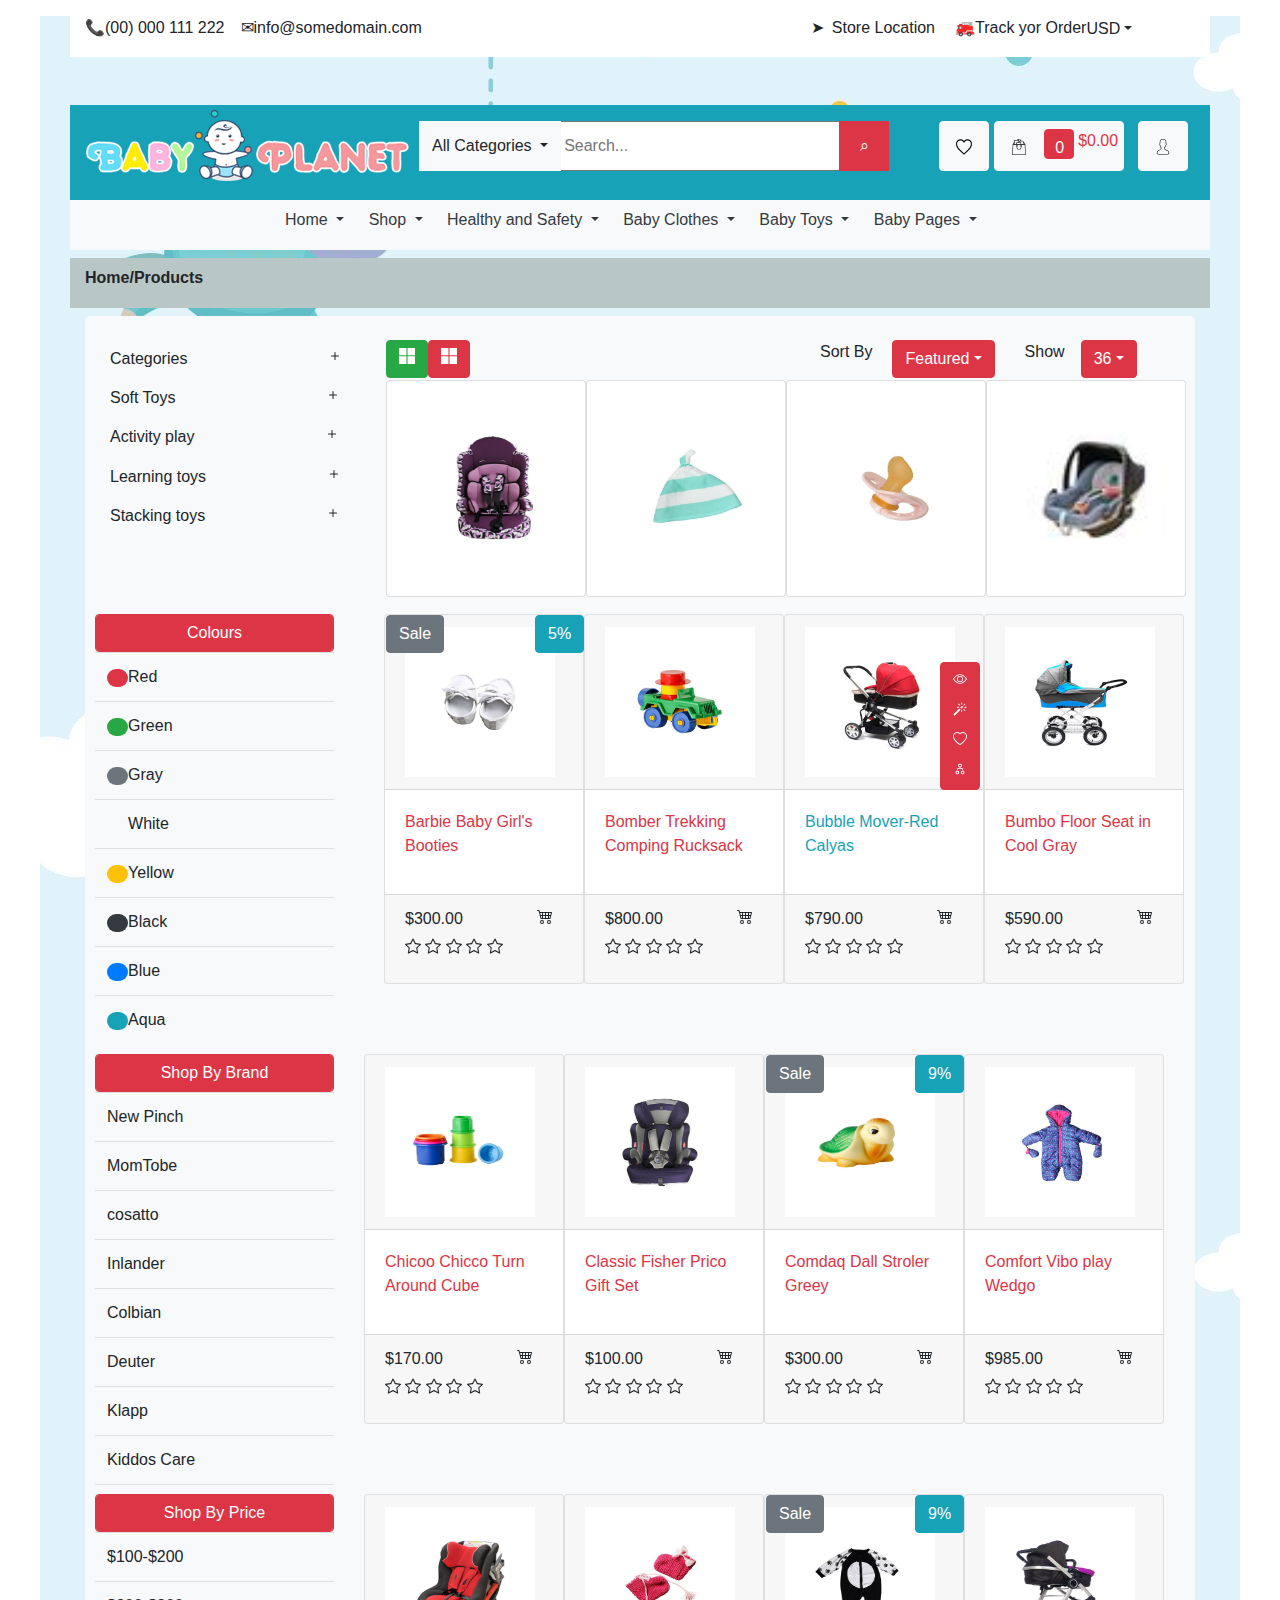
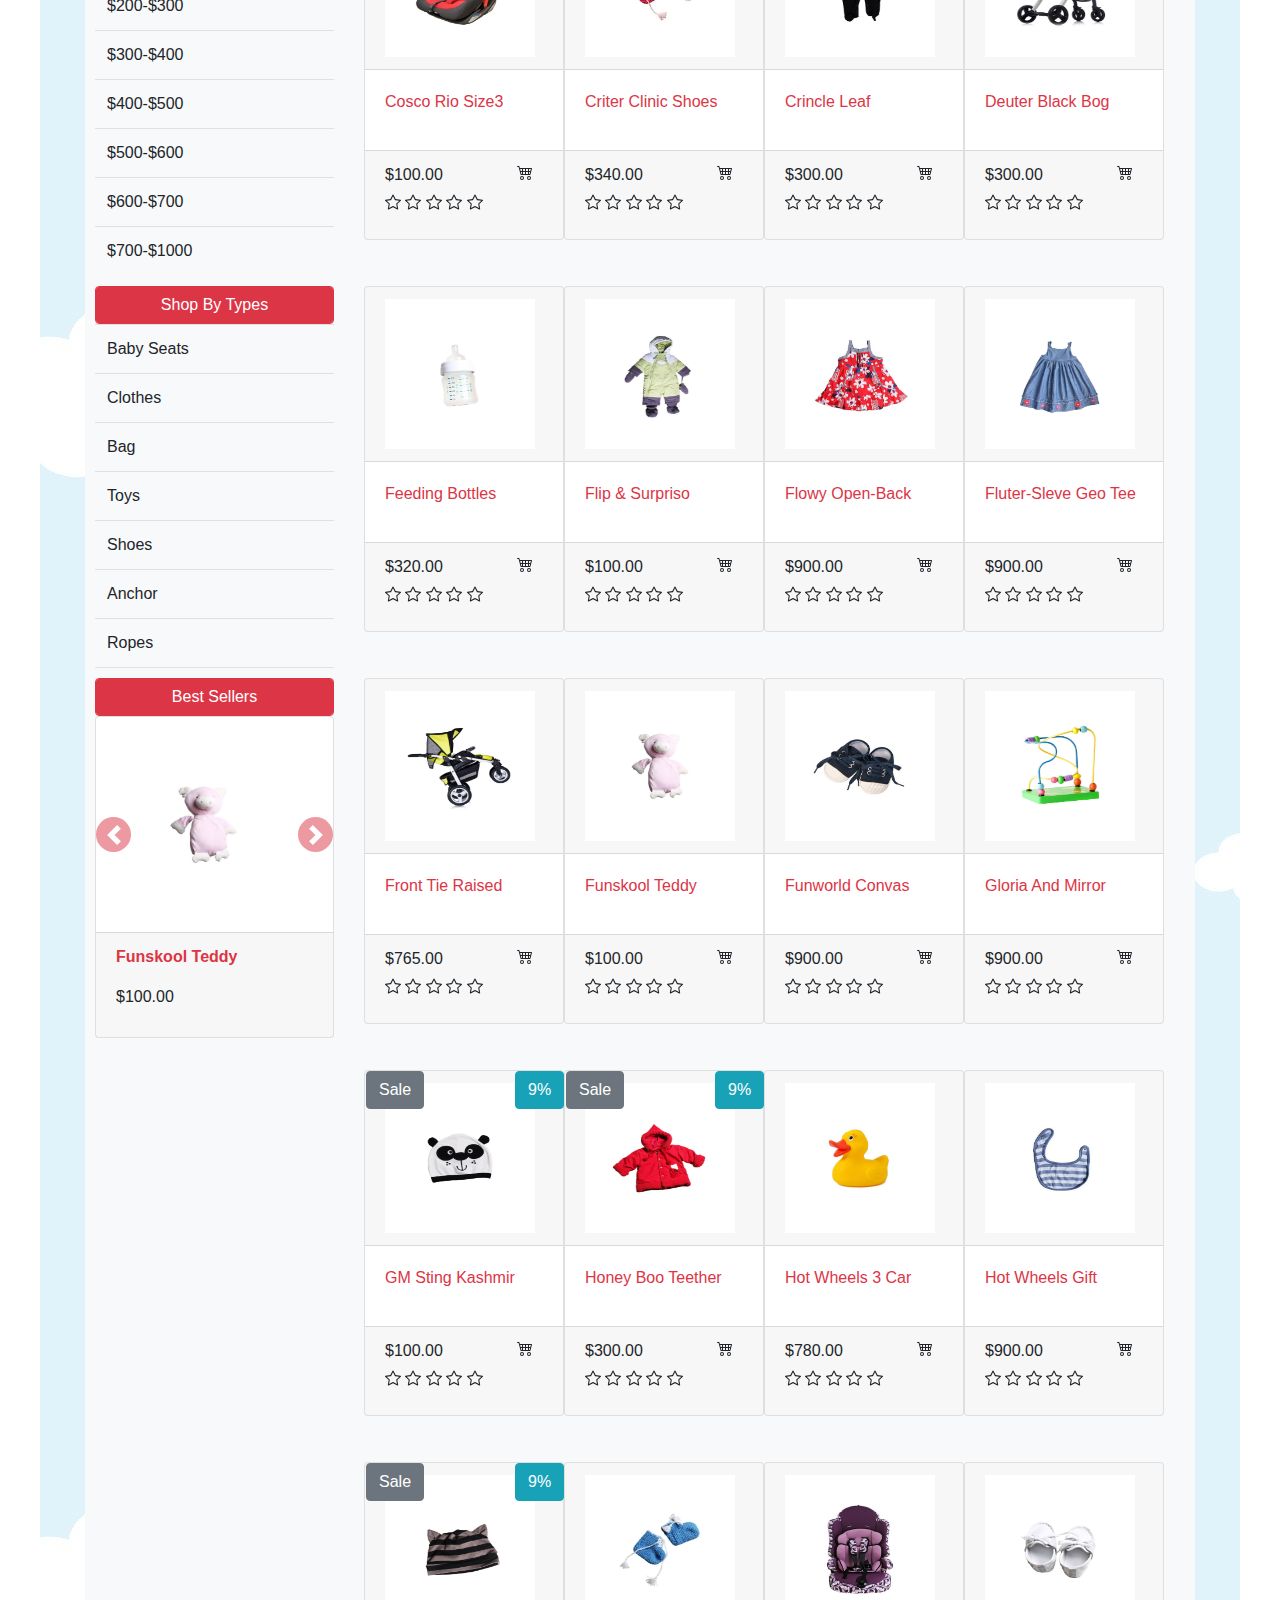
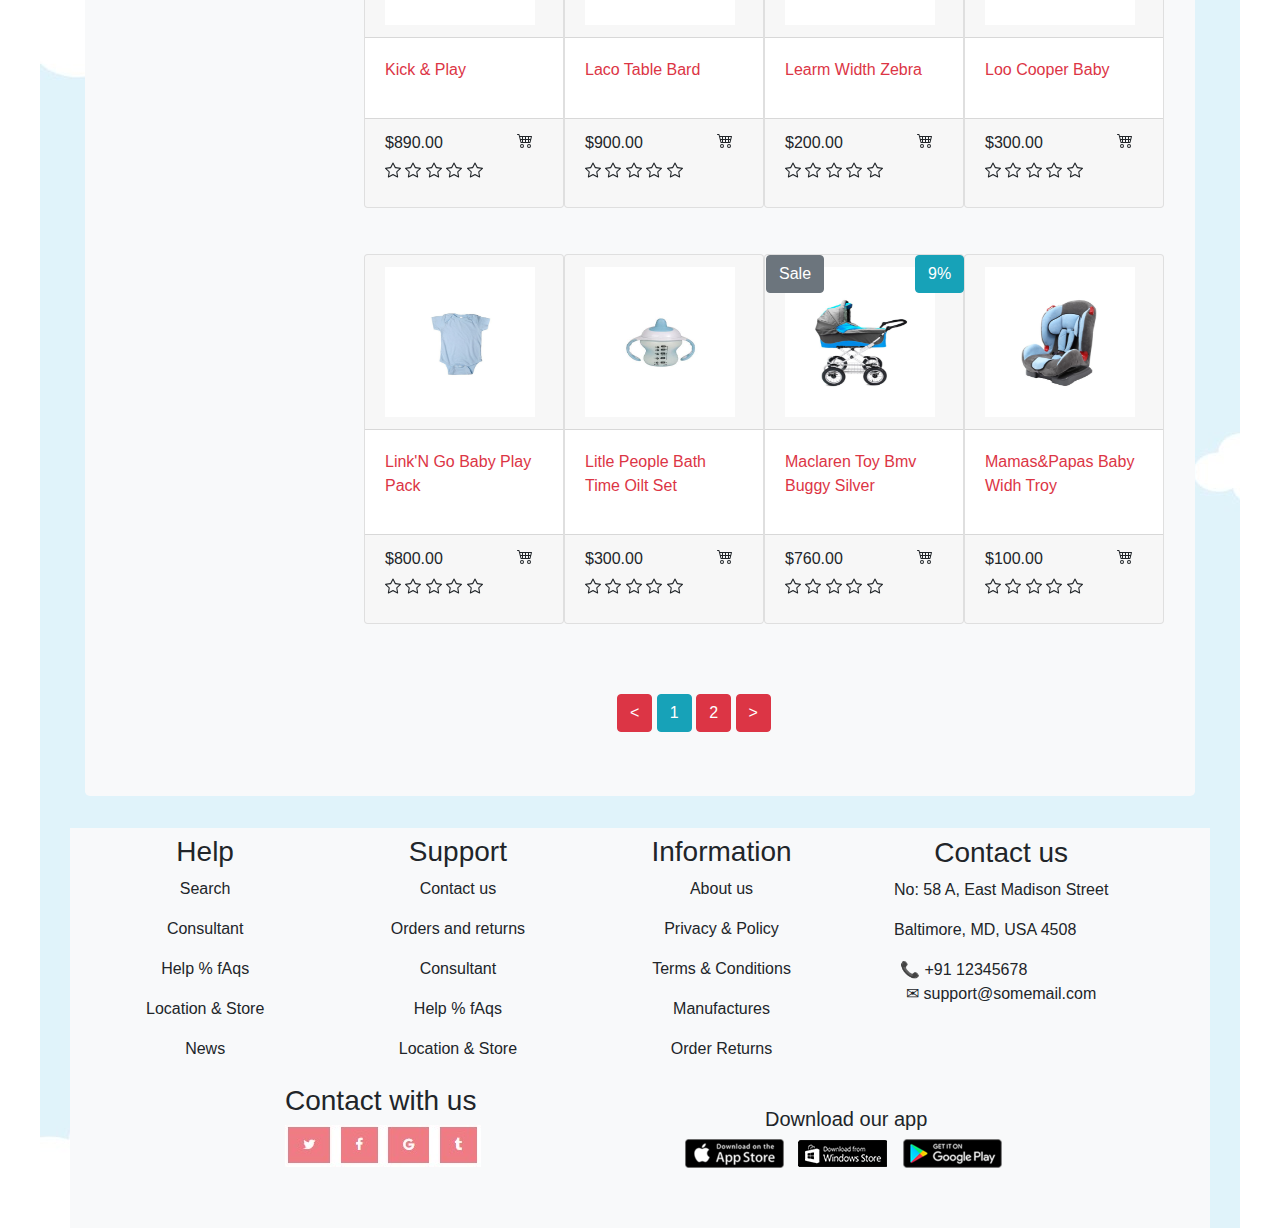
<file: Bootstrap Praktika/index1.html>
<!DOCTYPE html>
<html lang="en">
<head>
    <meta charset="UTF-8">
    <title>Title</title>
    <link rel="stylesheet" href="css/bootstrap.css">
    <link rel="stylesheet" href="css/main1.css">
</head>
<body>
<div class="jumbotron1">
    <div class="container orqasi">
        <div class="row mt-3">
            <div class="col-md-12">
                <span class="float-left">&#128222;</span><p class="float-left">(00) 000 111 222</p>
                <span class="float-left ml-3">&#9993;</span><p class="float-left">info@somedomain.com</p>
                <span style="margin-left: -275px">&#10148;</span>
                <p class="float-left" style="margin-left: 410px">Store Location</p>
                <span class="float-left" style="margin-left: 20px">&#128658;</span>
                <p class="float-left" style="margin-left: 0">Track yor Order</p>
                <p class="dropdown-toggle" data-toggle="dropdown" style="margin-top: -23px;margin-left: 100px">USD</p>
                <ul class="dropdown-menu" style="margin-left: 800px">
                    <li class="dropdown-item">Dollar$</li>
                </ul>
            </div>
        </div>
    </div>
    <div class="container body mt-5">
        <div class="row mt-2 bg-info sticky-top">
            <div class="col-md-12 my-3">
                <form action="#">
                    <div class="input-group">
                        <div class="input-group-prepend">
                            <img src="rasmlar/e-Commerce/images/logo.png" style="margin-top: -13px" alt="">
                            <button type="button" class="btn btn-light dropdown-toggle" data-toggle="dropdown" style="height: 50px;margin-left: 10px">
                                All Categories
                            </button>
                            <div class="dropdown-menu">
                                <div class="dropdown-item">Home</div>
                                <div class="dropdown-item">Shop</div>
                                <div class="dropdown-item">Baby Clothes</div>
                                <div class="dropdown-item">Baby Toys</div>
                            </div>
                        </div>
                        <input type="text" style="width: 280px;height: 50px" placeholder="Search..." >
                        <div class="input-group-append">
                            <button type="button" class="btn btn-danger" style="width: 50px;height: 50px">&telrec;</button>
                        </div>
                        <button type="button" class="btn btn-light" style="height: 50px;width: 50px;margin-left: 50px">
                            <img src="rasmlar/e-Commerce/images/icon/favorite.svg" height="16" width="16" alt="">
                        </button>
                        <button type="button" class="btn btn-light" style="height: 50px;margin-left: 5px;width: 130px">
                            <img src="rasmlar/e-Commerce/images/icon/shopping-bag.svg" width="16" height="16" style="margin-left: -80px" alt="">
                            <button type="button" class="btn btn-danger my-2" style="width: 30px;height: 30px;margin-left: -80px">
                                <a href="#" class="text-light" style="margin-left: -2px;margin-top: -10px">0</a>
                            </button>
                            <a href="#" class="text-danger mt-2 ml-1">$0.00</a>
                        </button>
                        <button type="button" class="btn btn-light" style="width: 50px;height: 50px;margin-left: 20px">
                            <img src="rasmlar/e-Commerce/images/icon/user.svg" height="16" width="16" alt="">
                        </button>
                    </div>
                </form>
            </div>
        </div>
        <div class="row  bg-light" style="height: 50px">
            <div class="col-md-12 mt-2">
                <a href="#" class="dropdown-toggle text-dark" data-toggle="dropdown" style="margin-left: 200px;text-decoration: none">
                    Home
                </a>
                <div class="dropdown-menu">
                    <a href="http://localhost:63342/Bootstrap%20katta%20praktika/index.html?_ijt=tj4atnle2e75q88lsbpg7nhian" class="dropdown-item">About</a>
                    <a href="http://localhost:63342/Bootstrap%20katta%20praktika/index1.html?_ijt=hdltjf8mj9dp3buok1ibajif6p" class="dropdown-item" style="text-decoration: none">Products</a>
                    <a href="http://localhost:63342/Bootstrap%20katta%20praktika/index2.html?_ijt=hdltjf8mj9dp3buok1ibajif6p" class="dropdown-item">Blog</a>
                    <a href="http://localhost:63342/Bootstrap%20katta%20praktika/index3.html?_ijt=hdltjf8mj9dp3buok1ibajif6p" class="dropdown-item">Contact us</a>
                    <a href="http://localhost:63342/Bootstrap%20katta%20praktika/index4.html?_ijt=hdltjf8mj9dp3buok1ibajif6p" class="dropdown-item">E-Commerence</a>
                    <a href="http://localhost:63342/Bootstrap%20katta%20praktika/index5.html?_ijt=hdltjf8mj9dp3buok1ibajif6p" class="dropdown-item">Korzinka</a>
                    <a href="http://localhost:63342/Bootstrap%20katta%20praktika/index6.html?_ijt=hdltjf8mj9dp3buok1ibajif6p" class="dropdown-item">Login</a>
                    <a href="http://localhost:63342/Bootstrap%20katta%20praktika/index7.html?_ijt=hdltjf8mj9dp3buok1ibajif6p" class="dropdown-item">One Products</a>
                    <a href="http://localhost:63342/Bootstrap%20katta%20praktika/index8.html?_ijt=hdltjf8mj9dp3buok1ibajif6p" class="dropdown-item">Registration</a>
                    <a href="http://localhost:63342/Bootstrap%20katta%20praktika/index9.html?_ijt=hdltjf8mj9dp3buok1ibajif6p" class="dropdown-item">Search</a>
                </div>
                <a href="#" class="dropdown-toggle text-dark" data-toggle="dropdown" style="margin-left: 20px;text-decoration: none">
                    Shop
                </a>
                <div class="dropdown-menu">
                    <a href="http://localhost:63342/Bootstrap%20katta%20praktika/index.html?_ijt=tj4atnle2e75q88lsbpg7nhian" class="dropdown-item">About</a>
                    <a href="http://localhost:63342/Bootstrap%20katta%20praktika/index1.html?_ijt=hdltjf8mj9dp3buok1ibajif6p" class="dropdown-item" style="text-decoration: none">Products</a>
                    <a href="http://localhost:63342/Bootstrap%20katta%20praktika/index2.html?_ijt=hdltjf8mj9dp3buok1ibajif6p" class="dropdown-item">Blog</a>
                    <a href="http://localhost:63342/Bootstrap%20katta%20praktika/index3.html?_ijt=hdltjf8mj9dp3buok1ibajif6p" class="dropdown-item">Contact us</a>
                    <a href="http://localhost:63342/Bootstrap%20katta%20praktika/index4.html?_ijt=hdltjf8mj9dp3buok1ibajif6p" class="dropdown-item">E-Commerence</a>
                    <a href="http://localhost:63342/Bootstrap%20katta%20praktika/index5.html?_ijt=hdltjf8mj9dp3buok1ibajif6p" class="dropdown-item">Korzinka</a>
                    <a href="http://localhost:63342/Bootstrap%20katta%20praktika/index6.html?_ijt=hdltjf8mj9dp3buok1ibajif6p" class="dropdown-item">Login</a>
                    <a href="http://localhost:63342/Bootstrap%20katta%20praktika/index7.html?_ijt=hdltjf8mj9dp3buok1ibajif6p" class="dropdown-item">One Products</a>
                    <a href="http://localhost:63342/Bootstrap%20katta%20praktika/index8.html?_ijt=hdltjf8mj9dp3buok1ibajif6p" class="dropdown-item">Registration</a>
                    <a href="http://localhost:63342/Bootstrap%20katta%20praktika/index9.html?_ijt=hdltjf8mj9dp3buok1ibajif6p" class="dropdown-item">Search</a>
                </div>
                <a href="#" class="dropdown-toggle text-dark" data-toggle="dropdown" style="margin-left: 20px;text-decoration: none">
                    Healthy and Safety
                </a>
                <div class="dropdown-menu">
                    <a href="http://localhost:63342/Bootstrap%20katta%20praktika/index.html?_ijt=tj4atnle2e75q88lsbpg7nhian" class="dropdown-item">About</a>
                    <a href="http://localhost:63342/Bootstrap%20katta%20praktika/index1.html?_ijt=hdltjf8mj9dp3buok1ibajif6p" class="dropdown-item" style="text-decoration: none">Products</a>
                    <a href="http://localhost:63342/Bootstrap%20katta%20praktika/index2.html?_ijt=hdltjf8mj9dp3buok1ibajif6p" class="dropdown-item">Blog</a>
                    <a href="http://localhost:63342/Bootstrap%20katta%20praktika/index3.html?_ijt=hdltjf8mj9dp3buok1ibajif6p" class="dropdown-item">Contact us</a>
                    <a href="http://localhost:63342/Bootstrap%20katta%20praktika/index4.html?_ijt=hdltjf8mj9dp3buok1ibajif6p" class="dropdown-item">E-Commerence</a>
                    <a href="http://localhost:63342/Bootstrap%20katta%20praktika/index5.html?_ijt=hdltjf8mj9dp3buok1ibajif6p" class="dropdown-item">Korzinka</a>
                    <a href="http://localhost:63342/Bootstrap%20katta%20praktika/index6.html?_ijt=hdltjf8mj9dp3buok1ibajif6p" class="dropdown-item">Login</a>
                    <a href="http://localhost:63342/Bootstrap%20katta%20praktika/index7.html?_ijt=hdltjf8mj9dp3buok1ibajif6p" class="dropdown-item">One Products</a>
                    <a href="http://localhost:63342/Bootstrap%20katta%20praktika/index8.html?_ijt=hdltjf8mj9dp3buok1ibajif6p" class="dropdown-item">Registration</a>
                    <a href="http://localhost:63342/Bootstrap%20katta%20praktika/index9.html?_ijt=hdltjf8mj9dp3buok1ibajif6p" class="dropdown-item">Search</a>
                </div>
                <a href="#" class="dropdown-toggle text-dark" data-toggle="dropdown" style="margin-left: 20px;text-decoration: none">
                    Baby Clothes
                </a>
                <div class="dropdown-menu">
                    <a href="http://localhost:63342/Bootstrap%20katta%20praktika/index.html?_ijt=tj4atnle2e75q88lsbpg7nhian" class="dropdown-item">About</a>
                    <a href="http://localhost:63342/Bootstrap%20katta%20praktika/index1.html?_ijt=hdltjf8mj9dp3buok1ibajif6p" class="dropdown-item" style="text-decoration: none">Products</a>
                    <a href="http://localhost:63342/Bootstrap%20katta%20praktika/index2.html?_ijt=hdltjf8mj9dp3buok1ibajif6p" class="dropdown-item">Blog</a>
                    <a href="http://localhost:63342/Bootstrap%20katta%20praktika/index3.html?_ijt=hdltjf8mj9dp3buok1ibajif6p" class="dropdown-item">Contact us</a>
                    <a href="http://localhost:63342/Bootstrap%20katta%20praktika/index4.html?_ijt=hdltjf8mj9dp3buok1ibajif6p" class="dropdown-item">E-Commerence</a>
                    <a href="http://localhost:63342/Bootstrap%20katta%20praktika/index5.html?_ijt=hdltjf8mj9dp3buok1ibajif6p" class="dropdown-item">Korzinka</a>
                    <a href="http://localhost:63342/Bootstrap%20katta%20praktika/index6.html?_ijt=hdltjf8mj9dp3buok1ibajif6p" class="dropdown-item">Login</a>
                    <a href="http://localhost:63342/Bootstrap%20katta%20praktika/index7.html?_ijt=hdltjf8mj9dp3buok1ibajif6p" class="dropdown-item">One Products</a>
                    <a href="http://localhost:63342/Bootstrap%20katta%20praktika/index8.html?_ijt=hdltjf8mj9dp3buok1ibajif6p" class="dropdown-item">Registration</a>
                    <a href="http://localhost:63342/Bootstrap%20katta%20praktika/index9.html?_ijt=hdltjf8mj9dp3buok1ibajif6p" class="dropdown-item">Search</a>
                </div>
                <a href="#" class="dropdown-toggle text-dark" data-toggle="dropdown" style="margin-left: 20px;text-decoration: none">
                    Baby Toys
                </a>
                <div class="dropdown-menu">
                    <a href="http://localhost:63342/Bootstrap%20katta%20praktika/index.html?_ijt=tj4atnle2e75q88lsbpg7nhian" class="dropdown-item">About</a>
                    <a href="http://localhost:63342/Bootstrap%20katta%20praktika/index1.html?_ijt=hdltjf8mj9dp3buok1ibajif6p" class="dropdown-item" style="text-decoration: none">Products</a>
                    <a href="http://localhost:63342/Bootstrap%20katta%20praktika/index2.html?_ijt=hdltjf8mj9dp3buok1ibajif6p" class="dropdown-item">Blog</a>
                    <a href="http://localhost:63342/Bootstrap%20katta%20praktika/index3.html?_ijt=hdltjf8mj9dp3buok1ibajif6p" class="dropdown-item">Contact us</a>
                    <a href="http://localhost:63342/Bootstrap%20katta%20praktika/index4.html?_ijt=hdltjf8mj9dp3buok1ibajif6p" class="dropdown-item">E-Commerence</a>
                    <a href="http://localhost:63342/Bootstrap%20katta%20praktika/index5.html?_ijt=hdltjf8mj9dp3buok1ibajif6p" class="dropdown-item">Korzinka</a>
                    <a href="http://localhost:63342/Bootstrap%20katta%20praktika/index6.html?_ijt=hdltjf8mj9dp3buok1ibajif6p" class="dropdown-item">Login</a>
                    <a href="http://localhost:63342/Bootstrap%20katta%20praktika/index7.html?_ijt=hdltjf8mj9dp3buok1ibajif6p" class="dropdown-item">One Products</a>
                    <a href="http://localhost:63342/Bootstrap%20katta%20praktika/index8.html?_ijt=hdltjf8mj9dp3buok1ibajif6p" class="dropdown-item">Registration</a>
                    <a href="http://localhost:63342/Bootstrap%20katta%20praktika/index9.html?_ijt=hdltjf8mj9dp3buok1ibajif6p" class="dropdown-item">Search</a>
                </div>
                <a href="#" class="dropdown-toggle text-dark" data-toggle="dropdown" style="margin-left: 20px;text-decoration: none">
                    Baby Pages
                </a>
                <div class="dropdown-menu">
                    <a href="http://localhost:63342/Bootstrap%20katta%20praktika/index.html?_ijt=tj4atnle2e75q88lsbpg7nhian" class="dropdown-item">About</a>
                    <a href="http://localhost:63342/Bootstrap%20katta%20praktika/index1.html?_ijt=hdltjf8mj9dp3buok1ibajif6p" class="dropdown-item" style="text-decoration: none">Products</a>
                    <a href="http://localhost:63342/Bootstrap%20katta%20praktika/index2.html?_ijt=hdltjf8mj9dp3buok1ibajif6p" class="dropdown-item">Blog</a>
                    <a href="http://localhost:63342/Bootstrap%20katta%20praktika/index3.html?_ijt=hdltjf8mj9dp3buok1ibajif6p" class="dropdown-item">Contact us</a>
                    <a href="http://localhost:63342/Bootstrap%20katta%20praktika/index4.html?_ijt=hdltjf8mj9dp3buok1ibajif6p" class="dropdown-item">E-Commerence</a>
                    <a href="http://localhost:63342/Bootstrap%20katta%20praktika/index5.html?_ijt=hdltjf8mj9dp3buok1ibajif6p" class="dropdown-item">Korzinka</a>
                    <a href="http://localhost:63342/Bootstrap%20katta%20praktika/index6.html?_ijt=hdltjf8mj9dp3buok1ibajif6p" class="dropdown-item">Login</a>
                    <a href="http://localhost:63342/Bootstrap%20katta%20praktika/index7.html?_ijt=hdltjf8mj9dp3buok1ibajif6p" class="dropdown-item">One Products</a>
                    <a href="http://localhost:63342/Bootstrap%20katta%20praktika/index8.html?_ijt=hdltjf8mj9dp3buok1ibajif6p" class="dropdown-item">Registration</a>
                    <a href="http://localhost:63342/Bootstrap%20katta%20praktika/index9.html?_ijt=hdltjf8mj9dp3buok1ibajif6p" class="dropdown-item">Search</a>
                </div>
            </div>
        </div>
        <div class="row my-2" style="background-color: #b9c6c6;height: 50px">
            <div class="col-md-12 my-2 font-weight-bold">
                Home/Products
            </div>
        </div>
    </div>
    <div class="container">
        <div class="jumbotron bg-light">
            <div class="row">
                <div class="col-md-3 mt-3">
                    <button type="button" class="btn btn-light form-control" data-toggle="collapse" data-target="#myBox" style="margin-left: -20px;margin-top: -100px;">
                        Categories
                        <svg style="margin-left: 135px" xmlns="http://www.w3.org/2000/svg" width="16" height="16" fill="currentColor" class="bi bi-plus" viewBox="0 0 16 16">
                            <path d="M8 4a.5.5 0 0 1 .5.5v3h3a.5.5 0 0 1 0 1h-3v3a.5.5 0 0 1-1 0v-3h-3a.5.5 0 0 1 0-1h3v-3A.5.5 0 0 1 8 4z"/>
                        </svg>
                    </button>
                    <div class="collapse" id="myBox" style="margin-left: -20px;position: relative;top: -40px">
                        <img src="rasmlar/e-Commerce/images/img/image%20(9).jpg" style="margin-top: 30px;margin-left: -10px" alt="">
                    </div>
                    <button type="button" class="btn btn-light form-control" data-toggle="collapse" data-target="#myBox1" style="margin-left: -20px;margin-top: -70px;">
                        Soft Toys
                        <svg style="margin-left: 145px" xmlns="http://www.w3.org/2000/svg" width="16" height="16" fill="currentColor" class="bi bi-plus" viewBox="0 0 16 16">
                            <path d="M8 4a.5.5 0 0 1 .5.5v3h3a.5.5 0 0 1 0 1h-3v3a.5.5 0 0 1-1 0v-3h-3a.5.5 0 0 1 0-1h3v-3A.5.5 0 0 1 8 4z"/>
                        </svg>
                    </button>
                    <div class="collapse" id="myBox1" style="margin-left: -20px;position: relative;top: -30px">
                        <img src="rasmlar/e-Commerce/images/img/image%20(9).jpg" style="margin-top: 30px;margin-left: -10px" alt="">
                    </div>
                    <button type="button" class="btn btn-light form-control" data-toggle="collapse" data-target="#myBox2" style="margin-left: -20px;margin-top: -40px;">
                        Activity play
                        <svg style="margin-left: 125px" xmlns="http://www.w3.org/2000/svg" width="16" height="16" fill="currentColor" class="bi bi-plus" viewBox="0 0 16 16">
                            <path d="M8 4a.5.5 0 0 1 .5.5v3h3a.5.5 0 0 1 0 1h-3v3a.5.5 0 0 1-1 0v-3h-3a.5.5 0 0 1 0-1h3v-3A.5.5 0 0 1 8 4z"/>
                        </svg>
                    </button>
                    <div class="collapse" id="myBox2" style="margin-left:-20px;position: relative;top: -20px;">
                        <img src="rasmlar/e-Commerce/images/img/image%20(9).jpg" style="margin-top: 30px;margin-left: -10px" alt="">
                    </div>
                    <button type="button" class="btn btn-light form-control" data-toggle="collapse" data-target="#myBox3" style="margin-left: -20px;margin-top: -10px;">
                        Learning toys
                        <svg style="margin-left: 115px" xmlns="http://www.w3.org/2000/svg" width="16" height="16" fill="currentColor" class="bi bi-plus" viewBox="0 0 16 16">
                            <path d="M8 4a.5.5 0 0 1 .5.5v3h3a.5.5 0 0 1 0 1h-3v3a.5.5 0 0 1-1 0v-3h-3a.5.5 0 0 1 0-1h3v-3A.5.5 0 0 1 8 4z"/>
                        </svg>
                    </button>
                    <div class="collapse" id="myBox3" style="margin-left: -20px;position: relative;top: -20px">
                        <img src="rasmlar/e-Commerce/images/img/image%20(9).jpg" style="margin-top: 30px;margin-left: -10px" alt="">
                    </div>
                    <button type="button" class="btn btn-light form-control" data-toggle="collapse" data-target="#myBox4" style="margin-left: -20px;margin-top: 1px;">
                        Stacking toys
                        <svg style="margin-left: 115px" xmlns="http://www.w3.org/2000/svg" width="16" height="16" fill="currentColor" class="bi bi-plus" viewBox="0 0 16 16">
                            <path d="M8 4a.5.5 0 0 1 .5.5v3h3a.5.5 0 0 1 0 1h-3v3a.5.5 0 0 1-1 0v-3h-3a.5.5 0 0 1 0-1h3v-3A.5.5 0 0 1 8 4z"/>
                        </svg>
                    </button>
                    <div class="collapse" id="myBox4" style="margin-left: -20px;position: relative;top: -20px">
                        <img src="rasmlar/e-Commerce/images/img/image%20(9).jpg" style="margin-top: 30px;margin-left: -10px" alt="">
                        <h2 class="text-danger text-center">Stylish bags</h2>
                    </div>
                </div>
                <div class="col-md-9" style="margin-top: -40px">
                    <button type="button" class="btn btn-success float-left">
                        <svg xmlns="http://www.w3.org/2000/svg" width="16" height="16" fill="currentColor" class="bi bi-microsoft" viewBox="0 0 16 16">
                            <path d="M7.462 0H0v7.19h7.462V0zM16 0H8.538v7.19H16V0zM7.462 8.211H0V16h7.462V8.211zm8.538 0H8.538V16H16V8.211z"/>
                        </svg>
                    </button>
                    <button type="button" class="btn btn-danger float-left">
                        <svg xmlns="http://www.w3.org/2000/svg" width="16" height="16" fill="currentColor" class="bi bi-microsoft" viewBox="0 0 16 16">
                            <path d="M7.462 0H0v7.19h7.462V0zM16 0H8.538v7.19H16V0zM7.462 8.211H0V16h7.462V8.211zm8.538 0H8.538V16H16V8.211z"/>
                        </svg>
                    </button>
                    <p class="float-left" style="margin-left: 350px">Sort By</p>
                    <button type="button" class="btn btn-danger dropdown-toggle float-left" style="margin-left: 20px">Featured</button>
                    <p class="float-left" style="margin-left: 30px">Show</p>
                    <button type="button" class="btn btn-danger dropdown-toggle ml-3">36</button>
                    <div class="card float-left" style="width: 200px">
                        <div class="card-body">
                            <img src="rasmlar/e-Commerce/images/tovars/baby13.jpg" width="175" height="175" alt="">
                        </div>
                    </div>
                    <div class="card float-left" style="width: 200px">
                        <div class="card-body">
                            <img src="rasmlar/e-Commerce/images/tovars/baby2_grande.jpg" width="175" height="175" alt="">
                        </div>
                    </div>
                    <div class="card float-left" style="width: 200px">
                        <div class="card-body">
                            <img src="rasmlar/e-Commerce/images/tovars/baby50_grande.jpg" width="175" height="175" alt="">
                        </div>
                    </div>
                    <div class="card position-relative" style="width: 200px;margin-left: 600px;top:-217px">
                        <div class="card-body">
                            <img src="rasmlar/e-Commerce/images/tovars/baby17_70x.jpg" width="175" height="175" alt="">
                        </div>
                    </div>
                </div>
            </div>
            <div class="row" style="margin-top: -200px">
                <div class="col-md-3" style="margin-left: -22px">
                    <button type="button" class="btn btn-danger form-control">Colours</button>
                    <table class="table">
                        <tr>
                            <td>
                                <span class="badge badge-pill badge-danger text-danger">1</span>Red
                            </td>
                        </tr>
                        <tr>
                            <td>
                                <span class="badge badge-pill badge-success text-success">1</span>Green
                            </td>
                        </tr>
                        <tr>
                            <td>
                                <span class="badge badge-pill badge-secondary text-secondary">1</span>Gray
                            </td>
                        </tr>
                        <tr>
                            <td>
                                <span class="badge badge-pill badge-light text-light">1</span>White
                            </td>
                        </tr>
                        <tr>
                            <td>
                                <span class="badge badge-pill badge-warning text-warning">1</span>Yellow
                            </td>
                        </tr>
                        <tr>
                            <td>
                                <span class="badge badge-pill badge-dark text-dark">1</span>Black
                            </td>
                        </tr>
                        <tr>
                            <td>
                                <span class="badge badge-pill badge-primary text-primary">1</span>Blue
                            </td>
                        </tr>
                        <tr>
                            <td>
                                <span class="badge badge-pill badge-info text-info">1</span>Aqua
                            </td>
                        </tr>
                    </table>
                </div>
                <div class="col-md-9" style="margin-left: 20px">
                    <div class="card float-left" style="width: 200px">
                        <div class="card-header">
                            <button type="button" class="btn btn-secondary position-absolute" style="margin-top: -12px;margin-left: -19px">Sale</button>
                            <button type="button" class="btn btn-info position-absolute" style="margin-left: 130px;margin-top: -12px">5%</button>
                            <img src="rasmlar/e-Commerce/images/tovars/baby24.jpg" width="150" height="150" alt="">
                        </div>
                        <div class="card-body">
                            <p class="text-danger">Barbie Baby Girl's Booties</p>
                        </div>
                        <div class="card-footer">
                            <p >$300.00</p>
                            <svg style="position: relative;top: -10px" xmlns="http://www.w3.org/2000/svg" width="16" height="16" fill="currentColor" class="bi bi-star" viewBox="0 0 16 16">
                                <path d="M2.866 14.85c-.078.444.36.791.746.593l4.39-2.256 4.389 2.256c.386.198.824-.149.746-.592l-.83-4.73 3.522-3.356c.33-.314.16-.888-.282-.95l-4.898-.696L8.465.792a.513.513 0 0 0-.927 0L5.354 5.12l-4.898.696c-.441.062-.612.636-.283.95l3.523 3.356-.83 4.73zm4.905-2.767-3.686 1.894.694-3.957a.565.565 0 0 0-.163-.505L1.71 6.745l4.052-.576a.525.525 0 0 0 .393-.288L8 2.223l1.847 3.658a.525.525 0 0 0 .393.288l4.052.575-2.906 2.77a.565.565 0 0 0-.163.506l.694 3.957-3.686-1.894a.503.503 0 0 0-.461 0z"/>
                            </svg>
                            <svg style="position: relative;top: -10px" xmlns="http://www.w3.org/2000/svg" width="16" height="16" fill="currentColor" class="bi bi-star" viewBox="0 0 16 16">
                                <path d="M2.866 14.85c-.078.444.36.791.746.593l4.39-2.256 4.389 2.256c.386.198.824-.149.746-.592l-.83-4.73 3.522-3.356c.33-.314.16-.888-.282-.95l-4.898-.696L8.465.792a.513.513 0 0 0-.927 0L5.354 5.12l-4.898.696c-.441.062-.612.636-.283.95l3.523 3.356-.83 4.73zm4.905-2.767-3.686 1.894.694-3.957a.565.565 0 0 0-.163-.505L1.71 6.745l4.052-.576a.525.525 0 0 0 .393-.288L8 2.223l1.847 3.658a.525.525 0 0 0 .393.288l4.052.575-2.906 2.77a.565.565 0 0 0-.163.506l.694 3.957-3.686-1.894a.503.503 0 0 0-.461 0z"/>
                            </svg>
                            <svg style="position: relative;top: -10px" xmlns="http://www.w3.org/2000/svg" width="16" height="16" fill="currentColor" class="bi bi-star" viewBox="0 0 16 16">
                                <path d="M2.866 14.85c-.078.444.36.791.746.593l4.39-2.256 4.389 2.256c.386.198.824-.149.746-.592l-.83-4.73 3.522-3.356c.33-.314.16-.888-.282-.95l-4.898-.696L8.465.792a.513.513 0 0 0-.927 0L5.354 5.12l-4.898.696c-.441.062-.612.636-.283.95l3.523 3.356-.83 4.73zm4.905-2.767-3.686 1.894.694-3.957a.565.565 0 0 0-.163-.505L1.71 6.745l4.052-.576a.525.525 0 0 0 .393-.288L8 2.223l1.847 3.658a.525.525 0 0 0 .393.288l4.052.575-2.906 2.77a.565.565 0 0 0-.163.506l.694 3.957-3.686-1.894a.503.503 0 0 0-.461 0z"/>
                            </svg>
                            <svg style="position: relative;top: -10px" xmlns="http://www.w3.org/2000/svg" width="16" height="16" fill="currentColor" class="bi bi-star" viewBox="0 0 16 16">
                                <path d="M2.866 14.85c-.078.444.36.791.746.593l4.39-2.256 4.389 2.256c.386.198.824-.149.746-.592l-.83-4.73 3.522-3.356c.33-.314.16-.888-.282-.95l-4.898-.696L8.465.792a.513.513 0 0 0-.927 0L5.354 5.12l-4.898.696c-.441.062-.612.636-.283.95l3.523 3.356-.83 4.73zm4.905-2.767-3.686 1.894.694-3.957a.565.565 0 0 0-.163-.505L1.71 6.745l4.052-.576a.525.525 0 0 0 .393-.288L8 2.223l1.847 3.658a.525.525 0 0 0 .393.288l4.052.575-2.906 2.77a.565.565 0 0 0-.163.506l.694 3.957-3.686-1.894a.503.503 0 0 0-.461 0z"/>
                            </svg>
                            <svg style="position: relative;top: -10px" xmlns="http://www.w3.org/2000/svg" width="16" height="16" fill="currentColor" class="bi bi-star" viewBox="0 0 16 16">
                                <path d="M2.866 14.85c-.078.444.36.791.746.593l4.39-2.256 4.389 2.256c.386.198.824-.149.746-.592l-.83-4.73 3.522-3.356c.33-.314.16-.888-.282-.95l-4.898-.696L8.465.792a.513.513 0 0 0-.927 0L5.354 5.12l-4.898.696c-.441.062-.612.636-.283.95l3.523 3.356-.83 4.73zm4.905-2.767-3.686 1.894.694-3.957a.565.565 0 0 0-.163-.505L1.71 6.745l4.052-.576a.525.525 0 0 0 .393-.288L8 2.223l1.847 3.658a.525.525 0 0 0 .393.288l4.052.575-2.906 2.77a.565.565 0 0 0-.163.506l.694 3.957-3.686-1.894a.503.503 0 0 0-.461 0z"/>
                            </svg>
                            <svg style="margin-left: 30px;position: relative;top: -40px" xmlns="http://www.w3.org/2000/svg" width="16" height="16" fill="currentColor" class="bi bi-cart4" viewBox="0 0 16 16">
                                <path d="M0 2.5A.5.5 0 0 1 .5 2H2a.5.5 0 0 1 .485.379L2.89 4H14.5a.5.5 0 0 1 .485.621l-1.5 6A.5.5 0 0 1 13 11H4a.5.5 0 0 1-.485-.379L1.61 3H.5a.5.5 0 0 1-.5-.5zM3.14 5l.5 2H5V5H3.14zM6 5v2h2V5H6zm3 0v2h2V5H9zm3 0v2h1.36l.5-2H12zm1.11 3H12v2h.61l.5-2zM11 8H9v2h2V8zM8 8H6v2h2V8zM5 8H3.89l.5 2H5V8zm0 5a1 1 0 1 0 0 2 1 1 0 0 0 0-2zm-2 1a2 2 0 1 1 4 0 2 2 0 0 1-4 0zm9-1a1 1 0 1 0 0 2 1 1 0 0 0 0-2zm-2 1a2 2 0 1 1 4 0 2 2 0 0 1-4 0z"/>
                            </svg>
                        </div>
                    </div>
                    <div class="card float-left" style="width: 200px">
                        <div class="card-header">
                            <img src="rasmlar/e-Commerce/images/tovars/baby7_grande.jpg" width="150" height="150" alt="">
                        </div>
                        <div class="card-body">
                            <p class="text-danger">Bomber Trekking Comping Rucksack</p>
                        </div>
                        <div class="card-footer">
                            <p >$800.00</p>
                            <svg style="position: relative;top: -10px" xmlns="http://www.w3.org/2000/svg" width="16" height="16" fill="currentColor" class="bi bi-star" viewBox="0 0 16 16">
                                <path d="M2.866 14.85c-.078.444.36.791.746.593l4.39-2.256 4.389 2.256c.386.198.824-.149.746-.592l-.83-4.73 3.522-3.356c.33-.314.16-.888-.282-.95l-4.898-.696L8.465.792a.513.513 0 0 0-.927 0L5.354 5.12l-4.898.696c-.441.062-.612.636-.283.95l3.523 3.356-.83 4.73zm4.905-2.767-3.686 1.894.694-3.957a.565.565 0 0 0-.163-.505L1.71 6.745l4.052-.576a.525.525 0 0 0 .393-.288L8 2.223l1.847 3.658a.525.525 0 0 0 .393.288l4.052.575-2.906 2.77a.565.565 0 0 0-.163.506l.694 3.957-3.686-1.894a.503.503 0 0 0-.461 0z"/>
                            </svg>
                            <svg style="position: relative;top: -10px" xmlns="http://www.w3.org/2000/svg" width="16" height="16" fill="currentColor" class="bi bi-star" viewBox="0 0 16 16">
                                <path d="M2.866 14.85c-.078.444.36.791.746.593l4.39-2.256 4.389 2.256c.386.198.824-.149.746-.592l-.83-4.73 3.522-3.356c.33-.314.16-.888-.282-.95l-4.898-.696L8.465.792a.513.513 0 0 0-.927 0L5.354 5.12l-4.898.696c-.441.062-.612.636-.283.95l3.523 3.356-.83 4.73zm4.905-2.767-3.686 1.894.694-3.957a.565.565 0 0 0-.163-.505L1.71 6.745l4.052-.576a.525.525 0 0 0 .393-.288L8 2.223l1.847 3.658a.525.525 0 0 0 .393.288l4.052.575-2.906 2.77a.565.565 0 0 0-.163.506l.694 3.957-3.686-1.894a.503.503 0 0 0-.461 0z"/>
                            </svg>
                            <svg style="position: relative;top: -10px" xmlns="http://www.w3.org/2000/svg" width="16" height="16" fill="currentColor" class="bi bi-star" viewBox="0 0 16 16">
                                <path d="M2.866 14.85c-.078.444.36.791.746.593l4.39-2.256 4.389 2.256c.386.198.824-.149.746-.592l-.83-4.73 3.522-3.356c.33-.314.16-.888-.282-.95l-4.898-.696L8.465.792a.513.513 0 0 0-.927 0L5.354 5.12l-4.898.696c-.441.062-.612.636-.283.95l3.523 3.356-.83 4.73zm4.905-2.767-3.686 1.894.694-3.957a.565.565 0 0 0-.163-.505L1.71 6.745l4.052-.576a.525.525 0 0 0 .393-.288L8 2.223l1.847 3.658a.525.525 0 0 0 .393.288l4.052.575-2.906 2.77a.565.565 0 0 0-.163.506l.694 3.957-3.686-1.894a.503.503 0 0 0-.461 0z"/>
                            </svg>
                            <svg style="position: relative;top: -10px" xmlns="http://www.w3.org/2000/svg" width="16" height="16" fill="currentColor" class="bi bi-star" viewBox="0 0 16 16">
                                <path d="M2.866 14.85c-.078.444.36.791.746.593l4.39-2.256 4.389 2.256c.386.198.824-.149.746-.592l-.83-4.73 3.522-3.356c.33-.314.16-.888-.282-.95l-4.898-.696L8.465.792a.513.513 0 0 0-.927 0L5.354 5.12l-4.898.696c-.441.062-.612.636-.283.95l3.523 3.356-.83 4.73zm4.905-2.767-3.686 1.894.694-3.957a.565.565 0 0 0-.163-.505L1.71 6.745l4.052-.576a.525.525 0 0 0 .393-.288L8 2.223l1.847 3.658a.525.525 0 0 0 .393.288l4.052.575-2.906 2.77a.565.565 0 0 0-.163.506l.694 3.957-3.686-1.894a.503.503 0 0 0-.461 0z"/>
                            </svg>
                            <svg style="position: relative;top: -10px" xmlns="http://www.w3.org/2000/svg" width="16" height="16" fill="currentColor" class="bi bi-star" viewBox="0 0 16 16">
                                <path d="M2.866 14.85c-.078.444.36.791.746.593l4.39-2.256 4.389 2.256c.386.198.824-.149.746-.592l-.83-4.73 3.522-3.356c.33-.314.16-.888-.282-.95l-4.898-.696L8.465.792a.513.513 0 0 0-.927 0L5.354 5.12l-4.898.696c-.441.062-.612.636-.283.95l3.523 3.356-.83 4.73zm4.905-2.767-3.686 1.894.694-3.957a.565.565 0 0 0-.163-.505L1.71 6.745l4.052-.576a.525.525 0 0 0 .393-.288L8 2.223l1.847 3.658a.525.525 0 0 0 .393.288l4.052.575-2.906 2.77a.565.565 0 0 0-.163.506l.694 3.957-3.686-1.894a.503.503 0 0 0-.461 0z"/>
                            </svg>
                            <svg style="margin-left: 30px;position: relative;top: -40px" xmlns="http://www.w3.org/2000/svg" width="16" height="16" fill="currentColor" class="bi bi-cart4" viewBox="0 0 16 16">
                                <path d="M0 2.5A.5.5 0 0 1 .5 2H2a.5.5 0 0 1 .485.379L2.89 4H14.5a.5.5 0 0 1 .485.621l-1.5 6A.5.5 0 0 1 13 11H4a.5.5 0 0 1-.485-.379L1.61 3H.5a.5.5 0 0 1-.5-.5zM3.14 5l.5 2H5V5H3.14zM6 5v2h2V5H6zm3 0v2h2V5H9zm3 0v2h1.36l.5-2H12zm1.11 3H12v2h.61l.5-2zM11 8H9v2h2V8zM8 8H6v2h2V8zM5 8H3.89l.5 2H5V8zm0 5a1 1 0 1 0 0 2 1 1 0 0 0 0-2zm-2 1a2 2 0 1 1 4 0 2 2 0 0 1-4 0zm9-1a1 1 0 1 0 0 2 1 1 0 0 0 0-2zm-2 1a2 2 0 1 1 4 0 2 2 0 0 1-4 0z"/>
                            </svg>
                        </div>
                    </div>
                    <div class="card float-left" style="width: 200px">
                        <div class="card-header">
                            <button class="btn btn-danger position-absolute" style="margin-left: 135px;margin-top: 35px">
                                <svg xmlns="http://www.w3.org/2000/svg" width="14" height="14" fill="currentColor" class="bi bi-eye" viewBox="0 0 16 16">
                                    <path d="M16 8s-3-5.5-8-5.5S0 8 0 8s3 5.5 8 5.5S16 8 16 8zM1.173 8a13.133 13.133 0 0 1 1.66-2.043C4.12 4.668 5.88 3.5 8 3.5c2.12 0 3.879 1.168 5.168 2.457A13.133 13.133 0 0 1 14.828 8c-.058.087-.122.183-.195.288-.335.48-.83 1.12-1.465 1.755C11.879 11.332 10.119 12.5 8 12.5c-2.12 0-3.879-1.168-5.168-2.457A13.134 13.134 0 0 1 1.172 8z"/>
                                    <path d="M8 5.5a2.5 2.5 0 1 0 0 5 2.5 2.5 0 0 0 0-5zM4.5 8a3.5 3.5 0 1 1 7 0 3.5 3.5 0 0 1-7 0z"/>
                                </svg>
                            </button>
                            <button class="btn btn-danger position-absolute" style="margin-left: 135px;margin-top: 65px">
                                <svg xmlns="http://www.w3.org/2000/svg" width="14" height="14" fill="currentColor" class="bi bi-magic" viewBox="0 0 16 16">
                                    <path d="M9.5 2.672a.5.5 0 1 0 1 0V.843a.5.5 0 0 0-1 0v1.829Zm4.5.035A.5.5 0 0 0 13.293 2L12 3.293a.5.5 0 1 0 .707.707L14 2.707ZM7.293 4A.5.5 0 1 0 8 3.293L6.707 2A.5.5 0 0 0 6 2.707L7.293 4Zm-.621 2.5a.5.5 0 1 0 0-1H4.843a.5.5 0 1 0 0 1h1.829Zm8.485 0a.5.5 0 1 0 0-1h-1.829a.5.5 0 0 0 0 1h1.829ZM13.293 10A.5.5 0 1 0 14 9.293L12.707 8a.5.5 0 1 0-.707.707L13.293 10ZM9.5 11.157a.5.5 0 0 0 1 0V9.328a.5.5 0 0 0-1 0v1.829Zm1.854-5.097a.5.5 0 0 0 0-.706l-.708-.708a.5.5 0 0 0-.707 0L8.646 5.94a.5.5 0 0 0 0 .707l.708.708a.5.5 0 0 0 .707 0l1.293-1.293Zm-3 3a.5.5 0 0 0 0-.706l-.708-.708a.5.5 0 0 0-.707 0L.646 13.94a.5.5 0 0 0 0 .707l.708.708a.5.5 0 0 0 .707 0L8.354 9.06Z"/>
                                </svg>
                            </button>
                            <button class="btn btn-danger position-absolute" style="margin-left: 135px;margin-top: 95px">
                                <svg xmlns="http://www.w3.org/2000/svg" width="14" height="14" fill="currentColor" class="bi bi-heart" viewBox="0 0 16 16">
                                    <path d="m8 2.748-.717-.737C5.6.281 2.514.878 1.4 3.053c-.523 1.023-.641 2.5.314 4.385.92 1.815 2.834 3.989 6.286 6.357 3.452-2.368 5.365-4.542 6.286-6.357.955-1.886.838-3.362.314-4.385C13.486.878 10.4.28 8.717 2.01L8 2.748zM8 15C-7.333 4.868 3.279-3.04 7.824 1.143c.06.055.119.112.176.171a3.12 3.12 0 0 1 .176-.17C12.72-3.042 23.333 4.867 8 15z"/>
                                </svg>
                            </button>
                            <button class="btn btn-danger position-absolute" style="margin-left: 135px;margin-top: 125px">
                                <svg xmlns="http://www.w3.org/2000/svg" width="14" height="14" fill="currentColor" class="bi bi-diagram-2" viewBox="0 0 16 16">
                                    <path fill-rule="evenodd" d="M6 3.5A1.5 1.5 0 0 1 7.5 2h1A1.5 1.5 0 0 1 10 3.5v1A1.5 1.5 0 0 1 8.5 6v1H11a.5.5 0 0 1 .5.5v1a.5.5 0 0 1-1 0V8h-5v.5a.5.5 0 0 1-1 0v-1A.5.5 0 0 1 5 7h2.5V6A1.5 1.5 0 0 1 6 4.5v-1zM8.5 5a.5.5 0 0 0 .5-.5v-1a.5.5 0 0 0-.5-.5h-1a.5.5 0 0 0-.5.5v1a.5.5 0 0 0 .5.5h1zM3 11.5A1.5 1.5 0 0 1 4.5 10h1A1.5 1.5 0 0 1 7 11.5v1A1.5 1.5 0 0 1 5.5 14h-1A1.5 1.5 0 0 1 3 12.5v-1zm1.5-.5a.5.5 0 0 0-.5.5v1a.5.5 0 0 0 .5.5h1a.5.5 0 0 0 .5-.5v-1a.5.5 0 0 0-.5-.5h-1zm4.5.5a1.5 1.5 0 0 1 1.5-1.5h1a1.5 1.5 0 0 1 1.5 1.5v1a1.5 1.5 0 0 1-1.5 1.5h-1A1.5 1.5 0 0 1 9 12.5v-1zm1.5-.5a.5.5 0 0 0-.5.5v1a.5.5 0 0 0 .5.5h1a.5.5 0 0 0 .5-.5v-1a.5.5 0 0 0-.5-.5h-1z"/>
                                </svg>
                            </button>
                            <img src="rasmlar/e-Commerce/images/tovars/baby22_grande.jpg" width="150" height="150" alt="">
                        </div>
                        <div class="card-body">
                            <p class="text-info">Bubble Mover-Red Calyas</p>
                        </div>
                        <div class="card-footer">
                            <p >$790.00</p>
                            <svg style="position: relative;top: -10px" xmlns="http://www.w3.org/2000/svg" width="16" height="16" fill="currentColor" class="bi bi-star" viewBox="0 0 16 16">
                                <path d="M2.866 14.85c-.078.444.36.791.746.593l4.39-2.256 4.389 2.256c.386.198.824-.149.746-.592l-.83-4.73 3.522-3.356c.33-.314.16-.888-.282-.95l-4.898-.696L8.465.792a.513.513 0 0 0-.927 0L5.354 5.12l-4.898.696c-.441.062-.612.636-.283.95l3.523 3.356-.83 4.73zm4.905-2.767-3.686 1.894.694-3.957a.565.565 0 0 0-.163-.505L1.71 6.745l4.052-.576a.525.525 0 0 0 .393-.288L8 2.223l1.847 3.658a.525.525 0 0 0 .393.288l4.052.575-2.906 2.77a.565.565 0 0 0-.163.506l.694 3.957-3.686-1.894a.503.503 0 0 0-.461 0z"/>
                            </svg>
                            <svg style="position: relative;top: -10px" xmlns="http://www.w3.org/2000/svg" width="16" height="16" fill="currentColor" class="bi bi-star" viewBox="0 0 16 16">
                                <path d="M2.866 14.85c-.078.444.36.791.746.593l4.39-2.256 4.389 2.256c.386.198.824-.149.746-.592l-.83-4.73 3.522-3.356c.33-.314.16-.888-.282-.95l-4.898-.696L8.465.792a.513.513 0 0 0-.927 0L5.354 5.12l-4.898.696c-.441.062-.612.636-.283.95l3.523 3.356-.83 4.73zm4.905-2.767-3.686 1.894.694-3.957a.565.565 0 0 0-.163-.505L1.71 6.745l4.052-.576a.525.525 0 0 0 .393-.288L8 2.223l1.847 3.658a.525.525 0 0 0 .393.288l4.052.575-2.906 2.77a.565.565 0 0 0-.163.506l.694 3.957-3.686-1.894a.503.503 0 0 0-.461 0z"/>
                            </svg>
                            <svg style="position: relative;top: -10px" xmlns="http://www.w3.org/2000/svg" width="16" height="16" fill="currentColor" class="bi bi-star" viewBox="0 0 16 16">
                                <path d="M2.866 14.85c-.078.444.36.791.746.593l4.39-2.256 4.389 2.256c.386.198.824-.149.746-.592l-.83-4.73 3.522-3.356c.33-.314.16-.888-.282-.95l-4.898-.696L8.465.792a.513.513 0 0 0-.927 0L5.354 5.12l-4.898.696c-.441.062-.612.636-.283.95l3.523 3.356-.83 4.73zm4.905-2.767-3.686 1.894.694-3.957a.565.565 0 0 0-.163-.505L1.71 6.745l4.052-.576a.525.525 0 0 0 .393-.288L8 2.223l1.847 3.658a.525.525 0 0 0 .393.288l4.052.575-2.906 2.77a.565.565 0 0 0-.163.506l.694 3.957-3.686-1.894a.503.503 0 0 0-.461 0z"/>
                            </svg>
                            <svg style="position: relative;top: -10px" xmlns="http://www.w3.org/2000/svg" width="16" height="16" fill="currentColor" class="bi bi-star" viewBox="0 0 16 16">
                                <path d="M2.866 14.85c-.078.444.36.791.746.593l4.39-2.256 4.389 2.256c.386.198.824-.149.746-.592l-.83-4.73 3.522-3.356c.33-.314.16-.888-.282-.95l-4.898-.696L8.465.792a.513.513 0 0 0-.927 0L5.354 5.12l-4.898.696c-.441.062-.612.636-.283.95l3.523 3.356-.83 4.73zm4.905-2.767-3.686 1.894.694-3.957a.565.565 0 0 0-.163-.505L1.71 6.745l4.052-.576a.525.525 0 0 0 .393-.288L8 2.223l1.847 3.658a.525.525 0 0 0 .393.288l4.052.575-2.906 2.77a.565.565 0 0 0-.163.506l.694 3.957-3.686-1.894a.503.503 0 0 0-.461 0z"/>
                            </svg>
                            <svg style="position: relative;top: -10px" xmlns="http://www.w3.org/2000/svg" width="16" height="16" fill="currentColor" class="bi bi-star" viewBox="0 0 16 16">
                                <path d="M2.866 14.85c-.078.444.36.791.746.593l4.39-2.256 4.389 2.256c.386.198.824-.149.746-.592l-.83-4.73 3.522-3.356c.33-.314.16-.888-.282-.95l-4.898-.696L8.465.792a.513.513 0 0 0-.927 0L5.354 5.12l-4.898.696c-.441.062-.612.636-.283.95l3.523 3.356-.83 4.73zm4.905-2.767-3.686 1.894.694-3.957a.565.565 0 0 0-.163-.505L1.71 6.745l4.052-.576a.525.525 0 0 0 .393-.288L8 2.223l1.847 3.658a.525.525 0 0 0 .393.288l4.052.575-2.906 2.77a.565.565 0 0 0-.163.506l.694 3.957-3.686-1.894a.503.503 0 0 0-.461 0z"/>
                            </svg>
                            <svg style="margin-left: 30px;position: relative;top: -40px" xmlns="http://www.w3.org/2000/svg" width="16" height="16" fill="currentColor" class="bi bi-cart4" viewBox="0 0 16 16">
                                <path d="M0 2.5A.5.5 0 0 1 .5 2H2a.5.5 0 0 1 .485.379L2.89 4H14.5a.5.5 0 0 1 .485.621l-1.5 6A.5.5 0 0 1 13 11H4a.5.5 0 0 1-.485-.379L1.61 3H.5a.5.5 0 0 1-.5-.5zM3.14 5l.5 2H5V5H3.14zM6 5v2h2V5H6zm3 0v2h2V5H9zm3 0v2h1.36l.5-2H12zm1.11 3H12v2h.61l.5-2zM11 8H9v2h2V8zM8 8H6v2h2V8zM5 8H3.89l.5 2H5V8zm0 5a1 1 0 1 0 0 2 1 1 0 0 0 0-2zm-2 1a2 2 0 1 1 4 0 2 2 0 0 1-4 0zm9-1a1 1 0 1 0 0 2 1 1 0 0 0 0-2zm-2 1a2 2 0 1 1 4 0 2 2 0 0 1-4 0z"/>
                            </svg>
                        </div>
                    </div>
                    <div class="card float-left" style="width: 200px;margin-left: 600px;position: relative;top: -370px">
                        <div class="card-header">
                            <img src="rasmlar/e-Commerce/images/tovars/baby20_grande.jpg" width="150" height="150" alt="">
                        </div>
                        <div class="card-body">
                            <p class="text-danger">Bumbo Floor Seat in Cool Gray</p>
                        </div>
                        <div class="card-footer">
                            <p >$590.00</p>
                            <svg style="position: relative;top: -10px" xmlns="http://www.w3.org/2000/svg" width="16" height="16" fill="currentColor" class="bi bi-star" viewBox="0 0 16 16">
                                <path d="M2.866 14.85c-.078.444.36.791.746.593l4.39-2.256 4.389 2.256c.386.198.824-.149.746-.592l-.83-4.73 3.522-3.356c.33-.314.16-.888-.282-.95l-4.898-.696L8.465.792a.513.513 0 0 0-.927 0L5.354 5.12l-4.898.696c-.441.062-.612.636-.283.95l3.523 3.356-.83 4.73zm4.905-2.767-3.686 1.894.694-3.957a.565.565 0 0 0-.163-.505L1.71 6.745l4.052-.576a.525.525 0 0 0 .393-.288L8 2.223l1.847 3.658a.525.525 0 0 0 .393.288l4.052.575-2.906 2.77a.565.565 0 0 0-.163.506l.694 3.957-3.686-1.894a.503.503 0 0 0-.461 0z"/>
                            </svg>
                            <svg style="position: relative;top: -10px" xmlns="http://www.w3.org/2000/svg" width="16" height="16" fill="currentColor" class="bi bi-star" viewBox="0 0 16 16">
                                <path d="M2.866 14.85c-.078.444.36.791.746.593l4.39-2.256 4.389 2.256c.386.198.824-.149.746-.592l-.83-4.73 3.522-3.356c.33-.314.16-.888-.282-.95l-4.898-.696L8.465.792a.513.513 0 0 0-.927 0L5.354 5.12l-4.898.696c-.441.062-.612.636-.283.95l3.523 3.356-.83 4.73zm4.905-2.767-3.686 1.894.694-3.957a.565.565 0 0 0-.163-.505L1.71 6.745l4.052-.576a.525.525 0 0 0 .393-.288L8 2.223l1.847 3.658a.525.525 0 0 0 .393.288l4.052.575-2.906 2.77a.565.565 0 0 0-.163.506l.694 3.957-3.686-1.894a.503.503 0 0 0-.461 0z"/>
                            </svg>
                            <svg style="position: relative;top: -10px" xmlns="http://www.w3.org/2000/svg" width="16" height="16" fill="currentColor" class="bi bi-star" viewBox="0 0 16 16">
                                <path d="M2.866 14.85c-.078.444.36.791.746.593l4.39-2.256 4.389 2.256c.386.198.824-.149.746-.592l-.83-4.73 3.522-3.356c.33-.314.16-.888-.282-.95l-4.898-.696L8.465.792a.513.513 0 0 0-.927 0L5.354 5.12l-4.898.696c-.441.062-.612.636-.283.95l3.523 3.356-.83 4.73zm4.905-2.767-3.686 1.894.694-3.957a.565.565 0 0 0-.163-.505L1.71 6.745l4.052-.576a.525.525 0 0 0 .393-.288L8 2.223l1.847 3.658a.525.525 0 0 0 .393.288l4.052.575-2.906 2.77a.565.565 0 0 0-.163.506l.694 3.957-3.686-1.894a.503.503 0 0 0-.461 0z"/>
                            </svg>
                            <svg style="position: relative;top: -10px" xmlns="http://www.w3.org/2000/svg" width="16" height="16" fill="currentColor" class="bi bi-star" viewBox="0 0 16 16">
                                <path d="M2.866 14.85c-.078.444.36.791.746.593l4.39-2.256 4.389 2.256c.386.198.824-.149.746-.592l-.83-4.73 3.522-3.356c.33-.314.16-.888-.282-.95l-4.898-.696L8.465.792a.513.513 0 0 0-.927 0L5.354 5.12l-4.898.696c-.441.062-.612.636-.283.95l3.523 3.356-.83 4.73zm4.905-2.767-3.686 1.894.694-3.957a.565.565 0 0 0-.163-.505L1.71 6.745l4.052-.576a.525.525 0 0 0 .393-.288L8 2.223l1.847 3.658a.525.525 0 0 0 .393.288l4.052.575-2.906 2.77a.565.565 0 0 0-.163.506l.694 3.957-3.686-1.894a.503.503 0 0 0-.461 0z"/>
                            </svg>
                            <svg style="position: relative;top: -10px" xmlns="http://www.w3.org/2000/svg" width="16" height="16" fill="currentColor" class="bi bi-star" viewBox="0 0 16 16">
                                <path d="M2.866 14.85c-.078.444.36.791.746.593l4.39-2.256 4.389 2.256c.386.198.824-.149.746-.592l-.83-4.73 3.522-3.356c.33-.314.16-.888-.282-.95l-4.898-.696L8.465.792a.513.513 0 0 0-.927 0L5.354 5.12l-4.898.696c-.441.062-.612.636-.283.95l3.523 3.356-.83 4.73zm4.905-2.767-3.686 1.894.694-3.957a.565.565 0 0 0-.163-.505L1.71 6.745l4.052-.576a.525.525 0 0 0 .393-.288L8 2.223l1.847 3.658a.525.525 0 0 0 .393.288l4.052.575-2.906 2.77a.565.565 0 0 0-.163.506l.694 3.957-3.686-1.894a.503.503 0 0 0-.461 0z"/>
                            </svg>
                            <svg style="margin-left: 30px;position: relative;top: -40px" xmlns="http://www.w3.org/2000/svg" width="16" height="16" fill="currentColor" class="bi bi-cart4" viewBox="0 0 16 16">
                                <path d="M0 2.5A.5.5 0 0 1 .5 2H2a.5.5 0 0 1 .485.379L2.89 4H14.5a.5.5 0 0 1 .485.621l-1.5 6A.5.5 0 0 1 13 11H4a.5.5 0 0 1-.485-.379L1.61 3H.5a.5.5 0 0 1-.5-.5zM3.14 5l.5 2H5V5H3.14zM6 5v2h2V5H6zm3 0v2h2V5H9zm3 0v2h1.36l.5-2H12zm1.11 3H12v2h.61l.5-2zM11 8H9v2h2V8zM8 8H6v2h2V8zM5 8H3.89l.5 2H5V8zm0 5a1 1 0 1 0 0 2 1 1 0 0 0 0-2zm-2 1a2 2 0 1 1 4 0 2 2 0 0 1-4 0zm9-1a1 1 0 1 0 0 2 1 1 0 0 0 0-2zm-2 1a2 2 0 1 1 4 0 2 2 0 0 1-4 0z"/>
                            </svg>
                        </div>
                    </div>
                </div>
            </div>
            <div class="row" style="margin-top: -300px">
                <div class="col-md-3" style="margin-left: -22px">
                    <button type="button" class="btn btn-danger form-control">Shop By Brand</button>
                    <table class="table">
                        <tr>
                            <td>New Pinch</td>
                        </tr>
                        <tr>
                            <td>MomTobe</td>
                        </tr>
                        <tr>
                            <td>cosatto</td>
                        </tr>
                        <tr>
                            <td>Inlander</td>
                        </tr>
                        <tr>
                            <td>Colbian</td>
                        </tr>
                        <tr>
                            <td>Deuter</td>
                        </tr>
                        <tr>
                            <td>Klapp</td>
                        </tr>
                        <tr>
                            <td>Kiddos Care</td>
                        </tr>
                        <tr>
                            <td>Dior</td>
                        </tr>
                    </table>
                </div>
                <div class="col-md-9" style="">
                    <div class="card float-left" style="width: 200px; ">
                        <div class="card-header">
                            <img src="rasmlar/e-Commerce/images/tovars/baby8.jpg" width="150" height="150" alt="">
                        </div>
                        <div class="card-body">
                            <p class="text-danger">Chicoo Chicco Turn Around Cube</p>
                        </div>
                        <div class="card-footer">
                            <p >$170.00</p>
                            <svg style="position: relative;top: -10px" xmlns="http://www.w3.org/2000/svg" width="16" height="16" fill="currentColor" class="bi bi-star" viewBox="0 0 16 16">
                                <path d="M2.866 14.85c-.078.444.36.791.746.593l4.39-2.256 4.389 2.256c.386.198.824-.149.746-.592l-.83-4.73 3.522-3.356c.33-.314.16-.888-.282-.95l-4.898-.696L8.465.792a.513.513 0 0 0-.927 0L5.354 5.12l-4.898.696c-.441.062-.612.636-.283.95l3.523 3.356-.83 4.73zm4.905-2.767-3.686 1.894.694-3.957a.565.565 0 0 0-.163-.505L1.71 6.745l4.052-.576a.525.525 0 0 0 .393-.288L8 2.223l1.847 3.658a.525.525 0 0 0 .393.288l4.052.575-2.906 2.77a.565.565 0 0 0-.163.506l.694 3.957-3.686-1.894a.503.503 0 0 0-.461 0z"/>
                            </svg>
                            <svg style="position: relative;top: -10px" xmlns="http://www.w3.org/2000/svg" width="16" height="16" fill="currentColor" class="bi bi-star" viewBox="0 0 16 16">
                                <path d="M2.866 14.85c-.078.444.36.791.746.593l4.39-2.256 4.389 2.256c.386.198.824-.149.746-.592l-.83-4.73 3.522-3.356c.33-.314.16-.888-.282-.95l-4.898-.696L8.465.792a.513.513 0 0 0-.927 0L5.354 5.12l-4.898.696c-.441.062-.612.636-.283.95l3.523 3.356-.83 4.73zm4.905-2.767-3.686 1.894.694-3.957a.565.565 0 0 0-.163-.505L1.71 6.745l4.052-.576a.525.525 0 0 0 .393-.288L8 2.223l1.847 3.658a.525.525 0 0 0 .393.288l4.052.575-2.906 2.77a.565.565 0 0 0-.163.506l.694 3.957-3.686-1.894a.503.503 0 0 0-.461 0z"/>
                            </svg>
                            <svg style="position: relative;top: -10px" xmlns="http://www.w3.org/2000/svg" width="16" height="16" fill="currentColor" class="bi bi-star" viewBox="0 0 16 16">
                                <path d="M2.866 14.85c-.078.444.36.791.746.593l4.39-2.256 4.389 2.256c.386.198.824-.149.746-.592l-.83-4.73 3.522-3.356c.33-.314.16-.888-.282-.95l-4.898-.696L8.465.792a.513.513 0 0 0-.927 0L5.354 5.12l-4.898.696c-.441.062-.612.636-.283.95l3.523 3.356-.83 4.73zm4.905-2.767-3.686 1.894.694-3.957a.565.565 0 0 0-.163-.505L1.71 6.745l4.052-.576a.525.525 0 0 0 .393-.288L8 2.223l1.847 3.658a.525.525 0 0 0 .393.288l4.052.575-2.906 2.77a.565.565 0 0 0-.163.506l.694 3.957-3.686-1.894a.503.503 0 0 0-.461 0z"/>
                            </svg>
                            <svg style="position: relative;top: -10px" xmlns="http://www.w3.org/2000/svg" width="16" height="16" fill="currentColor" class="bi bi-star" viewBox="0 0 16 16">
                                <path d="M2.866 14.85c-.078.444.36.791.746.593l4.39-2.256 4.389 2.256c.386.198.824-.149.746-.592l-.83-4.73 3.522-3.356c.33-.314.16-.888-.282-.95l-4.898-.696L8.465.792a.513.513 0 0 0-.927 0L5.354 5.12l-4.898.696c-.441.062-.612.636-.283.95l3.523 3.356-.83 4.73zm4.905-2.767-3.686 1.894.694-3.957a.565.565 0 0 0-.163-.505L1.71 6.745l4.052-.576a.525.525 0 0 0 .393-.288L8 2.223l1.847 3.658a.525.525 0 0 0 .393.288l4.052.575-2.906 2.77a.565.565 0 0 0-.163.506l.694 3.957-3.686-1.894a.503.503 0 0 0-.461 0z"/>
                            </svg>
                            <svg style="position: relative;top: -10px" xmlns="http://www.w3.org/2000/svg" width="16" height="16" fill="currentColor" class="bi bi-star" viewBox="0 0 16 16">
                                <path d="M2.866 14.85c-.078.444.36.791.746.593l4.39-2.256 4.389 2.256c.386.198.824-.149.746-.592l-.83-4.73 3.522-3.356c.33-.314.16-.888-.282-.95l-4.898-.696L8.465.792a.513.513 0 0 0-.927 0L5.354 5.12l-4.898.696c-.441.062-.612.636-.283.95l3.523 3.356-.83 4.73zm4.905-2.767-3.686 1.894.694-3.957a.565.565 0 0 0-.163-.505L1.71 6.745l4.052-.576a.525.525 0 0 0 .393-.288L8 2.223l1.847 3.658a.525.525 0 0 0 .393.288l4.052.575-2.906 2.77a.565.565 0 0 0-.163.506l.694 3.957-3.686-1.894a.503.503 0 0 0-.461 0z"/>
                            </svg>
                            <svg style="margin-left: 30px;position: relative;top: -40px" xmlns="http://www.w3.org/2000/svg" width="16" height="16" fill="currentColor" class="bi bi-cart4" viewBox="0 0 16 16">
                                <path d="M0 2.5A.5.5 0 0 1 .5 2H2a.5.5 0 0 1 .485.379L2.89 4H14.5a.5.5 0 0 1 .485.621l-1.5 6A.5.5 0 0 1 13 11H4a.5.5 0 0 1-.485-.379L1.61 3H.5a.5.5 0 0 1-.5-.5zM3.14 5l.5 2H5V5H3.14zM6 5v2h2V5H6zm3 0v2h2V5H9zm3 0v2h1.36l.5-2H12zm1.11 3H12v2h.61l.5-2zM11 8H9v2h2V8zM8 8H6v2h2V8zM5 8H3.89l.5 2H5V8zm0 5a1 1 0 1 0 0 2 1 1 0 0 0 0-2zm-2 1a2 2 0 1 1 4 0 2 2 0 0 1-4 0zm9-1a1 1 0 1 0 0 2 1 1 0 0 0 0-2zm-2 1a2 2 0 1 1 4 0 2 2 0 0 1-4 0z"/>
                            </svg>
                        </div>
                    </div>
                    <div class="card float-left" style="width: 200px;">
                        <div class="card-header">
                            <img src="rasmlar/e-Commerce/images/tovars/baby11.jpg" width="150" height="150" alt="">
                        </div>
                        <div class="card-body">
                            <p class="text-danger">Classic Fisher Prico Gift Set</p>
                        </div>
                        <div class="card-footer">
                            <p >$100.00</p>
                            <svg style="position: relative;top: -10px" xmlns="http://www.w3.org/2000/svg" width="16" height="16" fill="currentColor" class="bi bi-star" viewBox="0 0 16 16">
                                <path d="M2.866 14.85c-.078.444.36.791.746.593l4.39-2.256 4.389 2.256c.386.198.824-.149.746-.592l-.83-4.73 3.522-3.356c.33-.314.16-.888-.282-.95l-4.898-.696L8.465.792a.513.513 0 0 0-.927 0L5.354 5.12l-4.898.696c-.441.062-.612.636-.283.95l3.523 3.356-.83 4.73zm4.905-2.767-3.686 1.894.694-3.957a.565.565 0 0 0-.163-.505L1.71 6.745l4.052-.576a.525.525 0 0 0 .393-.288L8 2.223l1.847 3.658a.525.525 0 0 0 .393.288l4.052.575-2.906 2.77a.565.565 0 0 0-.163.506l.694 3.957-3.686-1.894a.503.503 0 0 0-.461 0z"/>
                            </svg>
                            <svg style="position: relative;top: -10px" xmlns="http://www.w3.org/2000/svg" width="16" height="16" fill="currentColor" class="bi bi-star" viewBox="0 0 16 16">
                                <path d="M2.866 14.85c-.078.444.36.791.746.593l4.39-2.256 4.389 2.256c.386.198.824-.149.746-.592l-.83-4.73 3.522-3.356c.33-.314.16-.888-.282-.95l-4.898-.696L8.465.792a.513.513 0 0 0-.927 0L5.354 5.12l-4.898.696c-.441.062-.612.636-.283.95l3.523 3.356-.83 4.73zm4.905-2.767-3.686 1.894.694-3.957a.565.565 0 0 0-.163-.505L1.71 6.745l4.052-.576a.525.525 0 0 0 .393-.288L8 2.223l1.847 3.658a.525.525 0 0 0 .393.288l4.052.575-2.906 2.77a.565.565 0 0 0-.163.506l.694 3.957-3.686-1.894a.503.503 0 0 0-.461 0z"/>
                            </svg>
                            <svg style="position: relative;top: -10px" xmlns="http://www.w3.org/2000/svg" width="16" height="16" fill="currentColor" class="bi bi-star" viewBox="0 0 16 16">
                                <path d="M2.866 14.85c-.078.444.36.791.746.593l4.39-2.256 4.389 2.256c.386.198.824-.149.746-.592l-.83-4.73 3.522-3.356c.33-.314.16-.888-.282-.95l-4.898-.696L8.465.792a.513.513 0 0 0-.927 0L5.354 5.12l-4.898.696c-.441.062-.612.636-.283.95l3.523 3.356-.83 4.73zm4.905-2.767-3.686 1.894.694-3.957a.565.565 0 0 0-.163-.505L1.71 6.745l4.052-.576a.525.525 0 0 0 .393-.288L8 2.223l1.847 3.658a.525.525 0 0 0 .393.288l4.052.575-2.906 2.77a.565.565 0 0 0-.163.506l.694 3.957-3.686-1.894a.503.503 0 0 0-.461 0z"/>
                            </svg>
                            <svg style="position: relative;top: -10px" xmlns="http://www.w3.org/2000/svg" width="16" height="16" fill="currentColor" class="bi bi-star" viewBox="0 0 16 16">
                                <path d="M2.866 14.85c-.078.444.36.791.746.593l4.39-2.256 4.389 2.256c.386.198.824-.149.746-.592l-.83-4.73 3.522-3.356c.33-.314.16-.888-.282-.95l-4.898-.696L8.465.792a.513.513 0 0 0-.927 0L5.354 5.12l-4.898.696c-.441.062-.612.636-.283.95l3.523 3.356-.83 4.73zm4.905-2.767-3.686 1.894.694-3.957a.565.565 0 0 0-.163-.505L1.71 6.745l4.052-.576a.525.525 0 0 0 .393-.288L8 2.223l1.847 3.658a.525.525 0 0 0 .393.288l4.052.575-2.906 2.77a.565.565 0 0 0-.163.506l.694 3.957-3.686-1.894a.503.503 0 0 0-.461 0z"/>
                            </svg>
                            <svg style="position: relative;top: -10px" xmlns="http://www.w3.org/2000/svg" width="16" height="16" fill="currentColor" class="bi bi-star" viewBox="0 0 16 16">
                                <path d="M2.866 14.85c-.078.444.36.791.746.593l4.39-2.256 4.389 2.256c.386.198.824-.149.746-.592l-.83-4.73 3.522-3.356c.33-.314.16-.888-.282-.95l-4.898-.696L8.465.792a.513.513 0 0 0-.927 0L5.354 5.12l-4.898.696c-.441.062-.612.636-.283.95l3.523 3.356-.83 4.73zm4.905-2.767-3.686 1.894.694-3.957a.565.565 0 0 0-.163-.505L1.71 6.745l4.052-.576a.525.525 0 0 0 .393-.288L8 2.223l1.847 3.658a.525.525 0 0 0 .393.288l4.052.575-2.906 2.77a.565.565 0 0 0-.163.506l.694 3.957-3.686-1.894a.503.503 0 0 0-.461 0z"/>
                            </svg>
                            <svg style="margin-left: 30px;position: relative;top: -40px" xmlns="http://www.w3.org/2000/svg" width="16" height="16" fill="currentColor" class="bi bi-cart4" viewBox="0 0 16 16">
                                <path d="M0 2.5A.5.5 0 0 1 .5 2H2a.5.5 0 0 1 .485.379L2.89 4H14.5a.5.5 0 0 1 .485.621l-1.5 6A.5.5 0 0 1 13 11H4a.5.5 0 0 1-.485-.379L1.61 3H.5a.5.5 0 0 1-.5-.5zM3.14 5l.5 2H5V5H3.14zM6 5v2h2V5H6zm3 0v2h2V5H9zm3 0v2h1.36l.5-2H12zm1.11 3H12v2h.61l.5-2zM11 8H9v2h2V8zM8 8H6v2h2V8zM5 8H3.89l.5 2H5V8zm0 5a1 1 0 1 0 0 2 1 1 0 0 0 0-2zm-2 1a2 2 0 1 1 4 0 2 2 0 0 1-4 0zm9-1a1 1 0 1 0 0 2 1 1 0 0 0 0-2zm-2 1a2 2 0 1 1 4 0 2 2 0 0 1-4 0z"/>
                            </svg>
                        </div>
                    </div>
                    <div class="card float-left" style="width: 200px;">
                        <div class="card-header">
                            <button type="button" class="btn btn-secondary position-absolute" style="margin-top: -12px;margin-left: -19px">Sale</button>
                            <button type="button" class="btn btn-info position-absolute" style="margin-left: 130px;margin-top: -12px">9%</button>
                            <img src="rasmlar/e-Commerce/images/tovars/baby9.jpg" width="150" height="150" alt="">
                        </div>
                        <div class="card-body">
                            <p class="text-danger">Comdaq Dall Stroler Greey</p>
                        </div>
                        <div class="card-footer">
                            <p >$300.00</p>
                            <svg style="position: relative;top: -10px" xmlns="http://www.w3.org/2000/svg" width="16" height="16" fill="currentColor" class="bi bi-star" viewBox="0 0 16 16">
                                <path d="M2.866 14.85c-.078.444.36.791.746.593l4.39-2.256 4.389 2.256c.386.198.824-.149.746-.592l-.83-4.73 3.522-3.356c.33-.314.16-.888-.282-.95l-4.898-.696L8.465.792a.513.513 0 0 0-.927 0L5.354 5.12l-4.898.696c-.441.062-.612.636-.283.95l3.523 3.356-.83 4.73zm4.905-2.767-3.686 1.894.694-3.957a.565.565 0 0 0-.163-.505L1.71 6.745l4.052-.576a.525.525 0 0 0 .393-.288L8 2.223l1.847 3.658a.525.525 0 0 0 .393.288l4.052.575-2.906 2.77a.565.565 0 0 0-.163.506l.694 3.957-3.686-1.894a.503.503 0 0 0-.461 0z"/>
                            </svg>
                            <svg style="position: relative;top: -10px" xmlns="http://www.w3.org/2000/svg" width="16" height="16" fill="currentColor" class="bi bi-star" viewBox="0 0 16 16">
                                <path d="M2.866 14.85c-.078.444.36.791.746.593l4.39-2.256 4.389 2.256c.386.198.824-.149.746-.592l-.83-4.73 3.522-3.356c.33-.314.16-.888-.282-.95l-4.898-.696L8.465.792a.513.513 0 0 0-.927 0L5.354 5.12l-4.898.696c-.441.062-.612.636-.283.95l3.523 3.356-.83 4.73zm4.905-2.767-3.686 1.894.694-3.957a.565.565 0 0 0-.163-.505L1.71 6.745l4.052-.576a.525.525 0 0 0 .393-.288L8 2.223l1.847 3.658a.525.525 0 0 0 .393.288l4.052.575-2.906 2.77a.565.565 0 0 0-.163.506l.694 3.957-3.686-1.894a.503.503 0 0 0-.461 0z"/>
                            </svg>
                            <svg style="position: relative;top: -10px" xmlns="http://www.w3.org/2000/svg" width="16" height="16" fill="currentColor" class="bi bi-star" viewBox="0 0 16 16">
                                <path d="M2.866 14.85c-.078.444.36.791.746.593l4.39-2.256 4.389 2.256c.386.198.824-.149.746-.592l-.83-4.73 3.522-3.356c.33-.314.16-.888-.282-.95l-4.898-.696L8.465.792a.513.513 0 0 0-.927 0L5.354 5.12l-4.898.696c-.441.062-.612.636-.283.95l3.523 3.356-.83 4.73zm4.905-2.767-3.686 1.894.694-3.957a.565.565 0 0 0-.163-.505L1.71 6.745l4.052-.576a.525.525 0 0 0 .393-.288L8 2.223l1.847 3.658a.525.525 0 0 0 .393.288l4.052.575-2.906 2.77a.565.565 0 0 0-.163.506l.694 3.957-3.686-1.894a.503.503 0 0 0-.461 0z"/>
                            </svg>
                            <svg style="position: relative;top: -10px" xmlns="http://www.w3.org/2000/svg" width="16" height="16" fill="currentColor" class="bi bi-star" viewBox="0 0 16 16">
                                <path d="M2.866 14.85c-.078.444.36.791.746.593l4.39-2.256 4.389 2.256c.386.198.824-.149.746-.592l-.83-4.73 3.522-3.356c.33-.314.16-.888-.282-.95l-4.898-.696L8.465.792a.513.513 0 0 0-.927 0L5.354 5.12l-4.898.696c-.441.062-.612.636-.283.95l3.523 3.356-.83 4.73zm4.905-2.767-3.686 1.894.694-3.957a.565.565 0 0 0-.163-.505L1.71 6.745l4.052-.576a.525.525 0 0 0 .393-.288L8 2.223l1.847 3.658a.525.525 0 0 0 .393.288l4.052.575-2.906 2.77a.565.565 0 0 0-.163.506l.694 3.957-3.686-1.894a.503.503 0 0 0-.461 0z"/>
                            </svg>
                            <svg style="position: relative;top: -10px" xmlns="http://www.w3.org/2000/svg" width="16" height="16" fill="currentColor" class="bi bi-star" viewBox="0 0 16 16">
                                <path d="M2.866 14.85c-.078.444.36.791.746.593l4.39-2.256 4.389 2.256c.386.198.824-.149.746-.592l-.83-4.73 3.522-3.356c.33-.314.16-.888-.282-.95l-4.898-.696L8.465.792a.513.513 0 0 0-.927 0L5.354 5.12l-4.898.696c-.441.062-.612.636-.283.95l3.523 3.356-.83 4.73zm4.905-2.767-3.686 1.894.694-3.957a.565.565 0 0 0-.163-.505L1.71 6.745l4.052-.576a.525.525 0 0 0 .393-.288L8 2.223l1.847 3.658a.525.525 0 0 0 .393.288l4.052.575-2.906 2.77a.565.565 0 0 0-.163.506l.694 3.957-3.686-1.894a.503.503 0 0 0-.461 0z"/>
                            </svg>
                            <svg style="margin-left: 30px;position: relative;top: -40px" xmlns="http://www.w3.org/2000/svg" width="16" height="16" fill="currentColor" class="bi bi-cart4" viewBox="0 0 16 16">
                                <path d="M0 2.5A.5.5 0 0 1 .5 2H2a.5.5 0 0 1 .485.379L2.89 4H14.5a.5.5 0 0 1 .485.621l-1.5 6A.5.5 0 0 1 13 11H4a.5.5 0 0 1-.485-.379L1.61 3H.5a.5.5 0 0 1-.5-.5zM3.14 5l.5 2H5V5H3.14zM6 5v2h2V5H6zm3 0v2h2V5H9zm3 0v2h1.36l.5-2H12zm1.11 3H12v2h.61l.5-2zM11 8H9v2h2V8zM8 8H6v2h2V8zM5 8H3.89l.5 2H5V8zm0 5a1 1 0 1 0 0 2 1 1 0 0 0 0-2zm-2 1a2 2 0 1 1 4 0 2 2 0 0 1-4 0zm9-1a1 1 0 1 0 0 2 1 1 0 0 0 0-2zm-2 1a2 2 0 1 1 4 0 2 2 0 0 1-4 0z"/>
                            </svg>
                        </div>
                    </div>
                    <div class="card" style="width: 200px;margin-left: 600px;position: relative;top: -370px">
                        <div class="card-header">
                            <img src="rasmlar/e-Commerce/images/tovars/baby42_grande.jpg" width="150" height="150" alt="">
                        </div>
                        <div class="card-body">
                            <p class="text-danger">Comfort Vibo play Wedgo</p>
                        </div>
                        <div class="card-footer">
                            <p >$985.00</p>
                            <svg style="position: relative;top: -10px" xmlns="http://www.w3.org/2000/svg" width="16" height="16" fill="currentColor" class="bi bi-star" viewBox="0 0 16 16">
                                <path d="M2.866 14.85c-.078.444.36.791.746.593l4.39-2.256 4.389 2.256c.386.198.824-.149.746-.592l-.83-4.73 3.522-3.356c.33-.314.16-.888-.282-.95l-4.898-.696L8.465.792a.513.513 0 0 0-.927 0L5.354 5.12l-4.898.696c-.441.062-.612.636-.283.95l3.523 3.356-.83 4.73zm4.905-2.767-3.686 1.894.694-3.957a.565.565 0 0 0-.163-.505L1.71 6.745l4.052-.576a.525.525 0 0 0 .393-.288L8 2.223l1.847 3.658a.525.525 0 0 0 .393.288l4.052.575-2.906 2.77a.565.565 0 0 0-.163.506l.694 3.957-3.686-1.894a.503.503 0 0 0-.461 0z"/>
                            </svg>
                            <svg style="position: relative;top: -10px" xmlns="http://www.w3.org/2000/svg" width="16" height="16" fill="currentColor" class="bi bi-star" viewBox="0 0 16 16">
                                <path d="M2.866 14.85c-.078.444.36.791.746.593l4.39-2.256 4.389 2.256c.386.198.824-.149.746-.592l-.83-4.73 3.522-3.356c.33-.314.16-.888-.282-.95l-4.898-.696L8.465.792a.513.513 0 0 0-.927 0L5.354 5.12l-4.898.696c-.441.062-.612.636-.283.95l3.523 3.356-.83 4.73zm4.905-2.767-3.686 1.894.694-3.957a.565.565 0 0 0-.163-.505L1.71 6.745l4.052-.576a.525.525 0 0 0 .393-.288L8 2.223l1.847 3.658a.525.525 0 0 0 .393.288l4.052.575-2.906 2.77a.565.565 0 0 0-.163.506l.694 3.957-3.686-1.894a.503.503 0 0 0-.461 0z"/>
                            </svg>
                            <svg style="position: relative;top: -10px" xmlns="http://www.w3.org/2000/svg" width="16" height="16" fill="currentColor" class="bi bi-star" viewBox="0 0 16 16">
                                <path d="M2.866 14.85c-.078.444.36.791.746.593l4.39-2.256 4.389 2.256c.386.198.824-.149.746-.592l-.83-4.73 3.522-3.356c.33-.314.16-.888-.282-.95l-4.898-.696L8.465.792a.513.513 0 0 0-.927 0L5.354 5.12l-4.898.696c-.441.062-.612.636-.283.95l3.523 3.356-.83 4.73zm4.905-2.767-3.686 1.894.694-3.957a.565.565 0 0 0-.163-.505L1.71 6.745l4.052-.576a.525.525 0 0 0 .393-.288L8 2.223l1.847 3.658a.525.525 0 0 0 .393.288l4.052.575-2.906 2.77a.565.565 0 0 0-.163.506l.694 3.957-3.686-1.894a.503.503 0 0 0-.461 0z"/>
                            </svg>
                            <svg style="position: relative;top: -10px" xmlns="http://www.w3.org/2000/svg" width="16" height="16" fill="currentColor" class="bi bi-star" viewBox="0 0 16 16">
                                <path d="M2.866 14.85c-.078.444.36.791.746.593l4.39-2.256 4.389 2.256c.386.198.824-.149.746-.592l-.83-4.73 3.522-3.356c.33-.314.16-.888-.282-.95l-4.898-.696L8.465.792a.513.513 0 0 0-.927 0L5.354 5.12l-4.898.696c-.441.062-.612.636-.283.95l3.523 3.356-.83 4.73zm4.905-2.767-3.686 1.894.694-3.957a.565.565 0 0 0-.163-.505L1.71 6.745l4.052-.576a.525.525 0 0 0 .393-.288L8 2.223l1.847 3.658a.525.525 0 0 0 .393.288l4.052.575-2.906 2.77a.565.565 0 0 0-.163.506l.694 3.957-3.686-1.894a.503.503 0 0 0-.461 0z"/>
                            </svg>
                            <svg style="position: relative;top: -10px" xmlns="http://www.w3.org/2000/svg" width="16" height="16" fill="currentColor" class="bi bi-star" viewBox="0 0 16 16">
                                <path d="M2.866 14.85c-.078.444.36.791.746.593l4.39-2.256 4.389 2.256c.386.198.824-.149.746-.592l-.83-4.73 3.522-3.356c.33-.314.16-.888-.282-.95l-4.898-.696L8.465.792a.513.513 0 0 0-.927 0L5.354 5.12l-4.898.696c-.441.062-.612.636-.283.95l3.523 3.356-.83 4.73zm4.905-2.767-3.686 1.894.694-3.957a.565.565 0 0 0-.163-.505L1.71 6.745l4.052-.576a.525.525 0 0 0 .393-.288L8 2.223l1.847 3.658a.525.525 0 0 0 .393.288l4.052.575-2.906 2.77a.565.565 0 0 0-.163.506l.694 3.957-3.686-1.894a.503.503 0 0 0-.461 0z"/>
                            </svg>
                            <svg style="margin-left: 30px;position: relative;top: -40px" xmlns="http://www.w3.org/2000/svg" width="16" height="16" fill="currentColor" class="bi bi-cart4" viewBox="0 0 16 16">
                                <path d="M0 2.5A.5.5 0 0 1 .5 2H2a.5.5 0 0 1 .485.379L2.89 4H14.5a.5.5 0 0 1 .485.621l-1.5 6A.5.5 0 0 1 13 11H4a.5.5 0 0 1-.485-.379L1.61 3H.5a.5.5 0 0 1-.5-.5zM3.14 5l.5 2H5V5H3.14zM6 5v2h2V5H6zm3 0v2h2V5H9zm3 0v2h1.36l.5-2H12zm1.11 3H12v2h.61l.5-2zM11 8H9v2h2V8zM8 8H6v2h2V8zM5 8H3.89l.5 2H5V8zm0 5a1 1 0 1 0 0 2 1 1 0 0 0 0-2zm-2 1a2 2 0 1 1 4 0 2 2 0 0 1-4 0zm9-1a1 1 0 1 0 0 2 1 1 0 0 0 0-2zm-2 1a2 2 0 1 1 4 0 2 2 0 0 1-4 0z"/>
                            </svg>
                        </div>
                    </div>
                </div>
            </div>
            <div class="row" style="margin-top: -300px">
                <div class="col-md-3" style="margin-left: -22px">
                    <button type="button" class="btn btn-danger form-control">Shop By Price</button>
                    <table class="table">
                        <tr>
                            <td>$100-$200</td>
                        </tr>
                        <tr>
                            <td>$200-$300</td>
                        </tr>
                        <tr>
                            <td>$300-$400</td>
                        </tr>
                        <tr>
                            <td>$400-$500</td>
                        </tr>
                        <tr>
                            <td>$500-$600</td>
                        </tr>
                        <tr>
                            <td>$600-$700</td>
                        </tr>
                        <tr>
                            <td>$700-$1000</td>
                        </tr>
                    </table>
                </div>
                <div class="col-md-9">
                    <div class="card float-left" style="width: 200px;">
                        <div class="card-header">
                            <img src="rasmlar/e-Commerce/images/tovars/baby16.jpg" width="150" height="150" alt="">
                        </div>
                        <div class="card-body">
                            <p class="text-danger">Cosco Rio Size3</p>
                        </div>
                        <div class="card-footer">
                            <p >$100.00</p>
                            <svg style="position: relative;top: -10px" xmlns="http://www.w3.org/2000/svg" width="16" height="16" fill="currentColor" class="bi bi-star" viewBox="0 0 16 16">
                                <path d="M2.866 14.85c-.078.444.36.791.746.593l4.39-2.256 4.389 2.256c.386.198.824-.149.746-.592l-.83-4.73 3.522-3.356c.33-.314.16-.888-.282-.95l-4.898-.696L8.465.792a.513.513 0 0 0-.927 0L5.354 5.12l-4.898.696c-.441.062-.612.636-.283.95l3.523 3.356-.83 4.73zm4.905-2.767-3.686 1.894.694-3.957a.565.565 0 0 0-.163-.505L1.71 6.745l4.052-.576a.525.525 0 0 0 .393-.288L8 2.223l1.847 3.658a.525.525 0 0 0 .393.288l4.052.575-2.906 2.77a.565.565 0 0 0-.163.506l.694 3.957-3.686-1.894a.503.503 0 0 0-.461 0z"/>
                            </svg>
                            <svg style="position: relative;top: -10px" xmlns="http://www.w3.org/2000/svg" width="16" height="16" fill="currentColor" class="bi bi-star" viewBox="0 0 16 16">
                                <path d="M2.866 14.85c-.078.444.36.791.746.593l4.39-2.256 4.389 2.256c.386.198.824-.149.746-.592l-.83-4.73 3.522-3.356c.33-.314.16-.888-.282-.95l-4.898-.696L8.465.792a.513.513 0 0 0-.927 0L5.354 5.12l-4.898.696c-.441.062-.612.636-.283.95l3.523 3.356-.83 4.73zm4.905-2.767-3.686 1.894.694-3.957a.565.565 0 0 0-.163-.505L1.71 6.745l4.052-.576a.525.525 0 0 0 .393-.288L8 2.223l1.847 3.658a.525.525 0 0 0 .393.288l4.052.575-2.906 2.77a.565.565 0 0 0-.163.506l.694 3.957-3.686-1.894a.503.503 0 0 0-.461 0z"/>
                            </svg>
                            <svg style="position: relative;top: -10px" xmlns="http://www.w3.org/2000/svg" width="16" height="16" fill="currentColor" class="bi bi-star" viewBox="0 0 16 16">
                                <path d="M2.866 14.85c-.078.444.36.791.746.593l4.39-2.256 4.389 2.256c.386.198.824-.149.746-.592l-.83-4.73 3.522-3.356c.33-.314.16-.888-.282-.95l-4.898-.696L8.465.792a.513.513 0 0 0-.927 0L5.354 5.12l-4.898.696c-.441.062-.612.636-.283.95l3.523 3.356-.83 4.73zm4.905-2.767-3.686 1.894.694-3.957a.565.565 0 0 0-.163-.505L1.71 6.745l4.052-.576a.525.525 0 0 0 .393-.288L8 2.223l1.847 3.658a.525.525 0 0 0 .393.288l4.052.575-2.906 2.77a.565.565 0 0 0-.163.506l.694 3.957-3.686-1.894a.503.503 0 0 0-.461 0z"/>
                            </svg>
                            <svg style="position: relative;top: -10px" xmlns="http://www.w3.org/2000/svg" width="16" height="16" fill="currentColor" class="bi bi-star" viewBox="0 0 16 16">
                                <path d="M2.866 14.85c-.078.444.36.791.746.593l4.39-2.256 4.389 2.256c.386.198.824-.149.746-.592l-.83-4.73 3.522-3.356c.33-.314.16-.888-.282-.95l-4.898-.696L8.465.792a.513.513 0 0 0-.927 0L5.354 5.12l-4.898.696c-.441.062-.612.636-.283.95l3.523 3.356-.83 4.73zm4.905-2.767-3.686 1.894.694-3.957a.565.565 0 0 0-.163-.505L1.71 6.745l4.052-.576a.525.525 0 0 0 .393-.288L8 2.223l1.847 3.658a.525.525 0 0 0 .393.288l4.052.575-2.906 2.77a.565.565 0 0 0-.163.506l.694 3.957-3.686-1.894a.503.503 0 0 0-.461 0z"/>
                            </svg>
                            <svg style="position: relative;top: -10px" xmlns="http://www.w3.org/2000/svg" width="16" height="16" fill="currentColor" class="bi bi-star" viewBox="0 0 16 16">
                                <path d="M2.866 14.85c-.078.444.36.791.746.593l4.39-2.256 4.389 2.256c.386.198.824-.149.746-.592l-.83-4.73 3.522-3.356c.33-.314.16-.888-.282-.95l-4.898-.696L8.465.792a.513.513 0 0 0-.927 0L5.354 5.12l-4.898.696c-.441.062-.612.636-.283.95l3.523 3.356-.83 4.73zm4.905-2.767-3.686 1.894.694-3.957a.565.565 0 0 0-.163-.505L1.71 6.745l4.052-.576a.525.525 0 0 0 .393-.288L8 2.223l1.847 3.658a.525.525 0 0 0 .393.288l4.052.575-2.906 2.77a.565.565 0 0 0-.163.506l.694 3.957-3.686-1.894a.503.503 0 0 0-.461 0z"/>
                            </svg>
                            <svg style="margin-left: 30px;position: relative;top: -40px" xmlns="http://www.w3.org/2000/svg" width="16" height="16" fill="currentColor" class="bi bi-cart4" viewBox="0 0 16 16">
                                <path d="M0 2.5A.5.5 0 0 1 .5 2H2a.5.5 0 0 1 .485.379L2.89 4H14.5a.5.5 0 0 1 .485.621l-1.5 6A.5.5 0 0 1 13 11H4a.5.5 0 0 1-.485-.379L1.61 3H.5a.5.5 0 0 1-.5-.5zM3.14 5l.5 2H5V5H3.14zM6 5v2h2V5H6zm3 0v2h2V5H9zm3 0v2h1.36l.5-2H12zm1.11 3H12v2h.61l.5-2zM11 8H9v2h2V8zM8 8H6v2h2V8zM5 8H3.89l.5 2H5V8zm0 5a1 1 0 1 0 0 2 1 1 0 0 0 0-2zm-2 1a2 2 0 1 1 4 0 2 2 0 0 1-4 0zm9-1a1 1 0 1 0 0 2 1 1 0 0 0 0-2zm-2 1a2 2 0 1 1 4 0 2 2 0 0 1-4 0z"/>
                            </svg>
                        </div>
                    </div>
                    <div class="card float-left" style="width: 200px;">
                        <div class="card-header">
                            <img src="rasmlar/e-Commerce/images/tovars/baby30_grande.jpg" width="150" height="150" alt="">
                        </div>
                        <div class="card-body">
                            <p class="text-danger">Criter Clinic Shoes</p>
                        </div>
                        <div class="card-footer">
                            <p >$340.00</p>
                            <svg style="position: relative;top: -10px" xmlns="http://www.w3.org/2000/svg" width="16" height="16" fill="currentColor" class="bi bi-star" viewBox="0 0 16 16">
                                <path d="M2.866 14.85c-.078.444.36.791.746.593l4.39-2.256 4.389 2.256c.386.198.824-.149.746-.592l-.83-4.73 3.522-3.356c.33-.314.16-.888-.282-.95l-4.898-.696L8.465.792a.513.513 0 0 0-.927 0L5.354 5.12l-4.898.696c-.441.062-.612.636-.283.95l3.523 3.356-.83 4.73zm4.905-2.767-3.686 1.894.694-3.957a.565.565 0 0 0-.163-.505L1.71 6.745l4.052-.576a.525.525 0 0 0 .393-.288L8 2.223l1.847 3.658a.525.525 0 0 0 .393.288l4.052.575-2.906 2.77a.565.565 0 0 0-.163.506l.694 3.957-3.686-1.894a.503.503 0 0 0-.461 0z"/>
                            </svg>
                            <svg style="position: relative;top: -10px" xmlns="http://www.w3.org/2000/svg" width="16" height="16" fill="currentColor" class="bi bi-star" viewBox="0 0 16 16">
                                <path d="M2.866 14.85c-.078.444.36.791.746.593l4.39-2.256 4.389 2.256c.386.198.824-.149.746-.592l-.83-4.73 3.522-3.356c.33-.314.16-.888-.282-.95l-4.898-.696L8.465.792a.513.513 0 0 0-.927 0L5.354 5.12l-4.898.696c-.441.062-.612.636-.283.95l3.523 3.356-.83 4.73zm4.905-2.767-3.686 1.894.694-3.957a.565.565 0 0 0-.163-.505L1.71 6.745l4.052-.576a.525.525 0 0 0 .393-.288L8 2.223l1.847 3.658a.525.525 0 0 0 .393.288l4.052.575-2.906 2.77a.565.565 0 0 0-.163.506l.694 3.957-3.686-1.894a.503.503 0 0 0-.461 0z"/>
                            </svg>
                            <svg style="position: relative;top: -10px" xmlns="http://www.w3.org/2000/svg" width="16" height="16" fill="currentColor" class="bi bi-star" viewBox="0 0 16 16">
                                <path d="M2.866 14.85c-.078.444.36.791.746.593l4.39-2.256 4.389 2.256c.386.198.824-.149.746-.592l-.83-4.73 3.522-3.356c.33-.314.16-.888-.282-.95l-4.898-.696L8.465.792a.513.513 0 0 0-.927 0L5.354 5.12l-4.898.696c-.441.062-.612.636-.283.95l3.523 3.356-.83 4.73zm4.905-2.767-3.686 1.894.694-3.957a.565.565 0 0 0-.163-.505L1.71 6.745l4.052-.576a.525.525 0 0 0 .393-.288L8 2.223l1.847 3.658a.525.525 0 0 0 .393.288l4.052.575-2.906 2.77a.565.565 0 0 0-.163.506l.694 3.957-3.686-1.894a.503.503 0 0 0-.461 0z"/>
                            </svg>
                            <svg style="position: relative;top: -10px" xmlns="http://www.w3.org/2000/svg" width="16" height="16" fill="currentColor" class="bi bi-star" viewBox="0 0 16 16">
                                <path d="M2.866 14.85c-.078.444.36.791.746.593l4.39-2.256 4.389 2.256c.386.198.824-.149.746-.592l-.83-4.73 3.522-3.356c.33-.314.16-.888-.282-.95l-4.898-.696L8.465.792a.513.513 0 0 0-.927 0L5.354 5.12l-4.898.696c-.441.062-.612.636-.283.95l3.523 3.356-.83 4.73zm4.905-2.767-3.686 1.894.694-3.957a.565.565 0 0 0-.163-.505L1.71 6.745l4.052-.576a.525.525 0 0 0 .393-.288L8 2.223l1.847 3.658a.525.525 0 0 0 .393.288l4.052.575-2.906 2.77a.565.565 0 0 0-.163.506l.694 3.957-3.686-1.894a.503.503 0 0 0-.461 0z"/>
                            </svg>
                            <svg style="position: relative;top: -10px" xmlns="http://www.w3.org/2000/svg" width="16" height="16" fill="currentColor" class="bi bi-star" viewBox="0 0 16 16">
                                <path d="M2.866 14.85c-.078.444.36.791.746.593l4.39-2.256 4.389 2.256c.386.198.824-.149.746-.592l-.83-4.73 3.522-3.356c.33-.314.16-.888-.282-.95l-4.898-.696L8.465.792a.513.513 0 0 0-.927 0L5.354 5.12l-4.898.696c-.441.062-.612.636-.283.95l3.523 3.356-.83 4.73zm4.905-2.767-3.686 1.894.694-3.957a.565.565 0 0 0-.163-.505L1.71 6.745l4.052-.576a.525.525 0 0 0 .393-.288L8 2.223l1.847 3.658a.525.525 0 0 0 .393.288l4.052.575-2.906 2.77a.565.565 0 0 0-.163.506l.694 3.957-3.686-1.894a.503.503 0 0 0-.461 0z"/>
                            </svg>
                            <svg style="margin-left: 30px;position: relative;top: -40px" xmlns="http://www.w3.org/2000/svg" width="16" height="16" fill="currentColor" class="bi bi-cart4" viewBox="0 0 16 16">
                                <path d="M0 2.5A.5.5 0 0 1 .5 2H2a.5.5 0 0 1 .485.379L2.89 4H14.5a.5.5 0 0 1 .485.621l-1.5 6A.5.5 0 0 1 13 11H4a.5.5 0 0 1-.485-.379L1.61 3H.5a.5.5 0 0 1-.5-.5zM3.14 5l.5 2H5V5H3.14zM6 5v2h2V5H6zm3 0v2h2V5H9zm3 0v2h1.36l.5-2H12zm1.11 3H12v2h.61l.5-2zM11 8H9v2h2V8zM8 8H6v2h2V8zM5 8H3.89l.5 2H5V8zm0 5a1 1 0 1 0 0 2 1 1 0 0 0 0-2zm-2 1a2 2 0 1 1 4 0 2 2 0 0 1-4 0zm9-1a1 1 0 1 0 0 2 1 1 0 0 0 0-2zm-2 1a2 2 0 1 1 4 0 2 2 0 0 1-4 0z"/>
                            </svg>
                        </div>
                    </div>
                    <div class="card float-left" style="width: 200px;">
                        <div class="card-header">
                            <button type="button" class="btn btn-secondary position-absolute" style="margin-top: -12px;margin-left: -19px">Sale</button>
                            <button type="button" class="btn btn-info position-absolute" style="margin-left: 130px;margin-top: -12px">9%</button>
                            <img src="rasmlar/e-Commerce/images/tovars/baby37.jpg" width="150" height="150" alt="">
                        </div>
                        <div class="card-body">
                            <p class="text-danger">Crincle Leaf</p>
                        </div>
                        <div class="card-footer">
                            <p >$300.00</p>
                            <svg style="position: relative;top: -10px" xmlns="http://www.w3.org/2000/svg" width="16" height="16" fill="currentColor" class="bi bi-star" viewBox="0 0 16 16">
                                <path d="M2.866 14.85c-.078.444.36.791.746.593l4.39-2.256 4.389 2.256c.386.198.824-.149.746-.592l-.83-4.73 3.522-3.356c.33-.314.16-.888-.282-.95l-4.898-.696L8.465.792a.513.513 0 0 0-.927 0L5.354 5.12l-4.898.696c-.441.062-.612.636-.283.95l3.523 3.356-.83 4.73zm4.905-2.767-3.686 1.894.694-3.957a.565.565 0 0 0-.163-.505L1.71 6.745l4.052-.576a.525.525 0 0 0 .393-.288L8 2.223l1.847 3.658a.525.525 0 0 0 .393.288l4.052.575-2.906 2.77a.565.565 0 0 0-.163.506l.694 3.957-3.686-1.894a.503.503 0 0 0-.461 0z"/>
                            </svg>
                            <svg style="position: relative;top: -10px" xmlns="http://www.w3.org/2000/svg" width="16" height="16" fill="currentColor" class="bi bi-star" viewBox="0 0 16 16">
                                <path d="M2.866 14.85c-.078.444.36.791.746.593l4.39-2.256 4.389 2.256c.386.198.824-.149.746-.592l-.83-4.73 3.522-3.356c.33-.314.16-.888-.282-.95l-4.898-.696L8.465.792a.513.513 0 0 0-.927 0L5.354 5.12l-4.898.696c-.441.062-.612.636-.283.95l3.523 3.356-.83 4.73zm4.905-2.767-3.686 1.894.694-3.957a.565.565 0 0 0-.163-.505L1.71 6.745l4.052-.576a.525.525 0 0 0 .393-.288L8 2.223l1.847 3.658a.525.525 0 0 0 .393.288l4.052.575-2.906 2.77a.565.565 0 0 0-.163.506l.694 3.957-3.686-1.894a.503.503 0 0 0-.461 0z"/>
                            </svg>
                            <svg style="position: relative;top: -10px" xmlns="http://www.w3.org/2000/svg" width="16" height="16" fill="currentColor" class="bi bi-star" viewBox="0 0 16 16">
                                <path d="M2.866 14.85c-.078.444.36.791.746.593l4.39-2.256 4.389 2.256c.386.198.824-.149.746-.592l-.83-4.73 3.522-3.356c.33-.314.16-.888-.282-.95l-4.898-.696L8.465.792a.513.513 0 0 0-.927 0L5.354 5.12l-4.898.696c-.441.062-.612.636-.283.95l3.523 3.356-.83 4.73zm4.905-2.767-3.686 1.894.694-3.957a.565.565 0 0 0-.163-.505L1.71 6.745l4.052-.576a.525.525 0 0 0 .393-.288L8 2.223l1.847 3.658a.525.525 0 0 0 .393.288l4.052.575-2.906 2.77a.565.565 0 0 0-.163.506l.694 3.957-3.686-1.894a.503.503 0 0 0-.461 0z"/>
                            </svg>
                            <svg style="position: relative;top: -10px" xmlns="http://www.w3.org/2000/svg" width="16" height="16" fill="currentColor" class="bi bi-star" viewBox="0 0 16 16">
                                <path d="M2.866 14.85c-.078.444.36.791.746.593l4.39-2.256 4.389 2.256c.386.198.824-.149.746-.592l-.83-4.73 3.522-3.356c.33-.314.16-.888-.282-.95l-4.898-.696L8.465.792a.513.513 0 0 0-.927 0L5.354 5.12l-4.898.696c-.441.062-.612.636-.283.95l3.523 3.356-.83 4.73zm4.905-2.767-3.686 1.894.694-3.957a.565.565 0 0 0-.163-.505L1.71 6.745l4.052-.576a.525.525 0 0 0 .393-.288L8 2.223l1.847 3.658a.525.525 0 0 0 .393.288l4.052.575-2.906 2.77a.565.565 0 0 0-.163.506l.694 3.957-3.686-1.894a.503.503 0 0 0-.461 0z"/>
                            </svg>
                            <svg style="position: relative;top: -10px" xmlns="http://www.w3.org/2000/svg" width="16" height="16" fill="currentColor" class="bi bi-star" viewBox="0 0 16 16">
                                <path d="M2.866 14.85c-.078.444.36.791.746.593l4.39-2.256 4.389 2.256c.386.198.824-.149.746-.592l-.83-4.73 3.522-3.356c.33-.314.16-.888-.282-.95l-4.898-.696L8.465.792a.513.513 0 0 0-.927 0L5.354 5.12l-4.898.696c-.441.062-.612.636-.283.95l3.523 3.356-.83 4.73zm4.905-2.767-3.686 1.894.694-3.957a.565.565 0 0 0-.163-.505L1.71 6.745l4.052-.576a.525.525 0 0 0 .393-.288L8 2.223l1.847 3.658a.525.525 0 0 0 .393.288l4.052.575-2.906 2.77a.565.565 0 0 0-.163.506l.694 3.957-3.686-1.894a.503.503 0 0 0-.461 0z"/>
                            </svg>
                            <svg style="margin-left: 30px;position: relative;top: -40px" xmlns="http://www.w3.org/2000/svg" width="16" height="16" fill="currentColor" class="bi bi-cart4" viewBox="0 0 16 16">
                                <path d="M0 2.5A.5.5 0 0 1 .5 2H2a.5.5 0 0 1 .485.379L2.89 4H14.5a.5.5 0 0 1 .485.621l-1.5 6A.5.5 0 0 1 13 11H4a.5.5 0 0 1-.485-.379L1.61 3H.5a.5.5 0 0 1-.5-.5zM3.14 5l.5 2H5V5H3.14zM6 5v2h2V5H6zm3 0v2h2V5H9zm3 0v2h1.36l.5-2H12zm1.11 3H12v2h.61l.5-2zM11 8H9v2h2V8zM8 8H6v2h2V8zM5 8H3.89l.5 2H5V8zm0 5a1 1 0 1 0 0 2 1 1 0 0 0 0-2zm-2 1a2 2 0 1 1 4 0 2 2 0 0 1-4 0zm9-1a1 1 0 1 0 0 2 1 1 0 0 0 0-2zm-2 1a2 2 0 1 1 4 0 2 2 0 0 1-4 0z"/>
                            </svg>
                        </div>
                    </div>
                    <div class="card" style="width: 200px;margin-left: 600px;position: relative;top: -346px">
                        <div class="card-header">
                            <img src="rasmlar/e-Commerce/images/tovars/baby19.jpg" width="150" height="150" alt="">
                        </div>
                        <div class="card-body">
                            <p class="text-danger">Deuter Black Bog</p>
                        </div>
                        <div class="card-footer">
                            <p >$300.00</p>
                            <svg style="position: relative;top: -10px" xmlns="http://www.w3.org/2000/svg" width="16" height="16" fill="currentColor" class="bi bi-star" viewBox="0 0 16 16">
                                <path d="M2.866 14.85c-.078.444.36.791.746.593l4.39-2.256 4.389 2.256c.386.198.824-.149.746-.592l-.83-4.73 3.522-3.356c.33-.314.16-.888-.282-.95l-4.898-.696L8.465.792a.513.513 0 0 0-.927 0L5.354 5.12l-4.898.696c-.441.062-.612.636-.283.95l3.523 3.356-.83 4.73zm4.905-2.767-3.686 1.894.694-3.957a.565.565 0 0 0-.163-.505L1.71 6.745l4.052-.576a.525.525 0 0 0 .393-.288L8 2.223l1.847 3.658a.525.525 0 0 0 .393.288l4.052.575-2.906 2.77a.565.565 0 0 0-.163.506l.694 3.957-3.686-1.894a.503.503 0 0 0-.461 0z"/>
                            </svg>
                            <svg style="position: relative;top: -10px" xmlns="http://www.w3.org/2000/svg" width="16" height="16" fill="currentColor" class="bi bi-star" viewBox="0 0 16 16">
                                <path d="M2.866 14.85c-.078.444.36.791.746.593l4.39-2.256 4.389 2.256c.386.198.824-.149.746-.592l-.83-4.73 3.522-3.356c.33-.314.16-.888-.282-.95l-4.898-.696L8.465.792a.513.513 0 0 0-.927 0L5.354 5.12l-4.898.696c-.441.062-.612.636-.283.95l3.523 3.356-.83 4.73zm4.905-2.767-3.686 1.894.694-3.957a.565.565 0 0 0-.163-.505L1.71 6.745l4.052-.576a.525.525 0 0 0 .393-.288L8 2.223l1.847 3.658a.525.525 0 0 0 .393.288l4.052.575-2.906 2.77a.565.565 0 0 0-.163.506l.694 3.957-3.686-1.894a.503.503 0 0 0-.461 0z"/>
                            </svg>
                            <svg style="position: relative;top: -10px" xmlns="http://www.w3.org/2000/svg" width="16" height="16" fill="currentColor" class="bi bi-star" viewBox="0 0 16 16">
                                <path d="M2.866 14.85c-.078.444.36.791.746.593l4.39-2.256 4.389 2.256c.386.198.824-.149.746-.592l-.83-4.73 3.522-3.356c.33-.314.16-.888-.282-.95l-4.898-.696L8.465.792a.513.513 0 0 0-.927 0L5.354 5.12l-4.898.696c-.441.062-.612.636-.283.95l3.523 3.356-.83 4.73zm4.905-2.767-3.686 1.894.694-3.957a.565.565 0 0 0-.163-.505L1.71 6.745l4.052-.576a.525.525 0 0 0 .393-.288L8 2.223l1.847 3.658a.525.525 0 0 0 .393.288l4.052.575-2.906 2.77a.565.565 0 0 0-.163.506l.694 3.957-3.686-1.894a.503.503 0 0 0-.461 0z"/>
                            </svg>
                            <svg style="position: relative;top: -10px" xmlns="http://www.w3.org/2000/svg" width="16" height="16" fill="currentColor" class="bi bi-star" viewBox="0 0 16 16">
                                <path d="M2.866 14.85c-.078.444.36.791.746.593l4.39-2.256 4.389 2.256c.386.198.824-.149.746-.592l-.83-4.73 3.522-3.356c.33-.314.16-.888-.282-.95l-4.898-.696L8.465.792a.513.513 0 0 0-.927 0L5.354 5.12l-4.898.696c-.441.062-.612.636-.283.95l3.523 3.356-.83 4.73zm4.905-2.767-3.686 1.894.694-3.957a.565.565 0 0 0-.163-.505L1.71 6.745l4.052-.576a.525.525 0 0 0 .393-.288L8 2.223l1.847 3.658a.525.525 0 0 0 .393.288l4.052.575-2.906 2.77a.565.565 0 0 0-.163.506l.694 3.957-3.686-1.894a.503.503 0 0 0-.461 0z"/>
                            </svg>
                            <svg style="position: relative;top: -10px" xmlns="http://www.w3.org/2000/svg" width="16" height="16" fill="currentColor" class="bi bi-star" viewBox="0 0 16 16">
                                <path d="M2.866 14.85c-.078.444.36.791.746.593l4.39-2.256 4.389 2.256c.386.198.824-.149.746-.592l-.83-4.73 3.522-3.356c.33-.314.16-.888-.282-.95l-4.898-.696L8.465.792a.513.513 0 0 0-.927 0L5.354 5.12l-4.898.696c-.441.062-.612.636-.283.95l3.523 3.356-.83 4.73zm4.905-2.767-3.686 1.894.694-3.957a.565.565 0 0 0-.163-.505L1.71 6.745l4.052-.576a.525.525 0 0 0 .393-.288L8 2.223l1.847 3.658a.525.525 0 0 0 .393.288l4.052.575-2.906 2.77a.565.565 0 0 0-.163.506l.694 3.957-3.686-1.894a.503.503 0 0 0-.461 0z"/>
                            </svg>
                            <svg style="margin-left: 30px;position: relative;top: -40px" xmlns="http://www.w3.org/2000/svg" width="16" height="16" fill="currentColor" class="bi bi-cart4" viewBox="0 0 16 16">
                                <path d="M0 2.5A.5.5 0 0 1 .5 2H2a.5.5 0 0 1 .485.379L2.89 4H14.5a.5.5 0 0 1 .485.621l-1.5 6A.5.5 0 0 1 13 11H4a.5.5 0 0 1-.485-.379L1.61 3H.5a.5.5 0 0 1-.5-.5zM3.14 5l.5 2H5V5H3.14zM6 5v2h2V5H6zm3 0v2h2V5H9zm3 0v2h1.36l.5-2H12zm1.11 3H12v2h.61l.5-2zM11 8H9v2h2V8zM8 8H6v2h2V8zM5 8H3.89l.5 2H5V8zm0 5a1 1 0 1 0 0 2 1 1 0 0 0 0-2zm-2 1a2 2 0 1 1 4 0 2 2 0 0 1-4 0zm9-1a1 1 0 1 0 0 2 1 1 0 0 0 0-2zm-2 1a2 2 0 1 1 4 0 2 2 0 0 1-4 0z"/>
                            </svg>
                        </div>
                    </div>
                </div>
            </div>
            <div class="row" style="margin-top: -300px">
                <div class="col-md-3" style="margin-left: -22px">
                    <button type="button" class="btn btn-danger form-control">Shop By Types</button>
                    <table class="table">
                        <tr>
                            <td>
                                Baby Seats
                            </td>
                        </tr>
                        <tr>
                            <td>
                                Clothes
                            </td>
                        </tr>
                        <tr>
                            <td>
                                Bag
                            </td>
                        </tr>
                        <tr>
                            <td>
                                Toys
                            </td>
                        </tr>
                        <tr>
                            <td>
                                Shoes
                            </td>
                        </tr>
                        <tr>
                            <td>
                                Anchor
                            </td>
                        </tr>
                        <tr>
                            <td>
                                Ropes
                            </td>
                        </tr>
                        <tr>
                            <td>
                                Gloves
                            </td>
                        </tr>
                    </table>
                </div>
                <div class="col-md-9" style="">
                    <div class="card float-left" style="width: 200px; ">
                        <div class="card-header">
                            <img src="rasmlar/e-Commerce/images/tovars/baby28.jpg" width="150" height="150" alt="">
                        </div>
                        <div class="card-body">
                            <p class="text-danger">Feeding Bottles</p>
                        </div>
                        <div class="card-footer">
                            <p >$320.00</p>
                            <svg style="position: relative;top: -10px" xmlns="http://www.w3.org/2000/svg" width="16" height="16" fill="currentColor" class="bi bi-star" viewBox="0 0 16 16">
                                <path d="M2.866 14.85c-.078.444.36.791.746.593l4.39-2.256 4.389 2.256c.386.198.824-.149.746-.592l-.83-4.73 3.522-3.356c.33-.314.16-.888-.282-.95l-4.898-.696L8.465.792a.513.513 0 0 0-.927 0L5.354 5.12l-4.898.696c-.441.062-.612.636-.283.95l3.523 3.356-.83 4.73zm4.905-2.767-3.686 1.894.694-3.957a.565.565 0 0 0-.163-.505L1.71 6.745l4.052-.576a.525.525 0 0 0 .393-.288L8 2.223l1.847 3.658a.525.525 0 0 0 .393.288l4.052.575-2.906 2.77a.565.565 0 0 0-.163.506l.694 3.957-3.686-1.894a.503.503 0 0 0-.461 0z"/>
                            </svg>
                            <svg style="position: relative;top: -10px" xmlns="http://www.w3.org/2000/svg" width="16" height="16" fill="currentColor" class="bi bi-star" viewBox="0 0 16 16">
                                <path d="M2.866 14.85c-.078.444.36.791.746.593l4.39-2.256 4.389 2.256c.386.198.824-.149.746-.592l-.83-4.73 3.522-3.356c.33-.314.16-.888-.282-.95l-4.898-.696L8.465.792a.513.513 0 0 0-.927 0L5.354 5.12l-4.898.696c-.441.062-.612.636-.283.95l3.523 3.356-.83 4.73zm4.905-2.767-3.686 1.894.694-3.957a.565.565 0 0 0-.163-.505L1.71 6.745l4.052-.576a.525.525 0 0 0 .393-.288L8 2.223l1.847 3.658a.525.525 0 0 0 .393.288l4.052.575-2.906 2.77a.565.565 0 0 0-.163.506l.694 3.957-3.686-1.894a.503.503 0 0 0-.461 0z"/>
                            </svg>
                            <svg style="position: relative;top: -10px" xmlns="http://www.w3.org/2000/svg" width="16" height="16" fill="currentColor" class="bi bi-star" viewBox="0 0 16 16">
                                <path d="M2.866 14.85c-.078.444.36.791.746.593l4.39-2.256 4.389 2.256c.386.198.824-.149.746-.592l-.83-4.73 3.522-3.356c.33-.314.16-.888-.282-.95l-4.898-.696L8.465.792a.513.513 0 0 0-.927 0L5.354 5.12l-4.898.696c-.441.062-.612.636-.283.95l3.523 3.356-.83 4.73zm4.905-2.767-3.686 1.894.694-3.957a.565.565 0 0 0-.163-.505L1.71 6.745l4.052-.576a.525.525 0 0 0 .393-.288L8 2.223l1.847 3.658a.525.525 0 0 0 .393.288l4.052.575-2.906 2.77a.565.565 0 0 0-.163.506l.694 3.957-3.686-1.894a.503.503 0 0 0-.461 0z"/>
                            </svg>
                            <svg style="position: relative;top: -10px" xmlns="http://www.w3.org/2000/svg" width="16" height="16" fill="currentColor" class="bi bi-star" viewBox="0 0 16 16">
                                <path d="M2.866 14.85c-.078.444.36.791.746.593l4.39-2.256 4.389 2.256c.386.198.824-.149.746-.592l-.83-4.73 3.522-3.356c.33-.314.16-.888-.282-.95l-4.898-.696L8.465.792a.513.513 0 0 0-.927 0L5.354 5.12l-4.898.696c-.441.062-.612.636-.283.95l3.523 3.356-.83 4.73zm4.905-2.767-3.686 1.894.694-3.957a.565.565 0 0 0-.163-.505L1.71 6.745l4.052-.576a.525.525 0 0 0 .393-.288L8 2.223l1.847 3.658a.525.525 0 0 0 .393.288l4.052.575-2.906 2.77a.565.565 0 0 0-.163.506l.694 3.957-3.686-1.894a.503.503 0 0 0-.461 0z"/>
                            </svg>
                            <svg style="position: relative;top: -10px" xmlns="http://www.w3.org/2000/svg" width="16" height="16" fill="currentColor" class="bi bi-star" viewBox="0 0 16 16">
                                <path d="M2.866 14.85c-.078.444.36.791.746.593l4.39-2.256 4.389 2.256c.386.198.824-.149.746-.592l-.83-4.73 3.522-3.356c.33-.314.16-.888-.282-.95l-4.898-.696L8.465.792a.513.513 0 0 0-.927 0L5.354 5.12l-4.898.696c-.441.062-.612.636-.283.95l3.523 3.356-.83 4.73zm4.905-2.767-3.686 1.894.694-3.957a.565.565 0 0 0-.163-.505L1.71 6.745l4.052-.576a.525.525 0 0 0 .393-.288L8 2.223l1.847 3.658a.525.525 0 0 0 .393.288l4.052.575-2.906 2.77a.565.565 0 0 0-.163.506l.694 3.957-3.686-1.894a.503.503 0 0 0-.461 0z"/>
                            </svg>
                            <svg style="margin-left: 30px;position: relative;top: -40px" xmlns="http://www.w3.org/2000/svg" width="16" height="16" fill="currentColor" class="bi bi-cart4" viewBox="0 0 16 16">
                                <path d="M0 2.5A.5.5 0 0 1 .5 2H2a.5.5 0 0 1 .485.379L2.89 4H14.5a.5.5 0 0 1 .485.621l-1.5 6A.5.5 0 0 1 13 11H4a.5.5 0 0 1-.485-.379L1.61 3H.5a.5.5 0 0 1-.5-.5zM3.14 5l.5 2H5V5H3.14zM6 5v2h2V5H6zm3 0v2h2V5H9zm3 0v2h1.36l.5-2H12zm1.11 3H12v2h.61l.5-2zM11 8H9v2h2V8zM8 8H6v2h2V8zM5 8H3.89l.5 2H5V8zm0 5a1 1 0 1 0 0 2 1 1 0 0 0 0-2zm-2 1a2 2 0 1 1 4 0 2 2 0 0 1-4 0zm9-1a1 1 0 1 0 0 2 1 1 0 0 0 0-2zm-2 1a2 2 0 1 1 4 0 2 2 0 0 1-4 0z"/>
                            </svg>
                        </div>
                    </div>
                    <div class="card float-left" style="width: 200px;">
                        <div class="card-header">
                            <img src="rasmlar/e-Commerce/images/tovars/baby43.jpg" width="150" height="150" alt="">
                        </div>
                        <div class="card-body">
                            <p class="text-danger">Flip & Surpriso</p>
                        </div>
                        <div class="card-footer">
                            <p >$100.00</p>
                            <svg style="position: relative;top: -10px" xmlns="http://www.w3.org/2000/svg" width="16" height="16" fill="currentColor" class="bi bi-star" viewBox="0 0 16 16">
                                <path d="M2.866 14.85c-.078.444.36.791.746.593l4.39-2.256 4.389 2.256c.386.198.824-.149.746-.592l-.83-4.73 3.522-3.356c.33-.314.16-.888-.282-.95l-4.898-.696L8.465.792a.513.513 0 0 0-.927 0L5.354 5.12l-4.898.696c-.441.062-.612.636-.283.95l3.523 3.356-.83 4.73zm4.905-2.767-3.686 1.894.694-3.957a.565.565 0 0 0-.163-.505L1.71 6.745l4.052-.576a.525.525 0 0 0 .393-.288L8 2.223l1.847 3.658a.525.525 0 0 0 .393.288l4.052.575-2.906 2.77a.565.565 0 0 0-.163.506l.694 3.957-3.686-1.894a.503.503 0 0 0-.461 0z"/>
                            </svg>
                            <svg style="position: relative;top: -10px" xmlns="http://www.w3.org/2000/svg" width="16" height="16" fill="currentColor" class="bi bi-star" viewBox="0 0 16 16">
                                <path d="M2.866 14.85c-.078.444.36.791.746.593l4.39-2.256 4.389 2.256c.386.198.824-.149.746-.592l-.83-4.73 3.522-3.356c.33-.314.16-.888-.282-.95l-4.898-.696L8.465.792a.513.513 0 0 0-.927 0L5.354 5.12l-4.898.696c-.441.062-.612.636-.283.95l3.523 3.356-.83 4.73zm4.905-2.767-3.686 1.894.694-3.957a.565.565 0 0 0-.163-.505L1.71 6.745l4.052-.576a.525.525 0 0 0 .393-.288L8 2.223l1.847 3.658a.525.525 0 0 0 .393.288l4.052.575-2.906 2.77a.565.565 0 0 0-.163.506l.694 3.957-3.686-1.894a.503.503 0 0 0-.461 0z"/>
                            </svg>
                            <svg style="position: relative;top: -10px" xmlns="http://www.w3.org/2000/svg" width="16" height="16" fill="currentColor" class="bi bi-star" viewBox="0 0 16 16">
                                <path d="M2.866 14.85c-.078.444.36.791.746.593l4.39-2.256 4.389 2.256c.386.198.824-.149.746-.592l-.83-4.73 3.522-3.356c.33-.314.16-.888-.282-.95l-4.898-.696L8.465.792a.513.513 0 0 0-.927 0L5.354 5.12l-4.898.696c-.441.062-.612.636-.283.95l3.523 3.356-.83 4.73zm4.905-2.767-3.686 1.894.694-3.957a.565.565 0 0 0-.163-.505L1.71 6.745l4.052-.576a.525.525 0 0 0 .393-.288L8 2.223l1.847 3.658a.525.525 0 0 0 .393.288l4.052.575-2.906 2.77a.565.565 0 0 0-.163.506l.694 3.957-3.686-1.894a.503.503 0 0 0-.461 0z"/>
                            </svg>
                            <svg style="position: relative;top: -10px" xmlns="http://www.w3.org/2000/svg" width="16" height="16" fill="currentColor" class="bi bi-star" viewBox="0 0 16 16">
                                <path d="M2.866 14.85c-.078.444.36.791.746.593l4.39-2.256 4.389 2.256c.386.198.824-.149.746-.592l-.83-4.73 3.522-3.356c.33-.314.16-.888-.282-.95l-4.898-.696L8.465.792a.513.513 0 0 0-.927 0L5.354 5.12l-4.898.696c-.441.062-.612.636-.283.95l3.523 3.356-.83 4.73zm4.905-2.767-3.686 1.894.694-3.957a.565.565 0 0 0-.163-.505L1.71 6.745l4.052-.576a.525.525 0 0 0 .393-.288L8 2.223l1.847 3.658a.525.525 0 0 0 .393.288l4.052.575-2.906 2.77a.565.565 0 0 0-.163.506l.694 3.957-3.686-1.894a.503.503 0 0 0-.461 0z"/>
                            </svg>
                            <svg style="position: relative;top: -10px" xmlns="http://www.w3.org/2000/svg" width="16" height="16" fill="currentColor" class="bi bi-star" viewBox="0 0 16 16">
                                <path d="M2.866 14.85c-.078.444.36.791.746.593l4.39-2.256 4.389 2.256c.386.198.824-.149.746-.592l-.83-4.73 3.522-3.356c.33-.314.16-.888-.282-.95l-4.898-.696L8.465.792a.513.513 0 0 0-.927 0L5.354 5.12l-4.898.696c-.441.062-.612.636-.283.95l3.523 3.356-.83 4.73zm4.905-2.767-3.686 1.894.694-3.957a.565.565 0 0 0-.163-.505L1.71 6.745l4.052-.576a.525.525 0 0 0 .393-.288L8 2.223l1.847 3.658a.525.525 0 0 0 .393.288l4.052.575-2.906 2.77a.565.565 0 0 0-.163.506l.694 3.957-3.686-1.894a.503.503 0 0 0-.461 0z"/>
                            </svg>
                            <svg style="margin-left: 30px;position: relative;top: -40px" xmlns="http://www.w3.org/2000/svg" width="16" height="16" fill="currentColor" class="bi bi-cart4" viewBox="0 0 16 16">
                                <path d="M0 2.5A.5.5 0 0 1 .5 2H2a.5.5 0 0 1 .485.379L2.89 4H14.5a.5.5 0 0 1 .485.621l-1.5 6A.5.5 0 0 1 13 11H4a.5.5 0 0 1-.485-.379L1.61 3H.5a.5.5 0 0 1-.5-.5zM3.14 5l.5 2H5V5H3.14zM6 5v2h2V5H6zm3 0v2h2V5H9zm3 0v2h1.36l.5-2H12zm1.11 3H12v2h.61l.5-2zM11 8H9v2h2V8zM8 8H6v2h2V8zM5 8H3.89l.5 2H5V8zm0 5a1 1 0 1 0 0 2 1 1 0 0 0 0-2zm-2 1a2 2 0 1 1 4 0 2 2 0 0 1-4 0zm9-1a1 1 0 1 0 0 2 1 1 0 0 0 0-2zm-2 1a2 2 0 1 1 4 0 2 2 0 0 1-4 0z"/>
                            </svg>
                        </div>
                    </div>
                    <div class="card float-left" style="width: 200px;">
                        <div class="card-header">
                            <img src="rasmlar/e-Commerce/images/tovars/baby57_grande.jpg" width="150" height="150" alt="">
                        </div>
                        <div class="card-body">
                            <p class="text-danger">Flowy Open-Back</p>
                        </div>
                        <div class="card-footer">
                            <p >$900.00</p>
                            <svg style="position: relative;top: -10px" xmlns="http://www.w3.org/2000/svg" width="16" height="16" fill="currentColor" class="bi bi-star" viewBox="0 0 16 16">
                                <path d="M2.866 14.85c-.078.444.36.791.746.593l4.39-2.256 4.389 2.256c.386.198.824-.149.746-.592l-.83-4.73 3.522-3.356c.33-.314.16-.888-.282-.95l-4.898-.696L8.465.792a.513.513 0 0 0-.927 0L5.354 5.12l-4.898.696c-.441.062-.612.636-.283.95l3.523 3.356-.83 4.73zm4.905-2.767-3.686 1.894.694-3.957a.565.565 0 0 0-.163-.505L1.71 6.745l4.052-.576a.525.525 0 0 0 .393-.288L8 2.223l1.847 3.658a.525.525 0 0 0 .393.288l4.052.575-2.906 2.77a.565.565 0 0 0-.163.506l.694 3.957-3.686-1.894a.503.503 0 0 0-.461 0z"/>
                            </svg>
                            <svg style="position: relative;top: -10px" xmlns="http://www.w3.org/2000/svg" width="16" height="16" fill="currentColor" class="bi bi-star" viewBox="0 0 16 16">
                                <path d="M2.866 14.85c-.078.444.36.791.746.593l4.39-2.256 4.389 2.256c.386.198.824-.149.746-.592l-.83-4.73 3.522-3.356c.33-.314.16-.888-.282-.95l-4.898-.696L8.465.792a.513.513 0 0 0-.927 0L5.354 5.12l-4.898.696c-.441.062-.612.636-.283.95l3.523 3.356-.83 4.73zm4.905-2.767-3.686 1.894.694-3.957a.565.565 0 0 0-.163-.505L1.71 6.745l4.052-.576a.525.525 0 0 0 .393-.288L8 2.223l1.847 3.658a.525.525 0 0 0 .393.288l4.052.575-2.906 2.77a.565.565 0 0 0-.163.506l.694 3.957-3.686-1.894a.503.503 0 0 0-.461 0z"/>
                            </svg>
                            <svg style="position: relative;top: -10px" xmlns="http://www.w3.org/2000/svg" width="16" height="16" fill="currentColor" class="bi bi-star" viewBox="0 0 16 16">
                                <path d="M2.866 14.85c-.078.444.36.791.746.593l4.39-2.256 4.389 2.256c.386.198.824-.149.746-.592l-.83-4.73 3.522-3.356c.33-.314.16-.888-.282-.95l-4.898-.696L8.465.792a.513.513 0 0 0-.927 0L5.354 5.12l-4.898.696c-.441.062-.612.636-.283.95l3.523 3.356-.83 4.73zm4.905-2.767-3.686 1.894.694-3.957a.565.565 0 0 0-.163-.505L1.71 6.745l4.052-.576a.525.525 0 0 0 .393-.288L8 2.223l1.847 3.658a.525.525 0 0 0 .393.288l4.052.575-2.906 2.77a.565.565 0 0 0-.163.506l.694 3.957-3.686-1.894a.503.503 0 0 0-.461 0z"/>
                            </svg>
                            <svg style="position: relative;top: -10px" xmlns="http://www.w3.org/2000/svg" width="16" height="16" fill="currentColor" class="bi bi-star" viewBox="0 0 16 16">
                                <path d="M2.866 14.85c-.078.444.36.791.746.593l4.39-2.256 4.389 2.256c.386.198.824-.149.746-.592l-.83-4.73 3.522-3.356c.33-.314.16-.888-.282-.95l-4.898-.696L8.465.792a.513.513 0 0 0-.927 0L5.354 5.12l-4.898.696c-.441.062-.612.636-.283.95l3.523 3.356-.83 4.73zm4.905-2.767-3.686 1.894.694-3.957a.565.565 0 0 0-.163-.505L1.71 6.745l4.052-.576a.525.525 0 0 0 .393-.288L8 2.223l1.847 3.658a.525.525 0 0 0 .393.288l4.052.575-2.906 2.77a.565.565 0 0 0-.163.506l.694 3.957-3.686-1.894a.503.503 0 0 0-.461 0z"/>
                            </svg>
                            <svg style="position: relative;top: -10px" xmlns="http://www.w3.org/2000/svg" width="16" height="16" fill="currentColor" class="bi bi-star" viewBox="0 0 16 16">
                                <path d="M2.866 14.85c-.078.444.36.791.746.593l4.39-2.256 4.389 2.256c.386.198.824-.149.746-.592l-.83-4.73 3.522-3.356c.33-.314.16-.888-.282-.95l-4.898-.696L8.465.792a.513.513 0 0 0-.927 0L5.354 5.12l-4.898.696c-.441.062-.612.636-.283.95l3.523 3.356-.83 4.73zm4.905-2.767-3.686 1.894.694-3.957a.565.565 0 0 0-.163-.505L1.71 6.745l4.052-.576a.525.525 0 0 0 .393-.288L8 2.223l1.847 3.658a.525.525 0 0 0 .393.288l4.052.575-2.906 2.77a.565.565 0 0 0-.163.506l.694 3.957-3.686-1.894a.503.503 0 0 0-.461 0z"/>
                            </svg>
                            <svg style="margin-left: 30px;position: relative;top: -40px" xmlns="http://www.w3.org/2000/svg" width="16" height="16" fill="currentColor" class="bi bi-cart4" viewBox="0 0 16 16">
                                <path d="M0 2.5A.5.5 0 0 1 .5 2H2a.5.5 0 0 1 .485.379L2.89 4H14.5a.5.5 0 0 1 .485.621l-1.5 6A.5.5 0 0 1 13 11H4a.5.5 0 0 1-.485-.379L1.61 3H.5a.5.5 0 0 1-.5-.5zM3.14 5l.5 2H5V5H3.14zM6 5v2h2V5H6zm3 0v2h2V5H9zm3 0v2h1.36l.5-2H12zm1.11 3H12v2h.61l.5-2zM11 8H9v2h2V8zM8 8H6v2h2V8zM5 8H3.89l.5 2H5V8zm0 5a1 1 0 1 0 0 2 1 1 0 0 0 0-2zm-2 1a2 2 0 1 1 4 0 2 2 0 0 1-4 0zm9-1a1 1 0 1 0 0 2 1 1 0 0 0 0-2zm-2 1a2 2 0 1 1 4 0 2 2 0 0 1-4 0z"/>
                            </svg>
                        </div>
                    </div>
                    <div class="card" style="width: 200px;margin-left: 600px;position: relative;top: -346px">
                        <div class="card-header">
                            <img src="rasmlar/e-Commerce/images/tovars/baby58.jpg" width="150" height="150" alt="">
                        </div>
                        <div class="card-body">
                            <p class="text-danger">Fluter-Sleve Geo Tee</p>
                        </div>
                        <div class="card-footer">
                            <p >$900.00</p>
                            <svg style="position: relative;top: -10px" xmlns="http://www.w3.org/2000/svg" width="16" height="16" fill="currentColor" class="bi bi-star" viewBox="0 0 16 16">
                                <path d="M2.866 14.85c-.078.444.36.791.746.593l4.39-2.256 4.389 2.256c.386.198.824-.149.746-.592l-.83-4.73 3.522-3.356c.33-.314.16-.888-.282-.95l-4.898-.696L8.465.792a.513.513 0 0 0-.927 0L5.354 5.12l-4.898.696c-.441.062-.612.636-.283.95l3.523 3.356-.83 4.73zm4.905-2.767-3.686 1.894.694-3.957a.565.565 0 0 0-.163-.505L1.71 6.745l4.052-.576a.525.525 0 0 0 .393-.288L8 2.223l1.847 3.658a.525.525 0 0 0 .393.288l4.052.575-2.906 2.77a.565.565 0 0 0-.163.506l.694 3.957-3.686-1.894a.503.503 0 0 0-.461 0z"/>
                            </svg>
                            <svg style="position: relative;top: -10px" xmlns="http://www.w3.org/2000/svg" width="16" height="16" fill="currentColor" class="bi bi-star" viewBox="0 0 16 16">
                                <path d="M2.866 14.85c-.078.444.36.791.746.593l4.39-2.256 4.389 2.256c.386.198.824-.149.746-.592l-.83-4.73 3.522-3.356c.33-.314.16-.888-.282-.95l-4.898-.696L8.465.792a.513.513 0 0 0-.927 0L5.354 5.12l-4.898.696c-.441.062-.612.636-.283.95l3.523 3.356-.83 4.73zm4.905-2.767-3.686 1.894.694-3.957a.565.565 0 0 0-.163-.505L1.71 6.745l4.052-.576a.525.525 0 0 0 .393-.288L8 2.223l1.847 3.658a.525.525 0 0 0 .393.288l4.052.575-2.906 2.77a.565.565 0 0 0-.163.506l.694 3.957-3.686-1.894a.503.503 0 0 0-.461 0z"/>
                            </svg>
                            <svg style="position: relative;top: -10px" xmlns="http://www.w3.org/2000/svg" width="16" height="16" fill="currentColor" class="bi bi-star" viewBox="0 0 16 16">
                                <path d="M2.866 14.85c-.078.444.36.791.746.593l4.39-2.256 4.389 2.256c.386.198.824-.149.746-.592l-.83-4.73 3.522-3.356c.33-.314.16-.888-.282-.95l-4.898-.696L8.465.792a.513.513 0 0 0-.927 0L5.354 5.12l-4.898.696c-.441.062-.612.636-.283.95l3.523 3.356-.83 4.73zm4.905-2.767-3.686 1.894.694-3.957a.565.565 0 0 0-.163-.505L1.71 6.745l4.052-.576a.525.525 0 0 0 .393-.288L8 2.223l1.847 3.658a.525.525 0 0 0 .393.288l4.052.575-2.906 2.77a.565.565 0 0 0-.163.506l.694 3.957-3.686-1.894a.503.503 0 0 0-.461 0z"/>
                            </svg>
                            <svg style="position: relative;top: -10px" xmlns="http://www.w3.org/2000/svg" width="16" height="16" fill="currentColor" class="bi bi-star" viewBox="0 0 16 16">
                                <path d="M2.866 14.85c-.078.444.36.791.746.593l4.39-2.256 4.389 2.256c.386.198.824-.149.746-.592l-.83-4.73 3.522-3.356c.33-.314.16-.888-.282-.95l-4.898-.696L8.465.792a.513.513 0 0 0-.927 0L5.354 5.12l-4.898.696c-.441.062-.612.636-.283.95l3.523 3.356-.83 4.73zm4.905-2.767-3.686 1.894.694-3.957a.565.565 0 0 0-.163-.505L1.71 6.745l4.052-.576a.525.525 0 0 0 .393-.288L8 2.223l1.847 3.658a.525.525 0 0 0 .393.288l4.052.575-2.906 2.77a.565.565 0 0 0-.163.506l.694 3.957-3.686-1.894a.503.503 0 0 0-.461 0z"/>
                            </svg>
                            <svg style="position: relative;top: -10px" xmlns="http://www.w3.org/2000/svg" width="16" height="16" fill="currentColor" class="bi bi-star" viewBox="0 0 16 16">
                                <path d="M2.866 14.85c-.078.444.36.791.746.593l4.39-2.256 4.389 2.256c.386.198.824-.149.746-.592l-.83-4.73 3.522-3.356c.33-.314.16-.888-.282-.95l-4.898-.696L8.465.792a.513.513 0 0 0-.927 0L5.354 5.12l-4.898.696c-.441.062-.612.636-.283.95l3.523 3.356-.83 4.73zm4.905-2.767-3.686 1.894.694-3.957a.565.565 0 0 0-.163-.505L1.71 6.745l4.052-.576a.525.525 0 0 0 .393-.288L8 2.223l1.847 3.658a.525.525 0 0 0 .393.288l4.052.575-2.906 2.77a.565.565 0 0 0-.163.506l.694 3.957-3.686-1.894a.503.503 0 0 0-.461 0z"/>
                            </svg>
                            <svg style="margin-left: 30px;position: relative;top: -40px" xmlns="http://www.w3.org/2000/svg" width="16" height="16" fill="currentColor" class="bi bi-cart4" viewBox="0 0 16 16">
                                <path d="M0 2.5A.5.5 0 0 1 .5 2H2a.5.5 0 0 1 .485.379L2.89 4H14.5a.5.5 0 0 1 .485.621l-1.5 6A.5.5 0 0 1 13 11H4a.5.5 0 0 1-.485-.379L1.61 3H.5a.5.5 0 0 1-.5-.5zM3.14 5l.5 2H5V5H3.14zM6 5v2h2V5H6zm3 0v2h2V5H9zm3 0v2h1.36l.5-2H12zm1.11 3H12v2h.61l.5-2zM11 8H9v2h2V8zM8 8H6v2h2V8zM5 8H3.89l.5 2H5V8zm0 5a1 1 0 1 0 0 2 1 1 0 0 0 0-2zm-2 1a2 2 0 1 1 4 0 2 2 0 0 1-4 0zm9-1a1 1 0 1 0 0 2 1 1 0 0 0 0-2zm-2 1a2 2 0 1 1 4 0 2 2 0 0 1-4 0z"/>
                            </svg>
                        </div>
                    </div>
                </div>
            </div>
            <div class="row" style="margin-top: -300px">
                <div class="col-md-3" style="margin-left: -22px">
                    <button type="button" class="btn btn-danger form-control">Best Sellers</button>
                    <div class="card">
                        <div class="card-body">
                            <img src="rasmlar/e-Commerce/images/tovars/baby44.jpg" height="175" width="175"  alt="">
                        </div>
                        <div class="card-footer">
                            <p class="text-danger font-weight-bold">Funskool Teddy</p>
                            <p>$100.00</p>
                        </div>
                        <a href="#" class="carousel-control-prev bg-danger rounded-circle" style="width: 35px;height: 35px;margin-top: 100px" data-toggle="carousel">
                            <span class="carousel-control-prev-icon"></span>
                        </a>
                        <a href="#" class="carousel-control-next bg-danger rounded-circle" data-toggle="carousel" style="width: 35px;height: 35px;margin-top: 100px">
                            <span class="carousel-control-next-icon"></span>
                        </a>
                    </div>
                </div>
                <div class="col-md-9">
                    <div class="card float-left" style="width: 200px; ">
                        <div class="card-header">
                            <img src="rasmlar/e-Commerce/images/tovars/baby21.jpg" width="150" height="150" alt="">
                        </div>
                        <div class="card-body">
                            <p class="text-danger">Front Tie Raised</p>
                        </div>
                        <div class="card-footer">
                            <p >$765.00</p>
                            <svg style="position: relative;top: -10px" xmlns="http://www.w3.org/2000/svg" width="16" height="16" fill="currentColor" class="bi bi-star" viewBox="0 0 16 16">
                                <path d="M2.866 14.85c-.078.444.36.791.746.593l4.39-2.256 4.389 2.256c.386.198.824-.149.746-.592l-.83-4.73 3.522-3.356c.33-.314.16-.888-.282-.95l-4.898-.696L8.465.792a.513.513 0 0 0-.927 0L5.354 5.12l-4.898.696c-.441.062-.612.636-.283.95l3.523 3.356-.83 4.73zm4.905-2.767-3.686 1.894.694-3.957a.565.565 0 0 0-.163-.505L1.71 6.745l4.052-.576a.525.525 0 0 0 .393-.288L8 2.223l1.847 3.658a.525.525 0 0 0 .393.288l4.052.575-2.906 2.77a.565.565 0 0 0-.163.506l.694 3.957-3.686-1.894a.503.503 0 0 0-.461 0z"/>
                            </svg>
                            <svg style="position: relative;top: -10px" xmlns="http://www.w3.org/2000/svg" width="16" height="16" fill="currentColor" class="bi bi-star" viewBox="0 0 16 16">
                                <path d="M2.866 14.85c-.078.444.36.791.746.593l4.39-2.256 4.389 2.256c.386.198.824-.149.746-.592l-.83-4.73 3.522-3.356c.33-.314.16-.888-.282-.95l-4.898-.696L8.465.792a.513.513 0 0 0-.927 0L5.354 5.12l-4.898.696c-.441.062-.612.636-.283.95l3.523 3.356-.83 4.73zm4.905-2.767-3.686 1.894.694-3.957a.565.565 0 0 0-.163-.505L1.71 6.745l4.052-.576a.525.525 0 0 0 .393-.288L8 2.223l1.847 3.658a.525.525 0 0 0 .393.288l4.052.575-2.906 2.77a.565.565 0 0 0-.163.506l.694 3.957-3.686-1.894a.503.503 0 0 0-.461 0z"/>
                            </svg>
                            <svg style="position: relative;top: -10px" xmlns="http://www.w3.org/2000/svg" width="16" height="16" fill="currentColor" class="bi bi-star" viewBox="0 0 16 16">
                                <path d="M2.866 14.85c-.078.444.36.791.746.593l4.39-2.256 4.389 2.256c.386.198.824-.149.746-.592l-.83-4.73 3.522-3.356c.33-.314.16-.888-.282-.95l-4.898-.696L8.465.792a.513.513 0 0 0-.927 0L5.354 5.12l-4.898.696c-.441.062-.612.636-.283.95l3.523 3.356-.83 4.73zm4.905-2.767-3.686 1.894.694-3.957a.565.565 0 0 0-.163-.505L1.71 6.745l4.052-.576a.525.525 0 0 0 .393-.288L8 2.223l1.847 3.658a.525.525 0 0 0 .393.288l4.052.575-2.906 2.77a.565.565 0 0 0-.163.506l.694 3.957-3.686-1.894a.503.503 0 0 0-.461 0z"/>
                            </svg>
                            <svg style="position: relative;top: -10px" xmlns="http://www.w3.org/2000/svg" width="16" height="16" fill="currentColor" class="bi bi-star" viewBox="0 0 16 16">
                                <path d="M2.866 14.85c-.078.444.36.791.746.593l4.39-2.256 4.389 2.256c.386.198.824-.149.746-.592l-.83-4.73 3.522-3.356c.33-.314.16-.888-.282-.95l-4.898-.696L8.465.792a.513.513 0 0 0-.927 0L5.354 5.12l-4.898.696c-.441.062-.612.636-.283.95l3.523 3.356-.83 4.73zm4.905-2.767-3.686 1.894.694-3.957a.565.565 0 0 0-.163-.505L1.71 6.745l4.052-.576a.525.525 0 0 0 .393-.288L8 2.223l1.847 3.658a.525.525 0 0 0 .393.288l4.052.575-2.906 2.77a.565.565 0 0 0-.163.506l.694 3.957-3.686-1.894a.503.503 0 0 0-.461 0z"/>
                            </svg>
                            <svg style="position: relative;top: -10px" xmlns="http://www.w3.org/2000/svg" width="16" height="16" fill="currentColor" class="bi bi-star" viewBox="0 0 16 16">
                                <path d="M2.866 14.85c-.078.444.36.791.746.593l4.39-2.256 4.389 2.256c.386.198.824-.149.746-.592l-.83-4.73 3.522-3.356c.33-.314.16-.888-.282-.95l-4.898-.696L8.465.792a.513.513 0 0 0-.927 0L5.354 5.12l-4.898.696c-.441.062-.612.636-.283.95l3.523 3.356-.83 4.73zm4.905-2.767-3.686 1.894.694-3.957a.565.565 0 0 0-.163-.505L1.71 6.745l4.052-.576a.525.525 0 0 0 .393-.288L8 2.223l1.847 3.658a.525.525 0 0 0 .393.288l4.052.575-2.906 2.77a.565.565 0 0 0-.163.506l.694 3.957-3.686-1.894a.503.503 0 0 0-.461 0z"/>
                            </svg>
                            <svg style="margin-left: 30px;position: relative;top: -40px" xmlns="http://www.w3.org/2000/svg" width="16" height="16" fill="currentColor" class="bi bi-cart4" viewBox="0 0 16 16">
                                <path d="M0 2.5A.5.5 0 0 1 .5 2H2a.5.5 0 0 1 .485.379L2.89 4H14.5a.5.5 0 0 1 .485.621l-1.5 6A.5.5 0 0 1 13 11H4a.5.5 0 0 1-.485-.379L1.61 3H.5a.5.5 0 0 1-.5-.5zM3.14 5l.5 2H5V5H3.14zM6 5v2h2V5H6zm3 0v2h2V5H9zm3 0v2h1.36l.5-2H12zm1.11 3H12v2h.61l.5-2zM11 8H9v2h2V8zM8 8H6v2h2V8zM5 8H3.89l.5 2H5V8zm0 5a1 1 0 1 0 0 2 1 1 0 0 0 0-2zm-2 1a2 2 0 1 1 4 0 2 2 0 0 1-4 0zm9-1a1 1 0 1 0 0 2 1 1 0 0 0 0-2zm-2 1a2 2 0 1 1 4 0 2 2 0 0 1-4 0z"/>
                            </svg>
                        </div>
                    </div>
                    <div class="card float-left" style="width: 200px;">
                        <div class="card-header">
                            <img src="rasmlar/e-Commerce/images/tovars/baby44.jpg" width="150" height="150" alt="">
                        </div>
                        <div class="card-body">
                            <p class="text-danger">Funskool Teddy</p>
                        </div>
                        <div class="card-footer">
                            <p >$100.00</p>
                            <svg style="position: relative;top: -10px" xmlns="http://www.w3.org/2000/svg" width="16" height="16" fill="currentColor" class="bi bi-star" viewBox="0 0 16 16">
                                <path d="M2.866 14.85c-.078.444.36.791.746.593l4.39-2.256 4.389 2.256c.386.198.824-.149.746-.592l-.83-4.73 3.522-3.356c.33-.314.16-.888-.282-.95l-4.898-.696L8.465.792a.513.513 0 0 0-.927 0L5.354 5.12l-4.898.696c-.441.062-.612.636-.283.95l3.523 3.356-.83 4.73zm4.905-2.767-3.686 1.894.694-3.957a.565.565 0 0 0-.163-.505L1.71 6.745l4.052-.576a.525.525 0 0 0 .393-.288L8 2.223l1.847 3.658a.525.525 0 0 0 .393.288l4.052.575-2.906 2.77a.565.565 0 0 0-.163.506l.694 3.957-3.686-1.894a.503.503 0 0 0-.461 0z"/>
                            </svg>
                            <svg style="position: relative;top: -10px" xmlns="http://www.w3.org/2000/svg" width="16" height="16" fill="currentColor" class="bi bi-star" viewBox="0 0 16 16">
                                <path d="M2.866 14.85c-.078.444.36.791.746.593l4.39-2.256 4.389 2.256c.386.198.824-.149.746-.592l-.83-4.73 3.522-3.356c.33-.314.16-.888-.282-.95l-4.898-.696L8.465.792a.513.513 0 0 0-.927 0L5.354 5.12l-4.898.696c-.441.062-.612.636-.283.95l3.523 3.356-.83 4.73zm4.905-2.767-3.686 1.894.694-3.957a.565.565 0 0 0-.163-.505L1.71 6.745l4.052-.576a.525.525 0 0 0 .393-.288L8 2.223l1.847 3.658a.525.525 0 0 0 .393.288l4.052.575-2.906 2.77a.565.565 0 0 0-.163.506l.694 3.957-3.686-1.894a.503.503 0 0 0-.461 0z"/>
                            </svg>
                            <svg style="position: relative;top: -10px" xmlns="http://www.w3.org/2000/svg" width="16" height="16" fill="currentColor" class="bi bi-star" viewBox="0 0 16 16">
                                <path d="M2.866 14.85c-.078.444.36.791.746.593l4.39-2.256 4.389 2.256c.386.198.824-.149.746-.592l-.83-4.73 3.522-3.356c.33-.314.16-.888-.282-.95l-4.898-.696L8.465.792a.513.513 0 0 0-.927 0L5.354 5.12l-4.898.696c-.441.062-.612.636-.283.95l3.523 3.356-.83 4.73zm4.905-2.767-3.686 1.894.694-3.957a.565.565 0 0 0-.163-.505L1.71 6.745l4.052-.576a.525.525 0 0 0 .393-.288L8 2.223l1.847 3.658a.525.525 0 0 0 .393.288l4.052.575-2.906 2.77a.565.565 0 0 0-.163.506l.694 3.957-3.686-1.894a.503.503 0 0 0-.461 0z"/>
                            </svg>
                            <svg style="position: relative;top: -10px" xmlns="http://www.w3.org/2000/svg" width="16" height="16" fill="currentColor" class="bi bi-star" viewBox="0 0 16 16">
                                <path d="M2.866 14.85c-.078.444.36.791.746.593l4.39-2.256 4.389 2.256c.386.198.824-.149.746-.592l-.83-4.73 3.522-3.356c.33-.314.16-.888-.282-.95l-4.898-.696L8.465.792a.513.513 0 0 0-.927 0L5.354 5.12l-4.898.696c-.441.062-.612.636-.283.95l3.523 3.356-.83 4.73zm4.905-2.767-3.686 1.894.694-3.957a.565.565 0 0 0-.163-.505L1.71 6.745l4.052-.576a.525.525 0 0 0 .393-.288L8 2.223l1.847 3.658a.525.525 0 0 0 .393.288l4.052.575-2.906 2.77a.565.565 0 0 0-.163.506l.694 3.957-3.686-1.894a.503.503 0 0 0-.461 0z"/>
                            </svg>
                            <svg style="position: relative;top: -10px" xmlns="http://www.w3.org/2000/svg" width="16" height="16" fill="currentColor" class="bi bi-star" viewBox="0 0 16 16">
                                <path d="M2.866 14.85c-.078.444.36.791.746.593l4.39-2.256 4.389 2.256c.386.198.824-.149.746-.592l-.83-4.73 3.522-3.356c.33-.314.16-.888-.282-.95l-4.898-.696L8.465.792a.513.513 0 0 0-.927 0L5.354 5.12l-4.898.696c-.441.062-.612.636-.283.95l3.523 3.356-.83 4.73zm4.905-2.767-3.686 1.894.694-3.957a.565.565 0 0 0-.163-.505L1.71 6.745l4.052-.576a.525.525 0 0 0 .393-.288L8 2.223l1.847 3.658a.525.525 0 0 0 .393.288l4.052.575-2.906 2.77a.565.565 0 0 0-.163.506l.694 3.957-3.686-1.894a.503.503 0 0 0-.461 0z"/>
                            </svg>
                            <svg style="margin-left: 30px;position: relative;top: -40px" xmlns="http://www.w3.org/2000/svg" width="16" height="16" fill="currentColor" class="bi bi-cart4" viewBox="0 0 16 16">
                                <path d="M0 2.5A.5.5 0 0 1 .5 2H2a.5.5 0 0 1 .485.379L2.89 4H14.5a.5.5 0 0 1 .485.621l-1.5 6A.5.5 0 0 1 13 11H4a.5.5 0 0 1-.485-.379L1.61 3H.5a.5.5 0 0 1-.5-.5zM3.14 5l.5 2H5V5H3.14zM6 5v2h2V5H6zm3 0v2h2V5H9zm3 0v2h1.36l.5-2H12zm1.11 3H12v2h.61l.5-2zM11 8H9v2h2V8zM8 8H6v2h2V8zM5 8H3.89l.5 2H5V8zm0 5a1 1 0 1 0 0 2 1 1 0 0 0 0-2zm-2 1a2 2 0 1 1 4 0 2 2 0 0 1-4 0zm9-1a1 1 0 1 0 0 2 1 1 0 0 0 0-2zm-2 1a2 2 0 1 1 4 0 2 2 0 0 1-4 0z"/>
                            </svg>
                        </div>
                    </div>
                    <div class="card float-left" style="width: 200px;">
                        <div class="card-header">
                            <img src="rasmlar/e-Commerce/images/tovars/baby48_grande.jpg" width="150" height="150" alt="">
                        </div>
                        <div class="card-body">
                            <p class="text-danger">Funworld Convas</p>
                        </div>
                        <div class="card-footer">
                            <p >$900.00</p>
                            <svg style="position: relative;top: -10px" xmlns="http://www.w3.org/2000/svg" width="16" height="16" fill="currentColor" class="bi bi-star" viewBox="0 0 16 16">
                                <path d="M2.866 14.85c-.078.444.36.791.746.593l4.39-2.256 4.389 2.256c.386.198.824-.149.746-.592l-.83-4.73 3.522-3.356c.33-.314.16-.888-.282-.95l-4.898-.696L8.465.792a.513.513 0 0 0-.927 0L5.354 5.12l-4.898.696c-.441.062-.612.636-.283.95l3.523 3.356-.83 4.73zm4.905-2.767-3.686 1.894.694-3.957a.565.565 0 0 0-.163-.505L1.71 6.745l4.052-.576a.525.525 0 0 0 .393-.288L8 2.223l1.847 3.658a.525.525 0 0 0 .393.288l4.052.575-2.906 2.77a.565.565 0 0 0-.163.506l.694 3.957-3.686-1.894a.503.503 0 0 0-.461 0z"/>
                            </svg>
                            <svg style="position: relative;top: -10px" xmlns="http://www.w3.org/2000/svg" width="16" height="16" fill="currentColor" class="bi bi-star" viewBox="0 0 16 16">
                                <path d="M2.866 14.85c-.078.444.36.791.746.593l4.39-2.256 4.389 2.256c.386.198.824-.149.746-.592l-.83-4.73 3.522-3.356c.33-.314.16-.888-.282-.95l-4.898-.696L8.465.792a.513.513 0 0 0-.927 0L5.354 5.12l-4.898.696c-.441.062-.612.636-.283.95l3.523 3.356-.83 4.73zm4.905-2.767-3.686 1.894.694-3.957a.565.565 0 0 0-.163-.505L1.71 6.745l4.052-.576a.525.525 0 0 0 .393-.288L8 2.223l1.847 3.658a.525.525 0 0 0 .393.288l4.052.575-2.906 2.77a.565.565 0 0 0-.163.506l.694 3.957-3.686-1.894a.503.503 0 0 0-.461 0z"/>
                            </svg>
                            <svg style="position: relative;top: -10px" xmlns="http://www.w3.org/2000/svg" width="16" height="16" fill="currentColor" class="bi bi-star" viewBox="0 0 16 16">
                                <path d="M2.866 14.85c-.078.444.36.791.746.593l4.39-2.256 4.389 2.256c.386.198.824-.149.746-.592l-.83-4.73 3.522-3.356c.33-.314.16-.888-.282-.95l-4.898-.696L8.465.792a.513.513 0 0 0-.927 0L5.354 5.12l-4.898.696c-.441.062-.612.636-.283.95l3.523 3.356-.83 4.73zm4.905-2.767-3.686 1.894.694-3.957a.565.565 0 0 0-.163-.505L1.71 6.745l4.052-.576a.525.525 0 0 0 .393-.288L8 2.223l1.847 3.658a.525.525 0 0 0 .393.288l4.052.575-2.906 2.77a.565.565 0 0 0-.163.506l.694 3.957-3.686-1.894a.503.503 0 0 0-.461 0z"/>
                            </svg>
                            <svg style="position: relative;top: -10px" xmlns="http://www.w3.org/2000/svg" width="16" height="16" fill="currentColor" class="bi bi-star" viewBox="0 0 16 16">
                                <path d="M2.866 14.85c-.078.444.36.791.746.593l4.39-2.256 4.389 2.256c.386.198.824-.149.746-.592l-.83-4.73 3.522-3.356c.33-.314.16-.888-.282-.95l-4.898-.696L8.465.792a.513.513 0 0 0-.927 0L5.354 5.12l-4.898.696c-.441.062-.612.636-.283.95l3.523 3.356-.83 4.73zm4.905-2.767-3.686 1.894.694-3.957a.565.565 0 0 0-.163-.505L1.71 6.745l4.052-.576a.525.525 0 0 0 .393-.288L8 2.223l1.847 3.658a.525.525 0 0 0 .393.288l4.052.575-2.906 2.77a.565.565 0 0 0-.163.506l.694 3.957-3.686-1.894a.503.503 0 0 0-.461 0z"/>
                            </svg>
                            <svg style="position: relative;top: -10px" xmlns="http://www.w3.org/2000/svg" width="16" height="16" fill="currentColor" class="bi bi-star" viewBox="0 0 16 16">
                                <path d="M2.866 14.85c-.078.444.36.791.746.593l4.39-2.256 4.389 2.256c.386.198.824-.149.746-.592l-.83-4.73 3.522-3.356c.33-.314.16-.888-.282-.95l-4.898-.696L8.465.792a.513.513 0 0 0-.927 0L5.354 5.12l-4.898.696c-.441.062-.612.636-.283.95l3.523 3.356-.83 4.73zm4.905-2.767-3.686 1.894.694-3.957a.565.565 0 0 0-.163-.505L1.71 6.745l4.052-.576a.525.525 0 0 0 .393-.288L8 2.223l1.847 3.658a.525.525 0 0 0 .393.288l4.052.575-2.906 2.77a.565.565 0 0 0-.163.506l.694 3.957-3.686-1.894a.503.503 0 0 0-.461 0z"/>
                            </svg>
                            <svg style="margin-left: 30px;position: relative;top: -40px" xmlns="http://www.w3.org/2000/svg" width="16" height="16" fill="currentColor" class="bi bi-cart4" viewBox="0 0 16 16">
                                <path d="M0 2.5A.5.5 0 0 1 .5 2H2a.5.5 0 0 1 .485.379L2.89 4H14.5a.5.5 0 0 1 .485.621l-1.5 6A.5.5 0 0 1 13 11H4a.5.5 0 0 1-.485-.379L1.61 3H.5a.5.5 0 0 1-.5-.5zM3.14 5l.5 2H5V5H3.14zM6 5v2h2V5H6zm3 0v2h2V5H9zm3 0v2h1.36l.5-2H12zm1.11 3H12v2h.61l.5-2zM11 8H9v2h2V8zM8 8H6v2h2V8zM5 8H3.89l.5 2H5V8zm0 5a1 1 0 1 0 0 2 1 1 0 0 0 0-2zm-2 1a2 2 0 1 1 4 0 2 2 0 0 1-4 0zm9-1a1 1 0 1 0 0 2 1 1 0 0 0 0-2zm-2 1a2 2 0 1 1 4 0 2 2 0 0 1-4 0z"/>
                            </svg>
                        </div>
                    </div>
                    <div class="card" style="width: 200px;margin-left: 600px;position: relative;top: -346px">
                        <div class="card-header">
                            <img src="rasmlar/e-Commerce/images/tovars/baby5.jpg" width="150" height="150" alt="">
                        </div>
                        <div class="card-body">
                            <p class="text-danger">Gloria And Mirror</p>
                        </div>
                        <div class="card-footer">
                            <p >$900.00</p>
                            <svg style="position: relative;top: -10px" xmlns="http://www.w3.org/2000/svg" width="16" height="16" fill="currentColor" class="bi bi-star" viewBox="0 0 16 16">
                                <path d="M2.866 14.85c-.078.444.36.791.746.593l4.39-2.256 4.389 2.256c.386.198.824-.149.746-.592l-.83-4.73 3.522-3.356c.33-.314.16-.888-.282-.95l-4.898-.696L8.465.792a.513.513 0 0 0-.927 0L5.354 5.12l-4.898.696c-.441.062-.612.636-.283.95l3.523 3.356-.83 4.73zm4.905-2.767-3.686 1.894.694-3.957a.565.565 0 0 0-.163-.505L1.71 6.745l4.052-.576a.525.525 0 0 0 .393-.288L8 2.223l1.847 3.658a.525.525 0 0 0 .393.288l4.052.575-2.906 2.77a.565.565 0 0 0-.163.506l.694 3.957-3.686-1.894a.503.503 0 0 0-.461 0z"/>
                            </svg>
                            <svg style="position: relative;top: -10px" xmlns="http://www.w3.org/2000/svg" width="16" height="16" fill="currentColor" class="bi bi-star" viewBox="0 0 16 16">
                                <path d="M2.866 14.85c-.078.444.36.791.746.593l4.39-2.256 4.389 2.256c.386.198.824-.149.746-.592l-.83-4.73 3.522-3.356c.33-.314.16-.888-.282-.95l-4.898-.696L8.465.792a.513.513 0 0 0-.927 0L5.354 5.12l-4.898.696c-.441.062-.612.636-.283.95l3.523 3.356-.83 4.73zm4.905-2.767-3.686 1.894.694-3.957a.565.565 0 0 0-.163-.505L1.71 6.745l4.052-.576a.525.525 0 0 0 .393-.288L8 2.223l1.847 3.658a.525.525 0 0 0 .393.288l4.052.575-2.906 2.77a.565.565 0 0 0-.163.506l.694 3.957-3.686-1.894a.503.503 0 0 0-.461 0z"/>
                            </svg>
                            <svg style="position: relative;top: -10px" xmlns="http://www.w3.org/2000/svg" width="16" height="16" fill="currentColor" class="bi bi-star" viewBox="0 0 16 16">
                                <path d="M2.866 14.85c-.078.444.36.791.746.593l4.39-2.256 4.389 2.256c.386.198.824-.149.746-.592l-.83-4.73 3.522-3.356c.33-.314.16-.888-.282-.95l-4.898-.696L8.465.792a.513.513 0 0 0-.927 0L5.354 5.12l-4.898.696c-.441.062-.612.636-.283.95l3.523 3.356-.83 4.73zm4.905-2.767-3.686 1.894.694-3.957a.565.565 0 0 0-.163-.505L1.71 6.745l4.052-.576a.525.525 0 0 0 .393-.288L8 2.223l1.847 3.658a.525.525 0 0 0 .393.288l4.052.575-2.906 2.77a.565.565 0 0 0-.163.506l.694 3.957-3.686-1.894a.503.503 0 0 0-.461 0z"/>
                            </svg>
                            <svg style="position: relative;top: -10px" xmlns="http://www.w3.org/2000/svg" width="16" height="16" fill="currentColor" class="bi bi-star" viewBox="0 0 16 16">
                                <path d="M2.866 14.85c-.078.444.36.791.746.593l4.39-2.256 4.389 2.256c.386.198.824-.149.746-.592l-.83-4.73 3.522-3.356c.33-.314.16-.888-.282-.95l-4.898-.696L8.465.792a.513.513 0 0 0-.927 0L5.354 5.12l-4.898.696c-.441.062-.612.636-.283.95l3.523 3.356-.83 4.73zm4.905-2.767-3.686 1.894.694-3.957a.565.565 0 0 0-.163-.505L1.71 6.745l4.052-.576a.525.525 0 0 0 .393-.288L8 2.223l1.847 3.658a.525.525 0 0 0 .393.288l4.052.575-2.906 2.77a.565.565 0 0 0-.163.506l.694 3.957-3.686-1.894a.503.503 0 0 0-.461 0z"/>
                            </svg>
                            <svg style="position: relative;top: -10px" xmlns="http://www.w3.org/2000/svg" width="16" height="16" fill="currentColor" class="bi bi-star" viewBox="0 0 16 16">
                                <path d="M2.866 14.85c-.078.444.36.791.746.593l4.39-2.256 4.389 2.256c.386.198.824-.149.746-.592l-.83-4.73 3.522-3.356c.33-.314.16-.888-.282-.95l-4.898-.696L8.465.792a.513.513 0 0 0-.927 0L5.354 5.12l-4.898.696c-.441.062-.612.636-.283.95l3.523 3.356-.83 4.73zm4.905-2.767-3.686 1.894.694-3.957a.565.565 0 0 0-.163-.505L1.71 6.745l4.052-.576a.525.525 0 0 0 .393-.288L8 2.223l1.847 3.658a.525.525 0 0 0 .393.288l4.052.575-2.906 2.77a.565.565 0 0 0-.163.506l.694 3.957-3.686-1.894a.503.503 0 0 0-.461 0z"/>
                            </svg>
                            <svg style="margin-left: 30px;position: relative;top: -40px" xmlns="http://www.w3.org/2000/svg" width="16" height="16" fill="currentColor" class="bi bi-cart4" viewBox="0 0 16 16">
                                <path d="M0 2.5A.5.5 0 0 1 .5 2H2a.5.5 0 0 1 .485.379L2.89 4H14.5a.5.5 0 0 1 .485.621l-1.5 6A.5.5 0 0 1 13 11H4a.5.5 0 0 1-.485-.379L1.61 3H.5a.5.5 0 0 1-.5-.5zM3.14 5l.5 2H5V5H3.14zM6 5v2h2V5H6zm3 0v2h2V5H9zm3 0v2h1.36l.5-2H12zm1.11 3H12v2h.61l.5-2zM11 8H9v2h2V8zM8 8H6v2h2V8zM5 8H3.89l.5 2H5V8zm0 5a1 1 0 1 0 0 2 1 1 0 0 0 0-2zm-2 1a2 2 0 1 1 4 0 2 2 0 0 1-4 0zm9-1a1 1 0 1 0 0 2 1 1 0 0 0 0-2zm-2 1a2 2 0 1 1 4 0 2 2 0 0 1-4 0z"/>
                            </svg>
                        </div>
                    </div>
                </div>
            </div>
            <div class="row" style="margin-top: -300px">
                <div class="col-md-3" style="margin-left: -22px"></div>
                <div class="col-md-9">
                    <div class="card float-left" style="width: 200px; ">
                        <div class="card-header">
                            <button type="button" class="btn btn-secondary position-absolute" style="margin-top: -12px;margin-left: -19px">Sale</button>
                            <button type="button" class="btn btn-info position-absolute" style="margin-left: 130px;margin-top: -12px">9%</button>
                            <img src="rasmlar/e-Commerce/images/tovars/baby23.jpg" width="150" height="150" alt="">
                        </div>
                        <div class="card-body">
                            <p class="text-danger">GM Sting Kashmir</p>
                        </div>
                        <div class="card-footer">
                            <p >$100.00</p>
                            <svg style="position: relative;top: -10px" xmlns="http://www.w3.org/2000/svg" width="16" height="16" fill="currentColor" class="bi bi-star" viewBox="0 0 16 16">
                                <path d="M2.866 14.85c-.078.444.36.791.746.593l4.39-2.256 4.389 2.256c.386.198.824-.149.746-.592l-.83-4.73 3.522-3.356c.33-.314.16-.888-.282-.95l-4.898-.696L8.465.792a.513.513 0 0 0-.927 0L5.354 5.12l-4.898.696c-.441.062-.612.636-.283.95l3.523 3.356-.83 4.73zm4.905-2.767-3.686 1.894.694-3.957a.565.565 0 0 0-.163-.505L1.71 6.745l4.052-.576a.525.525 0 0 0 .393-.288L8 2.223l1.847 3.658a.525.525 0 0 0 .393.288l4.052.575-2.906 2.77a.565.565 0 0 0-.163.506l.694 3.957-3.686-1.894a.503.503 0 0 0-.461 0z"/>
                            </svg>
                            <svg style="position: relative;top: -10px" xmlns="http://www.w3.org/2000/svg" width="16" height="16" fill="currentColor" class="bi bi-star" viewBox="0 0 16 16">
                                <path d="M2.866 14.85c-.078.444.36.791.746.593l4.39-2.256 4.389 2.256c.386.198.824-.149.746-.592l-.83-4.73 3.522-3.356c.33-.314.16-.888-.282-.95l-4.898-.696L8.465.792a.513.513 0 0 0-.927 0L5.354 5.12l-4.898.696c-.441.062-.612.636-.283.95l3.523 3.356-.83 4.73zm4.905-2.767-3.686 1.894.694-3.957a.565.565 0 0 0-.163-.505L1.71 6.745l4.052-.576a.525.525 0 0 0 .393-.288L8 2.223l1.847 3.658a.525.525 0 0 0 .393.288l4.052.575-2.906 2.77a.565.565 0 0 0-.163.506l.694 3.957-3.686-1.894a.503.503 0 0 0-.461 0z"/>
                            </svg>
                            <svg style="position: relative;top: -10px" xmlns="http://www.w3.org/2000/svg" width="16" height="16" fill="currentColor" class="bi bi-star" viewBox="0 0 16 16">
                                <path d="M2.866 14.85c-.078.444.36.791.746.593l4.39-2.256 4.389 2.256c.386.198.824-.149.746-.592l-.83-4.73 3.522-3.356c.33-.314.16-.888-.282-.95l-4.898-.696L8.465.792a.513.513 0 0 0-.927 0L5.354 5.12l-4.898.696c-.441.062-.612.636-.283.95l3.523 3.356-.83 4.73zm4.905-2.767-3.686 1.894.694-3.957a.565.565 0 0 0-.163-.505L1.71 6.745l4.052-.576a.525.525 0 0 0 .393-.288L8 2.223l1.847 3.658a.525.525 0 0 0 .393.288l4.052.575-2.906 2.77a.565.565 0 0 0-.163.506l.694 3.957-3.686-1.894a.503.503 0 0 0-.461 0z"/>
                            </svg>
                            <svg style="position: relative;top: -10px" xmlns="http://www.w3.org/2000/svg" width="16" height="16" fill="currentColor" class="bi bi-star" viewBox="0 0 16 16">
                                <path d="M2.866 14.85c-.078.444.36.791.746.593l4.39-2.256 4.389 2.256c.386.198.824-.149.746-.592l-.83-4.73 3.522-3.356c.33-.314.16-.888-.282-.95l-4.898-.696L8.465.792a.513.513 0 0 0-.927 0L5.354 5.12l-4.898.696c-.441.062-.612.636-.283.95l3.523 3.356-.83 4.73zm4.905-2.767-3.686 1.894.694-3.957a.565.565 0 0 0-.163-.505L1.71 6.745l4.052-.576a.525.525 0 0 0 .393-.288L8 2.223l1.847 3.658a.525.525 0 0 0 .393.288l4.052.575-2.906 2.77a.565.565 0 0 0-.163.506l.694 3.957-3.686-1.894a.503.503 0 0 0-.461 0z"/>
                            </svg>
                            <svg style="position: relative;top: -10px" xmlns="http://www.w3.org/2000/svg" width="16" height="16" fill="currentColor" class="bi bi-star" viewBox="0 0 16 16">
                                <path d="M2.866 14.85c-.078.444.36.791.746.593l4.39-2.256 4.389 2.256c.386.198.824-.149.746-.592l-.83-4.73 3.522-3.356c.33-.314.16-.888-.282-.95l-4.898-.696L8.465.792a.513.513 0 0 0-.927 0L5.354 5.12l-4.898.696c-.441.062-.612.636-.283.95l3.523 3.356-.83 4.73zm4.905-2.767-3.686 1.894.694-3.957a.565.565 0 0 0-.163-.505L1.71 6.745l4.052-.576a.525.525 0 0 0 .393-.288L8 2.223l1.847 3.658a.525.525 0 0 0 .393.288l4.052.575-2.906 2.77a.565.565 0 0 0-.163.506l.694 3.957-3.686-1.894a.503.503 0 0 0-.461 0z"/>
                            </svg>
                            <svg style="margin-left: 30px;position: relative;top: -40px" xmlns="http://www.w3.org/2000/svg" width="16" height="16" fill="currentColor" class="bi bi-cart4" viewBox="0 0 16 16">
                                <path d="M0 2.5A.5.5 0 0 1 .5 2H2a.5.5 0 0 1 .485.379L2.89 4H14.5a.5.5 0 0 1 .485.621l-1.5 6A.5.5 0 0 1 13 11H4a.5.5 0 0 1-.485-.379L1.61 3H.5a.5.5 0 0 1-.5-.5zM3.14 5l.5 2H5V5H3.14zM6 5v2h2V5H6zm3 0v2h2V5H9zm3 0v2h1.36l.5-2H12zm1.11 3H12v2h.61l.5-2zM11 8H9v2h2V8zM8 8H6v2h2V8zM5 8H3.89l.5 2H5V8zm0 5a1 1 0 1 0 0 2 1 1 0 0 0 0-2zm-2 1a2 2 0 1 1 4 0 2 2 0 0 1-4 0zm9-1a1 1 0 1 0 0 2 1 1 0 0 0 0-2zm-2 1a2 2 0 1 1 4 0 2 2 0 0 1-4 0z"/>
                            </svg>
                        </div>
                    </div>
                    <div class="card float-left" style="width: 200px;">
                        <div class="card-header">
                            <button type="button" class="btn btn-secondary position-absolute" style="margin-top: -12px;margin-left: -19px">Sale</button>
                            <button type="button" class="btn btn-info position-absolute" style="margin-left: 130px;margin-top: -12px">9%</button>
                            <img src="rasmlar/e-Commerce/images/tovars/baby39.jpg" width="150" height="150" alt="">
                        </div>
                        <div class="card-body">
                            <p class="text-danger">Honey Boo Teether</p>
                        </div>
                        <div class="card-footer">
                            <p >$300.00</p>
                            <svg style="position: relative;top: -10px" xmlns="http://www.w3.org/2000/svg" width="16" height="16" fill="currentColor" class="bi bi-star" viewBox="0 0 16 16">
                                <path d="M2.866 14.85c-.078.444.36.791.746.593l4.39-2.256 4.389 2.256c.386.198.824-.149.746-.592l-.83-4.73 3.522-3.356c.33-.314.16-.888-.282-.95l-4.898-.696L8.465.792a.513.513 0 0 0-.927 0L5.354 5.12l-4.898.696c-.441.062-.612.636-.283.95l3.523 3.356-.83 4.73zm4.905-2.767-3.686 1.894.694-3.957a.565.565 0 0 0-.163-.505L1.71 6.745l4.052-.576a.525.525 0 0 0 .393-.288L8 2.223l1.847 3.658a.525.525 0 0 0 .393.288l4.052.575-2.906 2.77a.565.565 0 0 0-.163.506l.694 3.957-3.686-1.894a.503.503 0 0 0-.461 0z"/>
                            </svg>
                            <svg style="position: relative;top: -10px" xmlns="http://www.w3.org/2000/svg" width="16" height="16" fill="currentColor" class="bi bi-star" viewBox="0 0 16 16">
                                <path d="M2.866 14.85c-.078.444.36.791.746.593l4.39-2.256 4.389 2.256c.386.198.824-.149.746-.592l-.83-4.73 3.522-3.356c.33-.314.16-.888-.282-.95l-4.898-.696L8.465.792a.513.513 0 0 0-.927 0L5.354 5.12l-4.898.696c-.441.062-.612.636-.283.95l3.523 3.356-.83 4.73zm4.905-2.767-3.686 1.894.694-3.957a.565.565 0 0 0-.163-.505L1.71 6.745l4.052-.576a.525.525 0 0 0 .393-.288L8 2.223l1.847 3.658a.525.525 0 0 0 .393.288l4.052.575-2.906 2.77a.565.565 0 0 0-.163.506l.694 3.957-3.686-1.894a.503.503 0 0 0-.461 0z"/>
                            </svg>
                            <svg style="position: relative;top: -10px" xmlns="http://www.w3.org/2000/svg" width="16" height="16" fill="currentColor" class="bi bi-star" viewBox="0 0 16 16">
                                <path d="M2.866 14.85c-.078.444.36.791.746.593l4.39-2.256 4.389 2.256c.386.198.824-.149.746-.592l-.83-4.73 3.522-3.356c.33-.314.16-.888-.282-.95l-4.898-.696L8.465.792a.513.513 0 0 0-.927 0L5.354 5.12l-4.898.696c-.441.062-.612.636-.283.95l3.523 3.356-.83 4.73zm4.905-2.767-3.686 1.894.694-3.957a.565.565 0 0 0-.163-.505L1.71 6.745l4.052-.576a.525.525 0 0 0 .393-.288L8 2.223l1.847 3.658a.525.525 0 0 0 .393.288l4.052.575-2.906 2.77a.565.565 0 0 0-.163.506l.694 3.957-3.686-1.894a.503.503 0 0 0-.461 0z"/>
                            </svg>
                            <svg style="position: relative;top: -10px" xmlns="http://www.w3.org/2000/svg" width="16" height="16" fill="currentColor" class="bi bi-star" viewBox="0 0 16 16">
                                <path d="M2.866 14.85c-.078.444.36.791.746.593l4.39-2.256 4.389 2.256c.386.198.824-.149.746-.592l-.83-4.73 3.522-3.356c.33-.314.16-.888-.282-.95l-4.898-.696L8.465.792a.513.513 0 0 0-.927 0L5.354 5.12l-4.898.696c-.441.062-.612.636-.283.95l3.523 3.356-.83 4.73zm4.905-2.767-3.686 1.894.694-3.957a.565.565 0 0 0-.163-.505L1.71 6.745l4.052-.576a.525.525 0 0 0 .393-.288L8 2.223l1.847 3.658a.525.525 0 0 0 .393.288l4.052.575-2.906 2.77a.565.565 0 0 0-.163.506l.694 3.957-3.686-1.894a.503.503 0 0 0-.461 0z"/>
                            </svg>
                            <svg style="position: relative;top: -10px" xmlns="http://www.w3.org/2000/svg" width="16" height="16" fill="currentColor" class="bi bi-star" viewBox="0 0 16 16">
                                <path d="M2.866 14.85c-.078.444.36.791.746.593l4.39-2.256 4.389 2.256c.386.198.824-.149.746-.592l-.83-4.73 3.522-3.356c.33-.314.16-.888-.282-.95l-4.898-.696L8.465.792a.513.513 0 0 0-.927 0L5.354 5.12l-4.898.696c-.441.062-.612.636-.283.95l3.523 3.356-.83 4.73zm4.905-2.767-3.686 1.894.694-3.957a.565.565 0 0 0-.163-.505L1.71 6.745l4.052-.576a.525.525 0 0 0 .393-.288L8 2.223l1.847 3.658a.525.525 0 0 0 .393.288l4.052.575-2.906 2.77a.565.565 0 0 0-.163.506l.694 3.957-3.686-1.894a.503.503 0 0 0-.461 0z"/>
                            </svg>
                            <svg style="margin-left: 30px;position: relative;top: -40px" xmlns="http://www.w3.org/2000/svg" width="16" height="16" fill="currentColor" class="bi bi-cart4" viewBox="0 0 16 16">
                                <path d="M0 2.5A.5.5 0 0 1 .5 2H2a.5.5 0 0 1 .485.379L2.89 4H14.5a.5.5 0 0 1 .485.621l-1.5 6A.5.5 0 0 1 13 11H4a.5.5 0 0 1-.485-.379L1.61 3H.5a.5.5 0 0 1-.5-.5zM3.14 5l.5 2H5V5H3.14zM6 5v2h2V5H6zm3 0v2h2V5H9zm3 0v2h1.36l.5-2H12zm1.11 3H12v2h.61l.5-2zM11 8H9v2h2V8zM8 8H6v2h2V8zM5 8H3.89l.5 2H5V8zm0 5a1 1 0 1 0 0 2 1 1 0 0 0 0-2zm-2 1a2 2 0 1 1 4 0 2 2 0 0 1-4 0zm9-1a1 1 0 1 0 0 2 1 1 0 0 0 0-2zm-2 1a2 2 0 1 1 4 0 2 2 0 0 1-4 0z"/>
                            </svg>
                        </div>
                    </div>
                    <div class="card float-left" style="width: 200px;">
                        <div class="card-header">
                            <img src="rasmlar/e-Commerce/images/tovars/baby52_grande.jpg" width="150" height="150" alt="">
                        </div>
                        <div class="card-body">
                            <p class="text-danger">Hot Wheels 3 Car </p>
                        </div>
                        <div class="card-footer">
                            <p >$780.00</p>
                            <svg style="position: relative;top: -10px" xmlns="http://www.w3.org/2000/svg" width="16" height="16" fill="currentColor" class="bi bi-star" viewBox="0 0 16 16">
                                <path d="M2.866 14.85c-.078.444.36.791.746.593l4.39-2.256 4.389 2.256c.386.198.824-.149.746-.592l-.83-4.73 3.522-3.356c.33-.314.16-.888-.282-.95l-4.898-.696L8.465.792a.513.513 0 0 0-.927 0L5.354 5.12l-4.898.696c-.441.062-.612.636-.283.95l3.523 3.356-.83 4.73zm4.905-2.767-3.686 1.894.694-3.957a.565.565 0 0 0-.163-.505L1.71 6.745l4.052-.576a.525.525 0 0 0 .393-.288L8 2.223l1.847 3.658a.525.525 0 0 0 .393.288l4.052.575-2.906 2.77a.565.565 0 0 0-.163.506l.694 3.957-3.686-1.894a.503.503 0 0 0-.461 0z"/>
                            </svg>
                            <svg style="position: relative;top: -10px" xmlns="http://www.w3.org/2000/svg" width="16" height="16" fill="currentColor" class="bi bi-star" viewBox="0 0 16 16">
                                <path d="M2.866 14.85c-.078.444.36.791.746.593l4.39-2.256 4.389 2.256c.386.198.824-.149.746-.592l-.83-4.73 3.522-3.356c.33-.314.16-.888-.282-.95l-4.898-.696L8.465.792a.513.513 0 0 0-.927 0L5.354 5.12l-4.898.696c-.441.062-.612.636-.283.95l3.523 3.356-.83 4.73zm4.905-2.767-3.686 1.894.694-3.957a.565.565 0 0 0-.163-.505L1.71 6.745l4.052-.576a.525.525 0 0 0 .393-.288L8 2.223l1.847 3.658a.525.525 0 0 0 .393.288l4.052.575-2.906 2.77a.565.565 0 0 0-.163.506l.694 3.957-3.686-1.894a.503.503 0 0 0-.461 0z"/>
                            </svg>
                            <svg style="position: relative;top: -10px" xmlns="http://www.w3.org/2000/svg" width="16" height="16" fill="currentColor" class="bi bi-star" viewBox="0 0 16 16">
                                <path d="M2.866 14.85c-.078.444.36.791.746.593l4.39-2.256 4.389 2.256c.386.198.824-.149.746-.592l-.83-4.73 3.522-3.356c.33-.314.16-.888-.282-.95l-4.898-.696L8.465.792a.513.513 0 0 0-.927 0L5.354 5.12l-4.898.696c-.441.062-.612.636-.283.95l3.523 3.356-.83 4.73zm4.905-2.767-3.686 1.894.694-3.957a.565.565 0 0 0-.163-.505L1.71 6.745l4.052-.576a.525.525 0 0 0 .393-.288L8 2.223l1.847 3.658a.525.525 0 0 0 .393.288l4.052.575-2.906 2.77a.565.565 0 0 0-.163.506l.694 3.957-3.686-1.894a.503.503 0 0 0-.461 0z"/>
                            </svg>
                            <svg style="position: relative;top: -10px" xmlns="http://www.w3.org/2000/svg" width="16" height="16" fill="currentColor" class="bi bi-star" viewBox="0 0 16 16">
                                <path d="M2.866 14.85c-.078.444.36.791.746.593l4.39-2.256 4.389 2.256c.386.198.824-.149.746-.592l-.83-4.73 3.522-3.356c.33-.314.16-.888-.282-.95l-4.898-.696L8.465.792a.513.513 0 0 0-.927 0L5.354 5.12l-4.898.696c-.441.062-.612.636-.283.95l3.523 3.356-.83 4.73zm4.905-2.767-3.686 1.894.694-3.957a.565.565 0 0 0-.163-.505L1.71 6.745l4.052-.576a.525.525 0 0 0 .393-.288L8 2.223l1.847 3.658a.525.525 0 0 0 .393.288l4.052.575-2.906 2.77a.565.565 0 0 0-.163.506l.694 3.957-3.686-1.894a.503.503 0 0 0-.461 0z"/>
                            </svg>
                            <svg style="position: relative;top: -10px" xmlns="http://www.w3.org/2000/svg" width="16" height="16" fill="currentColor" class="bi bi-star" viewBox="0 0 16 16">
                                <path d="M2.866 14.85c-.078.444.36.791.746.593l4.39-2.256 4.389 2.256c.386.198.824-.149.746-.592l-.83-4.73 3.522-3.356c.33-.314.16-.888-.282-.95l-4.898-.696L8.465.792a.513.513 0 0 0-.927 0L5.354 5.12l-4.898.696c-.441.062-.612.636-.283.95l3.523 3.356-.83 4.73zm4.905-2.767-3.686 1.894.694-3.957a.565.565 0 0 0-.163-.505L1.71 6.745l4.052-.576a.525.525 0 0 0 .393-.288L8 2.223l1.847 3.658a.525.525 0 0 0 .393.288l4.052.575-2.906 2.77a.565.565 0 0 0-.163.506l.694 3.957-3.686-1.894a.503.503 0 0 0-.461 0z"/>
                            </svg>
                            <svg style="margin-left: 30px;position: relative;top: -40px" xmlns="http://www.w3.org/2000/svg" width="16" height="16" fill="currentColor" class="bi bi-cart4" viewBox="0 0 16 16">
                                <path d="M0 2.5A.5.5 0 0 1 .5 2H2a.5.5 0 0 1 .485.379L2.89 4H14.5a.5.5 0 0 1 .485.621l-1.5 6A.5.5 0 0 1 13 11H4a.5.5 0 0 1-.485-.379L1.61 3H.5a.5.5 0 0 1-.5-.5zM3.14 5l.5 2H5V5H3.14zM6 5v2h2V5H6zm3 0v2h2V5H9zm3 0v2h1.36l.5-2H12zm1.11 3H12v2h.61l.5-2zM11 8H9v2h2V8zM8 8H6v2h2V8zM5 8H3.89l.5 2H5V8zm0 5a1 1 0 1 0 0 2 1 1 0 0 0 0-2zm-2 1a2 2 0 1 1 4 0 2 2 0 0 1-4 0zm9-1a1 1 0 1 0 0 2 1 1 0 0 0 0-2zm-2 1a2 2 0 1 1 4 0 2 2 0 0 1-4 0z"/>
                            </svg>
                        </div>
                    </div>
                    <div class="card" style="width: 200px;margin-left: 600px;position: relative;top: -346px">
                        <div class="card-header">
                            <img src="rasmlar/e-Commerce/images/tovars/baby59_grande.jpg" width="150" height="150" alt="">
                        </div>
                        <div class="card-body">
                            <p class="text-danger">Hot Wheels Gift</p>
                        </div>
                        <div class="card-footer">
                            <p >$900.00</p>
                            <svg style="position: relative;top: -10px" xmlns="http://www.w3.org/2000/svg" width="16" height="16" fill="currentColor" class="bi bi-star" viewBox="0 0 16 16">
                                <path d="M2.866 14.85c-.078.444.36.791.746.593l4.39-2.256 4.389 2.256c.386.198.824-.149.746-.592l-.83-4.73 3.522-3.356c.33-.314.16-.888-.282-.95l-4.898-.696L8.465.792a.513.513 0 0 0-.927 0L5.354 5.12l-4.898.696c-.441.062-.612.636-.283.95l3.523 3.356-.83 4.73zm4.905-2.767-3.686 1.894.694-3.957a.565.565 0 0 0-.163-.505L1.71 6.745l4.052-.576a.525.525 0 0 0 .393-.288L8 2.223l1.847 3.658a.525.525 0 0 0 .393.288l4.052.575-2.906 2.77a.565.565 0 0 0-.163.506l.694 3.957-3.686-1.894a.503.503 0 0 0-.461 0z"/>
                            </svg>
                            <svg style="position: relative;top: -10px" xmlns="http://www.w3.org/2000/svg" width="16" height="16" fill="currentColor" class="bi bi-star" viewBox="0 0 16 16">
                                <path d="M2.866 14.85c-.078.444.36.791.746.593l4.39-2.256 4.389 2.256c.386.198.824-.149.746-.592l-.83-4.73 3.522-3.356c.33-.314.16-.888-.282-.95l-4.898-.696L8.465.792a.513.513 0 0 0-.927 0L5.354 5.12l-4.898.696c-.441.062-.612.636-.283.95l3.523 3.356-.83 4.73zm4.905-2.767-3.686 1.894.694-3.957a.565.565 0 0 0-.163-.505L1.71 6.745l4.052-.576a.525.525 0 0 0 .393-.288L8 2.223l1.847 3.658a.525.525 0 0 0 .393.288l4.052.575-2.906 2.77a.565.565 0 0 0-.163.506l.694 3.957-3.686-1.894a.503.503 0 0 0-.461 0z"/>
                            </svg>
                            <svg style="position: relative;top: -10px" xmlns="http://www.w3.org/2000/svg" width="16" height="16" fill="currentColor" class="bi bi-star" viewBox="0 0 16 16">
                                <path d="M2.866 14.85c-.078.444.36.791.746.593l4.39-2.256 4.389 2.256c.386.198.824-.149.746-.592l-.83-4.73 3.522-3.356c.33-.314.16-.888-.282-.95l-4.898-.696L8.465.792a.513.513 0 0 0-.927 0L5.354 5.12l-4.898.696c-.441.062-.612.636-.283.95l3.523 3.356-.83 4.73zm4.905-2.767-3.686 1.894.694-3.957a.565.565 0 0 0-.163-.505L1.71 6.745l4.052-.576a.525.525 0 0 0 .393-.288L8 2.223l1.847 3.658a.525.525 0 0 0 .393.288l4.052.575-2.906 2.77a.565.565 0 0 0-.163.506l.694 3.957-3.686-1.894a.503.503 0 0 0-.461 0z"/>
                            </svg>
                            <svg style="position: relative;top: -10px" xmlns="http://www.w3.org/2000/svg" width="16" height="16" fill="currentColor" class="bi bi-star" viewBox="0 0 16 16">
                                <path d="M2.866 14.85c-.078.444.36.791.746.593l4.39-2.256 4.389 2.256c.386.198.824-.149.746-.592l-.83-4.73 3.522-3.356c.33-.314.16-.888-.282-.95l-4.898-.696L8.465.792a.513.513 0 0 0-.927 0L5.354 5.12l-4.898.696c-.441.062-.612.636-.283.95l3.523 3.356-.83 4.73zm4.905-2.767-3.686 1.894.694-3.957a.565.565 0 0 0-.163-.505L1.71 6.745l4.052-.576a.525.525 0 0 0 .393-.288L8 2.223l1.847 3.658a.525.525 0 0 0 .393.288l4.052.575-2.906 2.77a.565.565 0 0 0-.163.506l.694 3.957-3.686-1.894a.503.503 0 0 0-.461 0z"/>
                            </svg>
                            <svg style="position: relative;top: -10px" xmlns="http://www.w3.org/2000/svg" width="16" height="16" fill="currentColor" class="bi bi-star" viewBox="0 0 16 16">
                                <path d="M2.866 14.85c-.078.444.36.791.746.593l4.39-2.256 4.389 2.256c.386.198.824-.149.746-.592l-.83-4.73 3.522-3.356c.33-.314.16-.888-.282-.95l-4.898-.696L8.465.792a.513.513 0 0 0-.927 0L5.354 5.12l-4.898.696c-.441.062-.612.636-.283.95l3.523 3.356-.83 4.73zm4.905-2.767-3.686 1.894.694-3.957a.565.565 0 0 0-.163-.505L1.71 6.745l4.052-.576a.525.525 0 0 0 .393-.288L8 2.223l1.847 3.658a.525.525 0 0 0 .393.288l4.052.575-2.906 2.77a.565.565 0 0 0-.163.506l.694 3.957-3.686-1.894a.503.503 0 0 0-.461 0z"/>
                            </svg>
                            <svg style="margin-left: 30px;position: relative;top: -40px" xmlns="http://www.w3.org/2000/svg" width="16" height="16" fill="currentColor" class="bi bi-cart4" viewBox="0 0 16 16">
                                <path d="M0 2.5A.5.5 0 0 1 .5 2H2a.5.5 0 0 1 .485.379L2.89 4H14.5a.5.5 0 0 1 .485.621l-1.5 6A.5.5 0 0 1 13 11H4a.5.5 0 0 1-.485-.379L1.61 3H.5a.5.5 0 0 1-.5-.5zM3.14 5l.5 2H5V5H3.14zM6 5v2h2V5H6zm3 0v2h2V5H9zm3 0v2h1.36l.5-2H12zm1.11 3H12v2h.61l.5-2zM11 8H9v2h2V8zM8 8H6v2h2V8zM5 8H3.89l.5 2H5V8zm0 5a1 1 0 1 0 0 2 1 1 0 0 0 0-2zm-2 1a2 2 0 1 1 4 0 2 2 0 0 1-4 0zm9-1a1 1 0 1 0 0 2 1 1 0 0 0 0-2zm-2 1a2 2 0 1 1 4 0 2 2 0 0 1-4 0z"/>
                            </svg>
                        </div>
                    </div>
                </div>
            </div>
            <div class="row" style="margin-top: -300px">
                <div class="col-md-3" style="margin-left: -22px"></div>
                <div class="col-md-9">
                    <div class="card float-left" style="width: 200px; ">
                        <div class="card-header">
                            <button type="button" class="btn btn-secondary position-absolute" style="margin-top: -12px;margin-left: -19px">Sale</button>
                            <button type="button" class="btn btn-info position-absolute" style="margin-left: 130px;margin-top: -12px">9%</button>
                            <img src="rasmlar/e-Commerce/images/tovars/baby25.jpg" width="150" height="150" alt="">
                        </div>
                        <div class="card-body">
                            <p class="text-danger">Kick & Play</p>
                        </div>
                        <div class="card-footer">
                            <p >$890.00</p>
                            <svg style="position: relative;top: -10px" xmlns="http://www.w3.org/2000/svg" width="16" height="16" fill="currentColor" class="bi bi-star" viewBox="0 0 16 16">
                                <path d="M2.866 14.85c-.078.444.36.791.746.593l4.39-2.256 4.389 2.256c.386.198.824-.149.746-.592l-.83-4.73 3.522-3.356c.33-.314.16-.888-.282-.95l-4.898-.696L8.465.792a.513.513 0 0 0-.927 0L5.354 5.12l-4.898.696c-.441.062-.612.636-.283.95l3.523 3.356-.83 4.73zm4.905-2.767-3.686 1.894.694-3.957a.565.565 0 0 0-.163-.505L1.71 6.745l4.052-.576a.525.525 0 0 0 .393-.288L8 2.223l1.847 3.658a.525.525 0 0 0 .393.288l4.052.575-2.906 2.77a.565.565 0 0 0-.163.506l.694 3.957-3.686-1.894a.503.503 0 0 0-.461 0z"/>
                            </svg>
                            <svg style="position: relative;top: -10px" xmlns="http://www.w3.org/2000/svg" width="16" height="16" fill="currentColor" class="bi bi-star" viewBox="0 0 16 16">
                                <path d="M2.866 14.85c-.078.444.36.791.746.593l4.39-2.256 4.389 2.256c.386.198.824-.149.746-.592l-.83-4.73 3.522-3.356c.33-.314.16-.888-.282-.95l-4.898-.696L8.465.792a.513.513 0 0 0-.927 0L5.354 5.12l-4.898.696c-.441.062-.612.636-.283.95l3.523 3.356-.83 4.73zm4.905-2.767-3.686 1.894.694-3.957a.565.565 0 0 0-.163-.505L1.71 6.745l4.052-.576a.525.525 0 0 0 .393-.288L8 2.223l1.847 3.658a.525.525 0 0 0 .393.288l4.052.575-2.906 2.77a.565.565 0 0 0-.163.506l.694 3.957-3.686-1.894a.503.503 0 0 0-.461 0z"/>
                            </svg>
                            <svg style="position: relative;top: -10px" xmlns="http://www.w3.org/2000/svg" width="16" height="16" fill="currentColor" class="bi bi-star" viewBox="0 0 16 16">
                                <path d="M2.866 14.85c-.078.444.36.791.746.593l4.39-2.256 4.389 2.256c.386.198.824-.149.746-.592l-.83-4.73 3.522-3.356c.33-.314.16-.888-.282-.95l-4.898-.696L8.465.792a.513.513 0 0 0-.927 0L5.354 5.12l-4.898.696c-.441.062-.612.636-.283.95l3.523 3.356-.83 4.73zm4.905-2.767-3.686 1.894.694-3.957a.565.565 0 0 0-.163-.505L1.71 6.745l4.052-.576a.525.525 0 0 0 .393-.288L8 2.223l1.847 3.658a.525.525 0 0 0 .393.288l4.052.575-2.906 2.77a.565.565 0 0 0-.163.506l.694 3.957-3.686-1.894a.503.503 0 0 0-.461 0z"/>
                            </svg>
                            <svg style="position: relative;top: -10px" xmlns="http://www.w3.org/2000/svg" width="16" height="16" fill="currentColor" class="bi bi-star" viewBox="0 0 16 16">
                                <path d="M2.866 14.85c-.078.444.36.791.746.593l4.39-2.256 4.389 2.256c.386.198.824-.149.746-.592l-.83-4.73 3.522-3.356c.33-.314.16-.888-.282-.95l-4.898-.696L8.465.792a.513.513 0 0 0-.927 0L5.354 5.12l-4.898.696c-.441.062-.612.636-.283.95l3.523 3.356-.83 4.73zm4.905-2.767-3.686 1.894.694-3.957a.565.565 0 0 0-.163-.505L1.71 6.745l4.052-.576a.525.525 0 0 0 .393-.288L8 2.223l1.847 3.658a.525.525 0 0 0 .393.288l4.052.575-2.906 2.77a.565.565 0 0 0-.163.506l.694 3.957-3.686-1.894a.503.503 0 0 0-.461 0z"/>
                            </svg>
                            <svg style="position: relative;top: -10px" xmlns="http://www.w3.org/2000/svg" width="16" height="16" fill="currentColor" class="bi bi-star" viewBox="0 0 16 16">
                                <path d="M2.866 14.85c-.078.444.36.791.746.593l4.39-2.256 4.389 2.256c.386.198.824-.149.746-.592l-.83-4.73 3.522-3.356c.33-.314.16-.888-.282-.95l-4.898-.696L8.465.792a.513.513 0 0 0-.927 0L5.354 5.12l-4.898.696c-.441.062-.612.636-.283.95l3.523 3.356-.83 4.73zm4.905-2.767-3.686 1.894.694-3.957a.565.565 0 0 0-.163-.505L1.71 6.745l4.052-.576a.525.525 0 0 0 .393-.288L8 2.223l1.847 3.658a.525.525 0 0 0 .393.288l4.052.575-2.906 2.77a.565.565 0 0 0-.163.506l.694 3.957-3.686-1.894a.503.503 0 0 0-.461 0z"/>
                            </svg>
                            <svg style="margin-left: 30px;position: relative;top: -40px" xmlns="http://www.w3.org/2000/svg" width="16" height="16" fill="currentColor" class="bi bi-cart4" viewBox="0 0 16 16">
                                <path d="M0 2.5A.5.5 0 0 1 .5 2H2a.5.5 0 0 1 .485.379L2.89 4H14.5a.5.5 0 0 1 .485.621l-1.5 6A.5.5 0 0 1 13 11H4a.5.5 0 0 1-.485-.379L1.61 3H.5a.5.5 0 0 1-.5-.5zM3.14 5l.5 2H5V5H3.14zM6 5v2h2V5H6zm3 0v2h2V5H9zm3 0v2h1.36l.5-2H12zm1.11 3H12v2h.61l.5-2zM11 8H9v2h2V8zM8 8H6v2h2V8zM5 8H3.89l.5 2H5V8zm0 5a1 1 0 1 0 0 2 1 1 0 0 0 0-2zm-2 1a2 2 0 1 1 4 0 2 2 0 0 1-4 0zm9-1a1 1 0 1 0 0 2 1 1 0 0 0 0-2zm-2 1a2 2 0 1 1 4 0 2 2 0 0 1-4 0z"/>
                            </svg>
                        </div>
                    </div>
                    <div class="card float-left" style="width: 200px;">
                        <div class="card-header">
                            <img src="rasmlar/e-Commerce/images/tovars/baby29.jpg" width="150" height="150" alt="">
                        </div>
                        <div class="card-body">
                            <p class="text-danger">Laco Table Bard</p>
                        </div>
                        <div class="card-footer">
                            <p >$900.00</p>
                            <svg style="position: relative;top: -10px" xmlns="http://www.w3.org/2000/svg" width="16" height="16" fill="currentColor" class="bi bi-star" viewBox="0 0 16 16">
                                <path d="M2.866 14.85c-.078.444.36.791.746.593l4.39-2.256 4.389 2.256c.386.198.824-.149.746-.592l-.83-4.73 3.522-3.356c.33-.314.16-.888-.282-.95l-4.898-.696L8.465.792a.513.513 0 0 0-.927 0L5.354 5.12l-4.898.696c-.441.062-.612.636-.283.95l3.523 3.356-.83 4.73zm4.905-2.767-3.686 1.894.694-3.957a.565.565 0 0 0-.163-.505L1.71 6.745l4.052-.576a.525.525 0 0 0 .393-.288L8 2.223l1.847 3.658a.525.525 0 0 0 .393.288l4.052.575-2.906 2.77a.565.565 0 0 0-.163.506l.694 3.957-3.686-1.894a.503.503 0 0 0-.461 0z"/>
                            </svg>
                            <svg style="position: relative;top: -10px" xmlns="http://www.w3.org/2000/svg" width="16" height="16" fill="currentColor" class="bi bi-star" viewBox="0 0 16 16">
                                <path d="M2.866 14.85c-.078.444.36.791.746.593l4.39-2.256 4.389 2.256c.386.198.824-.149.746-.592l-.83-4.73 3.522-3.356c.33-.314.16-.888-.282-.95l-4.898-.696L8.465.792a.513.513 0 0 0-.927 0L5.354 5.12l-4.898.696c-.441.062-.612.636-.283.95l3.523 3.356-.83 4.73zm4.905-2.767-3.686 1.894.694-3.957a.565.565 0 0 0-.163-.505L1.71 6.745l4.052-.576a.525.525 0 0 0 .393-.288L8 2.223l1.847 3.658a.525.525 0 0 0 .393.288l4.052.575-2.906 2.77a.565.565 0 0 0-.163.506l.694 3.957-3.686-1.894a.503.503 0 0 0-.461 0z"/>
                            </svg>
                            <svg style="position: relative;top: -10px" xmlns="http://www.w3.org/2000/svg" width="16" height="16" fill="currentColor" class="bi bi-star" viewBox="0 0 16 16">
                                <path d="M2.866 14.85c-.078.444.36.791.746.593l4.39-2.256 4.389 2.256c.386.198.824-.149.746-.592l-.83-4.73 3.522-3.356c.33-.314.16-.888-.282-.95l-4.898-.696L8.465.792a.513.513 0 0 0-.927 0L5.354 5.12l-4.898.696c-.441.062-.612.636-.283.95l3.523 3.356-.83 4.73zm4.905-2.767-3.686 1.894.694-3.957a.565.565 0 0 0-.163-.505L1.71 6.745l4.052-.576a.525.525 0 0 0 .393-.288L8 2.223l1.847 3.658a.525.525 0 0 0 .393.288l4.052.575-2.906 2.77a.565.565 0 0 0-.163.506l.694 3.957-3.686-1.894a.503.503 0 0 0-.461 0z"/>
                            </svg>
                            <svg style="position: relative;top: -10px" xmlns="http://www.w3.org/2000/svg" width="16" height="16" fill="currentColor" class="bi bi-star" viewBox="0 0 16 16">
                                <path d="M2.866 14.85c-.078.444.36.791.746.593l4.39-2.256 4.389 2.256c.386.198.824-.149.746-.592l-.83-4.73 3.522-3.356c.33-.314.16-.888-.282-.95l-4.898-.696L8.465.792a.513.513 0 0 0-.927 0L5.354 5.12l-4.898.696c-.441.062-.612.636-.283.95l3.523 3.356-.83 4.73zm4.905-2.767-3.686 1.894.694-3.957a.565.565 0 0 0-.163-.505L1.71 6.745l4.052-.576a.525.525 0 0 0 .393-.288L8 2.223l1.847 3.658a.525.525 0 0 0 .393.288l4.052.575-2.906 2.77a.565.565 0 0 0-.163.506l.694 3.957-3.686-1.894a.503.503 0 0 0-.461 0z"/>
                            </svg>
                            <svg style="position: relative;top: -10px" xmlns="http://www.w3.org/2000/svg" width="16" height="16" fill="currentColor" class="bi bi-star" viewBox="0 0 16 16">
                                <path d="M2.866 14.85c-.078.444.36.791.746.593l4.39-2.256 4.389 2.256c.386.198.824-.149.746-.592l-.83-4.73 3.522-3.356c.33-.314.16-.888-.282-.95l-4.898-.696L8.465.792a.513.513 0 0 0-.927 0L5.354 5.12l-4.898.696c-.441.062-.612.636-.283.95l3.523 3.356-.83 4.73zm4.905-2.767-3.686 1.894.694-3.957a.565.565 0 0 0-.163-.505L1.71 6.745l4.052-.576a.525.525 0 0 0 .393-.288L8 2.223l1.847 3.658a.525.525 0 0 0 .393.288l4.052.575-2.906 2.77a.565.565 0 0 0-.163.506l.694 3.957-3.686-1.894a.503.503 0 0 0-.461 0z"/>
                            </svg>
                            <svg style="margin-left: 30px;position: relative;top: -40px" xmlns="http://www.w3.org/2000/svg" width="16" height="16" fill="currentColor" class="bi bi-cart4" viewBox="0 0 16 16">
                                <path d="M0 2.5A.5.5 0 0 1 .5 2H2a.5.5 0 0 1 .485.379L2.89 4H14.5a.5.5 0 0 1 .485.621l-1.5 6A.5.5 0 0 1 13 11H4a.5.5 0 0 1-.485-.379L1.61 3H.5a.5.5 0 0 1-.5-.5zM3.14 5l.5 2H5V5H3.14zM6 5v2h2V5H6zm3 0v2h2V5H9zm3 0v2h1.36l.5-2H12zm1.11 3H12v2h.61l.5-2zM11 8H9v2h2V8zM8 8H6v2h2V8zM5 8H3.89l.5 2H5V8zm0 5a1 1 0 1 0 0 2 1 1 0 0 0 0-2zm-2 1a2 2 0 1 1 4 0 2 2 0 0 1-4 0zm9-1a1 1 0 1 0 0 2 1 1 0 0 0 0-2zm-2 1a2 2 0 1 1 4 0 2 2 0 0 1-4 0z"/>
                            </svg>
                        </div>
                    </div>
                    <div class="card float-left" style="width: 200px;">
                        <div class="card-header">
                            <img src="rasmlar/e-Commerce/images/tovars/baby13_grande.jpg" width="150" height="150" alt="">
                        </div>
                        <div class="card-body">
                            <p class="text-danger">Learm Width Zebra</p>
                        </div>
                        <div class="card-footer">
                            <p >$200.00</p>
                            <svg style="position: relative;top: -10px" xmlns="http://www.w3.org/2000/svg" width="16" height="16" fill="currentColor" class="bi bi-star" viewBox="0 0 16 16">
                                <path d="M2.866 14.85c-.078.444.36.791.746.593l4.39-2.256 4.389 2.256c.386.198.824-.149.746-.592l-.83-4.73 3.522-3.356c.33-.314.16-.888-.282-.95l-4.898-.696L8.465.792a.513.513 0 0 0-.927 0L5.354 5.12l-4.898.696c-.441.062-.612.636-.283.95l3.523 3.356-.83 4.73zm4.905-2.767-3.686 1.894.694-3.957a.565.565 0 0 0-.163-.505L1.71 6.745l4.052-.576a.525.525 0 0 0 .393-.288L8 2.223l1.847 3.658a.525.525 0 0 0 .393.288l4.052.575-2.906 2.77a.565.565 0 0 0-.163.506l.694 3.957-3.686-1.894a.503.503 0 0 0-.461 0z"/>
                            </svg>
                            <svg style="position: relative;top: -10px" xmlns="http://www.w3.org/2000/svg" width="16" height="16" fill="currentColor" class="bi bi-star" viewBox="0 0 16 16">
                                <path d="M2.866 14.85c-.078.444.36.791.746.593l4.39-2.256 4.389 2.256c.386.198.824-.149.746-.592l-.83-4.73 3.522-3.356c.33-.314.16-.888-.282-.95l-4.898-.696L8.465.792a.513.513 0 0 0-.927 0L5.354 5.12l-4.898.696c-.441.062-.612.636-.283.95l3.523 3.356-.83 4.73zm4.905-2.767-3.686 1.894.694-3.957a.565.565 0 0 0-.163-.505L1.71 6.745l4.052-.576a.525.525 0 0 0 .393-.288L8 2.223l1.847 3.658a.525.525 0 0 0 .393.288l4.052.575-2.906 2.77a.565.565 0 0 0-.163.506l.694 3.957-3.686-1.894a.503.503 0 0 0-.461 0z"/>
                            </svg>
                            <svg style="position: relative;top: -10px" xmlns="http://www.w3.org/2000/svg" width="16" height="16" fill="currentColor" class="bi bi-star" viewBox="0 0 16 16">
                                <path d="M2.866 14.85c-.078.444.36.791.746.593l4.39-2.256 4.389 2.256c.386.198.824-.149.746-.592l-.83-4.73 3.522-3.356c.33-.314.16-.888-.282-.95l-4.898-.696L8.465.792a.513.513 0 0 0-.927 0L5.354 5.12l-4.898.696c-.441.062-.612.636-.283.95l3.523 3.356-.83 4.73zm4.905-2.767-3.686 1.894.694-3.957a.565.565 0 0 0-.163-.505L1.71 6.745l4.052-.576a.525.525 0 0 0 .393-.288L8 2.223l1.847 3.658a.525.525 0 0 0 .393.288l4.052.575-2.906 2.77a.565.565 0 0 0-.163.506l.694 3.957-3.686-1.894a.503.503 0 0 0-.461 0z"/>
                            </svg>
                            <svg style="position: relative;top: -10px" xmlns="http://www.w3.org/2000/svg" width="16" height="16" fill="currentColor" class="bi bi-star" viewBox="0 0 16 16">
                                <path d="M2.866 14.85c-.078.444.36.791.746.593l4.39-2.256 4.389 2.256c.386.198.824-.149.746-.592l-.83-4.73 3.522-3.356c.33-.314.16-.888-.282-.95l-4.898-.696L8.465.792a.513.513 0 0 0-.927 0L5.354 5.12l-4.898.696c-.441.062-.612.636-.283.95l3.523 3.356-.83 4.73zm4.905-2.767-3.686 1.894.694-3.957a.565.565 0 0 0-.163-.505L1.71 6.745l4.052-.576a.525.525 0 0 0 .393-.288L8 2.223l1.847 3.658a.525.525 0 0 0 .393.288l4.052.575-2.906 2.77a.565.565 0 0 0-.163.506l.694 3.957-3.686-1.894a.503.503 0 0 0-.461 0z"/>
                            </svg>
                            <svg style="position: relative;top: -10px" xmlns="http://www.w3.org/2000/svg" width="16" height="16" fill="currentColor" class="bi bi-star" viewBox="0 0 16 16">
                                <path d="M2.866 14.85c-.078.444.36.791.746.593l4.39-2.256 4.389 2.256c.386.198.824-.149.746-.592l-.83-4.73 3.522-3.356c.33-.314.16-.888-.282-.95l-4.898-.696L8.465.792a.513.513 0 0 0-.927 0L5.354 5.12l-4.898.696c-.441.062-.612.636-.283.95l3.523 3.356-.83 4.73zm4.905-2.767-3.686 1.894.694-3.957a.565.565 0 0 0-.163-.505L1.71 6.745l4.052-.576a.525.525 0 0 0 .393-.288L8 2.223l1.847 3.658a.525.525 0 0 0 .393.288l4.052.575-2.906 2.77a.565.565 0 0 0-.163.506l.694 3.957-3.686-1.894a.503.503 0 0 0-.461 0z"/>
                            </svg>
                            <svg style="margin-left: 30px;position: relative;top: -40px" xmlns="http://www.w3.org/2000/svg" width="16" height="16" fill="currentColor" class="bi bi-cart4" viewBox="0 0 16 16">
                                <path d="M0 2.5A.5.5 0 0 1 .5 2H2a.5.5 0 0 1 .485.379L2.89 4H14.5a.5.5 0 0 1 .485.621l-1.5 6A.5.5 0 0 1 13 11H4a.5.5 0 0 1-.485-.379L1.61 3H.5a.5.5 0 0 1-.5-.5zM3.14 5l.5 2H5V5H3.14zM6 5v2h2V5H6zm3 0v2h2V5H9zm3 0v2h1.36l.5-2H12zm1.11 3H12v2h.61l.5-2zM11 8H9v2h2V8zM8 8H6v2h2V8zM5 8H3.89l.5 2H5V8zm0 5a1 1 0 1 0 0 2 1 1 0 0 0 0-2zm-2 1a2 2 0 1 1 4 0 2 2 0 0 1-4 0zm9-1a1 1 0 1 0 0 2 1 1 0 0 0 0-2zm-2 1a2 2 0 1 1 4 0 2 2 0 0 1-4 0z"/>
                            </svg>
                        </div>
                    </div>
                    <div class="card" style="width: 200px;margin-left: 600px;position: relative;top: -346px">
                        <div class="card-header">
                            <img src="rasmlar/e-Commerce/images/tovars/baby24.jpg" width="150" height="150" alt="">
                        </div>
                        <div class="card-body">
                            <p class="text-danger">Loo Cooper Baby</p>
                        </div>
                        <div class="card-footer">
                            <p >$300.00</p>
                            <svg style="position: relative;top: -10px" xmlns="http://www.w3.org/2000/svg" width="16" height="16" fill="currentColor" class="bi bi-star" viewBox="0 0 16 16">
                                <path d="M2.866 14.85c-.078.444.36.791.746.593l4.39-2.256 4.389 2.256c.386.198.824-.149.746-.592l-.83-4.73 3.522-3.356c.33-.314.16-.888-.282-.95l-4.898-.696L8.465.792a.513.513 0 0 0-.927 0L5.354 5.12l-4.898.696c-.441.062-.612.636-.283.95l3.523 3.356-.83 4.73zm4.905-2.767-3.686 1.894.694-3.957a.565.565 0 0 0-.163-.505L1.71 6.745l4.052-.576a.525.525 0 0 0 .393-.288L8 2.223l1.847 3.658a.525.525 0 0 0 .393.288l4.052.575-2.906 2.77a.565.565 0 0 0-.163.506l.694 3.957-3.686-1.894a.503.503 0 0 0-.461 0z"/>
                            </svg>
                            <svg style="position: relative;top: -10px" xmlns="http://www.w3.org/2000/svg" width="16" height="16" fill="currentColor" class="bi bi-star" viewBox="0 0 16 16">
                                <path d="M2.866 14.85c-.078.444.36.791.746.593l4.39-2.256 4.389 2.256c.386.198.824-.149.746-.592l-.83-4.73 3.522-3.356c.33-.314.16-.888-.282-.95l-4.898-.696L8.465.792a.513.513 0 0 0-.927 0L5.354 5.12l-4.898.696c-.441.062-.612.636-.283.95l3.523 3.356-.83 4.73zm4.905-2.767-3.686 1.894.694-3.957a.565.565 0 0 0-.163-.505L1.71 6.745l4.052-.576a.525.525 0 0 0 .393-.288L8 2.223l1.847 3.658a.525.525 0 0 0 .393.288l4.052.575-2.906 2.77a.565.565 0 0 0-.163.506l.694 3.957-3.686-1.894a.503.503 0 0 0-.461 0z"/>
                            </svg>
                            <svg style="position: relative;top: -10px" xmlns="http://www.w3.org/2000/svg" width="16" height="16" fill="currentColor" class="bi bi-star" viewBox="0 0 16 16">
                                <path d="M2.866 14.85c-.078.444.36.791.746.593l4.39-2.256 4.389 2.256c.386.198.824-.149.746-.592l-.83-4.73 3.522-3.356c.33-.314.16-.888-.282-.95l-4.898-.696L8.465.792a.513.513 0 0 0-.927 0L5.354 5.12l-4.898.696c-.441.062-.612.636-.283.95l3.523 3.356-.83 4.73zm4.905-2.767-3.686 1.894.694-3.957a.565.565 0 0 0-.163-.505L1.71 6.745l4.052-.576a.525.525 0 0 0 .393-.288L8 2.223l1.847 3.658a.525.525 0 0 0 .393.288l4.052.575-2.906 2.77a.565.565 0 0 0-.163.506l.694 3.957-3.686-1.894a.503.503 0 0 0-.461 0z"/>
                            </svg>
                            <svg style="position: relative;top: -10px" xmlns="http://www.w3.org/2000/svg" width="16" height="16" fill="currentColor" class="bi bi-star" viewBox="0 0 16 16">
                                <path d="M2.866 14.85c-.078.444.36.791.746.593l4.39-2.256 4.389 2.256c.386.198.824-.149.746-.592l-.83-4.73 3.522-3.356c.33-.314.16-.888-.282-.95l-4.898-.696L8.465.792a.513.513 0 0 0-.927 0L5.354 5.12l-4.898.696c-.441.062-.612.636-.283.95l3.523 3.356-.83 4.73zm4.905-2.767-3.686 1.894.694-3.957a.565.565 0 0 0-.163-.505L1.71 6.745l4.052-.576a.525.525 0 0 0 .393-.288L8 2.223l1.847 3.658a.525.525 0 0 0 .393.288l4.052.575-2.906 2.77a.565.565 0 0 0-.163.506l.694 3.957-3.686-1.894a.503.503 0 0 0-.461 0z"/>
                            </svg>
                            <svg style="position: relative;top: -10px" xmlns="http://www.w3.org/2000/svg" width="16" height="16" fill="currentColor" class="bi bi-star" viewBox="0 0 16 16">
                                <path d="M2.866 14.85c-.078.444.36.791.746.593l4.39-2.256 4.389 2.256c.386.198.824-.149.746-.592l-.83-4.73 3.522-3.356c.33-.314.16-.888-.282-.95l-4.898-.696L8.465.792a.513.513 0 0 0-.927 0L5.354 5.12l-4.898.696c-.441.062-.612.636-.283.95l3.523 3.356-.83 4.73zm4.905-2.767-3.686 1.894.694-3.957a.565.565 0 0 0-.163-.505L1.71 6.745l4.052-.576a.525.525 0 0 0 .393-.288L8 2.223l1.847 3.658a.525.525 0 0 0 .393.288l4.052.575-2.906 2.77a.565.565 0 0 0-.163.506l.694 3.957-3.686-1.894a.503.503 0 0 0-.461 0z"/>
                            </svg>
                            <svg style="margin-left: 30px;position: relative;top: -40px" xmlns="http://www.w3.org/2000/svg" width="16" height="16" fill="currentColor" class="bi bi-cart4" viewBox="0 0 16 16">
                                <path d="M0 2.5A.5.5 0 0 1 .5 2H2a.5.5 0 0 1 .485.379L2.89 4H14.5a.5.5 0 0 1 .485.621l-1.5 6A.5.5 0 0 1 13 11H4a.5.5 0 0 1-.485-.379L1.61 3H.5a.5.5 0 0 1-.5-.5zM3.14 5l.5 2H5V5H3.14zM6 5v2h2V5H6zm3 0v2h2V5H9zm3 0v2h1.36l.5-2H12zm1.11 3H12v2h.61l.5-2zM11 8H9v2h2V8zM8 8H6v2h2V8zM5 8H3.89l.5 2H5V8zm0 5a1 1 0 1 0 0 2 1 1 0 0 0 0-2zm-2 1a2 2 0 1 1 4 0 2 2 0 0 1-4 0zm9-1a1 1 0 1 0 0 2 1 1 0 0 0 0-2zm-2 1a2 2 0 1 1 4 0 2 2 0 0 1-4 0z"/>
                            </svg>
                        </div>
                    </div>
                </div>
            </div>
            <div class="row" style="margin-top: -300px">
                <div class="col-md-3" style="margin-left: -22px"></div>
                <div class="col-md-9">
                    <div class="card float-left" style="width: 200px; ">
                        <div class="card-header">
                            <img src="rasmlar/e-Commerce/images/tovars/baby36.jpg" width="150" height="150" alt="">
                        </div>
                        <div class="card-body">
                            <p class="text-danger">Link'N Go Baby Play Pack</p>
                        </div>
                        <div class="card-footer">
                            <p >$800.00</p>
                            <svg style="position: relative;top: -10px" xmlns="http://www.w3.org/2000/svg" width="16" height="16" fill="currentColor" class="bi bi-star" viewBox="0 0 16 16">
                                <path d="M2.866 14.85c-.078.444.36.791.746.593l4.39-2.256 4.389 2.256c.386.198.824-.149.746-.592l-.83-4.73 3.522-3.356c.33-.314.16-.888-.282-.95l-4.898-.696L8.465.792a.513.513 0 0 0-.927 0L5.354 5.12l-4.898.696c-.441.062-.612.636-.283.95l3.523 3.356-.83 4.73zm4.905-2.767-3.686 1.894.694-3.957a.565.565 0 0 0-.163-.505L1.71 6.745l4.052-.576a.525.525 0 0 0 .393-.288L8 2.223l1.847 3.658a.525.525 0 0 0 .393.288l4.052.575-2.906 2.77a.565.565 0 0 0-.163.506l.694 3.957-3.686-1.894a.503.503 0 0 0-.461 0z"/>
                            </svg>
                            <svg style="position: relative;top: -10px" xmlns="http://www.w3.org/2000/svg" width="16" height="16" fill="currentColor" class="bi bi-star" viewBox="0 0 16 16">
                                <path d="M2.866 14.85c-.078.444.36.791.746.593l4.39-2.256 4.389 2.256c.386.198.824-.149.746-.592l-.83-4.73 3.522-3.356c.33-.314.16-.888-.282-.95l-4.898-.696L8.465.792a.513.513 0 0 0-.927 0L5.354 5.12l-4.898.696c-.441.062-.612.636-.283.95l3.523 3.356-.83 4.73zm4.905-2.767-3.686 1.894.694-3.957a.565.565 0 0 0-.163-.505L1.71 6.745l4.052-.576a.525.525 0 0 0 .393-.288L8 2.223l1.847 3.658a.525.525 0 0 0 .393.288l4.052.575-2.906 2.77a.565.565 0 0 0-.163.506l.694 3.957-3.686-1.894a.503.503 0 0 0-.461 0z"/>
                            </svg>
                            <svg style="position: relative;top: -10px" xmlns="http://www.w3.org/2000/svg" width="16" height="16" fill="currentColor" class="bi bi-star" viewBox="0 0 16 16">
                                <path d="M2.866 14.85c-.078.444.36.791.746.593l4.39-2.256 4.389 2.256c.386.198.824-.149.746-.592l-.83-4.73 3.522-3.356c.33-.314.16-.888-.282-.95l-4.898-.696L8.465.792a.513.513 0 0 0-.927 0L5.354 5.12l-4.898.696c-.441.062-.612.636-.283.95l3.523 3.356-.83 4.73zm4.905-2.767-3.686 1.894.694-3.957a.565.565 0 0 0-.163-.505L1.71 6.745l4.052-.576a.525.525 0 0 0 .393-.288L8 2.223l1.847 3.658a.525.525 0 0 0 .393.288l4.052.575-2.906 2.77a.565.565 0 0 0-.163.506l.694 3.957-3.686-1.894a.503.503 0 0 0-.461 0z"/>
                            </svg>
                            <svg style="position: relative;top: -10px" xmlns="http://www.w3.org/2000/svg" width="16" height="16" fill="currentColor" class="bi bi-star" viewBox="0 0 16 16">
                                <path d="M2.866 14.85c-.078.444.36.791.746.593l4.39-2.256 4.389 2.256c.386.198.824-.149.746-.592l-.83-4.73 3.522-3.356c.33-.314.16-.888-.282-.95l-4.898-.696L8.465.792a.513.513 0 0 0-.927 0L5.354 5.12l-4.898.696c-.441.062-.612.636-.283.95l3.523 3.356-.83 4.73zm4.905-2.767-3.686 1.894.694-3.957a.565.565 0 0 0-.163-.505L1.71 6.745l4.052-.576a.525.525 0 0 0 .393-.288L8 2.223l1.847 3.658a.525.525 0 0 0 .393.288l4.052.575-2.906 2.77a.565.565 0 0 0-.163.506l.694 3.957-3.686-1.894a.503.503 0 0 0-.461 0z"/>
                            </svg>
                            <svg style="position: relative;top: -10px" xmlns="http://www.w3.org/2000/svg" width="16" height="16" fill="currentColor" class="bi bi-star" viewBox="0 0 16 16">
                                <path d="M2.866 14.85c-.078.444.36.791.746.593l4.39-2.256 4.389 2.256c.386.198.824-.149.746-.592l-.83-4.73 3.522-3.356c.33-.314.16-.888-.282-.95l-4.898-.696L8.465.792a.513.513 0 0 0-.927 0L5.354 5.12l-4.898.696c-.441.062-.612.636-.283.95l3.523 3.356-.83 4.73zm4.905-2.767-3.686 1.894.694-3.957a.565.565 0 0 0-.163-.505L1.71 6.745l4.052-.576a.525.525 0 0 0 .393-.288L8 2.223l1.847 3.658a.525.525 0 0 0 .393.288l4.052.575-2.906 2.77a.565.565 0 0 0-.163.506l.694 3.957-3.686-1.894a.503.503 0 0 0-.461 0z"/>
                            </svg>
                            <svg style="margin-left: 30px;position: relative;top: -40px" xmlns="http://www.w3.org/2000/svg" width="16" height="16" fill="currentColor" class="bi bi-cart4" viewBox="0 0 16 16">
                                <path d="M0 2.5A.5.5 0 0 1 .5 2H2a.5.5 0 0 1 .485.379L2.89 4H14.5a.5.5 0 0 1 .485.621l-1.5 6A.5.5 0 0 1 13 11H4a.5.5 0 0 1-.485-.379L1.61 3H.5a.5.5 0 0 1-.5-.5zM3.14 5l.5 2H5V5H3.14zM6 5v2h2V5H6zm3 0v2h2V5H9zm3 0v2h1.36l.5-2H12zm1.11 3H12v2h.61l.5-2zM11 8H9v2h2V8zM8 8H6v2h2V8zM5 8H3.89l.5 2H5V8zm0 5a1 1 0 1 0 0 2 1 1 0 0 0 0-2zm-2 1a2 2 0 1 1 4 0 2 2 0 0 1-4 0zm9-1a1 1 0 1 0 0 2 1 1 0 0 0 0-2zm-2 1a2 2 0 1 1 4 0 2 2 0 0 1-4 0z"/>
                            </svg>
                        </div>
                    </div>
                    <div class="card float-left" style="width: 200px;">
                        <div class="card-header">
                            <img src="rasmlar/e-Commerce/images/tovars/baby46_grande.jpg" width="150" height="150" alt="">
                        </div>
                        <div class="card-body">
                            <p class="text-danger">Litle People Bath Time Oilt Set</p>
                        </div>
                        <div class="card-footer">
                            <p >$300.00</p>
                            <svg style="position: relative;top: -10px" xmlns="http://www.w3.org/2000/svg" width="16" height="16" fill="currentColor" class="bi bi-star" viewBox="0 0 16 16">
                                <path d="M2.866 14.85c-.078.444.36.791.746.593l4.39-2.256 4.389 2.256c.386.198.824-.149.746-.592l-.83-4.73 3.522-3.356c.33-.314.16-.888-.282-.95l-4.898-.696L8.465.792a.513.513 0 0 0-.927 0L5.354 5.12l-4.898.696c-.441.062-.612.636-.283.95l3.523 3.356-.83 4.73zm4.905-2.767-3.686 1.894.694-3.957a.565.565 0 0 0-.163-.505L1.71 6.745l4.052-.576a.525.525 0 0 0 .393-.288L8 2.223l1.847 3.658a.525.525 0 0 0 .393.288l4.052.575-2.906 2.77a.565.565 0 0 0-.163.506l.694 3.957-3.686-1.894a.503.503 0 0 0-.461 0z"/>
                            </svg>
                            <svg style="position: relative;top: -10px" xmlns="http://www.w3.org/2000/svg" width="16" height="16" fill="currentColor" class="bi bi-star" viewBox="0 0 16 16">
                                <path d="M2.866 14.85c-.078.444.36.791.746.593l4.39-2.256 4.389 2.256c.386.198.824-.149.746-.592l-.83-4.73 3.522-3.356c.33-.314.16-.888-.282-.95l-4.898-.696L8.465.792a.513.513 0 0 0-.927 0L5.354 5.12l-4.898.696c-.441.062-.612.636-.283.95l3.523 3.356-.83 4.73zm4.905-2.767-3.686 1.894.694-3.957a.565.565 0 0 0-.163-.505L1.71 6.745l4.052-.576a.525.525 0 0 0 .393-.288L8 2.223l1.847 3.658a.525.525 0 0 0 .393.288l4.052.575-2.906 2.77a.565.565 0 0 0-.163.506l.694 3.957-3.686-1.894a.503.503 0 0 0-.461 0z"/>
                            </svg>
                            <svg style="position: relative;top: -10px" xmlns="http://www.w3.org/2000/svg" width="16" height="16" fill="currentColor" class="bi bi-star" viewBox="0 0 16 16">
                                <path d="M2.866 14.85c-.078.444.36.791.746.593l4.39-2.256 4.389 2.256c.386.198.824-.149.746-.592l-.83-4.73 3.522-3.356c.33-.314.16-.888-.282-.95l-4.898-.696L8.465.792a.513.513 0 0 0-.927 0L5.354 5.12l-4.898.696c-.441.062-.612.636-.283.95l3.523 3.356-.83 4.73zm4.905-2.767-3.686 1.894.694-3.957a.565.565 0 0 0-.163-.505L1.71 6.745l4.052-.576a.525.525 0 0 0 .393-.288L8 2.223l1.847 3.658a.525.525 0 0 0 .393.288l4.052.575-2.906 2.77a.565.565 0 0 0-.163.506l.694 3.957-3.686-1.894a.503.503 0 0 0-.461 0z"/>
                            </svg>
                            <svg style="position: relative;top: -10px" xmlns="http://www.w3.org/2000/svg" width="16" height="16" fill="currentColor" class="bi bi-star" viewBox="0 0 16 16">
                                <path d="M2.866 14.85c-.078.444.36.791.746.593l4.39-2.256 4.389 2.256c.386.198.824-.149.746-.592l-.83-4.73 3.522-3.356c.33-.314.16-.888-.282-.95l-4.898-.696L8.465.792a.513.513 0 0 0-.927 0L5.354 5.12l-4.898.696c-.441.062-.612.636-.283.95l3.523 3.356-.83 4.73zm4.905-2.767-3.686 1.894.694-3.957a.565.565 0 0 0-.163-.505L1.71 6.745l4.052-.576a.525.525 0 0 0 .393-.288L8 2.223l1.847 3.658a.525.525 0 0 0 .393.288l4.052.575-2.906 2.77a.565.565 0 0 0-.163.506l.694 3.957-3.686-1.894a.503.503 0 0 0-.461 0z"/>
                            </svg>
                            <svg style="position: relative;top: -10px" xmlns="http://www.w3.org/2000/svg" width="16" height="16" fill="currentColor" class="bi bi-star" viewBox="0 0 16 16">
                                <path d="M2.866 14.85c-.078.444.36.791.746.593l4.39-2.256 4.389 2.256c.386.198.824-.149.746-.592l-.83-4.73 3.522-3.356c.33-.314.16-.888-.282-.95l-4.898-.696L8.465.792a.513.513 0 0 0-.927 0L5.354 5.12l-4.898.696c-.441.062-.612.636-.283.95l3.523 3.356-.83 4.73zm4.905-2.767-3.686 1.894.694-3.957a.565.565 0 0 0-.163-.505L1.71 6.745l4.052-.576a.525.525 0 0 0 .393-.288L8 2.223l1.847 3.658a.525.525 0 0 0 .393.288l4.052.575-2.906 2.77a.565.565 0 0 0-.163.506l.694 3.957-3.686-1.894a.503.503 0 0 0-.461 0z"/>
                            </svg>
                            <svg style="margin-left: 30px;position: relative;top: -40px" xmlns="http://www.w3.org/2000/svg" width="16" height="16" fill="currentColor" class="bi bi-cart4" viewBox="0 0 16 16">
                                <path d="M0 2.5A.5.5 0 0 1 .5 2H2a.5.5 0 0 1 .485.379L2.89 4H14.5a.5.5 0 0 1 .485.621l-1.5 6A.5.5 0 0 1 13 11H4a.5.5 0 0 1-.485-.379L1.61 3H.5a.5.5 0 0 1-.5-.5zM3.14 5l.5 2H5V5H3.14zM6 5v2h2V5H6zm3 0v2h2V5H9zm3 0v2h1.36l.5-2H12zm1.11 3H12v2h.61l.5-2zM11 8H9v2h2V8zM8 8H6v2h2V8zM5 8H3.89l.5 2H5V8zm0 5a1 1 0 1 0 0 2 1 1 0 0 0 0-2zm-2 1a2 2 0 1 1 4 0 2 2 0 0 1-4 0zm9-1a1 1 0 1 0 0 2 1 1 0 0 0 0-2zm-2 1a2 2 0 1 1 4 0 2 2 0 0 1-4 0z"/>
                            </svg>
                        </div>
                    </div>
                    <div class="card float-left" style="width: 200px;">
                        <div class="card-header">
                            <button type="button" class="btn btn-secondary position-absolute" style="margin-top: -12px;margin-left: -19px">Sale</button>
                            <button type="button" class="btn btn-info position-absolute" style="margin-left: 130px;margin-top: -12px">9%</button>
                            <img src="rasmlar/e-Commerce/images/tovars/baby20.jpg" width="150" height="150" alt="">
                        </div>
                        <div class="card-body">
                            <p class="text-danger">Maclaren Toy Bmv Buggy Silver</p>
                        </div>
                        <div class="card-footer">
                            <p >$760.00</p>
                            <svg style="position: relative;top: -10px" xmlns="http://www.w3.org/2000/svg" width="16" height="16" fill="currentColor" class="bi bi-star" viewBox="0 0 16 16">
                                <path d="M2.866 14.85c-.078.444.36.791.746.593l4.39-2.256 4.389 2.256c.386.198.824-.149.746-.592l-.83-4.73 3.522-3.356c.33-.314.16-.888-.282-.95l-4.898-.696L8.465.792a.513.513 0 0 0-.927 0L5.354 5.12l-4.898.696c-.441.062-.612.636-.283.95l3.523 3.356-.83 4.73zm4.905-2.767-3.686 1.894.694-3.957a.565.565 0 0 0-.163-.505L1.71 6.745l4.052-.576a.525.525 0 0 0 .393-.288L8 2.223l1.847 3.658a.525.525 0 0 0 .393.288l4.052.575-2.906 2.77a.565.565 0 0 0-.163.506l.694 3.957-3.686-1.894a.503.503 0 0 0-.461 0z"/>
                            </svg>
                            <svg style="position: relative;top: -10px" xmlns="http://www.w3.org/2000/svg" width="16" height="16" fill="currentColor" class="bi bi-star" viewBox="0 0 16 16">
                                <path d="M2.866 14.85c-.078.444.36.791.746.593l4.39-2.256 4.389 2.256c.386.198.824-.149.746-.592l-.83-4.73 3.522-3.356c.33-.314.16-.888-.282-.95l-4.898-.696L8.465.792a.513.513 0 0 0-.927 0L5.354 5.12l-4.898.696c-.441.062-.612.636-.283.95l3.523 3.356-.83 4.73zm4.905-2.767-3.686 1.894.694-3.957a.565.565 0 0 0-.163-.505L1.71 6.745l4.052-.576a.525.525 0 0 0 .393-.288L8 2.223l1.847 3.658a.525.525 0 0 0 .393.288l4.052.575-2.906 2.77a.565.565 0 0 0-.163.506l.694 3.957-3.686-1.894a.503.503 0 0 0-.461 0z"/>
                            </svg>
                            <svg style="position: relative;top: -10px" xmlns="http://www.w3.org/2000/svg" width="16" height="16" fill="currentColor" class="bi bi-star" viewBox="0 0 16 16">
                                <path d="M2.866 14.85c-.078.444.36.791.746.593l4.39-2.256 4.389 2.256c.386.198.824-.149.746-.592l-.83-4.73 3.522-3.356c.33-.314.16-.888-.282-.95l-4.898-.696L8.465.792a.513.513 0 0 0-.927 0L5.354 5.12l-4.898.696c-.441.062-.612.636-.283.95l3.523 3.356-.83 4.73zm4.905-2.767-3.686 1.894.694-3.957a.565.565 0 0 0-.163-.505L1.71 6.745l4.052-.576a.525.525 0 0 0 .393-.288L8 2.223l1.847 3.658a.525.525 0 0 0 .393.288l4.052.575-2.906 2.77a.565.565 0 0 0-.163.506l.694 3.957-3.686-1.894a.503.503 0 0 0-.461 0z"/>
                            </svg>
                            <svg style="position: relative;top: -10px" xmlns="http://www.w3.org/2000/svg" width="16" height="16" fill="currentColor" class="bi bi-star" viewBox="0 0 16 16">
                                <path d="M2.866 14.85c-.078.444.36.791.746.593l4.39-2.256 4.389 2.256c.386.198.824-.149.746-.592l-.83-4.73 3.522-3.356c.33-.314.16-.888-.282-.95l-4.898-.696L8.465.792a.513.513 0 0 0-.927 0L5.354 5.12l-4.898.696c-.441.062-.612.636-.283.95l3.523 3.356-.83 4.73zm4.905-2.767-3.686 1.894.694-3.957a.565.565 0 0 0-.163-.505L1.71 6.745l4.052-.576a.525.525 0 0 0 .393-.288L8 2.223l1.847 3.658a.525.525 0 0 0 .393.288l4.052.575-2.906 2.77a.565.565 0 0 0-.163.506l.694 3.957-3.686-1.894a.503.503 0 0 0-.461 0z"/>
                            </svg>
                            <svg style="position: relative;top: -10px" xmlns="http://www.w3.org/2000/svg" width="16" height="16" fill="currentColor" class="bi bi-star" viewBox="0 0 16 16">
                                <path d="M2.866 14.85c-.078.444.36.791.746.593l4.39-2.256 4.389 2.256c.386.198.824-.149.746-.592l-.83-4.73 3.522-3.356c.33-.314.16-.888-.282-.95l-4.898-.696L8.465.792a.513.513 0 0 0-.927 0L5.354 5.12l-4.898.696c-.441.062-.612.636-.283.95l3.523 3.356-.83 4.73zm4.905-2.767-3.686 1.894.694-3.957a.565.565 0 0 0-.163-.505L1.71 6.745l4.052-.576a.525.525 0 0 0 .393-.288L8 2.223l1.847 3.658a.525.525 0 0 0 .393.288l4.052.575-2.906 2.77a.565.565 0 0 0-.163.506l.694 3.957-3.686-1.894a.503.503 0 0 0-.461 0z"/>
                            </svg>
                            <svg style="margin-left: 30px;position: relative;top: -40px" xmlns="http://www.w3.org/2000/svg" width="16" height="16" fill="currentColor" class="bi bi-cart4" viewBox="0 0 16 16">
                                <path d="M0 2.5A.5.5 0 0 1 .5 2H2a.5.5 0 0 1 .485.379L2.89 4H14.5a.5.5 0 0 1 .485.621l-1.5 6A.5.5 0 0 1 13 11H4a.5.5 0 0 1-.485-.379L1.61 3H.5a.5.5 0 0 1-.5-.5zM3.14 5l.5 2H5V5H3.14zM6 5v2h2V5H6zm3 0v2h2V5H9zm3 0v2h1.36l.5-2H12zm1.11 3H12v2h.61l.5-2zM11 8H9v2h2V8zM8 8H6v2h2V8zM5 8H3.89l.5 2H5V8zm0 5a1 1 0 1 0 0 2 1 1 0 0 0 0-2zm-2 1a2 2 0 1 1 4 0 2 2 0 0 1-4 0zm9-1a1 1 0 1 0 0 2 1 1 0 0 0 0-2zm-2 1a2 2 0 1 1 4 0 2 2 0 0 1-4 0z"/>
                            </svg>
                        </div>
                    </div>
                    <div class="card" style="width: 200px;margin-left: 600px;position: relative;top: -370px">
                        <div class="card-header">
                            <img src="rasmlar/e-Commerce/images/tovars/baby14.jpg" width="150" height="150" alt="">
                        </div>
                        <div class="card-body">
                            <p class="text-danger">Mamas&Papas Baby Widh Troy</p>
                        </div>
                        <div class="card-footer">
                            <p >$100.00</p>
                            <svg style="position: relative;top: -10px" xmlns="http://www.w3.org/2000/svg" width="16" height="16" fill="currentColor" class="bi bi-star" viewBox="0 0 16 16">
                                <path d="M2.866 14.85c-.078.444.36.791.746.593l4.39-2.256 4.389 2.256c.386.198.824-.149.746-.592l-.83-4.73 3.522-3.356c.33-.314.16-.888-.282-.95l-4.898-.696L8.465.792a.513.513 0 0 0-.927 0L5.354 5.12l-4.898.696c-.441.062-.612.636-.283.95l3.523 3.356-.83 4.73zm4.905-2.767-3.686 1.894.694-3.957a.565.565 0 0 0-.163-.505L1.71 6.745l4.052-.576a.525.525 0 0 0 .393-.288L8 2.223l1.847 3.658a.525.525 0 0 0 .393.288l4.052.575-2.906 2.77a.565.565 0 0 0-.163.506l.694 3.957-3.686-1.894a.503.503 0 0 0-.461 0z"/>
                            </svg>
                            <svg style="position: relative;top: -10px" xmlns="http://www.w3.org/2000/svg" width="16" height="16" fill="currentColor" class="bi bi-star" viewBox="0 0 16 16">
                                <path d="M2.866 14.85c-.078.444.36.791.746.593l4.39-2.256 4.389 2.256c.386.198.824-.149.746-.592l-.83-4.73 3.522-3.356c.33-.314.16-.888-.282-.95l-4.898-.696L8.465.792a.513.513 0 0 0-.927 0L5.354 5.12l-4.898.696c-.441.062-.612.636-.283.95l3.523 3.356-.83 4.73zm4.905-2.767-3.686 1.894.694-3.957a.565.565 0 0 0-.163-.505L1.71 6.745l4.052-.576a.525.525 0 0 0 .393-.288L8 2.223l1.847 3.658a.525.525 0 0 0 .393.288l4.052.575-2.906 2.77a.565.565 0 0 0-.163.506l.694 3.957-3.686-1.894a.503.503 0 0 0-.461 0z"/>
                            </svg>
                            <svg style="position: relative;top: -10px" xmlns="http://www.w3.org/2000/svg" width="16" height="16" fill="currentColor" class="bi bi-star" viewBox="0 0 16 16">
                                <path d="M2.866 14.85c-.078.444.36.791.746.593l4.39-2.256 4.389 2.256c.386.198.824-.149.746-.592l-.83-4.73 3.522-3.356c.33-.314.16-.888-.282-.95l-4.898-.696L8.465.792a.513.513 0 0 0-.927 0L5.354 5.12l-4.898.696c-.441.062-.612.636-.283.95l3.523 3.356-.83 4.73zm4.905-2.767-3.686 1.894.694-3.957a.565.565 0 0 0-.163-.505L1.71 6.745l4.052-.576a.525.525 0 0 0 .393-.288L8 2.223l1.847 3.658a.525.525 0 0 0 .393.288l4.052.575-2.906 2.77a.565.565 0 0 0-.163.506l.694 3.957-3.686-1.894a.503.503 0 0 0-.461 0z"/>
                            </svg>
                            <svg style="position: relative;top: -10px" xmlns="http://www.w3.org/2000/svg" width="16" height="16" fill="currentColor" class="bi bi-star" viewBox="0 0 16 16">
                                <path d="M2.866 14.85c-.078.444.36.791.746.593l4.39-2.256 4.389 2.256c.386.198.824-.149.746-.592l-.83-4.73 3.522-3.356c.33-.314.16-.888-.282-.95l-4.898-.696L8.465.792a.513.513 0 0 0-.927 0L5.354 5.12l-4.898.696c-.441.062-.612.636-.283.95l3.523 3.356-.83 4.73zm4.905-2.767-3.686 1.894.694-3.957a.565.565 0 0 0-.163-.505L1.71 6.745l4.052-.576a.525.525 0 0 0 .393-.288L8 2.223l1.847 3.658a.525.525 0 0 0 .393.288l4.052.575-2.906 2.77a.565.565 0 0 0-.163.506l.694 3.957-3.686-1.894a.503.503 0 0 0-.461 0z"/>
                            </svg>
                            <svg style="position: relative;top: -10px" xmlns="http://www.w3.org/2000/svg" width="16" height="16" fill="currentColor" class="bi bi-star" viewBox="0 0 16 16">
                                <path d="M2.866 14.85c-.078.444.36.791.746.593l4.39-2.256 4.389 2.256c.386.198.824-.149.746-.592l-.83-4.73 3.522-3.356c.33-.314.16-.888-.282-.95l-4.898-.696L8.465.792a.513.513 0 0 0-.927 0L5.354 5.12l-4.898.696c-.441.062-.612.636-.283.95l3.523 3.356-.83 4.73zm4.905-2.767-3.686 1.894.694-3.957a.565.565 0 0 0-.163-.505L1.71 6.745l4.052-.576a.525.525 0 0 0 .393-.288L8 2.223l1.847 3.658a.525.525 0 0 0 .393.288l4.052.575-2.906 2.77a.565.565 0 0 0-.163.506l.694 3.957-3.686-1.894a.503.503 0 0 0-.461 0z"/>
                            </svg>
                            <svg style="margin-left: 30px;position: relative;top: -40px" xmlns="http://www.w3.org/2000/svg" width="16" height="16" fill="currentColor" class="bi bi-cart4" viewBox="0 0 16 16">
                                <path d="M0 2.5A.5.5 0 0 1 .5 2H2a.5.5 0 0 1 .485.379L2.89 4H14.5a.5.5 0 0 1 .485.621l-1.5 6A.5.5 0 0 1 13 11H4a.5.5 0 0 1-.485-.379L1.61 3H.5a.5.5 0 0 1-.5-.5zM3.14 5l.5 2H5V5H3.14zM6 5v2h2V5H6zm3 0v2h2V5H9zm3 0v2h1.36l.5-2H12zm1.11 3H12v2h.61l.5-2zM11 8H9v2h2V8zM8 8H6v2h2V8zM5 8H3.89l.5 2H5V8zm0 5a1 1 0 1 0 0 2 1 1 0 0 0 0-2zm-2 1a2 2 0 1 1 4 0 2 2 0 0 1-4 0zm9-1a1 1 0 1 0 0 2 1 1 0 0 0 0-2zm-2 1a2 2 0 1 1 4 0 2 2 0 0 1-4 0z"/>
                            </svg>
                        </div>
                    </div>
                </div>
            </div>
            <div class="row" style="margin-top: -400px">
                <div class="col-md-12" style="margin-left: 500px;margin-top: 100px">
                    <button type="button" class="btn btn-danger"><</button>
                    <button type="button" class="btn btn-info">1</button>
                    <button type="button" class="btn btn-danger">2</button>
                    <button type="button" class="btn btn-danger"> > </button>
                </div>
            </div>
        </div>
    </div>
    <div class="container bg-light" style="height: 400px">
        <div class="row mt-4 bg-light">
            <div class="col-md-12">
                <a type="button" class="btn btn-light mx-5">
                    <h3>Help</h3>
                    <p>Search</p>
                    <p>Consultant</p>
                    <p>Help % fAqs</p>
                    <p>Location & Store</p>
                    <p>News</p>
                </a>
                <a type="button" class="btn btn-light mx-5">
                    <h3>Support</h3>
                    <p>Contact us</p>
                    <p>Orders and returns</p>
                    <p>Consultant</p>
                    <p>Help % fAqs</p>
                    <p>Location & Store</p>
                </a>
                <a type="button" class="btn btn-light mx-5">
                    <h3>Information</h3>
                    <p>About us</p>
                    <p>Privacy & Policy</p>
                    <p>Terms & Conditions</p>
                    <p>Manufactures</p>
                    <p>Order Returns</p>
                </a>
                <a type="button" class="btn btn-light mx-4" style="margin-top: -70px">
                    <h3>Contact us</h3>
                    <p class="text-left">No: 58 A, East Madison Street</p>
                    <p class="text-left">Baltimore, MD, USA 4508</p>
                    <span style="margin-left: -75px">&#128222; +91 12345678</span> <br>
                    <span style="margin-top: 30px">&#9993; support@somemail.com</span>
                </a>
            </div>
        </div>
        <h3 style="margin-left: 200px">Contact with us</h3>
        <img src="rasmlar/e-Commerce/belgilar.PNG" style="margin-left: 200px" alt="">
        <h5 style="margin-left: 680px;margin-top: -60px">Download our app</h5>
        <img src="rasmlar/e-Commerce/images/icon/App-logo-1.png" style="margin-left: 600px;float: left" alt="">
        <img src="rasmlar/e-Commerce/images/icon/App-logo-2.png" style="margin-left: 10px" alt="">
        <img src="rasmlar/e-Commerce/images/icon/App-logo-3.png" style="margin-left: 10px;float: left" alt="">
        <a href="#" class="fixed"></a>
    </div>
</div>
<script src="js/jQuery.min.js"></script>
<script src="js/src/popover.js"></script>
<script src="js/bootstrap.js"></script>
</body>
</html>
</file>
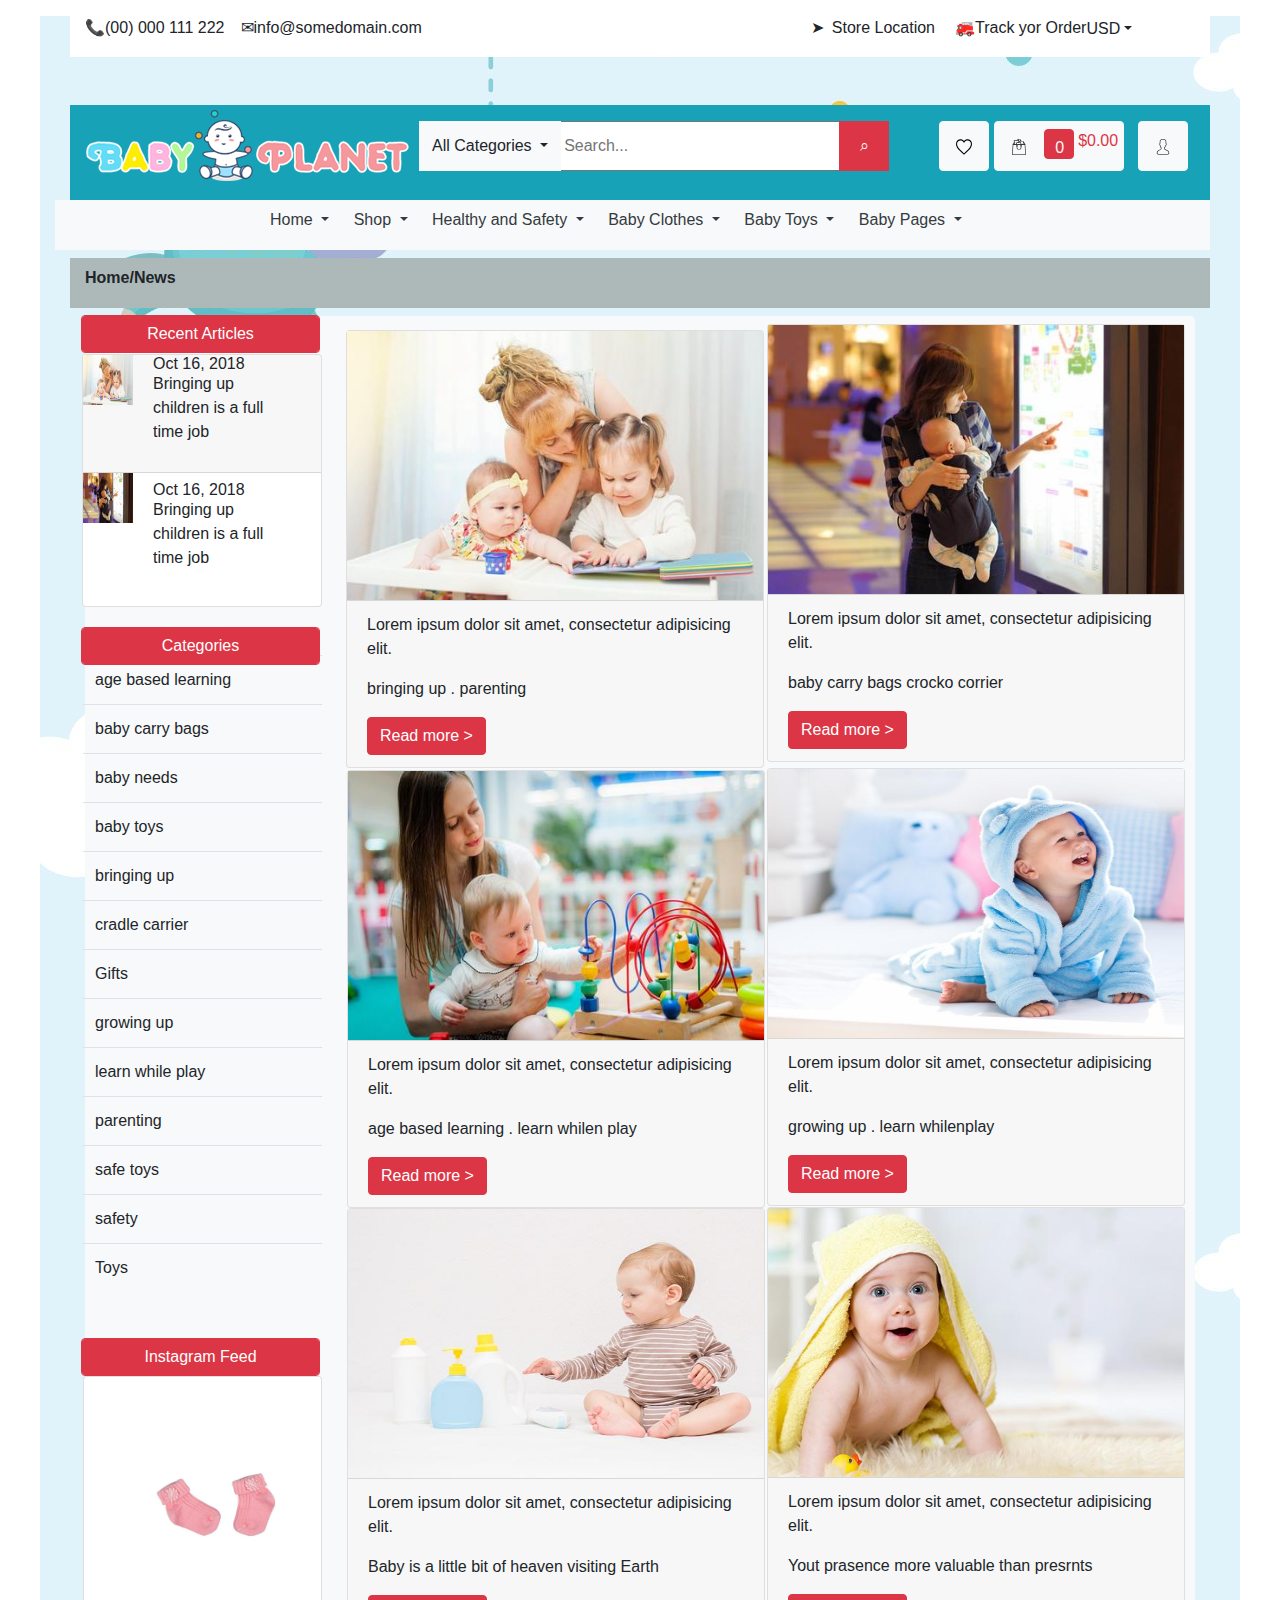
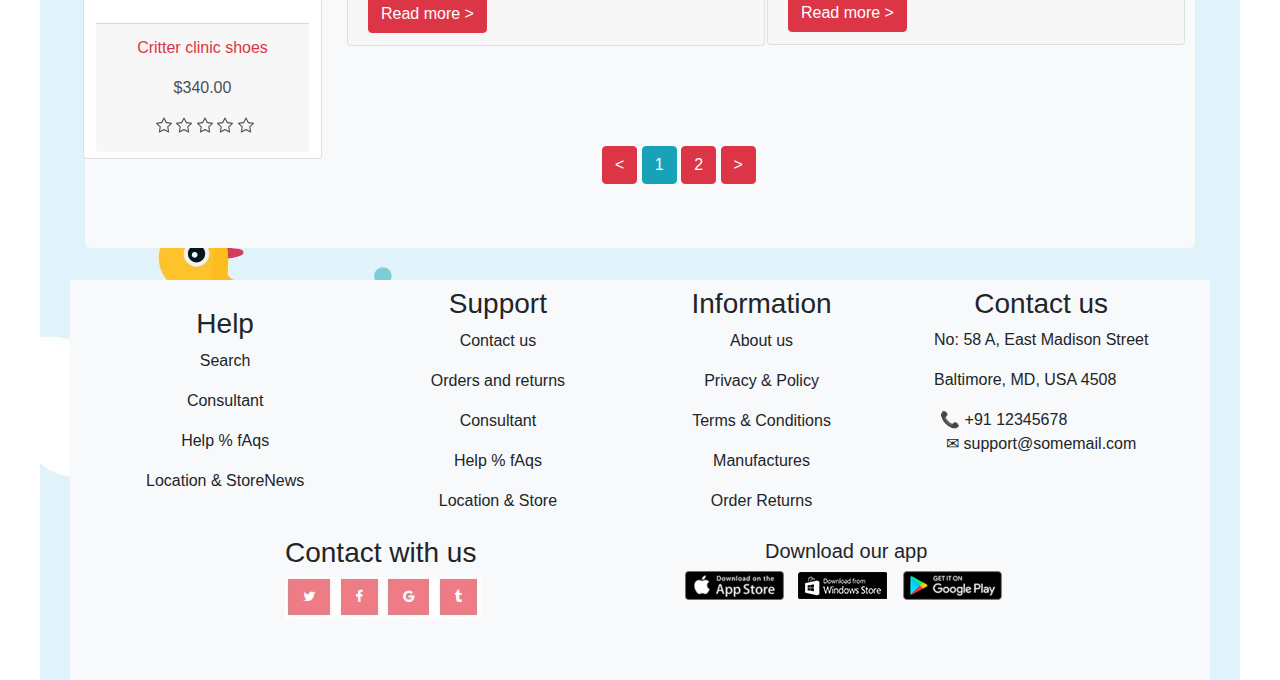
<file: Bootstrap Praktika/index2.html>
<!DOCTYPE html>
<html lang="en">
<head>
    <meta charset="UTF-8">
    <title>Title</title>
    <link rel="stylesheet" href="css/bootstrap.css">
    <link rel="stylesheet" href="css/main2.css">
</head>
<body>
<div class="jumbotron1">
    <div class="container">
        <div class="row mt-3">
            <div class="col-md-12 orqasi">
                <span class="float-left">&#128222;</span><p class="float-left">(00) 000 111 222</p>
                <span class="float-left ml-3">&#9993;</span><p class="float-left">info@somedomain.com</p>
                <span style="margin-left: -275px">&#10148;</span>
                <p class="float-left" style="margin-left: 410px">Store Location</p>
                <span class="float-left" style="margin-left: 20px">&#128658;</span>
                <p class="float-left" style="margin-left: 0">Track yor Order</p>
                <p class="dropdown-toggle" data-toggle="dropdown" style="margin-top: -23px;margin-left: 100px">USD</p>
                <ul class="dropdown-menu" style="margin-left: 800px">
                    <li class="dropdown-item">Dollar$</li>
                </ul>
            </div>
        </div>
    </div>
    <div class="container mt-5">
        <div class="row mt-2 bg-info sticky-top">
            <div class="col-md-12 my-3">
                <form action="#">
                    <div class="input-group">
                        <div class="input-group-prepend">
                            <img src="rasmlar/e-Commerce/images/logo.png" style="margin-top: -13px" alt="">
                            <button type="button" class="btn btn-light dropdown-toggle" data-toggle="dropdown" style="height: 50px;margin-left: 10px">
                                All Categories
                            </button>
                            <div class="dropdown-menu">
                                <div class="dropdown-item">Home</div>
                                <div class="dropdown-item">Shop</div>
                                <div class="dropdown-item">Baby Clothes</div>
                                <div class="dropdown-item">Baby Toys</div>
                            </div>
                        </div>
                        <input type="text" style="width: 280px;height: 50px" placeholder="Search..." >
                        <div class="input-group-append">
                            <button type="button" class="btn btn-danger" style="width: 50px;height: 50px">&telrec;</button>
                        </div>
                        <button type="button" class="btn btn-light" style="height: 50px;width: 50px;margin-left: 50px">
                            <img src="rasmlar/e-Commerce/images/icon/favorite.svg" height="16" width="16" alt="">
                        </button>
                        <button type="button" class="btn btn-light" style="height: 50px;margin-left: 5px;width: 130px">
                            <img src="rasmlar/e-Commerce/images/icon/shopping-bag.svg" width="16" height="16" style="margin-left: -80px" alt="">
                            <button type="button" class="btn btn-danger my-2" style="width: 30px;height: 30px;margin-left: -80px">
                                <a href="#" class="text-light" style="margin-left: -2px;margin-top: -10px">0</a>
                            </button>
                            <a href="#" class="text-danger mt-2 ml-1">$0.00</a>
                        </button>
                        <button type="button" class="btn btn-light" style="width: 50px;height: 50px;margin-left: 20px">
                            <img src="rasmlar/e-Commerce/images/icon/user.svg" height="16" width="16" alt="">
                        </button>
                    </div>
                </form>
            </div>
        </div>
        <div class="row  bg-light" style="height: 50px">
            <div class="row  bg-light" style="height: 50px">
                <div class="col-md-12 mt-2">
                    <a href="#" class="dropdown-toggle text-dark" data-toggle="dropdown" style="margin-left: 200px;text-decoration: none">
                        Home
                    </a>
                    <div class="dropdown-menu">
                        <a href="http://localhost:63342/Bootstrap%20katta%20praktika/index.html?_ijt=tj4atnle2e75q88lsbpg7nhian" class="dropdown-item">About</a>
                        <a href="http://localhost:63342/Bootstrap%20katta%20praktika/index1.html?_ijt=hdltjf8mj9dp3buok1ibajif6p" class="dropdown-item" style="text-decoration: none">Products</a>
                        <a href="http://localhost:63342/Bootstrap%20katta%20praktika/index2.html?_ijt=hdltjf8mj9dp3buok1ibajif6p" class="dropdown-item">Blog</a>
                        <a href="http://localhost:63342/Bootstrap%20katta%20praktika/index3.html?_ijt=hdltjf8mj9dp3buok1ibajif6p" class="dropdown-item">Contact us</a>
                        <a href="http://localhost:63342/Bootstrap%20katta%20praktika/index4.html?_ijt=hdltjf8mj9dp3buok1ibajif6p" class="dropdown-item">E-Commerence</a>
                        <a href="http://localhost:63342/Bootstrap%20katta%20praktika/index5.html?_ijt=hdltjf8mj9dp3buok1ibajif6p" class="dropdown-item">Korzinka</a>
                        <a href="http://localhost:63342/Bootstrap%20katta%20praktika/index6.html?_ijt=hdltjf8mj9dp3buok1ibajif6p" class="dropdown-item">Login</a>
                        <a href="http://localhost:63342/Bootstrap%20katta%20praktika/index7.html?_ijt=hdltjf8mj9dp3buok1ibajif6p" class="dropdown-item">One Products</a>
                        <a href="http://localhost:63342/Bootstrap%20katta%20praktika/index8.html?_ijt=hdltjf8mj9dp3buok1ibajif6p" class="dropdown-item">Registration</a>
                        <a href="http://localhost:63342/Bootstrap%20katta%20praktika/index9.html?_ijt=hdltjf8mj9dp3buok1ibajif6p" class="dropdown-item">Search</a>
                    </div>
                    <a href="#" class="dropdown-toggle text-dark" data-toggle="dropdown" style="margin-left: 20px;text-decoration: none">
                        Shop
                    </a>
                    <div class="dropdown-menu">
                        <a href="http://localhost:63342/Bootstrap%20katta%20praktika/index.html?_ijt=tj4atnle2e75q88lsbpg7nhian" class="dropdown-item">About</a>
                        <a href="http://localhost:63342/Bootstrap%20katta%20praktika/index1.html?_ijt=hdltjf8mj9dp3buok1ibajif6p" class="dropdown-item" style="text-decoration: none">Products</a>
                        <a href="http://localhost:63342/Bootstrap%20katta%20praktika/index2.html?_ijt=hdltjf8mj9dp3buok1ibajif6p" class="dropdown-item">Blog</a>
                        <a href="http://localhost:63342/Bootstrap%20katta%20praktika/index3.html?_ijt=hdltjf8mj9dp3buok1ibajif6p" class="dropdown-item">Contact us</a>
                        <a href="http://localhost:63342/Bootstrap%20katta%20praktika/index4.html?_ijt=hdltjf8mj9dp3buok1ibajif6p" class="dropdown-item">E-Commerence</a>
                        <a href="http://localhost:63342/Bootstrap%20katta%20praktika/index5.html?_ijt=hdltjf8mj9dp3buok1ibajif6p" class="dropdown-item">Korzinka</a>
                        <a href="http://localhost:63342/Bootstrap%20katta%20praktika/index6.html?_ijt=hdltjf8mj9dp3buok1ibajif6p" class="dropdown-item">Login</a>
                        <a href="http://localhost:63342/Bootstrap%20katta%20praktika/index7.html?_ijt=hdltjf8mj9dp3buok1ibajif6p" class="dropdown-item">One Products</a>
                        <a href="http://localhost:63342/Bootstrap%20katta%20praktika/index8.html?_ijt=hdltjf8mj9dp3buok1ibajif6p" class="dropdown-item">Registration</a>
                        <a href="http://localhost:63342/Bootstrap%20katta%20praktika/index9.html?_ijt=hdltjf8mj9dp3buok1ibajif6p" class="dropdown-item">Search</a>
                    </div>
                    <a href="#" class="dropdown-toggle text-dark" data-toggle="dropdown" style="margin-left: 20px;text-decoration: none">
                        Healthy and Safety
                    </a>
                    <div class="dropdown-menu">
                        <a href="http://localhost:63342/Bootstrap%20katta%20praktika/index.html?_ijt=tj4atnle2e75q88lsbpg7nhian" class="dropdown-item">About</a>
                        <a href="http://localhost:63342/Bootstrap%20katta%20praktika/index1.html?_ijt=hdltjf8mj9dp3buok1ibajif6p" class="dropdown-item" style="text-decoration: none">Products</a>
                        <a href="http://localhost:63342/Bootstrap%20katta%20praktika/index2.html?_ijt=hdltjf8mj9dp3buok1ibajif6p" class="dropdown-item">Blog</a>
                        <a href="http://localhost:63342/Bootstrap%20katta%20praktika/index3.html?_ijt=hdltjf8mj9dp3buok1ibajif6p" class="dropdown-item">Contact us</a>
                        <a href="http://localhost:63342/Bootstrap%20katta%20praktika/index4.html?_ijt=hdltjf8mj9dp3buok1ibajif6p" class="dropdown-item">E-Commerence</a>
                        <a href="http://localhost:63342/Bootstrap%20katta%20praktika/index5.html?_ijt=hdltjf8mj9dp3buok1ibajif6p" class="dropdown-item">Korzinka</a>
                        <a href="http://localhost:63342/Bootstrap%20katta%20praktika/index6.html?_ijt=hdltjf8mj9dp3buok1ibajif6p" class="dropdown-item">Login</a>
                        <a href="http://localhost:63342/Bootstrap%20katta%20praktika/index7.html?_ijt=hdltjf8mj9dp3buok1ibajif6p" class="dropdown-item">One Products</a>
                        <a href="http://localhost:63342/Bootstrap%20katta%20praktika/index8.html?_ijt=hdltjf8mj9dp3buok1ibajif6p" class="dropdown-item">Registration</a>
                        <a href="http://localhost:63342/Bootstrap%20katta%20praktika/index9.html?_ijt=hdltjf8mj9dp3buok1ibajif6p" class="dropdown-item">Search</a>
                    </div>
                    <a href="#" class="dropdown-toggle text-dark" data-toggle="dropdown" style="margin-left: 20px;text-decoration: none">
                        Baby Clothes
                    </a>
                    <div class="dropdown-menu">
                        <a href="http://localhost:63342/Bootstrap%20katta%20praktika/index.html?_ijt=tj4atnle2e75q88lsbpg7nhian" class="dropdown-item">About</a>
                        <a href="http://localhost:63342/Bootstrap%20katta%20praktika/index1.html?_ijt=hdltjf8mj9dp3buok1ibajif6p" class="dropdown-item" style="text-decoration: none">Products</a>
                        <a href="http://localhost:63342/Bootstrap%20katta%20praktika/index2.html?_ijt=hdltjf8mj9dp3buok1ibajif6p" class="dropdown-item">Blog</a>
                        <a href="http://localhost:63342/Bootstrap%20katta%20praktika/index3.html?_ijt=hdltjf8mj9dp3buok1ibajif6p" class="dropdown-item">Contact us</a>
                        <a href="http://localhost:63342/Bootstrap%20katta%20praktika/index4.html?_ijt=hdltjf8mj9dp3buok1ibajif6p" class="dropdown-item">E-Commerence</a>
                        <a href="http://localhost:63342/Bootstrap%20katta%20praktika/index5.html?_ijt=hdltjf8mj9dp3buok1ibajif6p" class="dropdown-item">Korzinka</a>
                        <a href="http://localhost:63342/Bootstrap%20katta%20praktika/index6.html?_ijt=hdltjf8mj9dp3buok1ibajif6p" class="dropdown-item">Login</a>
                        <a href="http://localhost:63342/Bootstrap%20katta%20praktika/index7.html?_ijt=hdltjf8mj9dp3buok1ibajif6p" class="dropdown-item">One Products</a>
                        <a href="http://localhost:63342/Bootstrap%20katta%20praktika/index8.html?_ijt=hdltjf8mj9dp3buok1ibajif6p" class="dropdown-item">Registration</a>
                        <a href="http://localhost:63342/Bootstrap%20katta%20praktika/index9.html?_ijt=hdltjf8mj9dp3buok1ibajif6p" class="dropdown-item">Search</a>
                    </div>
                    <a href="#" class="dropdown-toggle text-dark" data-toggle="dropdown" style="margin-left: 20px;text-decoration: none">
                        Baby Toys
                    </a>
                    <div class="dropdown-menu">
                        <a href="http://localhost:63342/Bootstrap%20katta%20praktika/index.html?_ijt=tj4atnle2e75q88lsbpg7nhian" class="dropdown-item">About</a>
                        <a href="http://localhost:63342/Bootstrap%20katta%20praktika/index1.html?_ijt=hdltjf8mj9dp3buok1ibajif6p" class="dropdown-item" style="text-decoration: none">Products</a>
                        <a href="http://localhost:63342/Bootstrap%20katta%20praktika/index2.html?_ijt=hdltjf8mj9dp3buok1ibajif6p" class="dropdown-item">Blog</a>
                        <a href="http://localhost:63342/Bootstrap%20katta%20praktika/index3.html?_ijt=hdltjf8mj9dp3buok1ibajif6p" class="dropdown-item">Contact us</a>
                        <a href="http://localhost:63342/Bootstrap%20katta%20praktika/index4.html?_ijt=hdltjf8mj9dp3buok1ibajif6p" class="dropdown-item">E-Commerence</a>
                        <a href="http://localhost:63342/Bootstrap%20katta%20praktika/index5.html?_ijt=hdltjf8mj9dp3buok1ibajif6p" class="dropdown-item">Korzinka</a>
                        <a href="http://localhost:63342/Bootstrap%20katta%20praktika/index6.html?_ijt=hdltjf8mj9dp3buok1ibajif6p" class="dropdown-item">Login</a>
                        <a href="http://localhost:63342/Bootstrap%20katta%20praktika/index7.html?_ijt=hdltjf8mj9dp3buok1ibajif6p" class="dropdown-item">One Products</a>
                        <a href="http://localhost:63342/Bootstrap%20katta%20praktika/index8.html?_ijt=hdltjf8mj9dp3buok1ibajif6p" class="dropdown-item">Registration</a>
                        <a href="http://localhost:63342/Bootstrap%20katta%20praktika/index9.html?_ijt=hdltjf8mj9dp3buok1ibajif6p" class="dropdown-item">Search</a>
                    </div>
                    <a href="#" class="dropdown-toggle text-dark" data-toggle="dropdown" style="margin-left: 20px;text-decoration: none">
                        Baby Pages
                    </a>
                    <div class="dropdown-menu">
                        <a href="http://localhost:63342/Bootstrap%20katta%20praktika/index.html?_ijt=tj4atnle2e75q88lsbpg7nhian" class="dropdown-item">About</a>
                        <a href="http://localhost:63342/Bootstrap%20katta%20praktika/index1.html?_ijt=hdltjf8mj9dp3buok1ibajif6p" class="dropdown-item" style="text-decoration: none">Products</a>
                        <a href="http://localhost:63342/Bootstrap%20katta%20praktika/index2.html?_ijt=hdltjf8mj9dp3buok1ibajif6p" class="dropdown-item">Blog</a>
                        <a href="http://localhost:63342/Bootstrap%20katta%20praktika/index3.html?_ijt=hdltjf8mj9dp3buok1ibajif6p" class="dropdown-item">Contact us</a>
                        <a href="http://localhost:63342/Bootstrap%20katta%20praktika/index4.html?_ijt=hdltjf8mj9dp3buok1ibajif6p" class="dropdown-item">E-Commerence</a>
                        <a href="http://localhost:63342/Bootstrap%20katta%20praktika/index5.html?_ijt=hdltjf8mj9dp3buok1ibajif6p" class="dropdown-item">Korzinka</a>
                        <a href="http://localhost:63342/Bootstrap%20katta%20praktika/index6.html?_ijt=hdltjf8mj9dp3buok1ibajif6p" class="dropdown-item">Login</a>
                        <a href="http://localhost:63342/Bootstrap%20katta%20praktika/index7.html?_ijt=hdltjf8mj9dp3buok1ibajif6p" class="dropdown-item">One Products</a>
                        <a href="http://localhost:63342/Bootstrap%20katta%20praktika/index8.html?_ijt=hdltjf8mj9dp3buok1ibajif6p" class="dropdown-item">Registration</a>
                        <a href="http://localhost:63342/Bootstrap%20katta%20praktika/index9.html?_ijt=hdltjf8mj9dp3buok1ibajif6p" class="dropdown-item">Search</a>
                    </div>
                </div>
            </div>
        </div>
        <div class="row my-2" style="background-color: #adb9b9;height: 50px">
            <div class="col-md-12 my-2 font-weight-bold">
                Home/News
            </div>
        </div>
    </div>

    <div class="container">
        <div class="jumbotron bg-light">
            <div class="row">
                <div class="col-md-3">
                    <button type="button" class="btn btn-danger form-control" style="margin-left: -36px;margin-top: -118px">Recent Articles</button>
                    <div class="card" style="width: 240px;margin-left: -35px;margin-top: -50px">
                        <div class="card-header">
                            <img src="rasmlar/e-Commerce/images/img/image%20(5).jpg" style="margin-left: -20px;margin-top: -12px" class="float-left" height="50" width="50" alt="">
                            <p style="margin-top: -15px;margin-left: 50px">Oct 16, 2018</p>
                            <p style="margin-top: -20px;margin-left: 50px">Bringing up <br> children is a full <br> time job</p>
                        </div>
                        <div class="card-body">
                            <img src="rasmlar/e-Commerce/images/img/image%20(4).jpg" style="margin-left: -20px;margin-top: -20px" class="float-left" height="50" width="50" alt="">
                            <p style="margin-top: -15px;margin-left: 50px">Oct 16, 2018</p>
                            <p style="margin-top: -20px;margin-left: 50px">Bringing up <br> children is a full <br> time job</p>
                        </div>
                    </div>
                    <button type="button" class="btn btn-danger form-control" style="margin-left: -36px;margin-top: 20px">Categories</button>
                    <table class="table" style="margin-left: -34px;margin-top: -10px">
                        <tr>
                            <td class="text-left">age based learning</td>
                        </tr>
                        <tr>
                            <td class="text-left">baby carry bags</td>
                        </tr>
                        <tr>
                            <td class="text-left">baby needs</td>
                        </tr>
                        <tr>
                            <td class="text-left">baby toys</td>
                        </tr>
                        <tr>
                            <td class="text-left">bringing up</td>
                        </tr>
                        <tr>
                            <td class="text-left">cradle carrier</td>
                        </tr>
                        <tr>
                            <td class="text-left">Gifts</td>
                        </tr>
                        <tr>
                            <td class="text-left">growing up</td>
                        </tr>
                        <tr>
                            <td class="text-left">learn while play</td>
                        </tr>
                        <tr>
                            <td class="text-left">parenting</td>
                        </tr>
                        <tr>
                            <td class="text-left">safe toys</td>
                        </tr>
                        <tr>
                            <td class="text-left">safety</td>
                        </tr>
                        <tr>
                            <td class="text-left">Toys</td>
                        </tr>
                    </table>
                    <button type="button" class="btn btn-danger form-control" style="margin-left: -36px;margin-top: 30px">Instagram Feed</button>
                    <div class="card form-control" style="margin-left: -34px">
                        <div class="card-body">
                            <img src="rasmlar/e-Commerce/images/tovars/baby3.jpg" width="200" height="200" alt="">
                        </div>
                        <div class="card-footer">
                            <p class="text-danger text-center">Critter clinic shoes</p>
                            <p class="text-center">$340.00</p>
                            <svg style="margin-left: 40px" xmlns="http://www.w3.org/2000/svg" width="16" height="16" fill="currentColor" class="bi bi-star" viewBox="0 0 16 16">
                                <path d="M2.866 14.85c-.078.444.36.791.746.593l4.39-2.256 4.389 2.256c.386.198.824-.149.746-.592l-.83-4.73 3.522-3.356c.33-.314.16-.888-.282-.95l-4.898-.696L8.465.792a.513.513 0 0 0-.927 0L5.354 5.12l-4.898.696c-.441.062-.612.636-.283.95l3.523 3.356-.83 4.73zm4.905-2.767-3.686 1.894.694-3.957a.565.565 0 0 0-.163-.505L1.71 6.745l4.052-.576a.525.525 0 0 0 .393-.288L8 2.223l1.847 3.658a.525.525 0 0 0 .393.288l4.052.575-2.906 2.77a.565.565 0 0 0-.163.506l.694 3.957-3.686-1.894a.503.503 0 0 0-.461 0z"/>
                            </svg>
                            <svg xmlns="http://www.w3.org/2000/svg" width="16" height="16" fill="currentColor" class="bi bi-star" viewBox="0 0 16 16">
                                <path d="M2.866 14.85c-.078.444.36.791.746.593l4.39-2.256 4.389 2.256c.386.198.824-.149.746-.592l-.83-4.73 3.522-3.356c.33-.314.16-.888-.282-.95l-4.898-.696L8.465.792a.513.513 0 0 0-.927 0L5.354 5.12l-4.898.696c-.441.062-.612.636-.283.95l3.523 3.356-.83 4.73zm4.905-2.767-3.686 1.894.694-3.957a.565.565 0 0 0-.163-.505L1.71 6.745l4.052-.576a.525.525 0 0 0 .393-.288L8 2.223l1.847 3.658a.525.525 0 0 0 .393.288l4.052.575-2.906 2.77a.565.565 0 0 0-.163.506l.694 3.957-3.686-1.894a.503.503 0 0 0-.461 0z"/>
                            </svg>
                            <svg xmlns="http://www.w3.org/2000/svg" width="16" height="16" fill="currentColor" class="bi bi-star" viewBox="0 0 16 16">
                                <path d="M2.866 14.85c-.078.444.36.791.746.593l4.39-2.256 4.389 2.256c.386.198.824-.149.746-.592l-.83-4.73 3.522-3.356c.33-.314.16-.888-.282-.95l-4.898-.696L8.465.792a.513.513 0 0 0-.927 0L5.354 5.12l-4.898.696c-.441.062-.612.636-.283.95l3.523 3.356-.83 4.73zm4.905-2.767-3.686 1.894.694-3.957a.565.565 0 0 0-.163-.505L1.71 6.745l4.052-.576a.525.525 0 0 0 .393-.288L8 2.223l1.847 3.658a.525.525 0 0 0 .393.288l4.052.575-2.906 2.77a.565.565 0 0 0-.163.506l.694 3.957-3.686-1.894a.503.503 0 0 0-.461 0z"/>
                            </svg>
                            <svg xmlns="http://www.w3.org/2000/svg" width="16" height="16" fill="currentColor" class="bi bi-star" viewBox="0 0 16 16">
                                <path d="M2.866 14.85c-.078.444.36.791.746.593l4.39-2.256 4.389 2.256c.386.198.824-.149.746-.592l-.83-4.73 3.522-3.356c.33-.314.16-.888-.282-.95l-4.898-.696L8.465.792a.513.513 0 0 0-.927 0L5.354 5.12l-4.898.696c-.441.062-.612.636-.283.95l3.523 3.356-.83 4.73zm4.905-2.767-3.686 1.894.694-3.957a.565.565 0 0 0-.163-.505L1.71 6.745l4.052-.576a.525.525 0 0 0 .393-.288L8 2.223l1.847 3.658a.525.525 0 0 0 .393.288l4.052.575-2.906 2.77a.565.565 0 0 0-.163.506l.694 3.957-3.686-1.894a.503.503 0 0 0-.461 0z"/>
                            </svg>
                            <svg xmlns="http://www.w3.org/2000/svg" width="16" height="16" fill="currentColor" class="bi bi-star" viewBox="0 0 16 16">
                                <path d="M2.866 14.85c-.078.444.36.791.746.593l4.39-2.256 4.389 2.256c.386.198.824-.149.746-.592l-.83-4.73 3.522-3.356c.33-.314.16-.888-.282-.95l-4.898-.696L8.465.792a.513.513 0 0 0-.927 0L5.354 5.12l-4.898.696c-.441.062-.612.636-.283.95l3.523 3.356-.83 4.73zm4.905-2.767-3.686 1.894.694-3.957a.565.565 0 0 0-.163-.505L1.71 6.745l4.052-.576a.525.525 0 0 0 .393-.288L8 2.223l1.847 3.658a.525.525 0 0 0 .393.288l4.052.575-2.906 2.77a.565.565 0 0 0-.163.506l.694 3.957-3.686-1.894a.503.503 0 0 0-.461 0z"/>
                            </svg>
                        </div>
                    </div>
                </div>
                <div class="col-md-5" style="margin-top: -50px;margin-left: -40px">
                    <div class="card">
                        <div class="card-body" style="height: 269px">
                            <img src="rasmlar/e-Commerce/images/img/image%20(5).jpg" height="269" style="margin-left: -20px;margin-top: -20px" width="416" alt="">
                        </div>
                        <div class="card-footer">
                            Lorem ipsum dolor sit amet, consectetur adipisicing elit.
                            <p class="text-left mt-3">
                                bringing up . parenting
                            </p>
                            <button type="button" class="btn btn-danger">Read more ></button>
                        </div>
                    </div>
                </div>
                <div class="col-md-5" style="margin-left: 650px;margin-top: -1435px">
                    <div class="card">
                        <div class="card-body" style="height: 269px">
                            <img src="rasmlar/e-Commerce/images/img/image%20(4).jpg" height="269" style="margin-left: -20px;margin-top: -20px" width="416" alt="">
                        </div>
                        <div class="card-footer">
                            Lorem ipsum dolor sit amet, consectetur adipisicing elit.
                            <p class="text-left mt-3">
                               baby carry bags  crocko corrier
                            </p>
                            <button type="button" class="btn btn-danger">Read more ></button>
                        </div>
                    </div>
                </div>
            </div>
            <div class="row" style="margin-top: -989px">
                <div class="col-md-5" style="margin-left: 230px">
                    <div class="card">
                        <div class="card-body" style="height: 269px">
                            <img src="rasmlar/e-Commerce/images/img/image%20(3).jpg" height="269" style="margin-left: -20px;margin-top: -20px" width="416" alt="">
                        </div>
                        <div class="card-footer">
                            Lorem ipsum dolor sit amet, consectetur adipisicing elit.
                            <p class="text-left mt-3">
                                age based learning . learn whilen play
                            </p>
                            <button type="button" class="btn btn-danger">Read more ></button>
                        </div>
                    </div>
                </div>
                <div class="col-md-5" style="margin-left: 650px;margin-top: -440px">
                    <div class="card">
                        <div class="card-body" style="height: 269px">
                            <img src="rasmlar/e-Commerce/images/img/image%20(7).jpg" height="269" style="margin-left: -20px;margin-top: -20px" width="416" alt="">
                        </div>
                        <div class="card-footer">
                            Lorem ipsum dolor sit amet, consectetur adipisicing elit.
                            <p class="text-left mt-3">
                                growing up . learn whilenplay
                            </p>
                            <button type="button" class="btn btn-danger">Read more ></button>
                        </div>
                    </div>
                </div>
            </div>
            <div class="row">
                <div class="col-md-5" style="margin-left: 230px">
                    <div class="card">
                        <div class="card-body" style="height: 269px">
                            <img src="rasmlar/e-Commerce/images/img/image%20(8).jpg" height="269" style="margin-left: -20px;margin-top: -20px" width="416" alt="">
                        </div>
                        <div class="card-footer">
                            Lorem ipsum dolor sit amet, consectetur adipisicing elit.
                            <p class="text-left mt-3">
                                Baby is a little bit of heaven visiting Earth
                            </p>
                            <button type="button" class="btn btn-danger">Read more ></button>
                        </div>
                    </div>
                </div>
                <div class="col-md-5" style="margin-left: 650px;margin-top: -439px">
                    <div class="card">
                        <div class="card-body" style="height: 269px">
                            <img src="rasmlar/e-Commerce/images/img/image%20(10).jpg" height="269" style="margin-left: -20px;margin-top: -20px" width="416" alt="">
                        </div>
                        <div class="card-footer">
                            Lorem ipsum dolor sit amet, consectetur adipisicing elit.
                            <p class="text-left mt-3">
                                Yout prasence more valuable than presrnts
                            </p>
                            <button type="button" class="btn btn-danger">Read more ></button>
                        </div>
                    </div>
                </div>
                <div class="row">
                    <div class="col-md-12" style="margin-left: 500px;margin-top: 100px">
                        <button type="button" class="btn btn-danger"><</button>
                        <button type="button" class="btn btn-info">1</button>
                        <button type="button" class="btn btn-danger">2</button>
                        <button type="button" class="btn btn-danger"> > </button>
                    </div>
                </div>
            </div>
        </div>
    </div>
    <div class="container bg-light" style="height: 400px;">
        <div class="row mt-4 bg-light">
            <div class="col-md-12">
                <a type="button" class="btn btn-light mx-5">
                    <h3>Help</h3>
                    <p>Search</p>
                    <p>Consultant</p>
                    <p>Help % fAqs</p>
                    <p>Location & Store</p5
                    <p>News</p>
                </a>
                <a type="button" class="btn btn-light mx-5">
                    <h3>Support</h3>
                    <p>Contact us</p>
                    <p>Orders and returns</p>
                    <p>Consultant</p>
                    <p>Help % fAqs</p>
                    <p>Location & Store</p>
                </a>
                <a type="button" class="btn btn-light mx-5">
                    <h3>Information</h3>
                    <p>About us</p>
                    <p>Privacy & Policy</p>
                    <p>Terms & Conditions</p>
                    <p>Manufactures</p>
                    <p>Order Returns</p>
                </a>
                <a type="button" class="btn btn-light mx-4" style="margin-top: -73px">
                    <h3>Contact us</h3>
                    <p class="text-left">No: 58 A, East Madison Street</p>
                    <p class="text-left">Baltimore, MD, USA 4508</p>
                    <span style="margin-left: -75px">&#128222; +91 12345678</span> <br>
                    <span style="margin-top: 30px">&#9993; support@somemail.com</span>
                </a>
            </div>
        </div>
        <h3 style="margin-left: 200px">Contact with us</h3>
        <img src="rasmlar/e-Commerce/belgilar.PNG" style="margin-left: 200px" alt="">
        <h5 style="margin-left: 680px;margin-top: -80px">Download our app</h5>
        <img src="rasmlar/e-Commerce/images/icon/App-logo-1.png" style="margin-left: 600px;float: left" alt="">
        <img src="rasmlar/e-Commerce/images/icon/App-logo-2.png" style="margin-left: 10px" alt="">
        <img src="rasmlar/e-Commerce/images/icon/App-logo-3.png" style="margin-left: 10px;float: left" alt="">
        <a href="#" class="fixed"></a>
    </div>
</div>
<script src="js/jQuery.min.js"></script>
<script src="js/src/popover.js"></script>
<script src="js/bootstrap.js"></script>
</body>
</html>
</file>
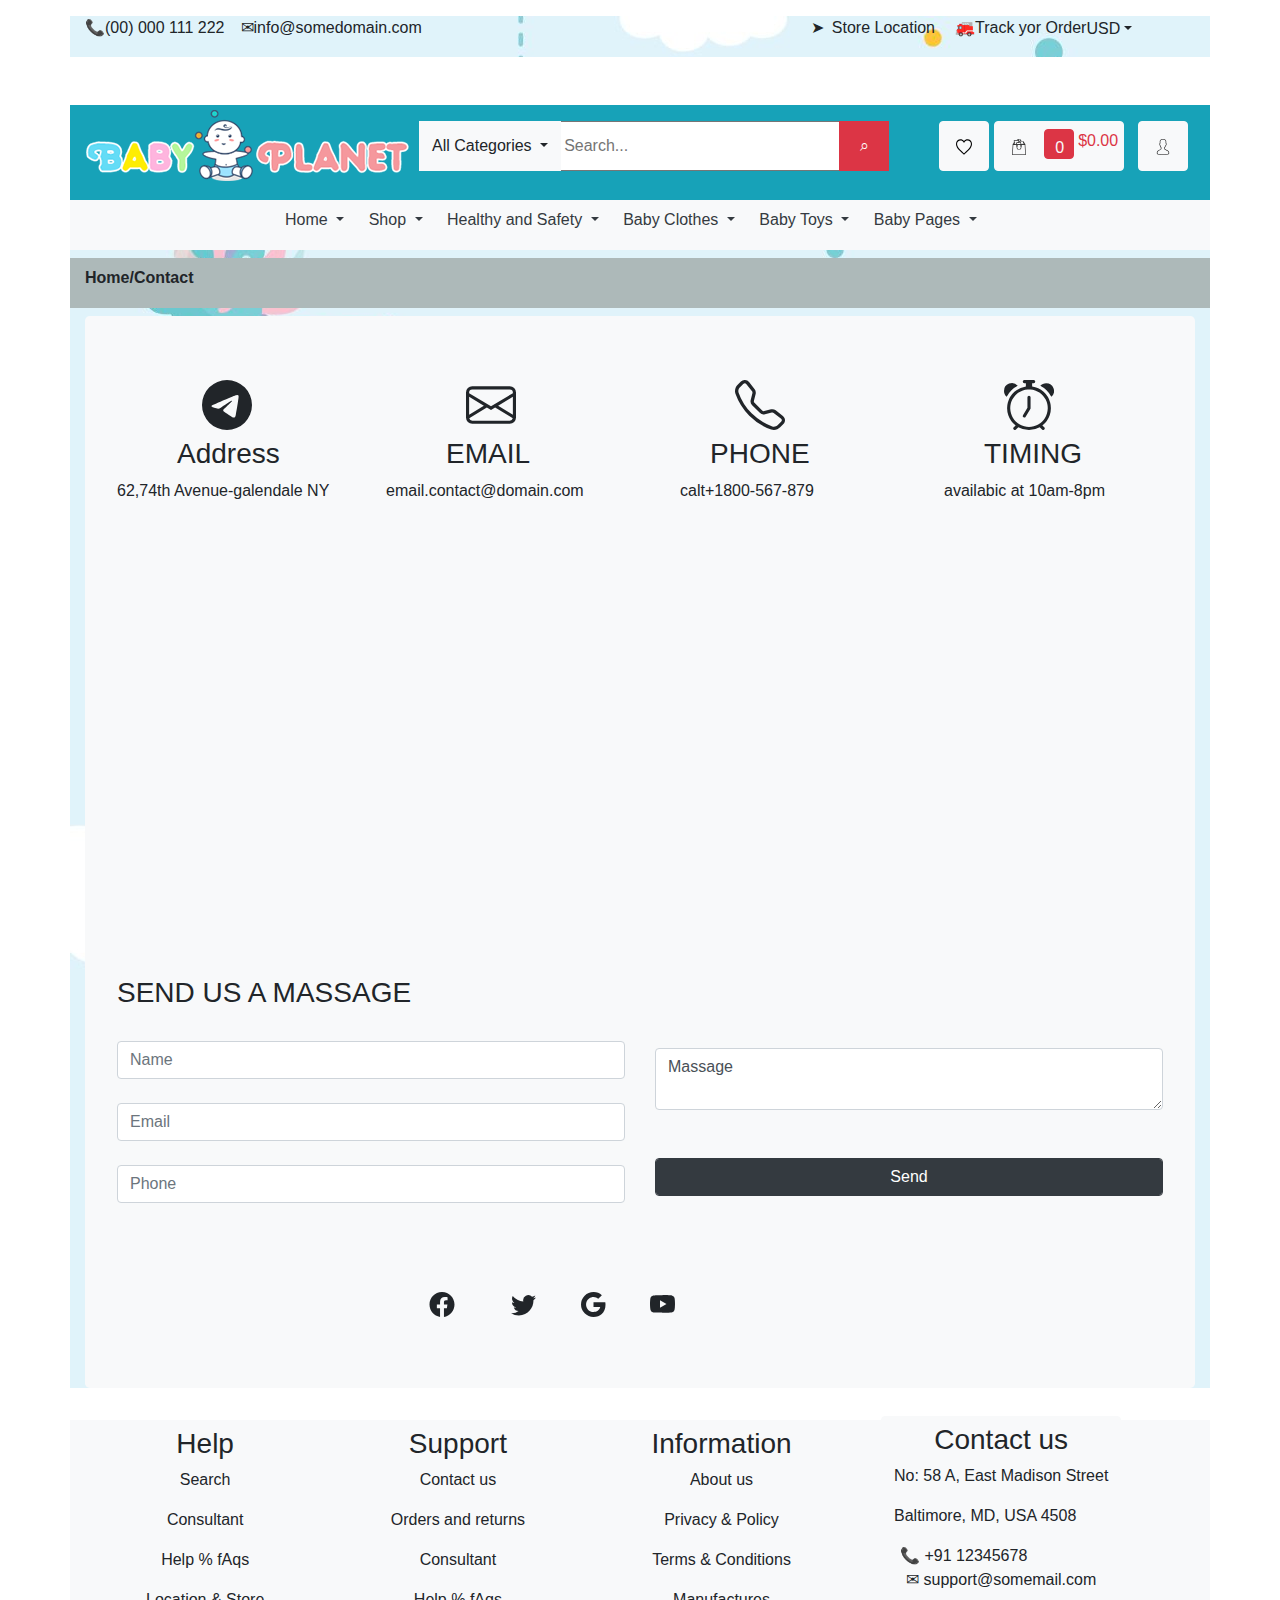
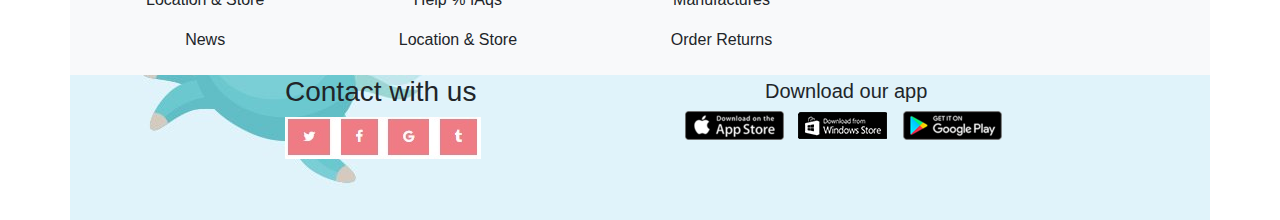
<file: Bootstrap Praktika/index3.html>
<!DOCTYPE html>
<html lang="en">
<head>
    <meta charset="UTF-8">
    <title>Title</title>
    <link rel="stylesheet" href="css/bootstrap.css">
    <link rel="stylesheet" href="css/main3.css">
</head>
<body>

<div class="container orqasi">
    <div class="row mt-3">
        <div class="col-md-12">
            <span class="float-left">&#128222;</span><p class="float-left">(00) 000 111 222</p>
            <span class="float-left ml-3">&#9993;</span><p class="float-left">info@somedomain.com</p>
            <span style="margin-left: -275px">&#10148;</span>
            <p class="float-left" style="margin-left: 410px">Store Location</p>
            <span class="float-left" style="margin-left: 20px">&#128658;</span>
            <p class="float-left" style="margin-left: 0">Track yor Order</p>
            <p class="dropdown-toggle" data-toggle="dropdown" style="margin-top: -23px;margin-left: 100px">USD</p>
            <ul class="dropdown-menu" style="margin-left: 800px">
                <li class="dropdown-item">Dollar$</li>
            </ul>
        </div>
    </div>
</div>
<div class="container body mt-5">
    <div class="row mt-2 bg-info sticky-top">
        <div class="col-md-12 my-3">
            <form action="#">
                <div class="input-group">
                    <div class="input-group-prepend">
                        <img src="rasmlar/e-Commerce/images/logo.png" style="margin-top: -13px" alt="">
                        <button type="button" class="btn btn-light dropdown-toggle" data-toggle="dropdown" style="height: 50px;margin-left: 10px">
                            All Categories
                        </button>
                        <div class="dropdown-menu">
                            <div class="dropdown-item">Home</div>
                            <div class="dropdown-item">Shop</div>
                            <div class="dropdown-item">Baby Clothes</div>
                            <div class="dropdown-item">Baby Toys</div>
                        </div>
                    </div>
                    <input type="text" style="width: 280px;height: 50px" placeholder="Search..." >
                    <div class="input-group-append">
                        <button type="button" class="btn btn-danger" style="width: 50px;height: 50px">&telrec;</button>
                    </div>
                    <button type="button" class="btn btn-light" style="height: 50px;width: 50px;margin-left: 50px">
                        <img src="rasmlar/e-Commerce/images/icon/favorite.svg" height="16" width="16" alt="">
                    </button>
                    <button type="button" class="btn btn-light" style="height: 50px;margin-left: 5px;width: 130px">
                        <img src="rasmlar/e-Commerce/images/icon/shopping-bag.svg" width="16" height="16" style="margin-left: -80px" alt="">
                        <button type="button" class="btn btn-danger my-2" style="width: 30px;height: 30px;margin-left: -80px">
                            <a href="#" class="text-light" style="margin-left: -2px;margin-top: -10px">0</a>
                        </button>
                        <a href="#" class="text-danger mt-2 ml-1">$0.00</a>
                    </button>
                    <button type="button" class="btn btn-light" style="width: 50px;height: 50px;margin-left: 20px">
                        <img src="rasmlar/e-Commerce/images/icon/user.svg" height="16" width="16" alt="">
                    </button>
                </div>
            </form>
        </div>
    </div>
    <div class="row  bg-light" style="height: 50px">
        <div class="col-md-12 mt-2">
            <a href="#" class="dropdown-toggle text-dark" data-toggle="dropdown" style="margin-left: 200px;text-decoration: none">
                Home
            </a>
            <div class="dropdown-menu">
                <a href="http://localhost:63342/Bootstrap%20katta%20praktika/index.html?_ijt=tj4atnle2e75q88lsbpg7nhian" class="dropdown-item">About</a>
                <a href="http://localhost:63342/Bootstrap%20katta%20praktika/index1.html?_ijt=hdltjf8mj9dp3buok1ibajif6p" class="dropdown-item" style="text-decoration: none">Products</a>
                <a href="http://localhost:63342/Bootstrap%20katta%20praktika/index2.html?_ijt=hdltjf8mj9dp3buok1ibajif6p" class="dropdown-item">Blog</a>
                <a href="http://localhost:63342/Bootstrap%20katta%20praktika/index3.html?_ijt=hdltjf8mj9dp3buok1ibajif6p" class="dropdown-item">Contact us</a>
                <a href="http://localhost:63342/Bootstrap%20katta%20praktika/index4.html?_ijt=hdltjf8mj9dp3buok1ibajif6p" class="dropdown-item">E-Commerence</a>
                <a href="http://localhost:63342/Bootstrap%20katta%20praktika/index5.html?_ijt=hdltjf8mj9dp3buok1ibajif6p" class="dropdown-item">Korzinka</a>
                <a href="http://localhost:63342/Bootstrap%20katta%20praktika/index6.html?_ijt=hdltjf8mj9dp3buok1ibajif6p" class="dropdown-item">Login</a>
                <a href="http://localhost:63342/Bootstrap%20katta%20praktika/index7.html?_ijt=hdltjf8mj9dp3buok1ibajif6p" class="dropdown-item">One Products</a>
                <a href="http://localhost:63342/Bootstrap%20katta%20praktika/index8.html?_ijt=hdltjf8mj9dp3buok1ibajif6p" class="dropdown-item">Registration</a>
                <a href="http://localhost:63342/Bootstrap%20katta%20praktika/index9.html?_ijt=hdltjf8mj9dp3buok1ibajif6p" class="dropdown-item">Search</a>
            </div>
            <a href="#" class="dropdown-toggle text-dark" data-toggle="dropdown" style="margin-left: 20px;text-decoration: none">
                Shop
            </a>
            <div class="dropdown-menu">
                <a href="http://localhost:63342/Bootstrap%20katta%20praktika/index.html?_ijt=tj4atnle2e75q88lsbpg7nhian" class="dropdown-item">About</a>
                <a href="http://localhost:63342/Bootstrap%20katta%20praktika/index1.html?_ijt=hdltjf8mj9dp3buok1ibajif6p" class="dropdown-item" style="text-decoration: none">Products</a>
                <a href="http://localhost:63342/Bootstrap%20katta%20praktika/index2.html?_ijt=hdltjf8mj9dp3buok1ibajif6p" class="dropdown-item">Blog</a>
                <a href="http://localhost:63342/Bootstrap%20katta%20praktika/index3.html?_ijt=hdltjf8mj9dp3buok1ibajif6p" class="dropdown-item">Contact us</a>
                <a href="http://localhost:63342/Bootstrap%20katta%20praktika/index4.html?_ijt=hdltjf8mj9dp3buok1ibajif6p" class="dropdown-item">E-Commerence</a>
                <a href="http://localhost:63342/Bootstrap%20katta%20praktika/index5.html?_ijt=hdltjf8mj9dp3buok1ibajif6p" class="dropdown-item">Korzinka</a>
                <a href="http://localhost:63342/Bootstrap%20katta%20praktika/index6.html?_ijt=hdltjf8mj9dp3buok1ibajif6p" class="dropdown-item">Login</a>
                <a href="http://localhost:63342/Bootstrap%20katta%20praktika/index7.html?_ijt=hdltjf8mj9dp3buok1ibajif6p" class="dropdown-item">One Products</a>
                <a href="http://localhost:63342/Bootstrap%20katta%20praktika/index8.html?_ijt=hdltjf8mj9dp3buok1ibajif6p" class="dropdown-item">Registration</a>
                <a href="http://localhost:63342/Bootstrap%20katta%20praktika/index9.html?_ijt=hdltjf8mj9dp3buok1ibajif6p" class="dropdown-item">Search</a>
            </div>
            <a href="#" class="dropdown-toggle text-dark" data-toggle="dropdown" style="margin-left: 20px;text-decoration: none">
                Healthy and Safety
            </a>
            <div class="dropdown-menu">
                <a href="http://localhost:63342/Bootstrap%20katta%20praktika/index.html?_ijt=tj4atnle2e75q88lsbpg7nhian" class="dropdown-item">About</a>
                <a href="http://localhost:63342/Bootstrap%20katta%20praktika/index1.html?_ijt=hdltjf8mj9dp3buok1ibajif6p" class="dropdown-item" style="text-decoration: none">Products</a>
                <a href="http://localhost:63342/Bootstrap%20katta%20praktika/index2.html?_ijt=hdltjf8mj9dp3buok1ibajif6p" class="dropdown-item">Blog</a>
                <a href="http://localhost:63342/Bootstrap%20katta%20praktika/index3.html?_ijt=hdltjf8mj9dp3buok1ibajif6p" class="dropdown-item">Contact us</a>
                <a href="http://localhost:63342/Bootstrap%20katta%20praktika/index4.html?_ijt=hdltjf8mj9dp3buok1ibajif6p" class="dropdown-item">E-Commerence</a>
                <a href="http://localhost:63342/Bootstrap%20katta%20praktika/index5.html?_ijt=hdltjf8mj9dp3buok1ibajif6p" class="dropdown-item">Korzinka</a>
                <a href="http://localhost:63342/Bootstrap%20katta%20praktika/index6.html?_ijt=hdltjf8mj9dp3buok1ibajif6p" class="dropdown-item">Login</a>
                <a href="http://localhost:63342/Bootstrap%20katta%20praktika/index7.html?_ijt=hdltjf8mj9dp3buok1ibajif6p" class="dropdown-item">One Products</a>
                <a href="http://localhost:63342/Bootstrap%20katta%20praktika/index8.html?_ijt=hdltjf8mj9dp3buok1ibajif6p" class="dropdown-item">Registration</a>
                <a href="http://localhost:63342/Bootstrap%20katta%20praktika/index9.html?_ijt=hdltjf8mj9dp3buok1ibajif6p" class="dropdown-item">Search</a>
            </div>
            <a href="#" class="dropdown-toggle text-dark" data-toggle="dropdown" style="margin-left: 20px;text-decoration: none">
                Baby Clothes
            </a>
            <div class="dropdown-menu">
                <a href="http://localhost:63342/Bootstrap%20katta%20praktika/index.html?_ijt=tj4atnle2e75q88lsbpg7nhian" class="dropdown-item">About</a>
                <a href="http://localhost:63342/Bootstrap%20katta%20praktika/index1.html?_ijt=hdltjf8mj9dp3buok1ibajif6p" class="dropdown-item" style="text-decoration: none">Products</a>
                <a href="http://localhost:63342/Bootstrap%20katta%20praktika/index2.html?_ijt=hdltjf8mj9dp3buok1ibajif6p" class="dropdown-item">Blog</a>
                <a href="http://localhost:63342/Bootstrap%20katta%20praktika/index3.html?_ijt=hdltjf8mj9dp3buok1ibajif6p" class="dropdown-item">Contact us</a>
                <a href="http://localhost:63342/Bootstrap%20katta%20praktika/index4.html?_ijt=hdltjf8mj9dp3buok1ibajif6p" class="dropdown-item">E-Commerence</a>
                <a href="http://localhost:63342/Bootstrap%20katta%20praktika/index5.html?_ijt=hdltjf8mj9dp3buok1ibajif6p" class="dropdown-item">Korzinka</a>
                <a href="http://localhost:63342/Bootstrap%20katta%20praktika/index6.html?_ijt=hdltjf8mj9dp3buok1ibajif6p" class="dropdown-item">Login</a>
                <a href="http://localhost:63342/Bootstrap%20katta%20praktika/index7.html?_ijt=hdltjf8mj9dp3buok1ibajif6p" class="dropdown-item">One Products</a>
                <a href="http://localhost:63342/Bootstrap%20katta%20praktika/index8.html?_ijt=hdltjf8mj9dp3buok1ibajif6p" class="dropdown-item">Registration</a>
                <a href="http://localhost:63342/Bootstrap%20katta%20praktika/index9.html?_ijt=hdltjf8mj9dp3buok1ibajif6p" class="dropdown-item">Search</a>
            </div>
            <a href="#" class="dropdown-toggle text-dark" data-toggle="dropdown" style="margin-left: 20px;text-decoration: none">
                Baby Toys
            </a>
            <div class="dropdown-menu">
                <a href="http://localhost:63342/Bootstrap%20katta%20praktika/index.html?_ijt=tj4atnle2e75q88lsbpg7nhian" class="dropdown-item">About</a>
                <a href="http://localhost:63342/Bootstrap%20katta%20praktika/index1.html?_ijt=hdltjf8mj9dp3buok1ibajif6p" class="dropdown-item" style="text-decoration: none">Products</a>
                <a href="http://localhost:63342/Bootstrap%20katta%20praktika/index2.html?_ijt=hdltjf8mj9dp3buok1ibajif6p" class="dropdown-item">Blog</a>
                <a href="http://localhost:63342/Bootstrap%20katta%20praktika/index3.html?_ijt=hdltjf8mj9dp3buok1ibajif6p" class="dropdown-item">Contact us</a>
                <a href="http://localhost:63342/Bootstrap%20katta%20praktika/index4.html?_ijt=hdltjf8mj9dp3buok1ibajif6p" class="dropdown-item">E-Commerence</a>
                <a href="http://localhost:63342/Bootstrap%20katta%20praktika/index5.html?_ijt=hdltjf8mj9dp3buok1ibajif6p" class="dropdown-item">Korzinka</a>
                <a href="http://localhost:63342/Bootstrap%20katta%20praktika/index6.html?_ijt=hdltjf8mj9dp3buok1ibajif6p" class="dropdown-item">Login</a>
                <a href="http://localhost:63342/Bootstrap%20katta%20praktika/index7.html?_ijt=hdltjf8mj9dp3buok1ibajif6p" class="dropdown-item">One Products</a>
                <a href="http://localhost:63342/Bootstrap%20katta%20praktika/index8.html?_ijt=hdltjf8mj9dp3buok1ibajif6p" class="dropdown-item">Registration</a>
                <a href="http://localhost:63342/Bootstrap%20katta%20praktika/index9.html?_ijt=hdltjf8mj9dp3buok1ibajif6p" class="dropdown-item">Search</a>
            </div>
            <a href="#" class="dropdown-toggle text-dark" data-toggle="dropdown" style="margin-left: 20px;text-decoration: none">
                Baby Pages
            </a>
            <div class="dropdown-menu">
                <a href="http://localhost:63342/Bootstrap%20katta%20praktika/index.html?_ijt=tj4atnle2e75q88lsbpg7nhian" class="dropdown-item">About</a>
                <a href="http://localhost:63342/Bootstrap%20katta%20praktika/index1.html?_ijt=hdltjf8mj9dp3buok1ibajif6p" class="dropdown-item" style="text-decoration: none">Products</a>
                <a href="http://localhost:63342/Bootstrap%20katta%20praktika/index2.html?_ijt=hdltjf8mj9dp3buok1ibajif6p" class="dropdown-item">Blog</a>
                <a href="http://localhost:63342/Bootstrap%20katta%20praktika/index3.html?_ijt=hdltjf8mj9dp3buok1ibajif6p" class="dropdown-item">Contact us</a>
                <a href="http://localhost:63342/Bootstrap%20katta%20praktika/index4.html?_ijt=hdltjf8mj9dp3buok1ibajif6p" class="dropdown-item">E-Commerence</a>
                <a href="http://localhost:63342/Bootstrap%20katta%20praktika/index5.html?_ijt=hdltjf8mj9dp3buok1ibajif6p" class="dropdown-item">Korzinka</a>
                <a href="http://localhost:63342/Bootstrap%20katta%20praktika/index6.html?_ijt=hdltjf8mj9dp3buok1ibajif6p" class="dropdown-item">Login</a>
                <a href="http://localhost:63342/Bootstrap%20katta%20praktika/index7.html?_ijt=hdltjf8mj9dp3buok1ibajif6p" class="dropdown-item">One Products</a>
                <a href="http://localhost:63342/Bootstrap%20katta%20praktika/index8.html?_ijt=hdltjf8mj9dp3buok1ibajif6p" class="dropdown-item">Registration</a>
                <a href="http://localhost:63342/Bootstrap%20katta%20praktika/index9.html?_ijt=hdltjf8mj9dp3buok1ibajif6p" class="dropdown-item">Search</a>
            </div>
        </div>
    </div>
    <div class="row my-2" style="background-color: #adb9b9;height: 50px">
        <div class="col-md-12 my-2 font-weight-bold">
            Home/Contact
        </div>
    </div>
    <div class="jumbotron bg-light">
        <div class="row">
            <div class="col-md-3 d-inline-block">
                <svg style="width: 50px;height: 50px;margin-left: 85px" xmlns="http://www.w3.org/2000/svg" width="16" height="16" fill="currentColor" class="bi bi-telegram" viewBox="0 0 16 16">
                    <path d="M16 8A8 8 0 1 1 0 8a8 8 0 0 1 16 0zM8.287 5.906c-.778.324-2.334.994-4.666 2.01-.378.15-.577.298-.595.442-.03.243.275.339.69.47l.175.055c.408.133.958.288 1.243.294.26.006.549-.1.868-.32 2.179-1.471 3.304-2.214 3.374-2.23.05-.012.12-.026.166.016.047.041.042.12.037.141-.03.129-1.227 1.241-1.846 1.817-.193.18-.33.307-.358.336a8.154 8.154 0 0 1-.188.186c-.38.366-.664.64.015 1.088.327.216.589.393.85.571.284.194.568.387.936.629.093.06.183.125.27.187.331.236.63.448.997.414.214-.02.435-.22.547-.82.265-1.417.786-4.486.906-5.751a1.426 1.426 0 0 0-.013-.315.337.337 0 0 0-.114-.217.526.526 0 0 0-.31-.093c-.3.005-.763.166-2.984 1.09z"/>
                </svg>
                <h3 style="margin-left: 60px">Address</h3>
                <p>62,74th Avenue-galendale NY</p>
            </div>
            <div class="col-md-3">
                <svg style="width: 50px;height: 50px;margin-left: 80px" xmlns="http://www.w3.org/2000/svg" width="16" height="16" fill="currentColor" class="bi bi-envelope" viewBox="0 0 16 16">
                    <path d="M0 4a2 2 0 0 1 2-2h12a2 2 0 0 1 2 2v8a2 2 0 0 1-2 2H2a2 2 0 0 1-2-2V4Zm2-1a1 1 0 0 0-1 1v.217l7 4.2 7-4.2V4a1 1 0 0 0-1-1H2Zm13 2.383-4.708 2.825L15 11.105V5.383Zm-.034 6.876-5.64-3.471L8 9.583l-1.326-.795-5.64 3.47A1 1 0 0 0 2 13h12a1 1 0 0 0 .966-.741ZM1 11.105l4.708-2.897L1 5.383v5.722Z"/>
                </svg>
                <h3 style="margin-left: 60px">EMAIL</h3>
                <p>email.contact@domain.com</p>
            </div>
            <div class="col-md-3 d-inline-block">
                <svg style="height: 50px;width: 50px;margin-left: 80px" xmlns="http://www.w3.org/2000/svg" width="16" height="16" fill="currentColor" class="bi bi-telephone" viewBox="0 0 16 16">
                    <path d="M3.654 1.328a.678.678 0 0 0-1.015-.063L1.605 2.3c-.483.484-.661 1.169-.45 1.77a17.568 17.568 0 0 0 4.168 6.608 17.569 17.569 0 0 0 6.608 4.168c.601.211 1.286.033 1.77-.45l1.034-1.034a.678.678 0 0 0-.063-1.015l-2.307-1.794a.678.678 0 0 0-.58-.122l-2.19.547a1.745 1.745 0 0 1-1.657-.459L5.482 8.062a1.745 1.745 0 0 1-.46-1.657l.548-2.19a.678.678 0 0 0-.122-.58L3.654 1.328zM1.884.511a1.745 1.745 0 0 1 2.612.163L6.29 2.98c.329.423.445.974.315 1.494l-.547 2.19a.678.678 0 0 0 .178.643l2.457 2.457a.678.678 0 0 0 .644.178l2.189-.547a1.745 1.745 0 0 1 1.494.315l2.306 1.794c.829.645.905 1.87.163 2.611l-1.034 1.034c-.74.74-1.846 1.065-2.877.702a18.634 18.634 0 0 1-7.01-4.42 18.634 18.634 0 0 1-4.42-7.009c-.362-1.03-.037-2.137.703-2.877L1.885.511z"/>
                </svg>
                <h3 style="margin-left: 55px">PHONE</h3>
                <p style="margin-left: 25px">calt+1800-567-879</p>
            </div>
            <div class="col-md-3 d-inline-block">
                <svg style="margin-left: 80px;width: 50px;height: 50px" xmlns="http://www.w3.org/2000/svg" width="16" height="16" fill="currentColor" class="bi bi-alarm" viewBox="0 0 16 16">
                    <path d="M8.5 5.5a.5.5 0 0 0-1 0v3.362l-1.429 2.38a.5.5 0 1 0 .858.515l1.5-2.5A.5.5 0 0 0 8.5 9V5.5z"/>
                    <path d="M6.5 0a.5.5 0 0 0 0 1H7v1.07a7.001 7.001 0 0 0-3.273 12.474l-.602.602a.5.5 0 0 0 .707.708l.746-.746A6.97 6.97 0 0 0 8 16a6.97 6.97 0 0 0 3.422-.892l.746.746a.5.5 0 0 0 .707-.708l-.601-.602A7.001 7.001 0 0 0 9 2.07V1h.5a.5.5 0 0 0 0-1h-3zm1.038 3.018a6.093 6.093 0 0 1 .924 0 6 6 0 1 1-.924 0zM0 3.5c0 .753.333 1.429.86 1.887A8.035 8.035 0 0 1 4.387 1.86 2.5 2.5 0 0 0 0 3.5zM13.5 1c-.753 0-1.429.333-1.887.86a8.035 8.035 0 0 1 3.527 3.527A2.5 2.5 0 0 0 13.5 1z"/>
                </svg>
                <h3 style="margin-left: 60px">TIMING</h3>
                <p style="margin-left: 20px">availabic at 10am-8pm</p>
            </div>
        </div>
        <div class="row">
            <div class="col-md-12">
                <iframe src="https://www.google.com/maps/embed?pb=!1m18!1m12!1m3!1d6141653.575238835!2d59.32592421526726!3d41.268508500193654!2m3!1f0!2f0!3f0!3m2!1i1024!2i768!4f13.1!3m3!1m2!1s0x38ae8b20a5d676b1%3A0xca0a6dad7e841e20!2z0KPQt9Cx0LXQutC40YHRgtCw0L0!5e0!3m2!1sru!2s!4v1686661835999!5m2!1sru!2s" width="1050" height="450" style="border:0;" allowfullscreen="" loading="lazy" referrerpolicy="no-referrer-when-downgrade"></iframe>
            </div>
        </div>
        <div class="row">
            <div class="col-md-6">
                <h3>SEND US A MASSAGE</h3>
                <label for="name"></label>
                <input type="text" id="name" placeholder="Name" class="form-control">
                <label for="email"></label>
                <input type="text" id="email" placeholder="Email" class="form-control">
                <label for="phone"></label>
                <input type="text" id="phone" placeholder="Phone" class="form-control">
            </div>
            <div class="col-md-6 my-5">
                <label for="text"></label>
                <textarea name="text" id="text" class="form-control">Massage</textarea>
                <button type="button" class="btn btn-dark form-control mt-5">Send</button>
            </div>
            <div class="col-md-12 mt-5">
                <svg style="height: 25px;width: 50px;margin-left: 300px;display: inline-block" xmlns="http://www.w3.org/2000/svg" width="16" height="16" fill="currentColor" class="bi bi-facebook" viewBox="0 0 16 16">
                    <path d="M16 8.049c0-4.446-3.582-8.05-8-8.05C3.58 0-.002 3.603-.002 8.05c0 4.017 2.926 7.347 6.75 7.951v-5.625h-2.03V8.05H6.75V6.275c0-2.017 1.195-3.131 3.022-3.131.876 0 1.791.157 1.791.157v1.98h-1.009c-.993 0-1.303.621-1.303 1.258v1.51h2.218l-.354 2.326H9.25V16c3.824-.604 6.75-3.934 6.75-7.951z"/>
                </svg>
                <svg style="height: 25px;width: 25px;display: inline-block;margin-left: 40px" xmlns="http://www.w3.org/2000/svg" width="16" height="16" fill="currentColor" class="bi bi-twitter" viewBox="0 0 16 16">
                    <path d="M5.026 15c6.038 0 9.341-5.003 9.341-9.334 0-.14 0-.282-.006-.422A6.685 6.685 0 0 0 16 3.542a6.658 6.658 0 0 1-1.889.518 3.301 3.301 0 0 0 1.447-1.817 6.533 6.533 0 0 1-2.087.793A3.286 3.286 0 0 0 7.875 6.03a9.325 9.325 0 0 1-6.767-3.429 3.289 3.289 0 0 0 1.018 4.382A3.323 3.323 0 0 1 .64 6.575v.045a3.288 3.288 0 0 0 2.632 3.218 3.203 3.203 0 0 1-.865.115 3.23 3.23 0 0 1-.614-.057 3.283 3.283 0 0 0 3.067 2.277A6.588 6.588 0 0 1 .78 13.58a6.32 6.32 0 0 1-.78-.045A9.344 9.344 0 0 0 5.026 15z"/>
                </svg>
                <svg style="width: 25px;height: 25px;display: inline-block;margin-left: 40px" xmlns="http://www.w3.org/2000/svg" width="16" height="16" fill="currentColor" class="bi bi-google" viewBox="0 0 16 16">
                    <path d="M15.545 6.558a9.42 9.42 0 0 1 .139 1.626c0 2.434-.87 4.492-2.384 5.885h.002C11.978 15.292 10.158 16 8 16A8 8 0 1 1 8 0a7.689 7.689 0 0 1 5.352 2.082l-2.284 2.284A4.347 4.347 0 0 0 8 3.166c-2.087 0-3.86 1.408-4.492 3.304a4.792 4.792 0 0 0 0 3.063h.003c.635 1.893 2.405 3.301 4.492 3.301 1.078 0 2.004-.276 2.722-.764h-.003a3.702 3.702 0 0 0 1.599-2.431H8v-3.08h7.545z"/>
                </svg>
                <svg style="width: 25px;height: 25px;display: inline-block;margin-left: 40px" xmlns="http://www.w3.org/2000/svg" width="16" height="16" fill="currentColor" class="bi bi-youtube" viewBox="0 0 16 16">
                    <path d="M8.051 1.999h.089c.822.003 4.987.033 6.11.335a2.01 2.01 0 0 1 1.415 1.42c.101.38.172.883.22 1.402l.01.104.022.26.008.104c.065.914.073 1.77.074 1.957v.075c-.001.194-.01 1.108-.082 2.06l-.008.105-.009.104c-.05.572-.124 1.14-.235 1.558a2.007 2.007 0 0 1-1.415 1.42c-1.16.312-5.569.334-6.18.335h-.142c-.309 0-1.587-.006-2.927-.052l-.17-.006-.087-.004-.171-.007-.171-.007c-1.11-.049-2.167-.128-2.654-.26a2.007 2.007 0 0 1-1.415-1.419c-.111-.417-.185-.986-.235-1.558L.09 9.82l-.008-.104A31.4 31.4 0 0 1 0 7.68v-.123c.002-.215.01-.958.064-1.778l.007-.103.003-.052.008-.104.022-.26.01-.104c.048-.519.119-1.023.22-1.402a2.007 2.007 0 0 1 1.415-1.42c.487-.13 1.544-.21 2.654-.26l.17-.007.172-.006.086-.003.171-.007A99.788 99.788 0 0 1 7.858 2h.193zM6.4 5.209v4.818l4.157-2.408L6.4 5.209z"/>
                </svg>
            </div>
        </div>
    </div>
</div>
<div class="container bg-light" style="height: 400px">
    <div class="row mt-4 bg-light">
        <div class="col-md-12">
            <a type="button" class="btn btn-light mx-5">
                <h3>Help</h3>
                <p>Search</p>
                <p>Consultant</p>
                <p>Help % fAqs</p>
                <p>Location & Store</p>
                <p>News</p>
            </a>
            <a type="button" class="btn btn-light mx-5">
                <h3>Support</h3>
                <p>Contact us</p>
                <p>Orders and returns</p>
                <p>Consultant</p>
                <p>Help % fAqs</p>
                <p>Location & Store</p>
            </a>
            <a type="button" class="btn btn-light mx-5">
                <h3>Information</h3>
                <p>About us</p>
                <p>Privacy & Policy</p>
                <p>Terms & Conditions</p>
                <p>Manufactures</p>
                <p>Order Returns</p>
            </a>
            <a type="button" class="btn btn-light mx-4" style="margin-top: -80px">
                <h3>Contact us</h3>
                <p class="text-left">No: 58 A, East Madison Street</p>
                <p class="text-left">Baltimore, MD, USA 4508</p>
                <span style="margin-left: -75px">&#128222; +91 12345678</span> <br>
                <span style="margin-top: 30px">&#9993; support@somemail.com</span>
            </a>
        </div>
    </div>
    <h3 style="margin-left: 200px">Contact with us</h3>
    <img src="rasmlar/e-Commerce/belgilar.PNG" style="margin-left: 200px" alt="">
    <h5 style="margin-left: 680px;margin-top: -80px">Download our app</h5>
    <img src="rasmlar/e-Commerce/images/icon/App-logo-1.png" style="margin-left: 600px;float: left" alt="">
    <img src="rasmlar/e-Commerce/images/icon/App-logo-2.png" style="margin-left: 10px" alt="">
    <img src="rasmlar/e-Commerce/images/icon/App-logo-3.png" style="margin-left: 10px;float: left" alt="">
    <a href="#" class="fixed"></a>
</div>
<script src="js/jQuery.min.js"></script>
<script src="js/src/popover.js"></script>
<script src="js/bootstrap.js"></script>
</body>
</html>
</file>
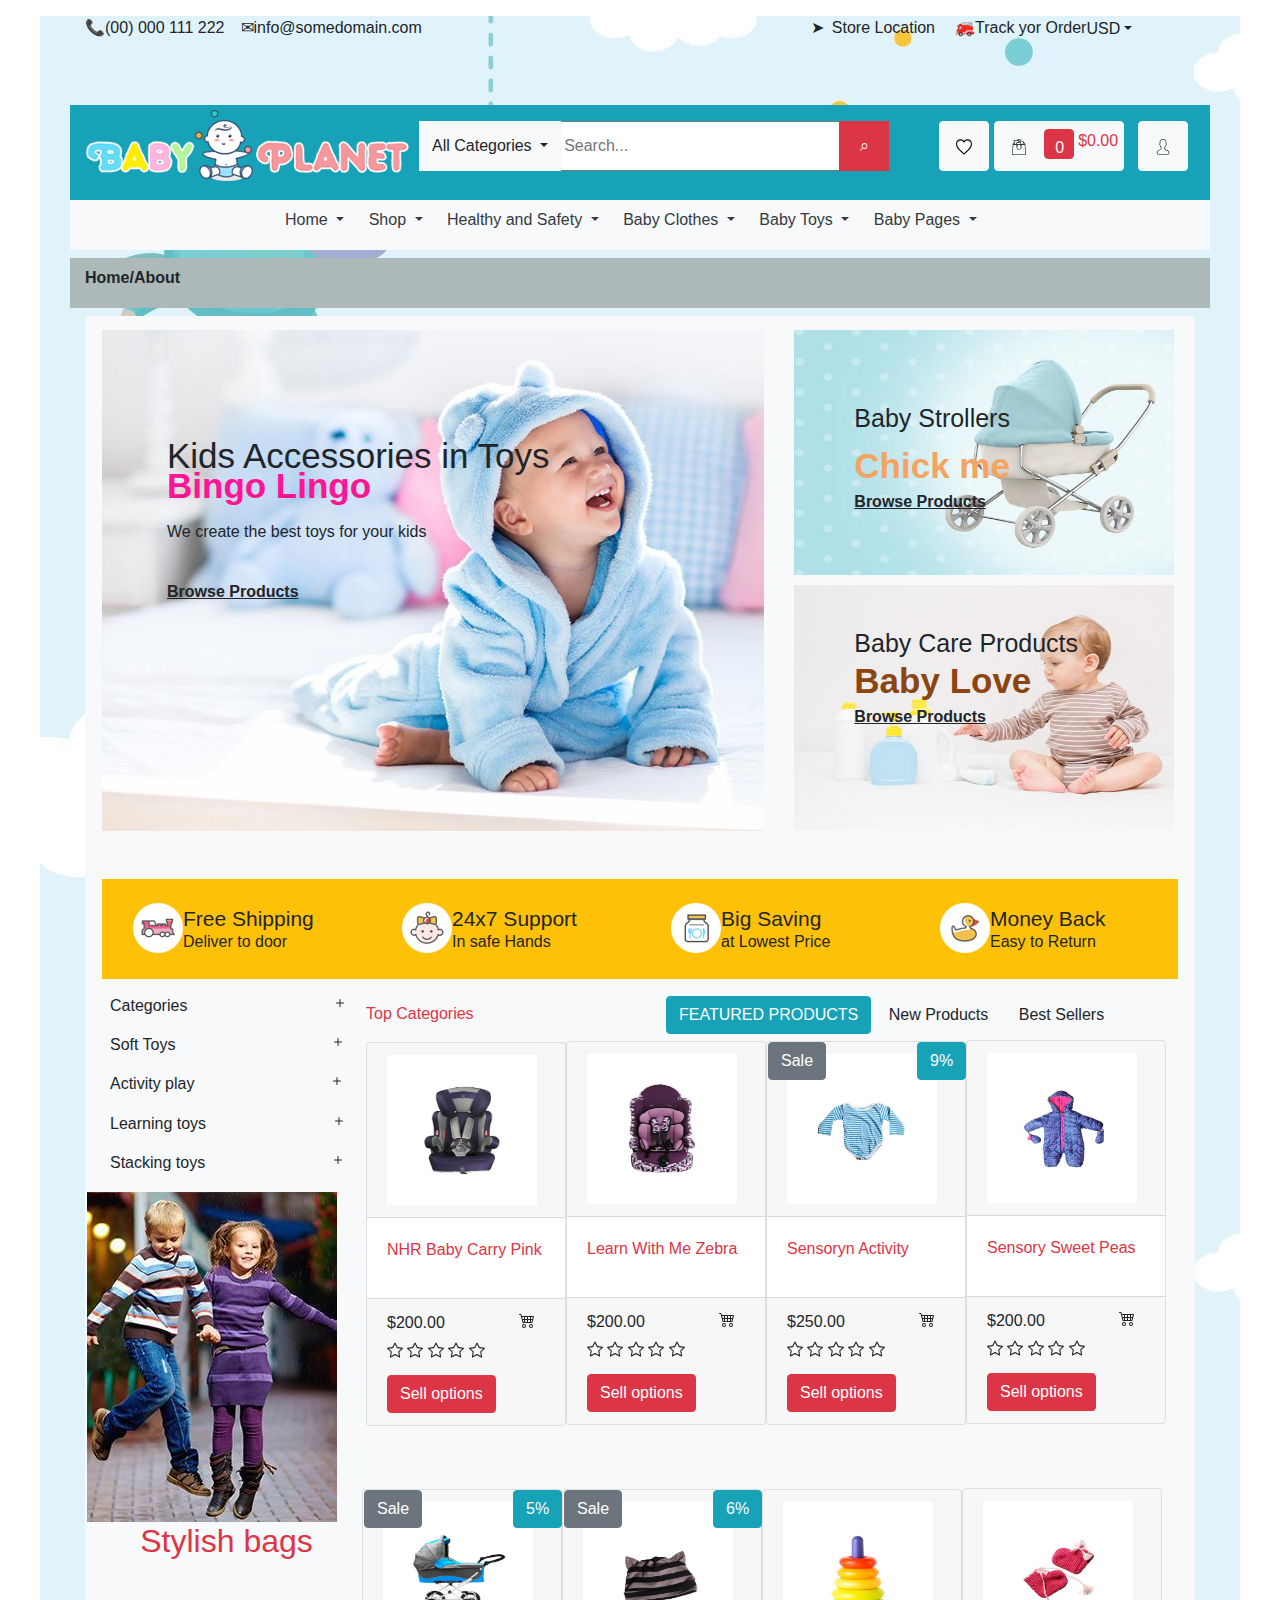
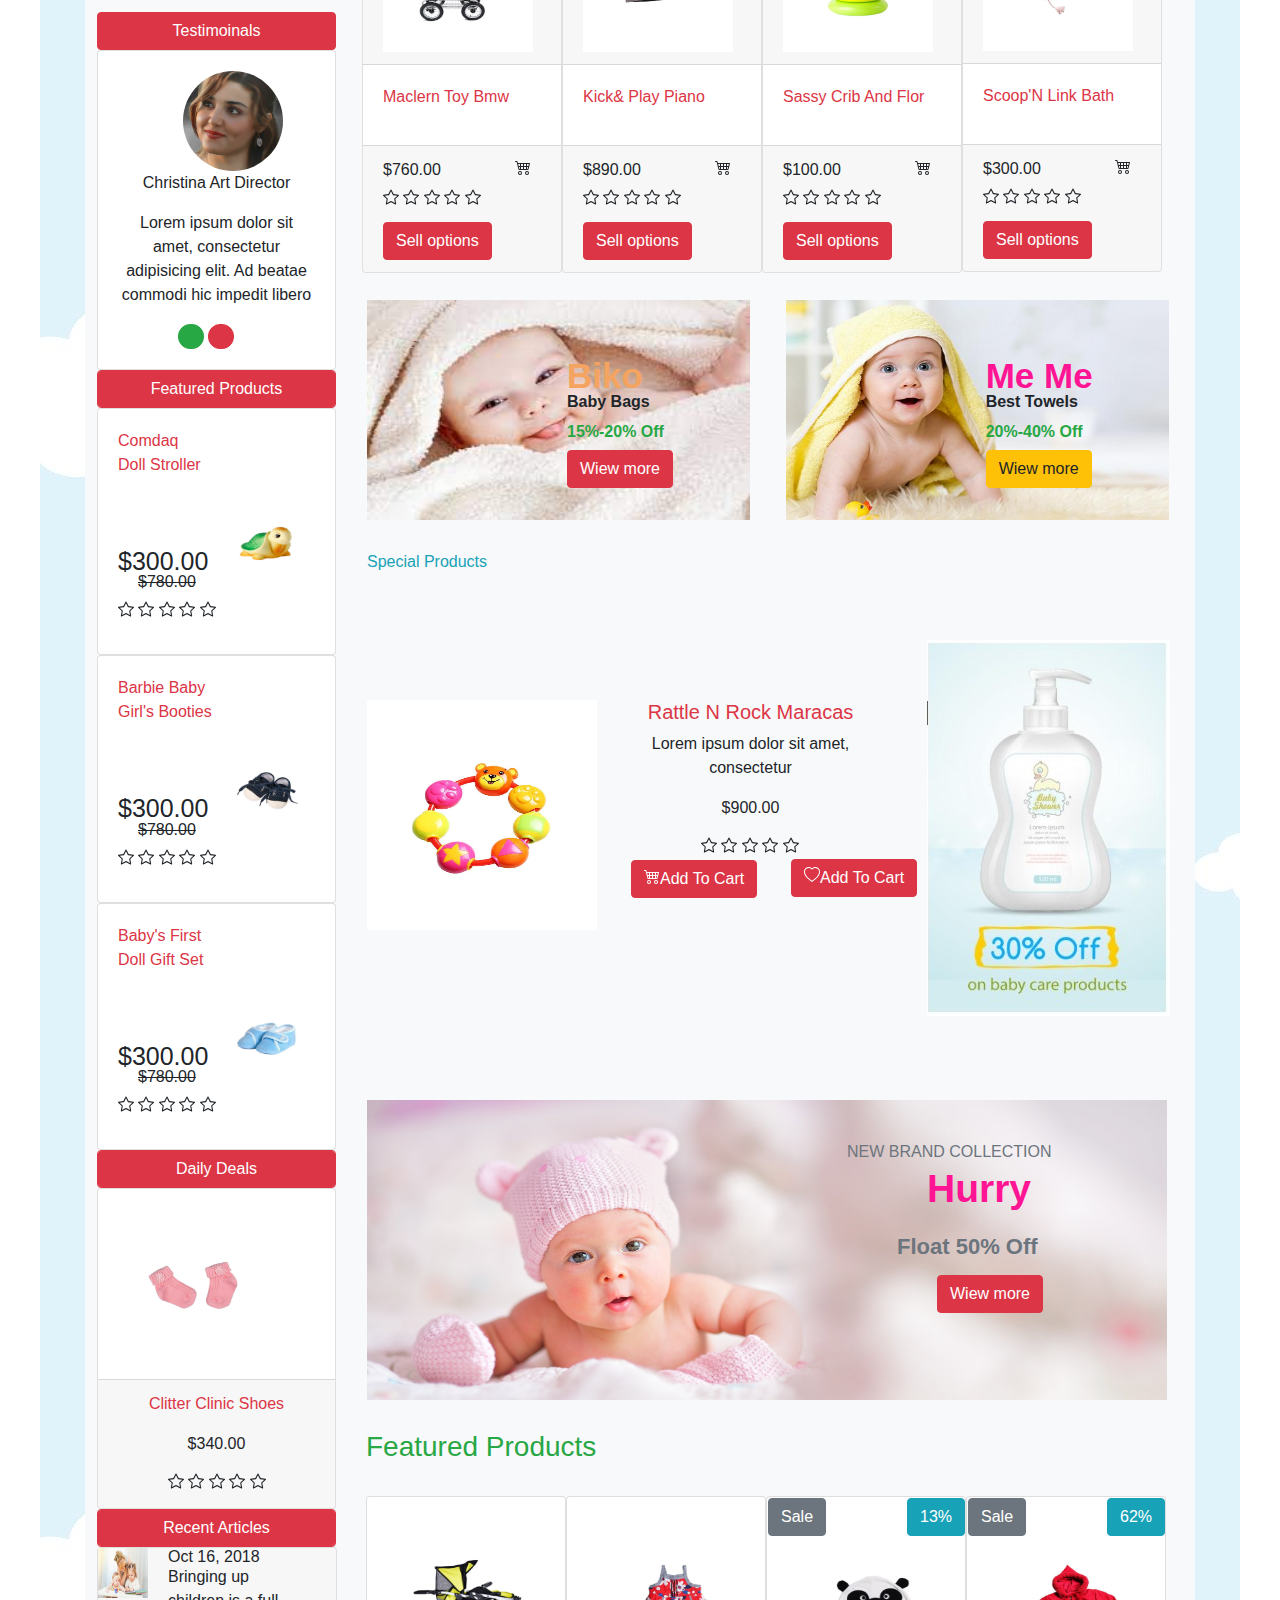
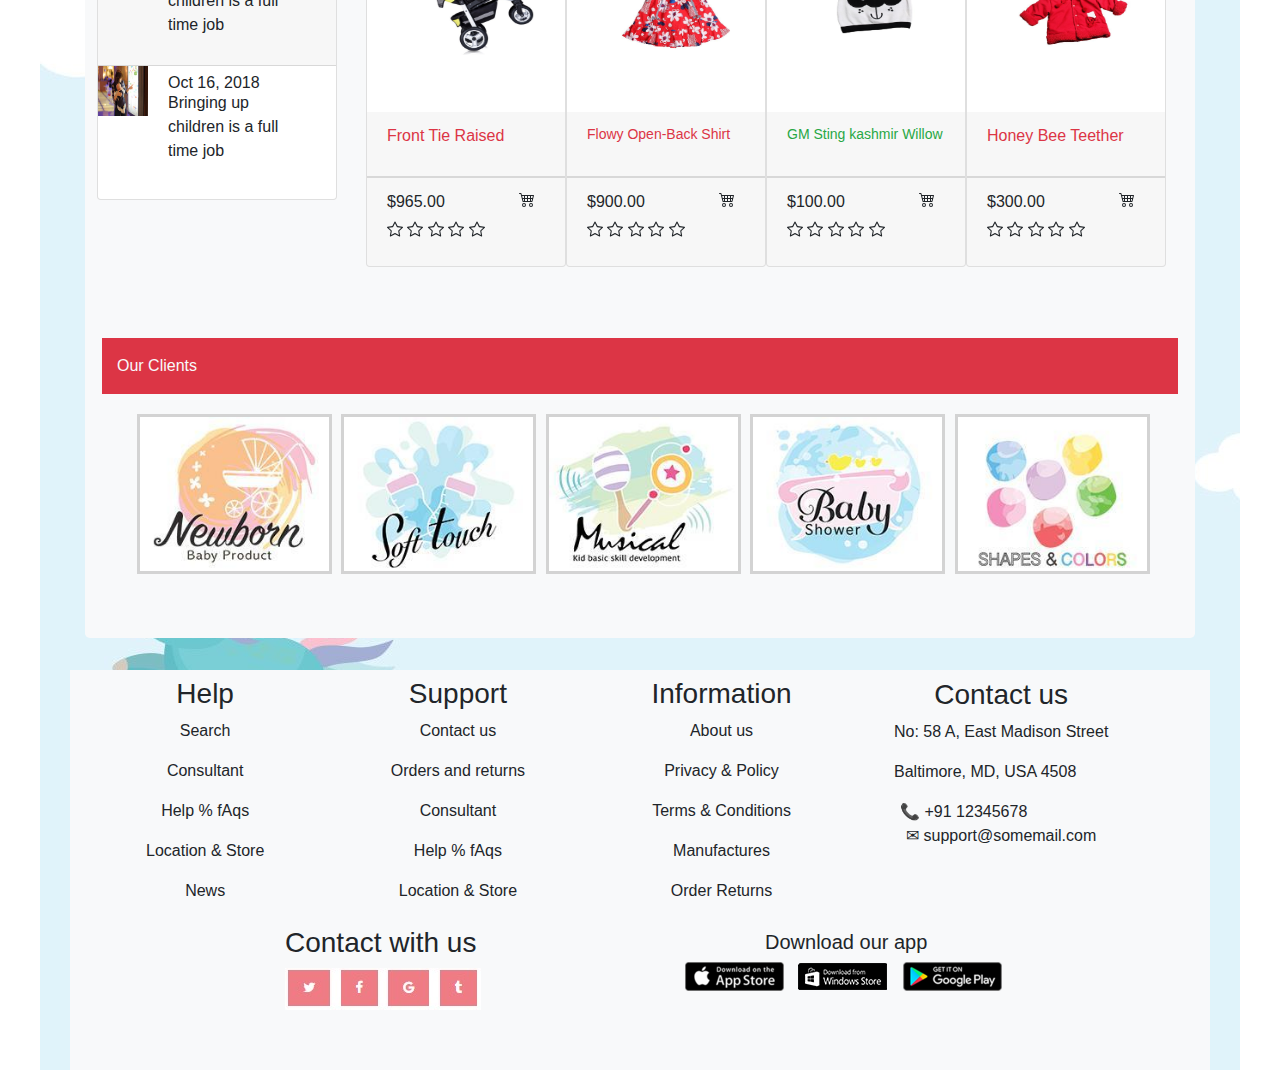
<file: Bootstrap Praktika/index4.html>
<!DOCTYPE html>
<html lang="en">
<head>
    <meta charset="UTF-8">
    <title>Title</title>
    <link rel="stylesheet" href="css/bootstrap.css">
    <link rel="stylesheet" href="css/main4.css">
</head>
<body>
<div class="jumbotron1">
    <div class="container">
        <div class="row mt-3">
            <div class="col-md-12">
                <span class="float-left">&#128222;</span><p class="float-left">(00) 000 111 222</p>
                <span class="float-left ml-3">&#9993;</span><p class="float-left">info@somedomain.com</p>
                <span style="margin-left: -275px">&#10148;</span>
                <p class="float-left" style="margin-left: 410px">Store Location</p>
                <span class="float-left" style="margin-left: 20px">&#128658;</span>
                <p class="float-left" style="margin-left: 0">Track yor Order</p>
                <p class="dropdown-toggle" data-toggle="dropdown" style="margin-top: -23px;margin-left: 100px">USD</p>
                <ul class="dropdown-menu" style="margin-left: 800px">
                    <li class="dropdown-item">Dollar$</li>
                </ul>
            </div>
        </div>
    </div>
    <div class="container body mt-5">
        <div class="row mt-2 bg-info sticky-top">
            <div class="col-md-12 my-3">
                <form action="#">
                    <div class="input-group">
                        <div class="input-group-prepend">
                            <img src="rasmlar/e-Commerce/images/logo.png" style="margin-top: -13px" alt="">
                            <button type="button" class="btn btn-light dropdown-toggle" data-toggle="dropdown" style="height: 50px;margin-left: 10px">
                                All Categories
                            </button>
                            <div class="dropdown-menu">
                                <div class="dropdown-item">Home</div>
                                <div class="dropdown-item">Shop</div>
                                <div class="dropdown-item">Baby Clothes</div>
                                <div class="dropdown-item">Baby Toys</div>
                            </div>
                        </div>
                        <input type="text" style="width: 280px;height: 50px" placeholder="Search..." >
                        <div class="input-group-append">
                            <button type="button" class="btn btn-danger" style="width: 50px;height: 50px">&telrec;</button>
                        </div>
                        <button type="button" class="btn btn-light" style="height: 50px;width: 50px;margin-left: 50px">
                            <img src="rasmlar/e-Commerce/images/icon/favorite.svg" height="16" width="16" alt="">
                        </button>
                        <button type="button" class="btn btn-light" style="height: 50px;margin-left: 5px;width: 130px">
                            <img src="rasmlar/e-Commerce/images/icon/shopping-bag.svg" width="16" height="16" style="margin-left: -80px" alt="">
                            <button type="button" class="btn btn-danger my-2" style="width: 30px;height: 30px;margin-left: -80px">
                                <a href="#" class="text-light" style="margin-left: -2px;margin-top: -10px">0</a>
                            </button>
                            <a href="#" class="text-danger mt-2 ml-1">$0.00</a>
                        </button>
                        <button type="button" class="btn btn-light" style="width: 50px;height: 50px;margin-left: 20px">
                            <img src="rasmlar/e-Commerce/images/icon/user.svg" height="16" width="16" alt="">
                        </button>
                    </div>
                </form>
            </div>
        </div>
        <div class="row  bg-light" style="height: 50px">
            <div class="col-md-12 mt-2">
                <a href="#" class="dropdown-toggle text-dark" data-toggle="dropdown" style="margin-left: 200px;text-decoration: none">
                    Home
                </a>
                <div class="dropdown-menu">
                    <a href="http://localhost:63342/Bootstrap%20katta%20praktika/index.html?_ijt=tj4atnle2e75q88lsbpg7nhian" class="dropdown-item">About</a>
                    <a href="http://localhost:63342/Bootstrap%20katta%20praktika/index1.html?_ijt=hdltjf8mj9dp3buok1ibajif6p" class="dropdown-item" style="text-decoration: none">Products</a>
                    <a href="http://localhost:63342/Bootstrap%20katta%20praktika/index2.html?_ijt=hdltjf8mj9dp3buok1ibajif6p" class="dropdown-item">Blog</a>
                    <a href="http://localhost:63342/Bootstrap%20katta%20praktika/index3.html?_ijt=hdltjf8mj9dp3buok1ibajif6p" class="dropdown-item">Contact us</a>
                    <a href="http://localhost:63342/Bootstrap%20katta%20praktika/index4.html?_ijt=hdltjf8mj9dp3buok1ibajif6p" class="dropdown-item">E-Commerence</a>
                    <a href="http://localhost:63342/Bootstrap%20katta%20praktika/index5.html?_ijt=hdltjf8mj9dp3buok1ibajif6p" class="dropdown-item">Korzinka</a>
                    <a href="http://localhost:63342/Bootstrap%20katta%20praktika/index6.html?_ijt=hdltjf8mj9dp3buok1ibajif6p" class="dropdown-item">Login</a>
                    <a href="http://localhost:63342/Bootstrap%20katta%20praktika/index7.html?_ijt=hdltjf8mj9dp3buok1ibajif6p" class="dropdown-item">One Products</a>
                    <a href="http://localhost:63342/Bootstrap%20katta%20praktika/index8.html?_ijt=hdltjf8mj9dp3buok1ibajif6p" class="dropdown-item">Registration</a>
                    <a href="http://localhost:63342/Bootstrap%20katta%20praktika/index9.html?_ijt=hdltjf8mj9dp3buok1ibajif6p" class="dropdown-item">Search</a>
                </div>
                <a href="#" class="dropdown-toggle text-dark" data-toggle="dropdown" style="margin-left: 20px;text-decoration: none">
                    Shop
                </a>
                <div class="dropdown-menu">
                    <a href="http://localhost:63342/Bootstrap%20katta%20praktika/index.html?_ijt=tj4atnle2e75q88lsbpg7nhian" class="dropdown-item">About</a>
                    <a href="http://localhost:63342/Bootstrap%20katta%20praktika/index1.html?_ijt=hdltjf8mj9dp3buok1ibajif6p" class="dropdown-item" style="text-decoration: none">Products</a>
                    <a href="http://localhost:63342/Bootstrap%20katta%20praktika/index2.html?_ijt=hdltjf8mj9dp3buok1ibajif6p" class="dropdown-item">Blog</a>
                    <a href="http://localhost:63342/Bootstrap%20katta%20praktika/index3.html?_ijt=hdltjf8mj9dp3buok1ibajif6p" class="dropdown-item">Contact us</a>
                    <a href="http://localhost:63342/Bootstrap%20katta%20praktika/index4.html?_ijt=hdltjf8mj9dp3buok1ibajif6p" class="dropdown-item">E-Commerence</a>
                    <a href="http://localhost:63342/Bootstrap%20katta%20praktika/index5.html?_ijt=hdltjf8mj9dp3buok1ibajif6p" class="dropdown-item">Korzinka</a>
                    <a href="http://localhost:63342/Bootstrap%20katta%20praktika/index6.html?_ijt=hdltjf8mj9dp3buok1ibajif6p" class="dropdown-item">Login</a>
                    <a href="http://localhost:63342/Bootstrap%20katta%20praktika/index7.html?_ijt=hdltjf8mj9dp3buok1ibajif6p" class="dropdown-item">One Products</a>
                    <a href="http://localhost:63342/Bootstrap%20katta%20praktika/index8.html?_ijt=hdltjf8mj9dp3buok1ibajif6p" class="dropdown-item">Registration</a>
                    <a href="http://localhost:63342/Bootstrap%20katta%20praktika/index9.html?_ijt=hdltjf8mj9dp3buok1ibajif6p" class="dropdown-item">Search</a>
                </div>
                <a href="#" class="dropdown-toggle text-dark" data-toggle="dropdown" style="margin-left: 20px;text-decoration: none">
                    Healthy and Safety
                </a>
                <div class="dropdown-menu">
                    <a href="http://localhost:63342/Bootstrap%20katta%20praktika/index.html?_ijt=tj4atnle2e75q88lsbpg7nhian" class="dropdown-item">About</a>
                    <a href="http://localhost:63342/Bootstrap%20katta%20praktika/index1.html?_ijt=hdltjf8mj9dp3buok1ibajif6p" class="dropdown-item" style="text-decoration: none">Products</a>
                    <a href="http://localhost:63342/Bootstrap%20katta%20praktika/index2.html?_ijt=hdltjf8mj9dp3buok1ibajif6p" class="dropdown-item">Blog</a>
                    <a href="http://localhost:63342/Bootstrap%20katta%20praktika/index3.html?_ijt=hdltjf8mj9dp3buok1ibajif6p" class="dropdown-item">Contact us</a>
                    <a href="http://localhost:63342/Bootstrap%20katta%20praktika/index4.html?_ijt=hdltjf8mj9dp3buok1ibajif6p" class="dropdown-item">E-Commerence</a>
                    <a href="http://localhost:63342/Bootstrap%20katta%20praktika/index5.html?_ijt=hdltjf8mj9dp3buok1ibajif6p" class="dropdown-item">Korzinka</a>
                    <a href="http://localhost:63342/Bootstrap%20katta%20praktika/index6.html?_ijt=hdltjf8mj9dp3buok1ibajif6p" class="dropdown-item">Login</a>
                    <a href="http://localhost:63342/Bootstrap%20katta%20praktika/index7.html?_ijt=hdltjf8mj9dp3buok1ibajif6p" class="dropdown-item">One Products</a>
                    <a href="http://localhost:63342/Bootstrap%20katta%20praktika/index8.html?_ijt=hdltjf8mj9dp3buok1ibajif6p" class="dropdown-item">Registration</a>
                    <a href="http://localhost:63342/Bootstrap%20katta%20praktika/index9.html?_ijt=hdltjf8mj9dp3buok1ibajif6p" class="dropdown-item">Search</a>
                </div>
                <a href="#" class="dropdown-toggle text-dark" data-toggle="dropdown" style="margin-left: 20px;text-decoration: none">
                    Baby Clothes
                </a>
                <div class="dropdown-menu">
                    <a href="http://localhost:63342/Bootstrap%20katta%20praktika/index.html?_ijt=tj4atnle2e75q88lsbpg7nhian" class="dropdown-item">About</a>
                    <a href="http://localhost:63342/Bootstrap%20katta%20praktika/index1.html?_ijt=hdltjf8mj9dp3buok1ibajif6p" class="dropdown-item" style="text-decoration: none">Products</a>
                    <a href="http://localhost:63342/Bootstrap%20katta%20praktika/index2.html?_ijt=hdltjf8mj9dp3buok1ibajif6p" class="dropdown-item">Blog</a>
                    <a href="http://localhost:63342/Bootstrap%20katta%20praktika/index3.html?_ijt=hdltjf8mj9dp3buok1ibajif6p" class="dropdown-item">Contact us</a>
                    <a href="http://localhost:63342/Bootstrap%20katta%20praktika/index4.html?_ijt=hdltjf8mj9dp3buok1ibajif6p" class="dropdown-item">E-Commerence</a>
                    <a href="http://localhost:63342/Bootstrap%20katta%20praktika/index5.html?_ijt=hdltjf8mj9dp3buok1ibajif6p" class="dropdown-item">Korzinka</a>
                    <a href="http://localhost:63342/Bootstrap%20katta%20praktika/index6.html?_ijt=hdltjf8mj9dp3buok1ibajif6p" class="dropdown-item">Login</a>
                    <a href="http://localhost:63342/Bootstrap%20katta%20praktika/index7.html?_ijt=hdltjf8mj9dp3buok1ibajif6p" class="dropdown-item">One Products</a>
                    <a href="http://localhost:63342/Bootstrap%20katta%20praktika/index8.html?_ijt=hdltjf8mj9dp3buok1ibajif6p" class="dropdown-item">Registration</a>
                    <a href="http://localhost:63342/Bootstrap%20katta%20praktika/index9.html?_ijt=hdltjf8mj9dp3buok1ibajif6p" class="dropdown-item">Search</a>
                </div>
                <a href="#" class="dropdown-toggle text-dark" data-toggle="dropdown" style="margin-left: 20px;text-decoration: none">
                    Baby Toys
                </a>
                <div class="dropdown-menu">
                    <a href="http://localhost:63342/Bootstrap%20katta%20praktika/index.html?_ijt=tj4atnle2e75q88lsbpg7nhian" class="dropdown-item">About</a>
                    <a href="http://localhost:63342/Bootstrap%20katta%20praktika/index1.html?_ijt=hdltjf8mj9dp3buok1ibajif6p" class="dropdown-item" style="text-decoration: none">Products</a>
                    <a href="http://localhost:63342/Bootstrap%20katta%20praktika/index2.html?_ijt=hdltjf8mj9dp3buok1ibajif6p" class="dropdown-item">Blog</a>
                    <a href="http://localhost:63342/Bootstrap%20katta%20praktika/index3.html?_ijt=hdltjf8mj9dp3buok1ibajif6p" class="dropdown-item">Contact us</a>
                    <a href="http://localhost:63342/Bootstrap%20katta%20praktika/index4.html?_ijt=hdltjf8mj9dp3buok1ibajif6p" class="dropdown-item">E-Commerence</a>
                    <a href="http://localhost:63342/Bootstrap%20katta%20praktika/index5.html?_ijt=hdltjf8mj9dp3buok1ibajif6p" class="dropdown-item">Korzinka</a>
                    <a href="http://localhost:63342/Bootstrap%20katta%20praktika/index6.html?_ijt=hdltjf8mj9dp3buok1ibajif6p" class="dropdown-item">Login</a>
                    <a href="http://localhost:63342/Bootstrap%20katta%20praktika/index7.html?_ijt=hdltjf8mj9dp3buok1ibajif6p" class="dropdown-item">One Products</a>
                    <a href="http://localhost:63342/Bootstrap%20katta%20praktika/index8.html?_ijt=hdltjf8mj9dp3buok1ibajif6p" class="dropdown-item">Registration</a>
                    <a href="http://localhost:63342/Bootstrap%20katta%20praktika/index9.html?_ijt=hdltjf8mj9dp3buok1ibajif6p" class="dropdown-item">Search</a>
                </div>
                <a href="#" class="dropdown-toggle text-dark" data-toggle="dropdown" style="margin-left: 20px;text-decoration: none">
                    Baby Pages
                </a>
                <div class="dropdown-menu">
                    <a href="http://localhost:63342/Bootstrap%20katta%20praktika/index.html?_ijt=tj4atnle2e75q88lsbpg7nhian" class="dropdown-item">About</a>
                    <a href="http://localhost:63342/Bootstrap%20katta%20praktika/index1.html?_ijt=hdltjf8mj9dp3buok1ibajif6p" class="dropdown-item" style="text-decoration: none">Products</a>
                    <a href="http://localhost:63342/Bootstrap%20katta%20praktika/index2.html?_ijt=hdltjf8mj9dp3buok1ibajif6p" class="dropdown-item">Blog</a>
                    <a href="http://localhost:63342/Bootstrap%20katta%20praktika/index3.html?_ijt=hdltjf8mj9dp3buok1ibajif6p" class="dropdown-item">Contact us</a>
                    <a href="http://localhost:63342/Bootstrap%20katta%20praktika/index4.html?_ijt=hdltjf8mj9dp3buok1ibajif6p" class="dropdown-item">E-Commerence</a>
                    <a href="http://localhost:63342/Bootstrap%20katta%20praktika/index5.html?_ijt=hdltjf8mj9dp3buok1ibajif6p" class="dropdown-item">Korzinka</a>
                    <a href="http://localhost:63342/Bootstrap%20katta%20praktika/index6.html?_ijt=hdltjf8mj9dp3buok1ibajif6p" class="dropdown-item">Login</a>
                    <a href="http://localhost:63342/Bootstrap%20katta%20praktika/index7.html?_ijt=hdltjf8mj9dp3buok1ibajif6p" class="dropdown-item">One Products</a>
                    <a href="http://localhost:63342/Bootstrap%20katta%20praktika/index8.html?_ijt=hdltjf8mj9dp3buok1ibajif6p" class="dropdown-item">Registration</a>
                    <a href="http://localhost:63342/Bootstrap%20katta%20praktika/index9.html?_ijt=hdltjf8mj9dp3buok1ibajif6p" class="dropdown-item">Search</a>
                </div>
            </div>
        </div>
        <div class="row my-2" style="background-color: #adb9b9;height: 50px">
            <div class="col-md-12 my-2 font-weight-bold">
                Home/About
            </div>
        </div>
    </div>
    <div class="container">
        <div class="jumbotron bg-light">
            <div class="row">
                <div class="col-md-8">
                    <p style="font-size: 35px;position: absolute;margin-top: 50px;margin-left: 50px;">Kids Accessories in Toys</p>
                    <p style="font-weight: bold;font-size: 35px;margin-top: 80px;margin-left: 50px;position: absolute;color: deeppink">Bingo Lingo</p>
                    <p class="position-absolute" style="margin-left: 50px;margin-top: 140px;">We create the best toys for your kids</p>
                    <p style="text-decoration: underline;font-weight: bold;margin-top: 200px;margin-left: 50px" class="position-absolute">Browse Products</p>
                    <img src="rasmlar/e-Commerce/images/img/image%20(7).jpg" height="501" width="662" style="margin-top: -50px;margin-left: -15px" alt="">
                </div>
                <div class="col-md-4">
                    <p style="font-size: 25px;position: absolute;margin-top: 20px;margin-left: 20px;">Baby Strollers</p>
                    <p class="position-absolute font-weight-bold" style="margin-top: 60px;color: sandybrown;font-size: 35px;margin-left: 20px">Chick me</p>
                    <p style="text-decoration: underline;font-weight: bold;margin-top: 110px;margin-left: 20px" class="position-absolute">Browse Products</p>
                    <img src="rasmlar/e-Commerce/images/img/image%20(6).jpg" width="380" height="245" style="margin-left: -40px;margin-top: -50px" alt="">
                    <p style="font-size: 25px;position: absolute;margin-top: 50px;margin-left: 20px;">Baby Care Products</p>
                    <p class="position-absolute font-weight-bold" style="margin-top: 80px;color: saddlebrown;font-size: 35px;margin-left: 20px">Baby Love</p>
                    <p style="text-decoration: underline;font-weight: bold;margin-top: 130px;margin-left: 20px" class="position-absolute">Browse Products</p>
                    <img src="rasmlar/e-Commerce/images/img/image%20(8).jpg" style="margin-left: -40px;margin-top: 10px" width="380" height="245" alt="">
                </div>
            </div>
            <div class="row mt-5 bg-warning">
                <div class="col-md-3" style="height: 100px">
                    <img src="rasmlar/e-Commerce/images/icon/icon1.png" class="mt-4 float-left ml-3 " alt="">
                    <p class="mt-4" style="font-size: 21px">Free Shipping</p> <br>
                    <p style="margin-left: 50px;margin-top: -45px">Deliver to door</p>
                </div>
                <div class="col-md-3" style="height: 100px">
                    <img src="rasmlar/e-Commerce/images/icon/icon2.png" class="mt-4 float-left ml-3 " alt="">
                    <p class="mt-4" style="font-size: 21px">24x7 Support</p> <br>
                    <p style="margin-left: 50px;margin-top: -45px">In safe Hands</p>
                </div>
                <div class="col-md-3" style="height: 100px">
                    <img src="rasmlar/e-Commerce/images/icon/icon3.png" class="mt-4 float-left ml-3 " alt="">
                    <p class="mt-4" style="font-size: 21px">Big Saving</p> <br>
                    <p style="margin-left: 50px;margin-top: -45px">at Lowest Price</p>
                </div>
                <div class="col-md-3" style="height: 100px">
                    <img src="rasmlar/e-Commerce/images/icon/icon4.png" class="mt-4 float-left ml-3 " alt="">
                    <p class="mt-4" style="font-size: 21px">Money Back</p> <br>
                    <p style="margin-left: 50px;margin-top: -45px">Easy to Return</p>
                </div>
            </div>
            <div class="row mt-5">
                <div class="col-md-3 mt-3">
                    <button type="button" class="btn btn-light form-control" data-toggle="collapse" data-target="#myBox" style="margin-left: -20px;margin-top: -100px;">
                        Categories
                        <svg style="margin-left: 140px" xmlns="http://www.w3.org/2000/svg" width="16" height="16" fill="currentColor" class="bi bi-plus" viewBox="0 0 16 16">
                            <path d="M8 4a.5.5 0 0 1 .5.5v3h3a.5.5 0 0 1 0 1h-3v3a.5.5 0 0 1-1 0v-3h-3a.5.5 0 0 1 0-1h3v-3A.5.5 0 0 1 8 4z"/>
                        </svg>
                    </button>
                    <div class="collapse" id="myBox" style="margin-left: -20px;position: relative;top: -40px">
                        <img src="rasmlar/e-Commerce/images/img/image%20(9).jpg" style="margin-top: 30px;margin-left: -10px" alt="">
                    </div>
                    <button type="button" class="btn btn-light form-control" data-toggle="collapse" data-target="#myBox1" style="margin-left: -20px;margin-top: -70px;">
                        Soft Toys
                        <svg style="margin-left: 150px" xmlns="http://www.w3.org/2000/svg" width="16" height="16" fill="currentColor" class="bi bi-plus" viewBox="0 0 16 16">
                            <path d="M8 4a.5.5 0 0 1 .5.5v3h3a.5.5 0 0 1 0 1h-3v3a.5.5 0 0 1-1 0v-3h-3a.5.5 0 0 1 0-1h3v-3A.5.5 0 0 1 8 4z"/>
                        </svg>
                    </button>
                    <div class="collapse" id="myBox1" style="margin-left: -20px;position: relative;top: -30px">
                        <img src="rasmlar/e-Commerce/images/img/image%20(9).jpg" style="margin-top: 30px;margin-left: -10px" alt="">
                    </div>
                    <button type="button" class="btn btn-light form-control" data-toggle="collapse" data-target="#myBox2" style="margin-left: -20px;margin-top: -40px;">
                        Activity play
                        <svg style="margin-left: 130px" xmlns="http://www.w3.org/2000/svg" width="16" height="16" fill="currentColor" class="bi bi-plus" viewBox="0 0 16 16">
                            <path d="M8 4a.5.5 0 0 1 .5.5v3h3a.5.5 0 0 1 0 1h-3v3a.5.5 0 0 1-1 0v-3h-3a.5.5 0 0 1 0-1h3v-3A.5.5 0 0 1 8 4z"/>
                        </svg>
                    </button>
                    <div class="collapse" id="myBox2" style="margin-left:-20px;position: relative;top: -20px;">
                        <img src="rasmlar/e-Commerce/images/img/image%20(9).jpg" style="margin-top: 30px;margin-left: -10px" alt="">
                    </div>
                    <button type="button" class="btn btn-light form-control" data-toggle="collapse" data-target="#myBox3" style="margin-left: -20px;margin-top: -10px;">
                        Learning toys
                        <svg style="margin-left: 120px" xmlns="http://www.w3.org/2000/svg" width="16" height="16" fill="currentColor" class="bi bi-plus" viewBox="0 0 16 16">
                            <path d="M8 4a.5.5 0 0 1 .5.5v3h3a.5.5 0 0 1 0 1h-3v3a.5.5 0 0 1-1 0v-3h-3a.5.5 0 0 1 0-1h3v-3A.5.5 0 0 1 8 4z"/>
                        </svg>
                    </button>
                    <div class="collapse" id="myBox3" style="margin-left: -20px;position: relative;top: -20px">
                        <img src="rasmlar/e-Commerce/images/img/image%20(9).jpg" style="margin-top: 30px;margin-left: -10px" alt="">
                    </div>
                    <button type="button" class="btn btn-light form-control" data-toggle="collapse" data-target="#myBox4" style="margin-left: -20px;margin-top: 1px;">
                        Stacking toys
                        <svg style="margin-left: 120px" xmlns="http://www.w3.org/2000/svg" width="16" height="16" fill="currentColor" class="bi bi-plus" viewBox="0 0 16 16">
                            <path d="M8 4a.5.5 0 0 1 .5.5v3h3a.5.5 0 0 1 0 1h-3v3a.5.5 0 0 1-1 0v-3h-3a.5.5 0 0 1 0-1h3v-3A.5.5 0 0 1 8 4z"/>
                        </svg>
                    </button>
                    <div style="margin-left: -20px;position: relative;top: -20px">
                        <img src="rasmlar/e-Commerce/images/img/image%20(9).jpg" style="margin-top: 30px;margin-left: -10px" alt="">
                        <h2 class="text-danger text-center">Stylish bags</h2>
                    </div>
                </div>
            </div>
            <div class="row mt-4">
                <div class="col-md-3" style="margin-left: -20px">
                    <button type="button" class="btn btn-danger" data-toggle="collapse" data-target="#terminal" style="width: 100%">Testimoinals</button>
                    <div class="card" style="">
                        <div class="card-body">
                            <img src="rasmlar/e-Commerce/images/img/image%20(25).jpg" class="rounded-circle" style="margin-left: 65px" height="100" width="100" alt="">
                            <p class="text-center">Christina Art Director</p>
                            <p class="text-center">
                                Lorem ipsum dolor sit amet, consectetur adipisicing elit.
                                Ad beatae commodi hic impedit libero
                            </p>
                            <button type="button" class="btn btn-success" style="border-radius: 12px;height: 25px;margin-left: 60px"></button>
                            <button type="button" class="btn btn-danger" style="border-radius: 12px;height: 25px"></button>
                        </div>
                    </div>
                    <button type="button" class="btn btn-danger form-control">Featured Products</button>
                    <div class="card">
                        <div class="card-body">
                            <p class="text-danger float-left">Comdaq <br> Doll Stroller</p>
                            <img src="rasmlar/e-Commerce/images/tovars/baby9.jpg" style="margin-left: 100px" width="100" height="100" alt="">
                            <p style="font-size: 25px;position: relative;top: -50px">$300.00</p><br>
                            <p style="text-decoration: line-through;margin-top: -100px;margin-left: 20px">$780.00</p>
                            <svg style="position: relative;top: -10px" xmlns="http://www.w3.org/2000/svg" width="16" height="16" fill="currentColor" class="bi bi-star" viewBox="0 0 16 16">
                                <path d="M2.866 14.85c-.078.444.36.791.746.593l4.39-2.256 4.389 2.256c.386.198.824-.149.746-.592l-.83-4.73 3.522-3.356c.33-.314.16-.888-.282-.95l-4.898-.696L8.465.792a.513.513 0 0 0-.927 0L5.354 5.12l-4.898.696c-.441.062-.612.636-.283.95l3.523 3.356-.83 4.73zm4.905-2.767-3.686 1.894.694-3.957a.565.565 0 0 0-.163-.505L1.71 6.745l4.052-.576a.525.525 0 0 0 .393-.288L8 2.223l1.847 3.658a.525.525 0 0 0 .393.288l4.052.575-2.906 2.77a.565.565 0 0 0-.163.506l.694 3.957-3.686-1.894a.503.503 0 0 0-.461 0z"/>
                            </svg>
                            <svg style="position: relative;top: -10px" xmlns="http://www.w3.org/2000/svg" width="16" height="16" fill="currentColor" class="bi bi-star" viewBox="0 0 16 16">
                                <path d="M2.866 14.85c-.078.444.36.791.746.593l4.39-2.256 4.389 2.256c.386.198.824-.149.746-.592l-.83-4.73 3.522-3.356c.33-.314.16-.888-.282-.95l-4.898-.696L8.465.792a.513.513 0 0 0-.927 0L5.354 5.12l-4.898.696c-.441.062-.612.636-.283.95l3.523 3.356-.83 4.73zm4.905-2.767-3.686 1.894.694-3.957a.565.565 0 0 0-.163-.505L1.71 6.745l4.052-.576a.525.525 0 0 0 .393-.288L8 2.223l1.847 3.658a.525.525 0 0 0 .393.288l4.052.575-2.906 2.77a.565.565 0 0 0-.163.506l.694 3.957-3.686-1.894a.503.503 0 0 0-.461 0z"/>
                            </svg>
                            <svg style="position: relative;top: -10px" xmlns="http://www.w3.org/2000/svg" width="16" height="16" fill="currentColor" class="bi bi-star" viewBox="0 0 16 16">
                                <path d="M2.866 14.85c-.078.444.36.791.746.593l4.39-2.256 4.389 2.256c.386.198.824-.149.746-.592l-.83-4.73 3.522-3.356c.33-.314.16-.888-.282-.95l-4.898-.696L8.465.792a.513.513 0 0 0-.927 0L5.354 5.12l-4.898.696c-.441.062-.612.636-.283.95l3.523 3.356-.83 4.73zm4.905-2.767-3.686 1.894.694-3.957a.565.565 0 0 0-.163-.505L1.71 6.745l4.052-.576a.525.525 0 0 0 .393-.288L8 2.223l1.847 3.658a.525.525 0 0 0 .393.288l4.052.575-2.906 2.77a.565.565 0 0 0-.163.506l.694 3.957-3.686-1.894a.503.503 0 0 0-.461 0z"/>
                            </svg>
                            <svg style="position: relative;top: -10px" xmlns="http://www.w3.org/2000/svg" width="16" height="16" fill="currentColor" class="bi bi-star" viewBox="0 0 16 16">
                                <path d="M2.866 14.85c-.078.444.36.791.746.593l4.39-2.256 4.389 2.256c.386.198.824-.149.746-.592l-.83-4.73 3.522-3.356c.33-.314.16-.888-.282-.95l-4.898-.696L8.465.792a.513.513 0 0 0-.927 0L5.354 5.12l-4.898.696c-.441.062-.612.636-.283.95l3.523 3.356-.83 4.73zm4.905-2.767-3.686 1.894.694-3.957a.565.565 0 0 0-.163-.505L1.71 6.745l4.052-.576a.525.525 0 0 0 .393-.288L8 2.223l1.847 3.658a.525.525 0 0 0 .393.288l4.052.575-2.906 2.77a.565.565 0 0 0-.163.506l.694 3.957-3.686-1.894a.503.503 0 0 0-.461 0z"/>
                            </svg>
                            <svg style="position: relative;top: -10px" xmlns="http://www.w3.org/2000/svg" width="16" height="16" fill="currentColor" class="bi bi-star" viewBox="0 0 16 16">
                                <path d="M2.866 14.85c-.078.444.36.791.746.593l4.39-2.256 4.389 2.256c.386.198.824-.149.746-.592l-.83-4.73 3.522-3.356c.33-.314.16-.888-.282-.95l-4.898-.696L8.465.792a.513.513 0 0 0-.927 0L5.354 5.12l-4.898.696c-.441.062-.612.636-.283.95l3.523 3.356-.83 4.73zm4.905-2.767-3.686 1.894.694-3.957a.565.565 0 0 0-.163-.505L1.71 6.745l4.052-.576a.525.525 0 0 0 .393-.288L8 2.223l1.847 3.658a.525.525 0 0 0 .393.288l4.052.575-2.906 2.77a.565.565 0 0 0-.163.506l.694 3.957-3.686-1.894a.503.503 0 0 0-.461 0z"/>
                            </svg>
                        </div>
                    </div>
                    <div class="card">
                        <div class="card-body">
                            <p class="text-danger float-left">Barbie Baby <br> Girl's Booties</p>
                            <img src="rasmlar/e-Commerce/images/tovars/baby48_grande.jpg" style="margin-left: 100px" width="100" height="100" alt="">
                            <p style="font-size: 25px;position: relative;top: -50px">$300.00</p><br>
                            <p style="text-decoration: line-through;margin-top: -100px;margin-left: 20px">$780.00</p>
                            <svg style="position: relative;top: -10px" xmlns="http://www.w3.org/2000/svg" width="16" height="16" fill="currentColor" class="bi bi-star" viewBox="0 0 16 16">
                                <path d="M2.866 14.85c-.078.444.36.791.746.593l4.39-2.256 4.389 2.256c.386.198.824-.149.746-.592l-.83-4.73 3.522-3.356c.33-.314.16-.888-.282-.95l-4.898-.696L8.465.792a.513.513 0 0 0-.927 0L5.354 5.12l-4.898.696c-.441.062-.612.636-.283.95l3.523 3.356-.83 4.73zm4.905-2.767-3.686 1.894.694-3.957a.565.565 0 0 0-.163-.505L1.71 6.745l4.052-.576a.525.525 0 0 0 .393-.288L8 2.223l1.847 3.658a.525.525 0 0 0 .393.288l4.052.575-2.906 2.77a.565.565 0 0 0-.163.506l.694 3.957-3.686-1.894a.503.503 0 0 0-.461 0z"/>
                            </svg>
                            <svg style="position: relative;top: -10px" xmlns="http://www.w3.org/2000/svg" width="16" height="16" fill="currentColor" class="bi bi-star" viewBox="0 0 16 16">
                                <path d="M2.866 14.85c-.078.444.36.791.746.593l4.39-2.256 4.389 2.256c.386.198.824-.149.746-.592l-.83-4.73 3.522-3.356c.33-.314.16-.888-.282-.95l-4.898-.696L8.465.792a.513.513 0 0 0-.927 0L5.354 5.12l-4.898.696c-.441.062-.612.636-.283.95l3.523 3.356-.83 4.73zm4.905-2.767-3.686 1.894.694-3.957a.565.565 0 0 0-.163-.505L1.71 6.745l4.052-.576a.525.525 0 0 0 .393-.288L8 2.223l1.847 3.658a.525.525 0 0 0 .393.288l4.052.575-2.906 2.77a.565.565 0 0 0-.163.506l.694 3.957-3.686-1.894a.503.503 0 0 0-.461 0z"/>
                            </svg>
                            <svg style="position: relative;top: -10px" xmlns="http://www.w3.org/2000/svg" width="16" height="16" fill="currentColor" class="bi bi-star" viewBox="0 0 16 16">
                                <path d="M2.866 14.85c-.078.444.36.791.746.593l4.39-2.256 4.389 2.256c.386.198.824-.149.746-.592l-.83-4.73 3.522-3.356c.33-.314.16-.888-.282-.95l-4.898-.696L8.465.792a.513.513 0 0 0-.927 0L5.354 5.12l-4.898.696c-.441.062-.612.636-.283.95l3.523 3.356-.83 4.73zm4.905-2.767-3.686 1.894.694-3.957a.565.565 0 0 0-.163-.505L1.71 6.745l4.052-.576a.525.525 0 0 0 .393-.288L8 2.223l1.847 3.658a.525.525 0 0 0 .393.288l4.052.575-2.906 2.77a.565.565 0 0 0-.163.506l.694 3.957-3.686-1.894a.503.503 0 0 0-.461 0z"/>
                            </svg>
                            <svg style="position: relative;top: -10px" xmlns="http://www.w3.org/2000/svg" width="16" height="16" fill="currentColor" class="bi bi-star" viewBox="0 0 16 16">
                                <path d="M2.866 14.85c-.078.444.36.791.746.593l4.39-2.256 4.389 2.256c.386.198.824-.149.746-.592l-.83-4.73 3.522-3.356c.33-.314.16-.888-.282-.95l-4.898-.696L8.465.792a.513.513 0 0 0-.927 0L5.354 5.12l-4.898.696c-.441.062-.612.636-.283.95l3.523 3.356-.83 4.73zm4.905-2.767-3.686 1.894.694-3.957a.565.565 0 0 0-.163-.505L1.71 6.745l4.052-.576a.525.525 0 0 0 .393-.288L8 2.223l1.847 3.658a.525.525 0 0 0 .393.288l4.052.575-2.906 2.77a.565.565 0 0 0-.163.506l.694 3.957-3.686-1.894a.503.503 0 0 0-.461 0z"/>
                            </svg>
                            <svg style="position: relative;top: -10px" xmlns="http://www.w3.org/2000/svg" width="16" height="16" fill="currentColor" class="bi bi-star" viewBox="0 0 16 16">
                                <path d="M2.866 14.85c-.078.444.36.791.746.593l4.39-2.256 4.389 2.256c.386.198.824-.149.746-.592l-.83-4.73 3.522-3.356c.33-.314.16-.888-.282-.95l-4.898-.696L8.465.792a.513.513 0 0 0-.927 0L5.354 5.12l-4.898.696c-.441.062-.612.636-.283.95l3.523 3.356-.83 4.73zm4.905-2.767-3.686 1.894.694-3.957a.565.565 0 0 0-.163-.505L1.71 6.745l4.052-.576a.525.525 0 0 0 .393-.288L8 2.223l1.847 3.658a.525.525 0 0 0 .393.288l4.052.575-2.906 2.77a.565.565 0 0 0-.163.506l.694 3.957-3.686-1.894a.503.503 0 0 0-.461 0z"/>
                            </svg>
                        </div>
                    </div>
                    <div class="card">
                        <div class="card-body">
                            <p class="text-danger float-left">Baby's First <br> Doll Gift Set</p>
                            <img src="rasmlar/e-Commerce/images/tovars/baby47_grande.jpg" style="margin-left: 100px" width="100" height="100" alt="">
                            <p style="font-size: 25px;position: relative;top: -50px">$300.00</p><br>
                            <p style="text-decoration: line-through;margin-top: -100px;margin-left: 20px">$780.00</p>
                            <svg style="position: relative;top: -10px" xmlns="http://www.w3.org/2000/svg" width="16" height="16" fill="currentColor" class="bi bi-star" viewBox="0 0 16 16">
                                <path d="M2.866 14.85c-.078.444.36.791.746.593l4.39-2.256 4.389 2.256c.386.198.824-.149.746-.592l-.83-4.73 3.522-3.356c.33-.314.16-.888-.282-.95l-4.898-.696L8.465.792a.513.513 0 0 0-.927 0L5.354 5.12l-4.898.696c-.441.062-.612.636-.283.95l3.523 3.356-.83 4.73zm4.905-2.767-3.686 1.894.694-3.957a.565.565 0 0 0-.163-.505L1.71 6.745l4.052-.576a.525.525 0 0 0 .393-.288L8 2.223l1.847 3.658a.525.525 0 0 0 .393.288l4.052.575-2.906 2.77a.565.565 0 0 0-.163.506l.694 3.957-3.686-1.894a.503.503 0 0 0-.461 0z"/>
                            </svg>
                            <svg style="position: relative;top: -10px" xmlns="http://www.w3.org/2000/svg" width="16" height="16" fill="currentColor" class="bi bi-star" viewBox="0 0 16 16">
                                <path d="M2.866 14.85c-.078.444.36.791.746.593l4.39-2.256 4.389 2.256c.386.198.824-.149.746-.592l-.83-4.73 3.522-3.356c.33-.314.16-.888-.282-.95l-4.898-.696L8.465.792a.513.513 0 0 0-.927 0L5.354 5.12l-4.898.696c-.441.062-.612.636-.283.95l3.523 3.356-.83 4.73zm4.905-2.767-3.686 1.894.694-3.957a.565.565 0 0 0-.163-.505L1.71 6.745l4.052-.576a.525.525 0 0 0 .393-.288L8 2.223l1.847 3.658a.525.525 0 0 0 .393.288l4.052.575-2.906 2.77a.565.565 0 0 0-.163.506l.694 3.957-3.686-1.894a.503.503 0 0 0-.461 0z"/>
                            </svg>
                            <svg style="position: relative;top: -10px" xmlns="http://www.w3.org/2000/svg" width="16" height="16" fill="currentColor" class="bi bi-star" viewBox="0 0 16 16">
                                <path d="M2.866 14.85c-.078.444.36.791.746.593l4.39-2.256 4.389 2.256c.386.198.824-.149.746-.592l-.83-4.73 3.522-3.356c.33-.314.16-.888-.282-.95l-4.898-.696L8.465.792a.513.513 0 0 0-.927 0L5.354 5.12l-4.898.696c-.441.062-.612.636-.283.95l3.523 3.356-.83 4.73zm4.905-2.767-3.686 1.894.694-3.957a.565.565 0 0 0-.163-.505L1.71 6.745l4.052-.576a.525.525 0 0 0 .393-.288L8 2.223l1.847 3.658a.525.525 0 0 0 .393.288l4.052.575-2.906 2.77a.565.565 0 0 0-.163.506l.694 3.957-3.686-1.894a.503.503 0 0 0-.461 0z"/>
                            </svg>
                            <svg style="position: relative;top: -10px" xmlns="http://www.w3.org/2000/svg" width="16" height="16" fill="currentColor" class="bi bi-star" viewBox="0 0 16 16">
                                <path d="M2.866 14.85c-.078.444.36.791.746.593l4.39-2.256 4.389 2.256c.386.198.824-.149.746-.592l-.83-4.73 3.522-3.356c.33-.314.16-.888-.282-.95l-4.898-.696L8.465.792a.513.513 0 0 0-.927 0L5.354 5.12l-4.898.696c-.441.062-.612.636-.283.95l3.523 3.356-.83 4.73zm4.905-2.767-3.686 1.894.694-3.957a.565.565 0 0 0-.163-.505L1.71 6.745l4.052-.576a.525.525 0 0 0 .393-.288L8 2.223l1.847 3.658a.525.525 0 0 0 .393.288l4.052.575-2.906 2.77a.565.565 0 0 0-.163.506l.694 3.957-3.686-1.894a.503.503 0 0 0-.461 0z"/>
                            </svg>
                            <svg style="position: relative;top: -10px" xmlns="http://www.w3.org/2000/svg" width="16" height="16" fill="currentColor" class="bi bi-star" viewBox="0 0 16 16">
                                <path d="M2.866 14.85c-.078.444.36.791.746.593l4.39-2.256 4.389 2.256c.386.198.824-.149.746-.592l-.83-4.73 3.522-3.356c.33-.314.16-.888-.282-.95l-4.898-.696L8.465.792a.513.513 0 0 0-.927 0L5.354 5.12l-4.898.696c-.441.062-.612.636-.283.95l3.523 3.356-.83 4.73zm4.905-2.767-3.686 1.894.694-3.957a.565.565 0 0 0-.163-.505L1.71 6.745l4.052-.576a.525.525 0 0 0 .393-.288L8 2.223l1.847 3.658a.525.525 0 0 0 .393.288l4.052.575-2.906 2.77a.565.565 0 0 0-.163.506l.694 3.957-3.686-1.894a.503.503 0 0 0-.461 0z"/>
                            </svg>
                        </div>
                    </div>
                    <button type="button" class="btn btn-danger form-control">Daily Deals</button>
                    <div class="card ">
                        <div class="card-body">
                            <img src="rasmlar/e-Commerce/images/tovars/baby3.jpg" width="150" height="150" alt="">
                        </div>
                        <div class="card-footer">
                            <p class="text-danger text-center">Clitter Clinic Shoes</p>
                            <p class="text-center">$340.00</p>
                            <svg style="margin-left: 50px" xmlns="http://www.w3.org/2000/svg" width="16" height="16" fill="currentColor" class="bi bi-star" viewBox="0 0 16 16">
                                <path d="M2.866 14.85c-.078.444.36.791.746.593l4.39-2.256 4.389 2.256c.386.198.824-.149.746-.592l-.83-4.73 3.522-3.356c.33-.314.16-.888-.282-.95l-4.898-.696L8.465.792a.513.513 0 0 0-.927 0L5.354 5.12l-4.898.696c-.441.062-.612.636-.283.95l3.523 3.356-.83 4.73zm4.905-2.767-3.686 1.894.694-3.957a.565.565 0 0 0-.163-.505L1.71 6.745l4.052-.576a.525.525 0 0 0 .393-.288L8 2.223l1.847 3.658a.525.525 0 0 0 .393.288l4.052.575-2.906 2.77a.565.565 0 0 0-.163.506l.694 3.957-3.686-1.894a.503.503 0 0 0-.461 0z"/>
                            </svg>
                            <svg xmlns="http://www.w3.org/2000/svg" width="16" height="16" fill="currentColor" class="bi bi-star" viewBox="0 0 16 16">
                                <path d="M2.866 14.85c-.078.444.36.791.746.593l4.39-2.256 4.389 2.256c.386.198.824-.149.746-.592l-.83-4.73 3.522-3.356c.33-.314.16-.888-.282-.95l-4.898-.696L8.465.792a.513.513 0 0 0-.927 0L5.354 5.12l-4.898.696c-.441.062-.612.636-.283.95l3.523 3.356-.83 4.73zm4.905-2.767-3.686 1.894.694-3.957a.565.565 0 0 0-.163-.505L1.71 6.745l4.052-.576a.525.525 0 0 0 .393-.288L8 2.223l1.847 3.658a.525.525 0 0 0 .393.288l4.052.575-2.906 2.77a.565.565 0 0 0-.163.506l.694 3.957-3.686-1.894a.503.503 0 0 0-.461 0z"/>
                            </svg>
                            <svg xmlns="http://www.w3.org/2000/svg" width="16" height="16" fill="currentColor" class="bi bi-star" viewBox="0 0 16 16">
                                <path d="M2.866 14.85c-.078.444.36.791.746.593l4.39-2.256 4.389 2.256c.386.198.824-.149.746-.592l-.83-4.73 3.522-3.356c.33-.314.16-.888-.282-.95l-4.898-.696L8.465.792a.513.513 0 0 0-.927 0L5.354 5.12l-4.898.696c-.441.062-.612.636-.283.95l3.523 3.356-.83 4.73zm4.905-2.767-3.686 1.894.694-3.957a.565.565 0 0 0-.163-.505L1.71 6.745l4.052-.576a.525.525 0 0 0 .393-.288L8 2.223l1.847 3.658a.525.525 0 0 0 .393.288l4.052.575-2.906 2.77a.565.565 0 0 0-.163.506l.694 3.957-3.686-1.894a.503.503 0 0 0-.461 0z"/>
                            </svg>
                            <svg xmlns="http://www.w3.org/2000/svg" width="16" height="16" fill="currentColor" class="bi bi-star" viewBox="0 0 16 16">
                                <path d="M2.866 14.85c-.078.444.36.791.746.593l4.39-2.256 4.389 2.256c.386.198.824-.149.746-.592l-.83-4.73 3.522-3.356c.33-.314.16-.888-.282-.95l-4.898-.696L8.465.792a.513.513 0 0 0-.927 0L5.354 5.12l-4.898.696c-.441.062-.612.636-.283.95l3.523 3.356-.83 4.73zm4.905-2.767-3.686 1.894.694-3.957a.565.565 0 0 0-.163-.505L1.71 6.745l4.052-.576a.525.525 0 0 0 .393-.288L8 2.223l1.847 3.658a.525.525 0 0 0 .393.288l4.052.575-2.906 2.77a.565.565 0 0 0-.163.506l.694 3.957-3.686-1.894a.503.503 0 0 0-.461 0z"/>
                            </svg>
                            <svg xmlns="http://www.w3.org/2000/svg" width="16" height="16" fill="currentColor" class="bi bi-star" viewBox="0 0 16 16">
                                <path d="M2.866 14.85c-.078.444.36.791.746.593l4.39-2.256 4.389 2.256c.386.198.824-.149.746-.592l-.83-4.73 3.522-3.356c.33-.314.16-.888-.282-.95l-4.898-.696L8.465.792a.513.513 0 0 0-.927 0L5.354 5.12l-4.898.696c-.441.062-.612.636-.283.95l3.523 3.356-.83 4.73zm4.905-2.767-3.686 1.894.694-3.957a.565.565 0 0 0-.163-.505L1.71 6.745l4.052-.576a.525.525 0 0 0 .393-.288L8 2.223l1.847 3.658a.525.525 0 0 0 .393.288l4.052.575-2.906 2.77a.565.565 0 0 0-.163.506l.694 3.957-3.686-1.894a.503.503 0 0 0-.461 0z"/>
                            </svg>
                        </div>
                    </div>
                    <button type="button" class="btn btn-danger form-control" >Recent Articles</button>
                    <div class="card" style="width: 240px;margin-left: 0;margin-top: 0;">
                        <div class="card-header">
                            <img src="rasmlar/e-Commerce/images/img/image%20(5).jpg" style="margin-left: -20px;margin-top: -12px" class="float-left" height="50" width="50" alt="">
                            <p style="margin-top: -15px;margin-left: 50px">Oct 16, 2018</p>
                            <p style="margin-top: -20px;margin-left: 50px">Bringing up <br> children is a full <br> time job</p>
                        </div>
                        <div class="card-body">
                            <img src="rasmlar/e-Commerce/images/img/image%20(4).jpg" style="margin-left: -20px;margin-top: -20px" class="float-left" height="50" width="50" alt="">
                            <p style="margin-top: -15px;margin-left: 50px">Oct 16, 2018</p>
                            <p style="margin-top: -20px;margin-left: 50px">Bringing up <br> children is a full <br> time job</p>
                        </div>
                    </div>
                </div>
                <div class="col-md-9" style="margin-top: -610px">
                    <p class="text-danger">Top Categories</p>
                    <button type="button" class="btn btn-info" style="margin-top: -80px;margin-left: 100px">FEATURED PRODUCTS</button>
                    <button type="button" class="btn btn-light" style="margin-top: -80px">New Products</button>
                    <button type="button" class="btn btn-light" style="margin-top: -80px">Best Sellers</button>
                    <div class="card float-left" style="width: 200px">
                        <div class="card-header">
                            <img src="rasmlar/e-Commerce/images/tovars/baby11.jpg" width="150" height="150" alt="">
                        </div>
                        <div class="card-body">
                            <p class="text-danger">NHR Baby Carry Pink</p>
                        </div>
                        <div class="card-footer">
                            <p >$200.00</p>
                            <svg style="position: relative;top: -10px" xmlns="http://www.w3.org/2000/svg" width="16" height="16" fill="currentColor" class="bi bi-star" viewBox="0 0 16 16">
                                <path d="M2.866 14.85c-.078.444.36.791.746.593l4.39-2.256 4.389 2.256c.386.198.824-.149.746-.592l-.83-4.73 3.522-3.356c.33-.314.16-.888-.282-.95l-4.898-.696L8.465.792a.513.513 0 0 0-.927 0L5.354 5.12l-4.898.696c-.441.062-.612.636-.283.95l3.523 3.356-.83 4.73zm4.905-2.767-3.686 1.894.694-3.957a.565.565 0 0 0-.163-.505L1.71 6.745l4.052-.576a.525.525 0 0 0 .393-.288L8 2.223l1.847 3.658a.525.525 0 0 0 .393.288l4.052.575-2.906 2.77a.565.565 0 0 0-.163.506l.694 3.957-3.686-1.894a.503.503 0 0 0-.461 0z"/>
                            </svg>
                            <svg style="position: relative;top: -10px" xmlns="http://www.w3.org/2000/svg" width="16" height="16" fill="currentColor" class="bi bi-star" viewBox="0 0 16 16">
                                <path d="M2.866 14.85c-.078.444.36.791.746.593l4.39-2.256 4.389 2.256c.386.198.824-.149.746-.592l-.83-4.73 3.522-3.356c.33-.314.16-.888-.282-.95l-4.898-.696L8.465.792a.513.513 0 0 0-.927 0L5.354 5.12l-4.898.696c-.441.062-.612.636-.283.95l3.523 3.356-.83 4.73zm4.905-2.767-3.686 1.894.694-3.957a.565.565 0 0 0-.163-.505L1.71 6.745l4.052-.576a.525.525 0 0 0 .393-.288L8 2.223l1.847 3.658a.525.525 0 0 0 .393.288l4.052.575-2.906 2.77a.565.565 0 0 0-.163.506l.694 3.957-3.686-1.894a.503.503 0 0 0-.461 0z"/>
                            </svg>
                            <svg style="position: relative;top: -10px" xmlns="http://www.w3.org/2000/svg" width="16" height="16" fill="currentColor" class="bi bi-star" viewBox="0 0 16 16">
                                <path d="M2.866 14.85c-.078.444.36.791.746.593l4.39-2.256 4.389 2.256c.386.198.824-.149.746-.592l-.83-4.73 3.522-3.356c.33-.314.16-.888-.282-.95l-4.898-.696L8.465.792a.513.513 0 0 0-.927 0L5.354 5.12l-4.898.696c-.441.062-.612.636-.283.95l3.523 3.356-.83 4.73zm4.905-2.767-3.686 1.894.694-3.957a.565.565 0 0 0-.163-.505L1.71 6.745l4.052-.576a.525.525 0 0 0 .393-.288L8 2.223l1.847 3.658a.525.525 0 0 0 .393.288l4.052.575-2.906 2.77a.565.565 0 0 0-.163.506l.694 3.957-3.686-1.894a.503.503 0 0 0-.461 0z"/>
                            </svg>
                            <svg style="position: relative;top: -10px" xmlns="http://www.w3.org/2000/svg" width="16" height="16" fill="currentColor" class="bi bi-star" viewBox="0 0 16 16">
                                <path d="M2.866 14.85c-.078.444.36.791.746.593l4.39-2.256 4.389 2.256c.386.198.824-.149.746-.592l-.83-4.73 3.522-3.356c.33-.314.16-.888-.282-.95l-4.898-.696L8.465.792a.513.513 0 0 0-.927 0L5.354 5.12l-4.898.696c-.441.062-.612.636-.283.95l3.523 3.356-.83 4.73zm4.905-2.767-3.686 1.894.694-3.957a.565.565 0 0 0-.163-.505L1.71 6.745l4.052-.576a.525.525 0 0 0 .393-.288L8 2.223l1.847 3.658a.525.525 0 0 0 .393.288l4.052.575-2.906 2.77a.565.565 0 0 0-.163.506l.694 3.957-3.686-1.894a.503.503 0 0 0-.461 0z"/>
                            </svg>
                            <svg style="position: relative;top: -10px" xmlns="http://www.w3.org/2000/svg" width="16" height="16" fill="currentColor" class="bi bi-star" viewBox="0 0 16 16">
                                <path d="M2.866 14.85c-.078.444.36.791.746.593l4.39-2.256 4.389 2.256c.386.198.824-.149.746-.592l-.83-4.73 3.522-3.356c.33-.314.16-.888-.282-.95l-4.898-.696L8.465.792a.513.513 0 0 0-.927 0L5.354 5.12l-4.898.696c-.441.062-.612.636-.283.95l3.523 3.356-.83 4.73zm4.905-2.767-3.686 1.894.694-3.957a.565.565 0 0 0-.163-.505L1.71 6.745l4.052-.576a.525.525 0 0 0 .393-.288L8 2.223l1.847 3.658a.525.525 0 0 0 .393.288l4.052.575-2.906 2.77a.565.565 0 0 0-.163.506l.694 3.957-3.686-1.894a.503.503 0 0 0-.461 0z"/>
                            </svg>
                            <svg style="margin-left: 30px;position: relative;top: -40px" xmlns="http://www.w3.org/2000/svg" width="16" height="16" fill="currentColor" class="bi bi-cart4" viewBox="0 0 16 16">
                                <path d="M0 2.5A.5.5 0 0 1 .5 2H2a.5.5 0 0 1 .485.379L2.89 4H14.5a.5.5 0 0 1 .485.621l-1.5 6A.5.5 0 0 1 13 11H4a.5.5 0 0 1-.485-.379L1.61 3H.5a.5.5 0 0 1-.5-.5zM3.14 5l.5 2H5V5H3.14zM6 5v2h2V5H6zm3 0v2h2V5H9zm3 0v2h1.36l.5-2H12zm1.11 3H12v2h.61l.5-2zM11 8H9v2h2V8zM8 8H6v2h2V8zM5 8H3.89l.5 2H5V8zm0 5a1 1 0 1 0 0 2 1 1 0 0 0 0-2zm-2 1a2 2 0 1 1 4 0 2 2 0 0 1-4 0zm9-1a1 1 0 1 0 0 2 1 1 0 0 0 0-2zm-2 1a2 2 0 1 1 4 0 2 2 0 0 1-4 0z"/>
                            </svg>
                            <button type="button" class="btn btn-danger">Sell options</button>
                        </div>
                    </div>
                    <div class="card float-left" style="width: 200px;margin-top: -25px">
                        <div class="card-header">
                            <img src="rasmlar/e-Commerce/images/tovars/baby13.jpg" width="150" height="150" alt="">
                        </div>
                        <div class="card-body">
                            <p class="text-danger">Learn With Me Zebra</p>
                        </div>
                        <div class="card-footer">
                            <p >$200.00</p>
                            <svg style="position: relative;top: -10px" xmlns="http://www.w3.org/2000/svg" width="16" height="16" fill="currentColor" class="bi bi-star" viewBox="0 0 16 16">
                                <path d="M2.866 14.85c-.078.444.36.791.746.593l4.39-2.256 4.389 2.256c.386.198.824-.149.746-.592l-.83-4.73 3.522-3.356c.33-.314.16-.888-.282-.95l-4.898-.696L8.465.792a.513.513 0 0 0-.927 0L5.354 5.12l-4.898.696c-.441.062-.612.636-.283.95l3.523 3.356-.83 4.73zm4.905-2.767-3.686 1.894.694-3.957a.565.565 0 0 0-.163-.505L1.71 6.745l4.052-.576a.525.525 0 0 0 .393-.288L8 2.223l1.847 3.658a.525.525 0 0 0 .393.288l4.052.575-2.906 2.77a.565.565 0 0 0-.163.506l.694 3.957-3.686-1.894a.503.503 0 0 0-.461 0z"/>
                            </svg>
                            <svg style="position: relative;top: -10px" xmlns="http://www.w3.org/2000/svg" width="16" height="16" fill="currentColor" class="bi bi-star" viewBox="0 0 16 16">
                                <path d="M2.866 14.85c-.078.444.36.791.746.593l4.39-2.256 4.389 2.256c.386.198.824-.149.746-.592l-.83-4.73 3.522-3.356c.33-.314.16-.888-.282-.95l-4.898-.696L8.465.792a.513.513 0 0 0-.927 0L5.354 5.12l-4.898.696c-.441.062-.612.636-.283.95l3.523 3.356-.83 4.73zm4.905-2.767-3.686 1.894.694-3.957a.565.565 0 0 0-.163-.505L1.71 6.745l4.052-.576a.525.525 0 0 0 .393-.288L8 2.223l1.847 3.658a.525.525 0 0 0 .393.288l4.052.575-2.906 2.77a.565.565 0 0 0-.163.506l.694 3.957-3.686-1.894a.503.503 0 0 0-.461 0z"/>
                            </svg>
                            <svg style="position: relative;top: -10px" xmlns="http://www.w3.org/2000/svg" width="16" height="16" fill="currentColor" class="bi bi-star" viewBox="0 0 16 16">
                                <path d="M2.866 14.85c-.078.444.36.791.746.593l4.39-2.256 4.389 2.256c.386.198.824-.149.746-.592l-.83-4.73 3.522-3.356c.33-.314.16-.888-.282-.95l-4.898-.696L8.465.792a.513.513 0 0 0-.927 0L5.354 5.12l-4.898.696c-.441.062-.612.636-.283.95l3.523 3.356-.83 4.73zm4.905-2.767-3.686 1.894.694-3.957a.565.565 0 0 0-.163-.505L1.71 6.745l4.052-.576a.525.525 0 0 0 .393-.288L8 2.223l1.847 3.658a.525.525 0 0 0 .393.288l4.052.575-2.906 2.77a.565.565 0 0 0-.163.506l.694 3.957-3.686-1.894a.503.503 0 0 0-.461 0z"/>
                            </svg>
                            <svg style="position: relative;top: -10px" xmlns="http://www.w3.org/2000/svg" width="16" height="16" fill="currentColor" class="bi bi-star" viewBox="0 0 16 16">
                                <path d="M2.866 14.85c-.078.444.36.791.746.593l4.39-2.256 4.389 2.256c.386.198.824-.149.746-.592l-.83-4.73 3.522-3.356c.33-.314.16-.888-.282-.95l-4.898-.696L8.465.792a.513.513 0 0 0-.927 0L5.354 5.12l-4.898.696c-.441.062-.612.636-.283.95l3.523 3.356-.83 4.73zm4.905-2.767-3.686 1.894.694-3.957a.565.565 0 0 0-.163-.505L1.71 6.745l4.052-.576a.525.525 0 0 0 .393-.288L8 2.223l1.847 3.658a.525.525 0 0 0 .393.288l4.052.575-2.906 2.77a.565.565 0 0 0-.163.506l.694 3.957-3.686-1.894a.503.503 0 0 0-.461 0z"/>
                            </svg>
                            <svg style="position: relative;top: -10px" xmlns="http://www.w3.org/2000/svg" width="16" height="16" fill="currentColor" class="bi bi-star" viewBox="0 0 16 16">
                                <path d="M2.866 14.85c-.078.444.36.791.746.593l4.39-2.256 4.389 2.256c.386.198.824-.149.746-.592l-.83-4.73 3.522-3.356c.33-.314.16-.888-.282-.95l-4.898-.696L8.465.792a.513.513 0 0 0-.927 0L5.354 5.12l-4.898.696c-.441.062-.612.636-.283.95l3.523 3.356-.83 4.73zm4.905-2.767-3.686 1.894.694-3.957a.565.565 0 0 0-.163-.505L1.71 6.745l4.052-.576a.525.525 0 0 0 .393-.288L8 2.223l1.847 3.658a.525.525 0 0 0 .393.288l4.052.575-2.906 2.77a.565.565 0 0 0-.163.506l.694 3.957-3.686-1.894a.503.503 0 0 0-.461 0z"/>
                            </svg>
                            <svg style="margin-left: 30px;position: relative;top: -40px" xmlns="http://www.w3.org/2000/svg" width="16" height="16" fill="currentColor" class="bi bi-cart4" viewBox="0 0 16 16">
                                <path d="M0 2.5A.5.5 0 0 1 .5 2H2a.5.5 0 0 1 .485.379L2.89 4H14.5a.5.5 0 0 1 .485.621l-1.5 6A.5.5 0 0 1 13 11H4a.5.5 0 0 1-.485-.379L1.61 3H.5a.5.5 0 0 1-.5-.5zM3.14 5l.5 2H5V5H3.14zM6 5v2h2V5H6zm3 0v2h2V5H9zm3 0v2h1.36l.5-2H12zm1.11 3H12v2h.61l.5-2zM11 8H9v2h2V8zM8 8H6v2h2V8zM5 8H3.89l.5 2H5V8zm0 5a1 1 0 1 0 0 2 1 1 0 0 0 0-2zm-2 1a2 2 0 1 1 4 0 2 2 0 0 1-4 0zm9-1a1 1 0 1 0 0 2 1 1 0 0 0 0-2zm-2 1a2 2 0 1 1 4 0 2 2 0 0 1-4 0z"/>
                            </svg>
                            <button type="button" class="btn btn-danger">Sell options</button>
                        </div>
                    </div>
                    <div class="card float-left" style="width: 200px;margin-top: -25px">
                        <div class="card-header">
                            <button type="button" class="btn btn-secondary position-absolute" style="margin-top: -12px;margin-left: -19px">Sale</button>
                            <button type="button" class="btn btn-info position-absolute" style="margin-left: 130px;margin-top: -12px">9%</button>
                            <img src="rasmlar/e-Commerce/images/tovars/baby35_grande.jpg" width="150" height="150" alt="">
                        </div>
                        <div class="card-body">
                            <p class="text-danger">Sensoryn Activity</p>
                        </div>
                        <div class="card-footer">
                            <p >$250.00</p>
                            <svg style="position: relative;top: -10px" xmlns="http://www.w3.org/2000/svg" width="16" height="16" fill="currentColor" class="bi bi-star" viewBox="0 0 16 16">
                                <path d="M2.866 14.85c-.078.444.36.791.746.593l4.39-2.256 4.389 2.256c.386.198.824-.149.746-.592l-.83-4.73 3.522-3.356c.33-.314.16-.888-.282-.95l-4.898-.696L8.465.792a.513.513 0 0 0-.927 0L5.354 5.12l-4.898.696c-.441.062-.612.636-.283.95l3.523 3.356-.83 4.73zm4.905-2.767-3.686 1.894.694-3.957a.565.565 0 0 0-.163-.505L1.71 6.745l4.052-.576a.525.525 0 0 0 .393-.288L8 2.223l1.847 3.658a.525.525 0 0 0 .393.288l4.052.575-2.906 2.77a.565.565 0 0 0-.163.506l.694 3.957-3.686-1.894a.503.503 0 0 0-.461 0z"/>
                            </svg>
                            <svg style="position: relative;top: -10px" xmlns="http://www.w3.org/2000/svg" width="16" height="16" fill="currentColor" class="bi bi-star" viewBox="0 0 16 16">
                                <path d="M2.866 14.85c-.078.444.36.791.746.593l4.39-2.256 4.389 2.256c.386.198.824-.149.746-.592l-.83-4.73 3.522-3.356c.33-.314.16-.888-.282-.95l-4.898-.696L8.465.792a.513.513 0 0 0-.927 0L5.354 5.12l-4.898.696c-.441.062-.612.636-.283.95l3.523 3.356-.83 4.73zm4.905-2.767-3.686 1.894.694-3.957a.565.565 0 0 0-.163-.505L1.71 6.745l4.052-.576a.525.525 0 0 0 .393-.288L8 2.223l1.847 3.658a.525.525 0 0 0 .393.288l4.052.575-2.906 2.77a.565.565 0 0 0-.163.506l.694 3.957-3.686-1.894a.503.503 0 0 0-.461 0z"/>
                            </svg>
                            <svg style="position: relative;top: -10px" xmlns="http://www.w3.org/2000/svg" width="16" height="16" fill="currentColor" class="bi bi-star" viewBox="0 0 16 16">
                                <path d="M2.866 14.85c-.078.444.36.791.746.593l4.39-2.256 4.389 2.256c.386.198.824-.149.746-.592l-.83-4.73 3.522-3.356c.33-.314.16-.888-.282-.95l-4.898-.696L8.465.792a.513.513 0 0 0-.927 0L5.354 5.12l-4.898.696c-.441.062-.612.636-.283.95l3.523 3.356-.83 4.73zm4.905-2.767-3.686 1.894.694-3.957a.565.565 0 0 0-.163-.505L1.71 6.745l4.052-.576a.525.525 0 0 0 .393-.288L8 2.223l1.847 3.658a.525.525 0 0 0 .393.288l4.052.575-2.906 2.77a.565.565 0 0 0-.163.506l.694 3.957-3.686-1.894a.503.503 0 0 0-.461 0z"/>
                            </svg>
                            <svg style="position: relative;top: -10px" xmlns="http://www.w3.org/2000/svg" width="16" height="16" fill="currentColor" class="bi bi-star" viewBox="0 0 16 16">
                                <path d="M2.866 14.85c-.078.444.36.791.746.593l4.39-2.256 4.389 2.256c.386.198.824-.149.746-.592l-.83-4.73 3.522-3.356c.33-.314.16-.888-.282-.95l-4.898-.696L8.465.792a.513.513 0 0 0-.927 0L5.354 5.12l-4.898.696c-.441.062-.612.636-.283.95l3.523 3.356-.83 4.73zm4.905-2.767-3.686 1.894.694-3.957a.565.565 0 0 0-.163-.505L1.71 6.745l4.052-.576a.525.525 0 0 0 .393-.288L8 2.223l1.847 3.658a.525.525 0 0 0 .393.288l4.052.575-2.906 2.77a.565.565 0 0 0-.163.506l.694 3.957-3.686-1.894a.503.503 0 0 0-.461 0z"/>
                            </svg>
                            <svg style="position: relative;top: -10px" xmlns="http://www.w3.org/2000/svg" width="16" height="16" fill="currentColor" class="bi bi-star" viewBox="0 0 16 16">
                                <path d="M2.866 14.85c-.078.444.36.791.746.593l4.39-2.256 4.389 2.256c.386.198.824-.149.746-.592l-.83-4.73 3.522-3.356c.33-.314.16-.888-.282-.95l-4.898-.696L8.465.792a.513.513 0 0 0-.927 0L5.354 5.12l-4.898.696c-.441.062-.612.636-.283.95l3.523 3.356-.83 4.73zm4.905-2.767-3.686 1.894.694-3.957a.565.565 0 0 0-.163-.505L1.71 6.745l4.052-.576a.525.525 0 0 0 .393-.288L8 2.223l1.847 3.658a.525.525 0 0 0 .393.288l4.052.575-2.906 2.77a.565.565 0 0 0-.163.506l.694 3.957-3.686-1.894a.503.503 0 0 0-.461 0z"/>
                            </svg>
                            <svg style="margin-left: 30px;position: relative;top: -40px" xmlns="http://www.w3.org/2000/svg" width="16" height="16" fill="currentColor" class="bi bi-cart4" viewBox="0 0 16 16">
                                <path d="M0 2.5A.5.5 0 0 1 .5 2H2a.5.5 0 0 1 .485.379L2.89 4H14.5a.5.5 0 0 1 .485.621l-1.5 6A.5.5 0 0 1 13 11H4a.5.5 0 0 1-.485-.379L1.61 3H.5a.5.5 0 0 1-.5-.5zM3.14 5l.5 2H5V5H3.14zM6 5v2h2V5H6zm3 0v2h2V5H9zm3 0v2h1.36l.5-2H12zm1.11 3H12v2h.61l.5-2zM11 8H9v2h2V8zM8 8H6v2h2V8zM5 8H3.89l.5 2H5V8zm0 5a1 1 0 1 0 0 2 1 1 0 0 0 0-2zm-2 1a2 2 0 1 1 4 0 2 2 0 0 1-4 0zm9-1a1 1 0 1 0 0 2 1 1 0 0 0 0-2zm-2 1a2 2 0 1 1 4 0 2 2 0 0 1-4 0z"/>
                            </svg>
                            <button type="button" class="btn btn-danger">Sell options</button>
                        </div>
                    </div>
                    <div class="card" style="width: 200px;margin-left: 600px;position: relative;top: -385px">
                        <div class="card-header">
                            <img src="rasmlar/e-Commerce/images/tovars/baby42_grande.jpg" width="150" height="150" alt="">
                        </div>
                        <div class="card-body">
                            <p class="text-danger">Sensory Sweet Peas</p>
                        </div>
                        <div class="card-footer">
                            <p >$200.00</p>
                            <svg style="position: relative;top: -10px" xmlns="http://www.w3.org/2000/svg" width="16" height="16" fill="currentColor" class="bi bi-star" viewBox="0 0 16 16">
                                <path d="M2.866 14.85c-.078.444.36.791.746.593l4.39-2.256 4.389 2.256c.386.198.824-.149.746-.592l-.83-4.73 3.522-3.356c.33-.314.16-.888-.282-.95l-4.898-.696L8.465.792a.513.513 0 0 0-.927 0L5.354 5.12l-4.898.696c-.441.062-.612.636-.283.95l3.523 3.356-.83 4.73zm4.905-2.767-3.686 1.894.694-3.957a.565.565 0 0 0-.163-.505L1.71 6.745l4.052-.576a.525.525 0 0 0 .393-.288L8 2.223l1.847 3.658a.525.525 0 0 0 .393.288l4.052.575-2.906 2.77a.565.565 0 0 0-.163.506l.694 3.957-3.686-1.894a.503.503 0 0 0-.461 0z"/>
                            </svg>
                            <svg style="position: relative;top: -10px" xmlns="http://www.w3.org/2000/svg" width="16" height="16" fill="currentColor" class="bi bi-star" viewBox="0 0 16 16">
                                <path d="M2.866 14.85c-.078.444.36.791.746.593l4.39-2.256 4.389 2.256c.386.198.824-.149.746-.592l-.83-4.73 3.522-3.356c.33-.314.16-.888-.282-.95l-4.898-.696L8.465.792a.513.513 0 0 0-.927 0L5.354 5.12l-4.898.696c-.441.062-.612.636-.283.95l3.523 3.356-.83 4.73zm4.905-2.767-3.686 1.894.694-3.957a.565.565 0 0 0-.163-.505L1.71 6.745l4.052-.576a.525.525 0 0 0 .393-.288L8 2.223l1.847 3.658a.525.525 0 0 0 .393.288l4.052.575-2.906 2.77a.565.565 0 0 0-.163.506l.694 3.957-3.686-1.894a.503.503 0 0 0-.461 0z"/>
                            </svg>
                            <svg style="position: relative;top: -10px" xmlns="http://www.w3.org/2000/svg" width="16" height="16" fill="currentColor" class="bi bi-star" viewBox="0 0 16 16">
                                <path d="M2.866 14.85c-.078.444.36.791.746.593l4.39-2.256 4.389 2.256c.386.198.824-.149.746-.592l-.83-4.73 3.522-3.356c.33-.314.16-.888-.282-.95l-4.898-.696L8.465.792a.513.513 0 0 0-.927 0L5.354 5.12l-4.898.696c-.441.062-.612.636-.283.95l3.523 3.356-.83 4.73zm4.905-2.767-3.686 1.894.694-3.957a.565.565 0 0 0-.163-.505L1.71 6.745l4.052-.576a.525.525 0 0 0 .393-.288L8 2.223l1.847 3.658a.525.525 0 0 0 .393.288l4.052.575-2.906 2.77a.565.565 0 0 0-.163.506l.694 3.957-3.686-1.894a.503.503 0 0 0-.461 0z"/>
                            </svg>
                            <svg style="position: relative;top: -10px" xmlns="http://www.w3.org/2000/svg" width="16" height="16" fill="currentColor" class="bi bi-star" viewBox="0 0 16 16">
                                <path d="M2.866 14.85c-.078.444.36.791.746.593l4.39-2.256 4.389 2.256c.386.198.824-.149.746-.592l-.83-4.73 3.522-3.356c.33-.314.16-.888-.282-.95l-4.898-.696L8.465.792a.513.513 0 0 0-.927 0L5.354 5.12l-4.898.696c-.441.062-.612.636-.283.95l3.523 3.356-.83 4.73zm4.905-2.767-3.686 1.894.694-3.957a.565.565 0 0 0-.163-.505L1.71 6.745l4.052-.576a.525.525 0 0 0 .393-.288L8 2.223l1.847 3.658a.525.525 0 0 0 .393.288l4.052.575-2.906 2.77a.565.565 0 0 0-.163.506l.694 3.957-3.686-1.894a.503.503 0 0 0-.461 0z"/>
                            </svg>
                            <svg style="position: relative;top: -10px" xmlns="http://www.w3.org/2000/svg" width="16" height="16" fill="currentColor" class="bi bi-star" viewBox="0 0 16 16">
                                <path d="M2.866 14.85c-.078.444.36.791.746.593l4.39-2.256 4.389 2.256c.386.198.824-.149.746-.592l-.83-4.73 3.522-3.356c.33-.314.16-.888-.282-.95l-4.898-.696L8.465.792a.513.513 0 0 0-.927 0L5.354 5.12l-4.898.696c-.441.062-.612.636-.283.95l3.523 3.356-.83 4.73zm4.905-2.767-3.686 1.894.694-3.957a.565.565 0 0 0-.163-.505L1.71 6.745l4.052-.576a.525.525 0 0 0 .393-.288L8 2.223l1.847 3.658a.525.525 0 0 0 .393.288l4.052.575-2.906 2.77a.565.565 0 0 0-.163.506l.694 3.957-3.686-1.894a.503.503 0 0 0-.461 0z"/>
                            </svg>
                            <svg style="margin-left: 30px;position: relative;top: -40px" xmlns="http://www.w3.org/2000/svg" width="16" height="16" fill="currentColor" class="bi bi-cart4" viewBox="0 0 16 16">
                                <path d="M0 2.5A.5.5 0 0 1 .5 2H2a.5.5 0 0 1 .485.379L2.89 4H14.5a.5.5 0 0 1 .485.621l-1.5 6A.5.5 0 0 1 13 11H4a.5.5 0 0 1-.485-.379L1.61 3H.5a.5.5 0 0 1-.5-.5zM3.14 5l.5 2H5V5H3.14zM6 5v2h2V5H6zm3 0v2h2V5H9zm3 0v2h1.36l.5-2H12zm1.11 3H12v2h.61l.5-2zM11 8H9v2h2V8zM8 8H6v2h2V8zM5 8H3.89l.5 2H5V8zm0 5a1 1 0 1 0 0 2 1 1 0 0 0 0-2zm-2 1a2 2 0 1 1 4 0 2 2 0 0 1-4 0zm9-1a1 1 0 1 0 0 2 1 1 0 0 0 0-2zm-2 1a2 2 0 1 1 4 0 2 2 0 0 1-4 0z"/>
                            </svg>
                            <button type="button" class="btn btn-danger">Sell options</button>
                        </div>
                    </div>
                </div>
            </div>
            <div class="row">
                <div class="col-md-9" style="margin-top: -1911px;margin-left: 245px">
                    <div class="card float-left" style="width: 200px">
                        <div class="card-header">
                            <button type="button" class="btn btn-secondary position-absolute" style="margin-top: -12px;margin-left: -19px">Sale</button>
                            <button type="button" class="btn btn-info position-absolute" style="margin-left: 130px;margin-top: -12px">5%</button>
                            <img src="rasmlar/e-Commerce/images/tovars/baby20.jpg" width="150" height="150" alt="">
                        </div>
                        <div class="card-body">
                            <p class="text-danger">Maclern Toy Bmw</p>
                        </div>
                        <div class="card-footer">
                            <p >$760.00</p>
                            <svg style="position: relative;top: -10px" xmlns="http://www.w3.org/2000/svg" width="16" height="16" fill="currentColor" class="bi bi-star" viewBox="0 0 16 16">
                                <path d="M2.866 14.85c-.078.444.36.791.746.593l4.39-2.256 4.389 2.256c.386.198.824-.149.746-.592l-.83-4.73 3.522-3.356c.33-.314.16-.888-.282-.95l-4.898-.696L8.465.792a.513.513 0 0 0-.927 0L5.354 5.12l-4.898.696c-.441.062-.612.636-.283.95l3.523 3.356-.83 4.73zm4.905-2.767-3.686 1.894.694-3.957a.565.565 0 0 0-.163-.505L1.71 6.745l4.052-.576a.525.525 0 0 0 .393-.288L8 2.223l1.847 3.658a.525.525 0 0 0 .393.288l4.052.575-2.906 2.77a.565.565 0 0 0-.163.506l.694 3.957-3.686-1.894a.503.503 0 0 0-.461 0z"/>
                            </svg>
                            <svg style="position: relative;top: -10px" xmlns="http://www.w3.org/2000/svg" width="16" height="16" fill="currentColor" class="bi bi-star" viewBox="0 0 16 16">
                                <path d="M2.866 14.85c-.078.444.36.791.746.593l4.39-2.256 4.389 2.256c.386.198.824-.149.746-.592l-.83-4.73 3.522-3.356c.33-.314.16-.888-.282-.95l-4.898-.696L8.465.792a.513.513 0 0 0-.927 0L5.354 5.12l-4.898.696c-.441.062-.612.636-.283.95l3.523 3.356-.83 4.73zm4.905-2.767-3.686 1.894.694-3.957a.565.565 0 0 0-.163-.505L1.71 6.745l4.052-.576a.525.525 0 0 0 .393-.288L8 2.223l1.847 3.658a.525.525 0 0 0 .393.288l4.052.575-2.906 2.77a.565.565 0 0 0-.163.506l.694 3.957-3.686-1.894a.503.503 0 0 0-.461 0z"/>
                            </svg>
                            <svg style="position: relative;top: -10px" xmlns="http://www.w3.org/2000/svg" width="16" height="16" fill="currentColor" class="bi bi-star" viewBox="0 0 16 16">
                                <path d="M2.866 14.85c-.078.444.36.791.746.593l4.39-2.256 4.389 2.256c.386.198.824-.149.746-.592l-.83-4.73 3.522-3.356c.33-.314.16-.888-.282-.95l-4.898-.696L8.465.792a.513.513 0 0 0-.927 0L5.354 5.12l-4.898.696c-.441.062-.612.636-.283.95l3.523 3.356-.83 4.73zm4.905-2.767-3.686 1.894.694-3.957a.565.565 0 0 0-.163-.505L1.71 6.745l4.052-.576a.525.525 0 0 0 .393-.288L8 2.223l1.847 3.658a.525.525 0 0 0 .393.288l4.052.575-2.906 2.77a.565.565 0 0 0-.163.506l.694 3.957-3.686-1.894a.503.503 0 0 0-.461 0z"/>
                            </svg>
                            <svg style="position: relative;top: -10px" xmlns="http://www.w3.org/2000/svg" width="16" height="16" fill="currentColor" class="bi bi-star" viewBox="0 0 16 16">
                                <path d="M2.866 14.85c-.078.444.36.791.746.593l4.39-2.256 4.389 2.256c.386.198.824-.149.746-.592l-.83-4.73 3.522-3.356c.33-.314.16-.888-.282-.95l-4.898-.696L8.465.792a.513.513 0 0 0-.927 0L5.354 5.12l-4.898.696c-.441.062-.612.636-.283.95l3.523 3.356-.83 4.73zm4.905-2.767-3.686 1.894.694-3.957a.565.565 0 0 0-.163-.505L1.71 6.745l4.052-.576a.525.525 0 0 0 .393-.288L8 2.223l1.847 3.658a.525.525 0 0 0 .393.288l4.052.575-2.906 2.77a.565.565 0 0 0-.163.506l.694 3.957-3.686-1.894a.503.503 0 0 0-.461 0z"/>
                            </svg>
                            <svg style="position: relative;top: -10px" xmlns="http://www.w3.org/2000/svg" width="16" height="16" fill="currentColor" class="bi bi-star" viewBox="0 0 16 16">
                                <path d="M2.866 14.85c-.078.444.36.791.746.593l4.39-2.256 4.389 2.256c.386.198.824-.149.746-.592l-.83-4.73 3.522-3.356c.33-.314.16-.888-.282-.95l-4.898-.696L8.465.792a.513.513 0 0 0-.927 0L5.354 5.12l-4.898.696c-.441.062-.612.636-.283.95l3.523 3.356-.83 4.73zm4.905-2.767-3.686 1.894.694-3.957a.565.565 0 0 0-.163-.505L1.71 6.745l4.052-.576a.525.525 0 0 0 .393-.288L8 2.223l1.847 3.658a.525.525 0 0 0 .393.288l4.052.575-2.906 2.77a.565.565 0 0 0-.163.506l.694 3.957-3.686-1.894a.503.503 0 0 0-.461 0z"/>
                            </svg>
                            <svg style="margin-left: 30px;position: relative;top: -40px" xmlns="http://www.w3.org/2000/svg" width="16" height="16" fill="currentColor" class="bi bi-cart4" viewBox="0 0 16 16">
                                <path d="M0 2.5A.5.5 0 0 1 .5 2H2a.5.5 0 0 1 .485.379L2.89 4H14.5a.5.5 0 0 1 .485.621l-1.5 6A.5.5 0 0 1 13 11H4a.5.5 0 0 1-.485-.379L1.61 3H.5a.5.5 0 0 1-.5-.5zM3.14 5l.5 2H5V5H3.14zM6 5v2h2V5H6zm3 0v2h2V5H9zm3 0v2h1.36l.5-2H12zm1.11 3H12v2h.61l.5-2zM11 8H9v2h2V8zM8 8H6v2h2V8zM5 8H3.89l.5 2H5V8zm0 5a1 1 0 1 0 0 2 1 1 0 0 0 0-2zm-2 1a2 2 0 1 1 4 0 2 2 0 0 1-4 0zm9-1a1 1 0 1 0 0 2 1 1 0 0 0 0-2zm-2 1a2 2 0 1 1 4 0 2 2 0 0 1-4 0z"/>
                            </svg>
                            <button type="button" class="btn btn-danger">Sell options</button>
                        </div>
                    </div>
                    <div class="card float-left" style="width: 200px">
                        <div class="card-header">
                            <button type="button" class="btn btn-secondary position-absolute" style="margin-top: -12px;margin-left: -19px">Sale</button>
                            <button type="button" class="btn btn-info position-absolute" style="margin-left: 130px;margin-top: -12px">6%</button>
                            <img src="rasmlar/e-Commerce/images/tovars/baby25.jpg" width="150" height="150" alt="">
                        </div>
                        <div class="card-body">
                            <p class="text-danger">Kick& Play Piano</p>
                        </div>
                        <div class="card-footer">
                            <p >$890.00</p>
                            <svg style="position: relative;top: -10px" xmlns="http://www.w3.org/2000/svg" width="16" height="16" fill="currentColor" class="bi bi-star" viewBox="0 0 16 16">
                                <path d="M2.866 14.85c-.078.444.36.791.746.593l4.39-2.256 4.389 2.256c.386.198.824-.149.746-.592l-.83-4.73 3.522-3.356c.33-.314.16-.888-.282-.95l-4.898-.696L8.465.792a.513.513 0 0 0-.927 0L5.354 5.12l-4.898.696c-.441.062-.612.636-.283.95l3.523 3.356-.83 4.73zm4.905-2.767-3.686 1.894.694-3.957a.565.565 0 0 0-.163-.505L1.71 6.745l4.052-.576a.525.525 0 0 0 .393-.288L8 2.223l1.847 3.658a.525.525 0 0 0 .393.288l4.052.575-2.906 2.77a.565.565 0 0 0-.163.506l.694 3.957-3.686-1.894a.503.503 0 0 0-.461 0z"/>
                            </svg>
                            <svg style="position: relative;top: -10px" xmlns="http://www.w3.org/2000/svg" width="16" height="16" fill="currentColor" class="bi bi-star" viewBox="0 0 16 16">
                                <path d="M2.866 14.85c-.078.444.36.791.746.593l4.39-2.256 4.389 2.256c.386.198.824-.149.746-.592l-.83-4.73 3.522-3.356c.33-.314.16-.888-.282-.95l-4.898-.696L8.465.792a.513.513 0 0 0-.927 0L5.354 5.12l-4.898.696c-.441.062-.612.636-.283.95l3.523 3.356-.83 4.73zm4.905-2.767-3.686 1.894.694-3.957a.565.565 0 0 0-.163-.505L1.71 6.745l4.052-.576a.525.525 0 0 0 .393-.288L8 2.223l1.847 3.658a.525.525 0 0 0 .393.288l4.052.575-2.906 2.77a.565.565 0 0 0-.163.506l.694 3.957-3.686-1.894a.503.503 0 0 0-.461 0z"/>
                            </svg>
                            <svg style="position: relative;top: -10px" xmlns="http://www.w3.org/2000/svg" width="16" height="16" fill="currentColor" class="bi bi-star" viewBox="0 0 16 16">
                                <path d="M2.866 14.85c-.078.444.36.791.746.593l4.39-2.256 4.389 2.256c.386.198.824-.149.746-.592l-.83-4.73 3.522-3.356c.33-.314.16-.888-.282-.95l-4.898-.696L8.465.792a.513.513 0 0 0-.927 0L5.354 5.12l-4.898.696c-.441.062-.612.636-.283.95l3.523 3.356-.83 4.73zm4.905-2.767-3.686 1.894.694-3.957a.565.565 0 0 0-.163-.505L1.71 6.745l4.052-.576a.525.525 0 0 0 .393-.288L8 2.223l1.847 3.658a.525.525 0 0 0 .393.288l4.052.575-2.906 2.77a.565.565 0 0 0-.163.506l.694 3.957-3.686-1.894a.503.503 0 0 0-.461 0z"/>
                            </svg>
                            <svg style="position: relative;top: -10px" xmlns="http://www.w3.org/2000/svg" width="16" height="16" fill="currentColor" class="bi bi-star" viewBox="0 0 16 16">
                                <path d="M2.866 14.85c-.078.444.36.791.746.593l4.39-2.256 4.389 2.256c.386.198.824-.149.746-.592l-.83-4.73 3.522-3.356c.33-.314.16-.888-.282-.95l-4.898-.696L8.465.792a.513.513 0 0 0-.927 0L5.354 5.12l-4.898.696c-.441.062-.612.636-.283.95l3.523 3.356-.83 4.73zm4.905-2.767-3.686 1.894.694-3.957a.565.565 0 0 0-.163-.505L1.71 6.745l4.052-.576a.525.525 0 0 0 .393-.288L8 2.223l1.847 3.658a.525.525 0 0 0 .393.288l4.052.575-2.906 2.77a.565.565 0 0 0-.163.506l.694 3.957-3.686-1.894a.503.503 0 0 0-.461 0z"/>
                            </svg>
                            <svg style="position: relative;top: -10px" xmlns="http://www.w3.org/2000/svg" width="16" height="16" fill="currentColor" class="bi bi-star" viewBox="0 0 16 16">
                                <path d="M2.866 14.85c-.078.444.36.791.746.593l4.39-2.256 4.389 2.256c.386.198.824-.149.746-.592l-.83-4.73 3.522-3.356c.33-.314.16-.888-.282-.95l-4.898-.696L8.465.792a.513.513 0 0 0-.927 0L5.354 5.12l-4.898.696c-.441.062-.612.636-.283.95l3.523 3.356-.83 4.73zm4.905-2.767-3.686 1.894.694-3.957a.565.565 0 0 0-.163-.505L1.71 6.745l4.052-.576a.525.525 0 0 0 .393-.288L8 2.223l1.847 3.658a.525.525 0 0 0 .393.288l4.052.575-2.906 2.77a.565.565 0 0 0-.163.506l.694 3.957-3.686-1.894a.503.503 0 0 0-.461 0z"/>
                            </svg>
                            <svg style="margin-left: 30px;position: relative;top: -40px" xmlns="http://www.w3.org/2000/svg" width="16" height="16" fill="currentColor" class="bi bi-cart4" viewBox="0 0 16 16">
                                <path d="M0 2.5A.5.5 0 0 1 .5 2H2a.5.5 0 0 1 .485.379L2.89 4H14.5a.5.5 0 0 1 .485.621l-1.5 6A.5.5 0 0 1 13 11H4a.5.5 0 0 1-.485-.379L1.61 3H.5a.5.5 0 0 1-.5-.5zM3.14 5l.5 2H5V5H3.14zM6 5v2h2V5H6zm3 0v2h2V5H9zm3 0v2h1.36l.5-2H12zm1.11 3H12v2h.61l.5-2zM11 8H9v2h2V8zM8 8H6v2h2V8zM5 8H3.89l.5 2H5V8zm0 5a1 1 0 1 0 0 2 1 1 0 0 0 0-2zm-2 1a2 2 0 1 1 4 0 2 2 0 0 1-4 0zm9-1a1 1 0 1 0 0 2 1 1 0 0 0 0-2zm-2 1a2 2 0 1 1 4 0 2 2 0 0 1-4 0z"/>
                            </svg>
                            <button type="button" class="btn btn-danger">Sell options</button>
                        </div>
                    </div>
                    <div class="card float-left" style="width: 200px">
                        <div class="card-header">
                            <img src="rasmlar/e-Commerce/images/tovars/baby6_grande.jpg" width="150" height="150" alt="">
                        </div>
                        <div class="card-body">
                            <p class="text-danger">Sassy Crib And Flor</p>
                        </div>
                        <div class="card-footer">
                            <p >$100.00</p>
                            <svg style="position: relative;top: -10px" xmlns="http://www.w3.org/2000/svg" width="16" height="16" fill="currentColor" class="bi bi-star" viewBox="0 0 16 16">
                                <path d="M2.866 14.85c-.078.444.36.791.746.593l4.39-2.256 4.389 2.256c.386.198.824-.149.746-.592l-.83-4.73 3.522-3.356c.33-.314.16-.888-.282-.95l-4.898-.696L8.465.792a.513.513 0 0 0-.927 0L5.354 5.12l-4.898.696c-.441.062-.612.636-.283.95l3.523 3.356-.83 4.73zm4.905-2.767-3.686 1.894.694-3.957a.565.565 0 0 0-.163-.505L1.71 6.745l4.052-.576a.525.525 0 0 0 .393-.288L8 2.223l1.847 3.658a.525.525 0 0 0 .393.288l4.052.575-2.906 2.77a.565.565 0 0 0-.163.506l.694 3.957-3.686-1.894a.503.503 0 0 0-.461 0z"/>
                            </svg>
                            <svg style="position: relative;top: -10px" xmlns="http://www.w3.org/2000/svg" width="16" height="16" fill="currentColor" class="bi bi-star" viewBox="0 0 16 16">
                                <path d="M2.866 14.85c-.078.444.36.791.746.593l4.39-2.256 4.389 2.256c.386.198.824-.149.746-.592l-.83-4.73 3.522-3.356c.33-.314.16-.888-.282-.95l-4.898-.696L8.465.792a.513.513 0 0 0-.927 0L5.354 5.12l-4.898.696c-.441.062-.612.636-.283.95l3.523 3.356-.83 4.73zm4.905-2.767-3.686 1.894.694-3.957a.565.565 0 0 0-.163-.505L1.71 6.745l4.052-.576a.525.525 0 0 0 .393-.288L8 2.223l1.847 3.658a.525.525 0 0 0 .393.288l4.052.575-2.906 2.77a.565.565 0 0 0-.163.506l.694 3.957-3.686-1.894a.503.503 0 0 0-.461 0z"/>
                            </svg>
                            <svg style="position: relative;top: -10px" xmlns="http://www.w3.org/2000/svg" width="16" height="16" fill="currentColor" class="bi bi-star" viewBox="0 0 16 16">
                                <path d="M2.866 14.85c-.078.444.36.791.746.593l4.39-2.256 4.389 2.256c.386.198.824-.149.746-.592l-.83-4.73 3.522-3.356c.33-.314.16-.888-.282-.95l-4.898-.696L8.465.792a.513.513 0 0 0-.927 0L5.354 5.12l-4.898.696c-.441.062-.612.636-.283.95l3.523 3.356-.83 4.73zm4.905-2.767-3.686 1.894.694-3.957a.565.565 0 0 0-.163-.505L1.71 6.745l4.052-.576a.525.525 0 0 0 .393-.288L8 2.223l1.847 3.658a.525.525 0 0 0 .393.288l4.052.575-2.906 2.77a.565.565 0 0 0-.163.506l.694 3.957-3.686-1.894a.503.503 0 0 0-.461 0z"/>
                            </svg>
                            <svg style="position: relative;top: -10px" xmlns="http://www.w3.org/2000/svg" width="16" height="16" fill="currentColor" class="bi bi-star" viewBox="0 0 16 16">
                                <path d="M2.866 14.85c-.078.444.36.791.746.593l4.39-2.256 4.389 2.256c.386.198.824-.149.746-.592l-.83-4.73 3.522-3.356c.33-.314.16-.888-.282-.95l-4.898-.696L8.465.792a.513.513 0 0 0-.927 0L5.354 5.12l-4.898.696c-.441.062-.612.636-.283.95l3.523 3.356-.83 4.73zm4.905-2.767-3.686 1.894.694-3.957a.565.565 0 0 0-.163-.505L1.71 6.745l4.052-.576a.525.525 0 0 0 .393-.288L8 2.223l1.847 3.658a.525.525 0 0 0 .393.288l4.052.575-2.906 2.77a.565.565 0 0 0-.163.506l.694 3.957-3.686-1.894a.503.503 0 0 0-.461 0z"/>
                            </svg>
                            <svg style="position: relative;top: -10px" xmlns="http://www.w3.org/2000/svg" width="16" height="16" fill="currentColor" class="bi bi-star" viewBox="0 0 16 16">
                                <path d="M2.866 14.85c-.078.444.36.791.746.593l4.39-2.256 4.389 2.256c.386.198.824-.149.746-.592l-.83-4.73 3.522-3.356c.33-.314.16-.888-.282-.95l-4.898-.696L8.465.792a.513.513 0 0 0-.927 0L5.354 5.12l-4.898.696c-.441.062-.612.636-.283.95l3.523 3.356-.83 4.73zm4.905-2.767-3.686 1.894.694-3.957a.565.565 0 0 0-.163-.505L1.71 6.745l4.052-.576a.525.525 0 0 0 .393-.288L8 2.223l1.847 3.658a.525.525 0 0 0 .393.288l4.052.575-2.906 2.77a.565.565 0 0 0-.163.506l.694 3.957-3.686-1.894a.503.503 0 0 0-.461 0z"/>
                            </svg>
                            <svg style="margin-left: 30px;position: relative;top: -40px" xmlns="http://www.w3.org/2000/svg" width="16" height="16" fill="currentColor" class="bi bi-cart4" viewBox="0 0 16 16">
                                <path d="M0 2.5A.5.5 0 0 1 .5 2H2a.5.5 0 0 1 .485.379L2.89 4H14.5a.5.5 0 0 1 .485.621l-1.5 6A.5.5 0 0 1 13 11H4a.5.5 0 0 1-.485-.379L1.61 3H.5a.5.5 0 0 1-.5-.5zM3.14 5l.5 2H5V5H3.14zM6 5v2h2V5H6zm3 0v2h2V5H9zm3 0v2h1.36l.5-2H12zm1.11 3H12v2h.61l.5-2zM11 8H9v2h2V8zM8 8H6v2h2V8zM5 8H3.89l.5 2H5V8zm0 5a1 1 0 1 0 0 2 1 1 0 0 0 0-2zm-2 1a2 2 0 1 1 4 0 2 2 0 0 1-4 0zm9-1a1 1 0 1 0 0 2 1 1 0 0 0 0-2zm-2 1a2 2 0 1 1 4 0 2 2 0 0 1-4 0z"/>
                            </svg>
                            <button type="button" class="btn btn-danger">Sell options</button>
                        </div>
                    </div>
                    <div class="card float-left" style="width: 200px;margin-left: 600px;position: relative;top: -385px">
                        <div class="card-header">
                            <img src="rasmlar/e-Commerce/images/tovars/baby30_grande.jpg" width="150" height="150" alt="">
                        </div>
                        <div class="card-body">
                            <p class="text-danger">Scoop'N Link Bath</p>
                        </div>
                        <div class="card-footer">
                            <p >$300.00</p>
                            <svg style="position: relative;top: -10px" xmlns="http://www.w3.org/2000/svg" width="16" height="16" fill="currentColor" class="bi bi-star" viewBox="0 0 16 16">
                                <path d="M2.866 14.85c-.078.444.36.791.746.593l4.39-2.256 4.389 2.256c.386.198.824-.149.746-.592l-.83-4.73 3.522-3.356c.33-.314.16-.888-.282-.95l-4.898-.696L8.465.792a.513.513 0 0 0-.927 0L5.354 5.12l-4.898.696c-.441.062-.612.636-.283.95l3.523 3.356-.83 4.73zm4.905-2.767-3.686 1.894.694-3.957a.565.565 0 0 0-.163-.505L1.71 6.745l4.052-.576a.525.525 0 0 0 .393-.288L8 2.223l1.847 3.658a.525.525 0 0 0 .393.288l4.052.575-2.906 2.77a.565.565 0 0 0-.163.506l.694 3.957-3.686-1.894a.503.503 0 0 0-.461 0z"/>
                            </svg>
                            <svg style="position: relative;top: -10px" xmlns="http://www.w3.org/2000/svg" width="16" height="16" fill="currentColor" class="bi bi-star" viewBox="0 0 16 16">
                                <path d="M2.866 14.85c-.078.444.36.791.746.593l4.39-2.256 4.389 2.256c.386.198.824-.149.746-.592l-.83-4.73 3.522-3.356c.33-.314.16-.888-.282-.95l-4.898-.696L8.465.792a.513.513 0 0 0-.927 0L5.354 5.12l-4.898.696c-.441.062-.612.636-.283.95l3.523 3.356-.83 4.73zm4.905-2.767-3.686 1.894.694-3.957a.565.565 0 0 0-.163-.505L1.71 6.745l4.052-.576a.525.525 0 0 0 .393-.288L8 2.223l1.847 3.658a.525.525 0 0 0 .393.288l4.052.575-2.906 2.77a.565.565 0 0 0-.163.506l.694 3.957-3.686-1.894a.503.503 0 0 0-.461 0z"/>
                            </svg>
                            <svg style="position: relative;top: -10px" xmlns="http://www.w3.org/2000/svg" width="16" height="16" fill="currentColor" class="bi bi-star" viewBox="0 0 16 16">
                                <path d="M2.866 14.85c-.078.444.36.791.746.593l4.39-2.256 4.389 2.256c.386.198.824-.149.746-.592l-.83-4.73 3.522-3.356c.33-.314.16-.888-.282-.95l-4.898-.696L8.465.792a.513.513 0 0 0-.927 0L5.354 5.12l-4.898.696c-.441.062-.612.636-.283.95l3.523 3.356-.83 4.73zm4.905-2.767-3.686 1.894.694-3.957a.565.565 0 0 0-.163-.505L1.71 6.745l4.052-.576a.525.525 0 0 0 .393-.288L8 2.223l1.847 3.658a.525.525 0 0 0 .393.288l4.052.575-2.906 2.77a.565.565 0 0 0-.163.506l.694 3.957-3.686-1.894a.503.503 0 0 0-.461 0z"/>
                            </svg>
                            <svg style="position: relative;top: -10px" xmlns="http://www.w3.org/2000/svg" width="16" height="16" fill="currentColor" class="bi bi-star" viewBox="0 0 16 16">
                                <path d="M2.866 14.85c-.078.444.36.791.746.593l4.39-2.256 4.389 2.256c.386.198.824-.149.746-.592l-.83-4.73 3.522-3.356c.33-.314.16-.888-.282-.95l-4.898-.696L8.465.792a.513.513 0 0 0-.927 0L5.354 5.12l-4.898.696c-.441.062-.612.636-.283.95l3.523 3.356-.83 4.73zm4.905-2.767-3.686 1.894.694-3.957a.565.565 0 0 0-.163-.505L1.71 6.745l4.052-.576a.525.525 0 0 0 .393-.288L8 2.223l1.847 3.658a.525.525 0 0 0 .393.288l4.052.575-2.906 2.77a.565.565 0 0 0-.163.506l.694 3.957-3.686-1.894a.503.503 0 0 0-.461 0z"/>
                            </svg>
                            <svg style="position: relative;top: -10px" xmlns="http://www.w3.org/2000/svg" width="16" height="16" fill="currentColor" class="bi bi-star" viewBox="0 0 16 16">
                                <path d="M2.866 14.85c-.078.444.36.791.746.593l4.39-2.256 4.389 2.256c.386.198.824-.149.746-.592l-.83-4.73 3.522-3.356c.33-.314.16-.888-.282-.95l-4.898-.696L8.465.792a.513.513 0 0 0-.927 0L5.354 5.12l-4.898.696c-.441.062-.612.636-.283.95l3.523 3.356-.83 4.73zm4.905-2.767-3.686 1.894.694-3.957a.565.565 0 0 0-.163-.505L1.71 6.745l4.052-.576a.525.525 0 0 0 .393-.288L8 2.223l1.847 3.658a.525.525 0 0 0 .393.288l4.052.575-2.906 2.77a.565.565 0 0 0-.163.506l.694 3.957-3.686-1.894a.503.503 0 0 0-.461 0z"/>
                            </svg>
                            <svg style="margin-left: 30px;position: relative;top: -40px" xmlns="http://www.w3.org/2000/svg" width="16" height="16" fill="currentColor" class="bi bi-cart4" viewBox="0 0 16 16">
                                <path d="M0 2.5A.5.5 0 0 1 .5 2H2a.5.5 0 0 1 .485.379L2.89 4H14.5a.5.5 0 0 1 .485.621l-1.5 6A.5.5 0 0 1 13 11H4a.5.5 0 0 1-.485-.379L1.61 3H.5a.5.5 0 0 1-.5-.5zM3.14 5l.5 2H5V5H3.14zM6 5v2h2V5H6zm3 0v2h2V5H9zm3 0v2h1.36l.5-2H12zm1.11 3H12v2h.61l.5-2zM11 8H9v2h2V8zM8 8H6v2h2V8zM5 8H3.89l.5 2H5V8zm0 5a1 1 0 1 0 0 2 1 1 0 0 0 0-2zm-2 1a2 2 0 1 1 4 0 2 2 0 0 1-4 0zm9-1a1 1 0 1 0 0 2 1 1 0 0 0 0-2zm-2 1a2 2 0 1 1 4 0 2 2 0 0 1-4 0z"/>
                            </svg>
                            <button type="button" class="btn btn-danger">Sell options</button>
                        </div>
                    </div>
                </div>
            </div>
            <div class="row">
                <div class="col-md-4" style="margin-left: 250px;margin-top: -1500px">
                    <p class="position-absolute font-weight-bold" style="margin-top: 50px;font-size: 35px;margin-left: 200px;color: sandybrown">Biko</p>
                    <p class="position-absolute font-weight-bold" style="margin-left: 200px;margin-top: 90px">Baby Bags</p>
                    <p class="position-absolute font-weight-bold text-success" style="margin-top: 120px;margin-left: 200px">15%-20% Off</p>
                    <button type="button" class="btn btn-danger position-absolute" style="margin-left: 200px;margin-top: 150px">Wiew more</button>
                    <img src="rasmlar/e-Commerce/images/img/image%20(23).jpg" width="383" height="220" alt="">
                </div>
                <div class="col-md-4" style="margin-top: -1500px;margin-left: 60px">
                    <p class="position-absolute font-weight-bold" style="margin-top: 50px;font-size: 35px;margin-left: 200px;color: deeppink    ">Me Me</p>
                    <p class="position-absolute font-weight-bold" style="margin-left: 200px;margin-top: 90px">Best Towels</p>
                    <p class="position-absolute font-weight-bold text-success" style="margin-top: 120px;margin-left: 200px">20%-40% Off</p>
                    <button type="button" class="btn btn-warning position-absolute" style="margin-left: 200px;margin-top: 150px">Wiew more</button>
                    <img src="rasmlar/e-Commerce/images/img/image%20(10).jpg" width="383" height="220" alt="">
                </div>
            </div>
            <div class="row">
                <div class="col-md-9" style="margin-left: 250px;margin-top: -1250px">
                    <p class="text-info">Special Products</p>
                </div>
            </div>
            <div class="row">
                <div class="col-md-3 d-inline-block" style="margin-top: -1100px;margin-left: 250px">
                    <img src="rasmlar/e-Commerce/images/tovars/babybig5.jpg" height="230" width="230" alt="">
                </div>
                <div class="col-md-3 d-inline-block" style="margin-left: -5px;margin-top: -1100px">
                    <h5 class="text-danger text-center">Rattle N Rock Maracas</h5>
                    <p class="text-center">
                        Lorem ipsum dolor sit amet, consectetur
                    </p>
                    <p class="text-center">
                        $900.00
                    </p>
                    <svg style="margin-left: 70px" xmlns="http://www.w3.org/2000/svg" width="16" height="16" fill="currentColor" class="bi bi-star" viewBox="0 0 16 16">
                        <path d="M2.866 14.85c-.078.444.36.791.746.593l4.39-2.256 4.389 2.256c.386.198.824-.149.746-.592l-.83-4.73 3.522-3.356c.33-.314.16-.888-.282-.95l-4.898-.696L8.465.792a.513.513 0 0 0-.927 0L5.354 5.12l-4.898.696c-.441.062-.612.636-.283.95l3.523 3.356-.83 4.73zm4.905-2.767-3.686 1.894.694-3.957a.565.565 0 0 0-.163-.505L1.71 6.745l4.052-.576a.525.525 0 0 0 .393-.288L8 2.223l1.847 3.658a.525.525 0 0 0 .393.288l4.052.575-2.906 2.77a.565.565 0 0 0-.163.506l.694 3.957-3.686-1.894a.503.503 0 0 0-.461 0z"/>
                    </svg>
                    <svg xmlns="http://www.w3.org/2000/svg" width="16" height="16" fill="currentColor" class="bi bi-star" viewBox="0 0 16 16">
                        <path d="M2.866 14.85c-.078.444.36.791.746.593l4.39-2.256 4.389 2.256c.386.198.824-.149.746-.592l-.83-4.73 3.522-3.356c.33-.314.16-.888-.282-.95l-4.898-.696L8.465.792a.513.513 0 0 0-.927 0L5.354 5.12l-4.898.696c-.441.062-.612.636-.283.95l3.523 3.356-.83 4.73zm4.905-2.767-3.686 1.894.694-3.957a.565.565 0 0 0-.163-.505L1.71 6.745l4.052-.576a.525.525 0 0 0 .393-.288L8 2.223l1.847 3.658a.525.525 0 0 0 .393.288l4.052.575-2.906 2.77a.565.565 0 0 0-.163.506l.694 3.957-3.686-1.894a.503.503 0 0 0-.461 0z"/>
                    </svg>
                    <svg xmlns="http://www.w3.org/2000/svg" width="16" height="16" fill="currentColor" class="bi bi-star" viewBox="0 0 16 16">
                        <path d="M2.866 14.85c-.078.444.36.791.746.593l4.39-2.256 4.389 2.256c.386.198.824-.149.746-.592l-.83-4.73 3.522-3.356c.33-.314.16-.888-.282-.95l-4.898-.696L8.465.792a.513.513 0 0 0-.927 0L5.354 5.12l-4.898.696c-.441.062-.612.636-.283.95l3.523 3.356-.83 4.73zm4.905-2.767-3.686 1.894.694-3.957a.565.565 0 0 0-.163-.505L1.71 6.745l4.052-.576a.525.525 0 0 0 .393-.288L8 2.223l1.847 3.658a.525.525 0 0 0 .393.288l4.052.575-2.906 2.77a.565.565 0 0 0-.163.506l.694 3.957-3.686-1.894a.503.503 0 0 0-.461 0z"/>
                    </svg>
                    <svg xmlns="http://www.w3.org/2000/svg" width="16" height="16" fill="currentColor" class="bi bi-star" viewBox="0 0 16 16">
                        <path d="M2.866 14.85c-.078.444.36.791.746.593l4.39-2.256 4.389 2.256c.386.198.824-.149.746-.592l-.83-4.73 3.522-3.356c.33-.314.16-.888-.282-.95l-4.898-.696L8.465.792a.513.513 0 0 0-.927 0L5.354 5.12l-4.898.696c-.441.062-.612.636-.283.95l3.523 3.356-.83 4.73zm4.905-2.767-3.686 1.894.694-3.957a.565.565 0 0 0-.163-.505L1.71 6.745l4.052-.576a.525.525 0 0 0 .393-.288L8 2.223l1.847 3.658a.525.525 0 0 0 .393.288l4.052.575-2.906 2.77a.565.565 0 0 0-.163.506l.694 3.957-3.686-1.894a.503.503 0 0 0-.461 0z"/>
                    </svg>
                    <svg xmlns="http://www.w3.org/2000/svg" width="16" height="16" fill="currentColor" class="bi bi-star" viewBox="0 0 16 16">
                        <path d="M2.866 14.85c-.078.444.36.791.746.593l4.39-2.256 4.389 2.256c.386.198.824-.149.746-.592l-.83-4.73 3.522-3.356c.33-.314.16-.888-.282-.95l-4.898-.696L8.465.792a.513.513 0 0 0-.927 0L5.354 5.12l-4.898.696c-.441.062-.612.636-.283.95l3.523 3.356-.83 4.73zm4.905-2.767-3.686 1.894.694-3.957a.565.565 0 0 0-.163-.505L1.71 6.745l4.052-.576a.525.525 0 0 0 .393-.288L8 2.223l1.847 3.658a.525.525 0 0 0 .393.288l4.052.575-2.906 2.77a.565.565 0 0 0-.163.506l.694 3.957-3.686-1.894a.503.503 0 0 0-.461 0z"/>
                    </svg>
                    <button type="button" class="btn btn-danger"><svg xmlns="http://www.w3.org/2000/svg" width="16" height="16" fill="currentColor" class="bi bi-cart4" viewBox="0 0 16 16">
                        <path d="M0 2.5A.5.5 0 0 1 .5 2H2a.5.5 0 0 1 .485.379L2.89 4H14.5a.5.5 0 0 1 .485.621l-1.5 6A.5.5 0 0 1 13 11H4a.5.5 0 0 1-.485-.379L1.61 3H.5a.5.5 0 0 1-.5-.5zM3.14 5l.5 2H5V5H3.14zM6 5v2h2V5H6zm3 0v2h2V5H9zm3 0v2h1.36l.5-2H12zm1.11 3H12v2h.61l.5-2zM11 8H9v2h2V8zM8 8H6v2h2V8zM5 8H3.89l.5 2H5V8zm0 5a1 1 0 1 0 0 2 1 1 0 0 0 0-2zm-2 1a2 2 0 1 1 4 0 2 2 0 0 1-4 0zm9-1a1 1 0 1 0 0 2 1 1 0 0 0 0-2zm-2 1a2 2 0 1 1 4 0 2 2 0 0 1-4 0z"/>
                    </svg>Add To Cart</button>
                    <button type="button" class="btn btn-danger" style="margin-left: 160px;margin-top: -65px"><svg xmlns="http://www.w3.org/2000/svg" width="16" height="16" fill="currentColor" class="bi bi-heart" viewBox="0 0 16 16">
                        <path d="m8 2.748-.717-.737C5.6.281 2.514.878 1.4 3.053c-.523 1.023-.641 2.5.314 4.385.92 1.815 2.834 3.989 6.286 6.357 3.452-2.368 5.365-4.542 6.286-6.357.955-1.886.838-3.362.314-4.385C13.486.878 10.4.28 8.717 2.01L8 2.748zM8 15C-7.333 4.868 3.279-3.04 7.824 1.143c.06.055.119.112.176.171a3.12 3.12 0 0 1 .176-.17C12.72-3.042 23.333 4.867 8 15z"/>
                    </svg>Add To Cart</button>
                </div>
                <div class="col-md-3" style="margin-left: 810px;margin-top: -1160px">
                    <img src="rasmlar/e-Commerce/images/img/rasm.PNG" alt="">
                </div>
            </div>
            <div class="row">
                <div class="col-md-9" style="margin-left: 250px;margin-top: -700px">
                    <p class="position-absolute font-weight-bold" style="margin-top: 60px;font-size: 39px;margin-left: 560px;color: deeppink    ">Hurry</p>
                    <p class="position-absolute text-secondary" style="margin-left: 480px;margin-top: 40px">NEW  BRAND  COLLECTION</p>
                    <p class="position-absolute font-weight-bold text-secondary" style="margin-top: 130px;margin-left: 530px;font-size: 22px">Float 50% Off</p>
                    <button type="button" class="btn btn-danger position-absolute" style="margin-left: 570px;margin-top: 175px">Wiew more</button>
                    <img src="rasmlar/e-Commerce/images/img/image%20(2).jpg" width="800" height="300" alt="">
                </div>
            </div>
            <div class="row">
                <div class="col-md-9" style="margin-top: -370px;margin-left: 249px">
                    <h3 class="text-success">Featured Products</h3>
                    <div class="card float-left mt-4" style="width: 200px">
                        <div class="card-body">
                            <img src="rasmlar/e-Commerce/images/tovars/baby21.jpg" height="175" width="175" alt="">
                        </div>
                        <div class="card-header">
                            <p class="text-danger">Front Tie Raised</p>
                        </div>
                        <div class="card-footer">
                            <p >$965.00</p>
                            <svg style="position: relative;top: -10px" xmlns="http://www.w3.org/2000/svg" width="16" height="16" fill="currentColor" class="bi bi-star" viewBox="0 0 16 16">
                                <path d="M2.866 14.85c-.078.444.36.791.746.593l4.39-2.256 4.389 2.256c.386.198.824-.149.746-.592l-.83-4.73 3.522-3.356c.33-.314.16-.888-.282-.95l-4.898-.696L8.465.792a.513.513 0 0 0-.927 0L5.354 5.12l-4.898.696c-.441.062-.612.636-.283.95l3.523 3.356-.83 4.73zm4.905-2.767-3.686 1.894.694-3.957a.565.565 0 0 0-.163-.505L1.71 6.745l4.052-.576a.525.525 0 0 0 .393-.288L8 2.223l1.847 3.658a.525.525 0 0 0 .393.288l4.052.575-2.906 2.77a.565.565 0 0 0-.163.506l.694 3.957-3.686-1.894a.503.503 0 0 0-.461 0z"/>
                            </svg>
                            <svg style="position: relative;top: -10px" xmlns="http://www.w3.org/2000/svg" width="16" height="16" fill="currentColor" class="bi bi-star" viewBox="0 0 16 16">
                                <path d="M2.866 14.85c-.078.444.36.791.746.593l4.39-2.256 4.389 2.256c.386.198.824-.149.746-.592l-.83-4.73 3.522-3.356c.33-.314.16-.888-.282-.95l-4.898-.696L8.465.792a.513.513 0 0 0-.927 0L5.354 5.12l-4.898.696c-.441.062-.612.636-.283.95l3.523 3.356-.83 4.73zm4.905-2.767-3.686 1.894.694-3.957a.565.565 0 0 0-.163-.505L1.71 6.745l4.052-.576a.525.525 0 0 0 .393-.288L8 2.223l1.847 3.658a.525.525 0 0 0 .393.288l4.052.575-2.906 2.77a.565.565 0 0 0-.163.506l.694 3.957-3.686-1.894a.503.503 0 0 0-.461 0z"/>
                            </svg>
                            <svg style="position: relative;top: -10px" xmlns="http://www.w3.org/2000/svg" width="16" height="16" fill="currentColor" class="bi bi-star" viewBox="0 0 16 16">
                                <path d="M2.866 14.85c-.078.444.36.791.746.593l4.39-2.256 4.389 2.256c.386.198.824-.149.746-.592l-.83-4.73 3.522-3.356c.33-.314.16-.888-.282-.95l-4.898-.696L8.465.792a.513.513 0 0 0-.927 0L5.354 5.12l-4.898.696c-.441.062-.612.636-.283.95l3.523 3.356-.83 4.73zm4.905-2.767-3.686 1.894.694-3.957a.565.565 0 0 0-.163-.505L1.71 6.745l4.052-.576a.525.525 0 0 0 .393-.288L8 2.223l1.847 3.658a.525.525 0 0 0 .393.288l4.052.575-2.906 2.77a.565.565 0 0 0-.163.506l.694 3.957-3.686-1.894a.503.503 0 0 0-.461 0z"/>
                            </svg>
                            <svg style="position: relative;top: -10px" xmlns="http://www.w3.org/2000/svg" width="16" height="16" fill="currentColor" class="bi bi-star" viewBox="0 0 16 16">
                                <path d="M2.866 14.85c-.078.444.36.791.746.593l4.39-2.256 4.389 2.256c.386.198.824-.149.746-.592l-.83-4.73 3.522-3.356c.33-.314.16-.888-.282-.95l-4.898-.696L8.465.792a.513.513 0 0 0-.927 0L5.354 5.12l-4.898.696c-.441.062-.612.636-.283.95l3.523 3.356-.83 4.73zm4.905-2.767-3.686 1.894.694-3.957a.565.565 0 0 0-.163-.505L1.71 6.745l4.052-.576a.525.525 0 0 0 .393-.288L8 2.223l1.847 3.658a.525.525 0 0 0 .393.288l4.052.575-2.906 2.77a.565.565 0 0 0-.163.506l.694 3.957-3.686-1.894a.503.503 0 0 0-.461 0z"/>
                            </svg>
                            <svg style="position: relative;top: -10px" xmlns="http://www.w3.org/2000/svg" width="16" height="16" fill="currentColor" class="bi bi-star" viewBox="0 0 16 16">
                                <path d="M2.866 14.85c-.078.444.36.791.746.593l4.39-2.256 4.389 2.256c.386.198.824-.149.746-.592l-.83-4.73 3.522-3.356c.33-.314.16-.888-.282-.95l-4.898-.696L8.465.792a.513.513 0 0 0-.927 0L5.354 5.12l-4.898.696c-.441.062-.612.636-.283.95l3.523 3.356-.83 4.73zm4.905-2.767-3.686 1.894.694-3.957a.565.565 0 0 0-.163-.505L1.71 6.745l4.052-.576a.525.525 0 0 0 .393-.288L8 2.223l1.847 3.658a.525.525 0 0 0 .393.288l4.052.575-2.906 2.77a.565.565 0 0 0-.163.506l.694 3.957-3.686-1.894a.503.503 0 0 0-.461 0z"/>
                            </svg>
                            <svg style="margin-left: 30px;position: relative;top: -40px" xmlns="http://www.w3.org/2000/svg" width="16" height="16" fill="currentColor" class="bi bi-cart4" viewBox="0 0 16 16">
                                <path d="M0 2.5A.5.5 0 0 1 .5 2H2a.5.5 0 0 1 .485.379L2.89 4H14.5a.5.5 0 0 1 .485.621l-1.5 6A.5.5 0 0 1 13 11H4a.5.5 0 0 1-.485-.379L1.61 3H.5a.5.5 0 0 1-.5-.5zM3.14 5l.5 2H5V5H3.14zM6 5v2h2V5H6zm3 0v2h2V5H9zm3 0v2h1.36l.5-2H12zm1.11 3H12v2h.61l.5-2zM11 8H9v2h2V8zM8 8H6v2h2V8zM5 8H3.89l.5 2H5V8zm0 5a1 1 0 1 0 0 2 1 1 0 0 0 0-2zm-2 1a2 2 0 1 1 4 0 2 2 0 0 1-4 0zm9-1a1 1 0 1 0 0 2 1 1 0 0 0 0-2zm-2 1a2 2 0 1 1 4 0 2 2 0 0 1-4 0z"/>
                            </svg>
                        </div>
                    </div>
                    <div class="card float-left mt-4" style="width: 200px">
                        <div class="card-body">
                            <img src="rasmlar/e-Commerce/images/tovars/baby57.jpg" height="175" width="175" alt="">
                        </div>
                        <div class="card-header" style="height: 65px">
                            <p class="text-danger" style="font-size: 14px">Flowy Open-Back Shirt</p>
                        </div>
                        <div class="card-footer">
                            <p >$900.00</p>
                            <svg style="position: relative;top: -10px" xmlns="http://www.w3.org/2000/svg" width="16" height="16" fill="currentColor" class="bi bi-star" viewBox="0 0 16 16">
                                <path d="M2.866 14.85c-.078.444.36.791.746.593l4.39-2.256 4.389 2.256c.386.198.824-.149.746-.592l-.83-4.73 3.522-3.356c.33-.314.16-.888-.282-.95l-4.898-.696L8.465.792a.513.513 0 0 0-.927 0L5.354 5.12l-4.898.696c-.441.062-.612.636-.283.95l3.523 3.356-.83 4.73zm4.905-2.767-3.686 1.894.694-3.957a.565.565 0 0 0-.163-.505L1.71 6.745l4.052-.576a.525.525 0 0 0 .393-.288L8 2.223l1.847 3.658a.525.525 0 0 0 .393.288l4.052.575-2.906 2.77a.565.565 0 0 0-.163.506l.694 3.957-3.686-1.894a.503.503 0 0 0-.461 0z"/>
                            </svg>
                            <svg style="position: relative;top: -10px" xmlns="http://www.w3.org/2000/svg" width="16" height="16" fill="currentColor" class="bi bi-star" viewBox="0 0 16 16">
                                <path d="M2.866 14.85c-.078.444.36.791.746.593l4.39-2.256 4.389 2.256c.386.198.824-.149.746-.592l-.83-4.73 3.522-3.356c.33-.314.16-.888-.282-.95l-4.898-.696L8.465.792a.513.513 0 0 0-.927 0L5.354 5.12l-4.898.696c-.441.062-.612.636-.283.95l3.523 3.356-.83 4.73zm4.905-2.767-3.686 1.894.694-3.957a.565.565 0 0 0-.163-.505L1.71 6.745l4.052-.576a.525.525 0 0 0 .393-.288L8 2.223l1.847 3.658a.525.525 0 0 0 .393.288l4.052.575-2.906 2.77a.565.565 0 0 0-.163.506l.694 3.957-3.686-1.894a.503.503 0 0 0-.461 0z"/>
                            </svg>
                            <svg style="position: relative;top: -10px" xmlns="http://www.w3.org/2000/svg" width="16" height="16" fill="currentColor" class="bi bi-star" viewBox="0 0 16 16">
                                <path d="M2.866 14.85c-.078.444.36.791.746.593l4.39-2.256 4.389 2.256c.386.198.824-.149.746-.592l-.83-4.73 3.522-3.356c.33-.314.16-.888-.282-.95l-4.898-.696L8.465.792a.513.513 0 0 0-.927 0L5.354 5.12l-4.898.696c-.441.062-.612.636-.283.95l3.523 3.356-.83 4.73zm4.905-2.767-3.686 1.894.694-3.957a.565.565 0 0 0-.163-.505L1.71 6.745l4.052-.576a.525.525 0 0 0 .393-.288L8 2.223l1.847 3.658a.525.525 0 0 0 .393.288l4.052.575-2.906 2.77a.565.565 0 0 0-.163.506l.694 3.957-3.686-1.894a.503.503 0 0 0-.461 0z"/>
                            </svg>
                            <svg style="position: relative;top: -10px" xmlns="http://www.w3.org/2000/svg" width="16" height="16" fill="currentColor" class="bi bi-star" viewBox="0 0 16 16">
                                <path d="M2.866 14.85c-.078.444.36.791.746.593l4.39-2.256 4.389 2.256c.386.198.824-.149.746-.592l-.83-4.73 3.522-3.356c.33-.314.16-.888-.282-.95l-4.898-.696L8.465.792a.513.513 0 0 0-.927 0L5.354 5.12l-4.898.696c-.441.062-.612.636-.283.95l3.523 3.356-.83 4.73zm4.905-2.767-3.686 1.894.694-3.957a.565.565 0 0 0-.163-.505L1.71 6.745l4.052-.576a.525.525 0 0 0 .393-.288L8 2.223l1.847 3.658a.525.525 0 0 0 .393.288l4.052.575-2.906 2.77a.565.565 0 0 0-.163.506l.694 3.957-3.686-1.894a.503.503 0 0 0-.461 0z"/>
                            </svg>
                            <svg style="position: relative;top: -10px" xmlns="http://www.w3.org/2000/svg" width="16" height="16" fill="currentColor" class="bi bi-star" viewBox="0 0 16 16">
                                <path d="M2.866 14.85c-.078.444.36.791.746.593l4.39-2.256 4.389 2.256c.386.198.824-.149.746-.592l-.83-4.73 3.522-3.356c.33-.314.16-.888-.282-.95l-4.898-.696L8.465.792a.513.513 0 0 0-.927 0L5.354 5.12l-4.898.696c-.441.062-.612.636-.283.95l3.523 3.356-.83 4.73zm4.905-2.767-3.686 1.894.694-3.957a.565.565 0 0 0-.163-.505L1.71 6.745l4.052-.576a.525.525 0 0 0 .393-.288L8 2.223l1.847 3.658a.525.525 0 0 0 .393.288l4.052.575-2.906 2.77a.565.565 0 0 0-.163.506l.694 3.957-3.686-1.894a.503.503 0 0 0-.461 0z"/>
                            </svg>
                            <svg style="margin-left: 30px;position: relative;top: -40px" xmlns="http://www.w3.org/2000/svg" width="16" height="16" fill="currentColor" class="bi bi-cart4" viewBox="0 0 16 16">
                                <path d="M0 2.5A.5.5 0 0 1 .5 2H2a.5.5 0 0 1 .485.379L2.89 4H14.5a.5.5 0 0 1 .485.621l-1.5 6A.5.5 0 0 1 13 11H4a.5.5 0 0 1-.485-.379L1.61 3H.5a.5.5 0 0 1-.5-.5zM3.14 5l.5 2H5V5H3.14zM6 5v2h2V5H6zm3 0v2h2V5H9zm3 0v2h1.36l.5-2H12zm1.11 3H12v2h.61l.5-2zM11 8H9v2h2V8zM8 8H6v2h2V8zM5 8H3.89l.5 2H5V8zm0 5a1 1 0 1 0 0 2 1 1 0 0 0 0-2zm-2 1a2 2 0 1 1 4 0 2 2 0 0 1-4 0zm9-1a1 1 0 1 0 0 2 1 1 0 0 0 0-2zm-2 1a2 2 0 1 1 4 0 2 2 0 0 1-4 0z"/>
                            </svg>
                        </div>
                    </div>
                    <div class="card float-left mt-4" style="width: 200px">
                        <div class="card-body">
                            <button type="button" class="btn btn-secondary position-absolute" style="margin-top: -19px;margin-left: -19px">Sale</button>
                            <button type="button" class="btn btn-info position-absolute" style="margin-left: 120px;margin-top: -19px">13%</button>
                            <img src="rasmlar/e-Commerce/images/tovars/baby23.jpg" height="175" width="175" alt="">
                        </div>
                        <div class="card-header" style="height: 65px">
                            <p class="text-success" style="font-size: 14px">GM Sting kashmir Willow</p>
                        </div>
                        <div class="card-footer">
                            <p >$100.00</p>
                            <svg style="position: relative;top: -10px" xmlns="http://www.w3.org/2000/svg" width="16" height="16" fill="currentColor" class="bi bi-star" viewBox="0 0 16 16">
                                <path d="M2.866 14.85c-.078.444.36.791.746.593l4.39-2.256 4.389 2.256c.386.198.824-.149.746-.592l-.83-4.73 3.522-3.356c.33-.314.16-.888-.282-.95l-4.898-.696L8.465.792a.513.513 0 0 0-.927 0L5.354 5.12l-4.898.696c-.441.062-.612.636-.283.95l3.523 3.356-.83 4.73zm4.905-2.767-3.686 1.894.694-3.957a.565.565 0 0 0-.163-.505L1.71 6.745l4.052-.576a.525.525 0 0 0 .393-.288L8 2.223l1.847 3.658a.525.525 0 0 0 .393.288l4.052.575-2.906 2.77a.565.565 0 0 0-.163.506l.694 3.957-3.686-1.894a.503.503 0 0 0-.461 0z"/>
                            </svg>
                            <svg style="position: relative;top: -10px" xmlns="http://www.w3.org/2000/svg" width="16" height="16" fill="currentColor" class="bi bi-star" viewBox="0 0 16 16">
                                <path d="M2.866 14.85c-.078.444.36.791.746.593l4.39-2.256 4.389 2.256c.386.198.824-.149.746-.592l-.83-4.73 3.522-3.356c.33-.314.16-.888-.282-.95l-4.898-.696L8.465.792a.513.513 0 0 0-.927 0L5.354 5.12l-4.898.696c-.441.062-.612.636-.283.95l3.523 3.356-.83 4.73zm4.905-2.767-3.686 1.894.694-3.957a.565.565 0 0 0-.163-.505L1.71 6.745l4.052-.576a.525.525 0 0 0 .393-.288L8 2.223l1.847 3.658a.525.525 0 0 0 .393.288l4.052.575-2.906 2.77a.565.565 0 0 0-.163.506l.694 3.957-3.686-1.894a.503.503 0 0 0-.461 0z"/>
                            </svg>
                            <svg style="position: relative;top: -10px" xmlns="http://www.w3.org/2000/svg" width="16" height="16" fill="currentColor" class="bi bi-star" viewBox="0 0 16 16">
                                <path d="M2.866 14.85c-.078.444.36.791.746.593l4.39-2.256 4.389 2.256c.386.198.824-.149.746-.592l-.83-4.73 3.522-3.356c.33-.314.16-.888-.282-.95l-4.898-.696L8.465.792a.513.513 0 0 0-.927 0L5.354 5.12l-4.898.696c-.441.062-.612.636-.283.95l3.523 3.356-.83 4.73zm4.905-2.767-3.686 1.894.694-3.957a.565.565 0 0 0-.163-.505L1.71 6.745l4.052-.576a.525.525 0 0 0 .393-.288L8 2.223l1.847 3.658a.525.525 0 0 0 .393.288l4.052.575-2.906 2.77a.565.565 0 0 0-.163.506l.694 3.957-3.686-1.894a.503.503 0 0 0-.461 0z"/>
                            </svg>
                            <svg style="position: relative;top: -10px" xmlns="http://www.w3.org/2000/svg" width="16" height="16" fill="currentColor" class="bi bi-star" viewBox="0 0 16 16">
                                <path d="M2.866 14.85c-.078.444.36.791.746.593l4.39-2.256 4.389 2.256c.386.198.824-.149.746-.592l-.83-4.73 3.522-3.356c.33-.314.16-.888-.282-.95l-4.898-.696L8.465.792a.513.513 0 0 0-.927 0L5.354 5.12l-4.898.696c-.441.062-.612.636-.283.95l3.523 3.356-.83 4.73zm4.905-2.767-3.686 1.894.694-3.957a.565.565 0 0 0-.163-.505L1.71 6.745l4.052-.576a.525.525 0 0 0 .393-.288L8 2.223l1.847 3.658a.525.525 0 0 0 .393.288l4.052.575-2.906 2.77a.565.565 0 0 0-.163.506l.694 3.957-3.686-1.894a.503.503 0 0 0-.461 0z"/>
                            </svg>
                            <svg style="position: relative;top: -10px" xmlns="http://www.w3.org/2000/svg" width="16" height="16" fill="currentColor" class="bi bi-star" viewBox="0 0 16 16">
                                <path d="M2.866 14.85c-.078.444.36.791.746.593l4.39-2.256 4.389 2.256c.386.198.824-.149.746-.592l-.83-4.73 3.522-3.356c.33-.314.16-.888-.282-.95l-4.898-.696L8.465.792a.513.513 0 0 0-.927 0L5.354 5.12l-4.898.696c-.441.062-.612.636-.283.95l3.523 3.356-.83 4.73zm4.905-2.767-3.686 1.894.694-3.957a.565.565 0 0 0-.163-.505L1.71 6.745l4.052-.576a.525.525 0 0 0 .393-.288L8 2.223l1.847 3.658a.525.525 0 0 0 .393.288l4.052.575-2.906 2.77a.565.565 0 0 0-.163.506l.694 3.957-3.686-1.894a.503.503 0 0 0-.461 0z"/>
                            </svg>
                            <svg style="margin-left: 30px;position: relative;top: -40px" xmlns="http://www.w3.org/2000/svg" width="16" height="16" fill="currentColor" class="bi bi-cart4" viewBox="0 0 16 16">
                                <path d="M0 2.5A.5.5 0 0 1 .5 2H2a.5.5 0 0 1 .485.379L2.89 4H14.5a.5.5 0 0 1 .485.621l-1.5 6A.5.5 0 0 1 13 11H4a.5.5 0 0 1-.485-.379L1.61 3H.5a.5.5 0 0 1-.5-.5zM3.14 5l.5 2H5V5H3.14zM6 5v2h2V5H6zm3 0v2h2V5H9zm3 0v2h1.36l.5-2H12zm1.11 3H12v2h.61l.5-2zM11 8H9v2h2V8zM8 8H6v2h2V8zM5 8H3.89l.5 2H5V8zm0 5a1 1 0 1 0 0 2 1 1 0 0 0 0-2zm-2 1a2 2 0 1 1 4 0 2 2 0 0 1-4 0zm9-1a1 1 0 1 0 0 2 1 1 0 0 0 0-2zm-2 1a2 2 0 1 1 4 0 2 2 0 0 1-4 0z"/>
                            </svg>
                        </div>
                    </div>
                    <div class="card" style="width: 200px;margin-left: 600px;position: relative;top: -371px">
                        <div class="card-body">
                            <button type="button" class="btn btn-secondary position-absolute" style="margin-top: -19px;margin-left: -19px">Sale</button>
                            <button type="button" class="btn btn-info position-absolute" style="margin-left: 120px;margin-top: -19px">62%</button>
                            <img src="rasmlar/e-Commerce/images/tovars/baby39.jpg" width="175" height="175" alt="">
                        </div>
                        <div class="card-header">
                            <p class="text-danger">Honey Bee Teether</p>
                        </div>
                        <div class="card-footer">
                            <p >$300.00</p>
                            <svg style="position: relative;top: -10px" xmlns="http://www.w3.org/2000/svg" width="16" height="16" fill="currentColor" class="bi bi-star" viewBox="0 0 16 16">
                                <path d="M2.866 14.85c-.078.444.36.791.746.593l4.39-2.256 4.389 2.256c.386.198.824-.149.746-.592l-.83-4.73 3.522-3.356c.33-.314.16-.888-.282-.95l-4.898-.696L8.465.792a.513.513 0 0 0-.927 0L5.354 5.12l-4.898.696c-.441.062-.612.636-.283.95l3.523 3.356-.83 4.73zm4.905-2.767-3.686 1.894.694-3.957a.565.565 0 0 0-.163-.505L1.71 6.745l4.052-.576a.525.525 0 0 0 .393-.288L8 2.223l1.847 3.658a.525.525 0 0 0 .393.288l4.052.575-2.906 2.77a.565.565 0 0 0-.163.506l.694 3.957-3.686-1.894a.503.503 0 0 0-.461 0z"/>
                            </svg>
                            <svg style="position: relative;top: -10px" xmlns="http://www.w3.org/2000/svg" width="16" height="16" fill="currentColor" class="bi bi-star" viewBox="0 0 16 16">
                                <path d="M2.866 14.85c-.078.444.36.791.746.593l4.39-2.256 4.389 2.256c.386.198.824-.149.746-.592l-.83-4.73 3.522-3.356c.33-.314.16-.888-.282-.95l-4.898-.696L8.465.792a.513.513 0 0 0-.927 0L5.354 5.12l-4.898.696c-.441.062-.612.636-.283.95l3.523 3.356-.83 4.73zm4.905-2.767-3.686 1.894.694-3.957a.565.565 0 0 0-.163-.505L1.71 6.745l4.052-.576a.525.525 0 0 0 .393-.288L8 2.223l1.847 3.658a.525.525 0 0 0 .393.288l4.052.575-2.906 2.77a.565.565 0 0 0-.163.506l.694 3.957-3.686-1.894a.503.503 0 0 0-.461 0z"/>
                            </svg>
                            <svg style="position: relative;top: -10px" xmlns="http://www.w3.org/2000/svg" width="16" height="16" fill="currentColor" class="bi bi-star" viewBox="0 0 16 16">
                                <path d="M2.866 14.85c-.078.444.36.791.746.593l4.39-2.256 4.389 2.256c.386.198.824-.149.746-.592l-.83-4.73 3.522-3.356c.33-.314.16-.888-.282-.95l-4.898-.696L8.465.792a.513.513 0 0 0-.927 0L5.354 5.12l-4.898.696c-.441.062-.612.636-.283.95l3.523 3.356-.83 4.73zm4.905-2.767-3.686 1.894.694-3.957a.565.565 0 0 0-.163-.505L1.71 6.745l4.052-.576a.525.525 0 0 0 .393-.288L8 2.223l1.847 3.658a.525.525 0 0 0 .393.288l4.052.575-2.906 2.77a.565.565 0 0 0-.163.506l.694 3.957-3.686-1.894a.503.503 0 0 0-.461 0z"/>
                            </svg>
                            <svg style="position: relative;top: -10px" xmlns="http://www.w3.org/2000/svg" width="16" height="16" fill="currentColor" class="bi bi-star" viewBox="0 0 16 16">
                                <path d="M2.866 14.85c-.078.444.36.791.746.593l4.39-2.256 4.389 2.256c.386.198.824-.149.746-.592l-.83-4.73 3.522-3.356c.33-.314.16-.888-.282-.95l-4.898-.696L8.465.792a.513.513 0 0 0-.927 0L5.354 5.12l-4.898.696c-.441.062-.612.636-.283.95l3.523 3.356-.83 4.73zm4.905-2.767-3.686 1.894.694-3.957a.565.565 0 0 0-.163-.505L1.71 6.745l4.052-.576a.525.525 0 0 0 .393-.288L8 2.223l1.847 3.658a.525.525 0 0 0 .393.288l4.052.575-2.906 2.77a.565.565 0 0 0-.163.506l.694 3.957-3.686-1.894a.503.503 0 0 0-.461 0z"/>
                            </svg>
                            <svg style="position: relative;top: -10px" xmlns="http://www.w3.org/2000/svg" width="16" height="16" fill="currentColor" class="bi bi-star" viewBox="0 0 16 16">
                                <path d="M2.866 14.85c-.078.444.36.791.746.593l4.39-2.256 4.389 2.256c.386.198.824-.149.746-.592l-.83-4.73 3.522-3.356c.33-.314.16-.888-.282-.95l-4.898-.696L8.465.792a.513.513 0 0 0-.927 0L5.354 5.12l-4.898.696c-.441.062-.612.636-.283.95l3.523 3.356-.83 4.73zm4.905-2.767-3.686 1.894.694-3.957a.565.565 0 0 0-.163-.505L1.71 6.745l4.052-.576a.525.525 0 0 0 .393-.288L8 2.223l1.847 3.658a.525.525 0 0 0 .393.288l4.052.575-2.906 2.77a.565.565 0 0 0-.163.506l.694 3.957-3.686-1.894a.503.503 0 0 0-.461 0z"/>
                            </svg>
                            <svg style="margin-left: 30px;position: relative;top: -40px" xmlns="http://www.w3.org/2000/svg" width="16" height="16" fill="currentColor" class="bi bi-cart4" viewBox="0 0 16 16">
                                <path d="M0 2.5A.5.5 0 0 1 .5 2H2a.5.5 0 0 1 .485.379L2.89 4H14.5a.5.5 0 0 1 .485.621l-1.5 6A.5.5 0 0 1 13 11H4a.5.5 0 0 1-.485-.379L1.61 3H.5a.5.5 0 0 1-.5-.5zM3.14 5l.5 2H5V5H3.14zM6 5v2h2V5H6zm3 0v2h2V5H9zm3 0v2h1.36l.5-2H12zm1.11 3H12v2h.61l.5-2zM11 8H9v2h2V8zM8 8H6v2h2V8zM5 8H3.89l.5 2H5V8zm0 5a1 1 0 1 0 0 2 1 1 0 0 0 0-2zm-2 1a2 2 0 1 1 4 0 2 2 0 0 1-4 0zm9-1a1 1 0 1 0 0 2 1 1 0 0 0 0-2zm-2 1a2 2 0 1 1 4 0 2 2 0 0 1-4 0z"/>
                            </svg>
                        </div>
                    </div>
                </div>
            </div>
            <div class="row" style="margin-top: -300px">
                <div class="col-md-12 bg-danger">
                    <p class="mt-3 text-light">Our Clients</p>
                </div>
                <div class="col-md-12">
                    <img src="rasmlar/e-Commerce/images/tovars/client-3.jpg" width="195" style="border: 3px solid lightgrey;margin-top: 20px;margin-left: 20px;display: inline-block" alt="">
                    <img src="rasmlar/e-Commerce/images/tovars/client-4.jpg" width="195" style="border: 3px solid lightgrey;margin-top: 20px;margin-left: 5px;display: inline-block" alt="">
                    <img src="rasmlar/e-Commerce/images/tovars/client-5.jpg" width="195" style="border: 3px solid lightgrey;margin-top: 20px;margin-left: 5px;display: inline-block" alt="">
                    <img src="rasmlar/e-Commerce/images/tovars/client-6.jpg" width="195" style="border: 3px solid lightgrey;margin-top: 20px;margin-left: 5px;display: inline-block" alt="">
                    <img src="rasmlar/e-Commerce/images/tovars/client-7.jpg" width="195" style="border: 3px solid lightgrey;margin-top: 20px;margin-left: 5px;display: inline-block" alt="">
                </div>
            </div>
        </div>
    </div>
    <div class="container bg-light" style="height: 400px">
        <div class="row mt-4 bg-light">
            <div class="col-md-12">
                <a type="button" class="btn btn-light mx-5">
                    <h3>Help</h3>
                    <p>Search</p>
                    <p>Consultant</p>
                    <p>Help % fAqs</p>
                    <p>Location & Store</p>
                    <p>News</p>
                </a>
                <a type="button" class="btn btn-light mx-5">
                    <h3>Support</h3>
                    <p>Contact us</p>
                    <p>Orders and returns</p>
                    <p>Consultant</p>
                    <p>Help % fAqs</p>
                    <p>Location & Store</p>
                </a>
                <a type="button" class="btn btn-light mx-5">
                    <h3>Information</h3>
                    <p>About us</p>
                    <p>Privacy & Policy</p>
                    <p>Terms & Conditions</p>
                    <p>Manufactures</p>
                    <p>Order Returns</p>
                </a>
                <a type="button" class="btn btn-light mx-4" style="margin-top: -70px">
                    <h3>Contact us</h3>
                    <p class="text-left">No: 58 A, East Madison Street</p>
                    <p class="text-left">Baltimore, MD, USA 4508</p>
                    <span style="margin-left: -75px">&#128222; +91 12345678</span> <br>
                    <span style="margin-top: 30px">&#9993; support@somemail.com</span>
                </a>
            </div>
        </div>
        <h3 style="margin-left: 200px">Contact with us</h3>
        <img src="rasmlar/e-Commerce/belgilar.PNG" style="margin-left: 200px" alt="">
        <h5 style="margin-left: 680px;margin-top: -80px">Download our app</h5>
        <img src="rasmlar/e-Commerce/images/icon/App-logo-1.png" style="margin-left: 600px;float: left" alt="">
        <img src="rasmlar/e-Commerce/images/icon/App-logo-2.png" style="margin-left: 10px" alt="">
        <img src="rasmlar/e-Commerce/images/icon/App-logo-3.png" style="margin-left: 10px;float: left" alt="">
        <a href="#" class="fixed"></a>
    </div>
</div>
<script src="js/jQuery.min.js"></script>
<script src="js/src/popover.js"></script>
<script src="js/bootstrap.js"></script>
</body>
</html>
</file>
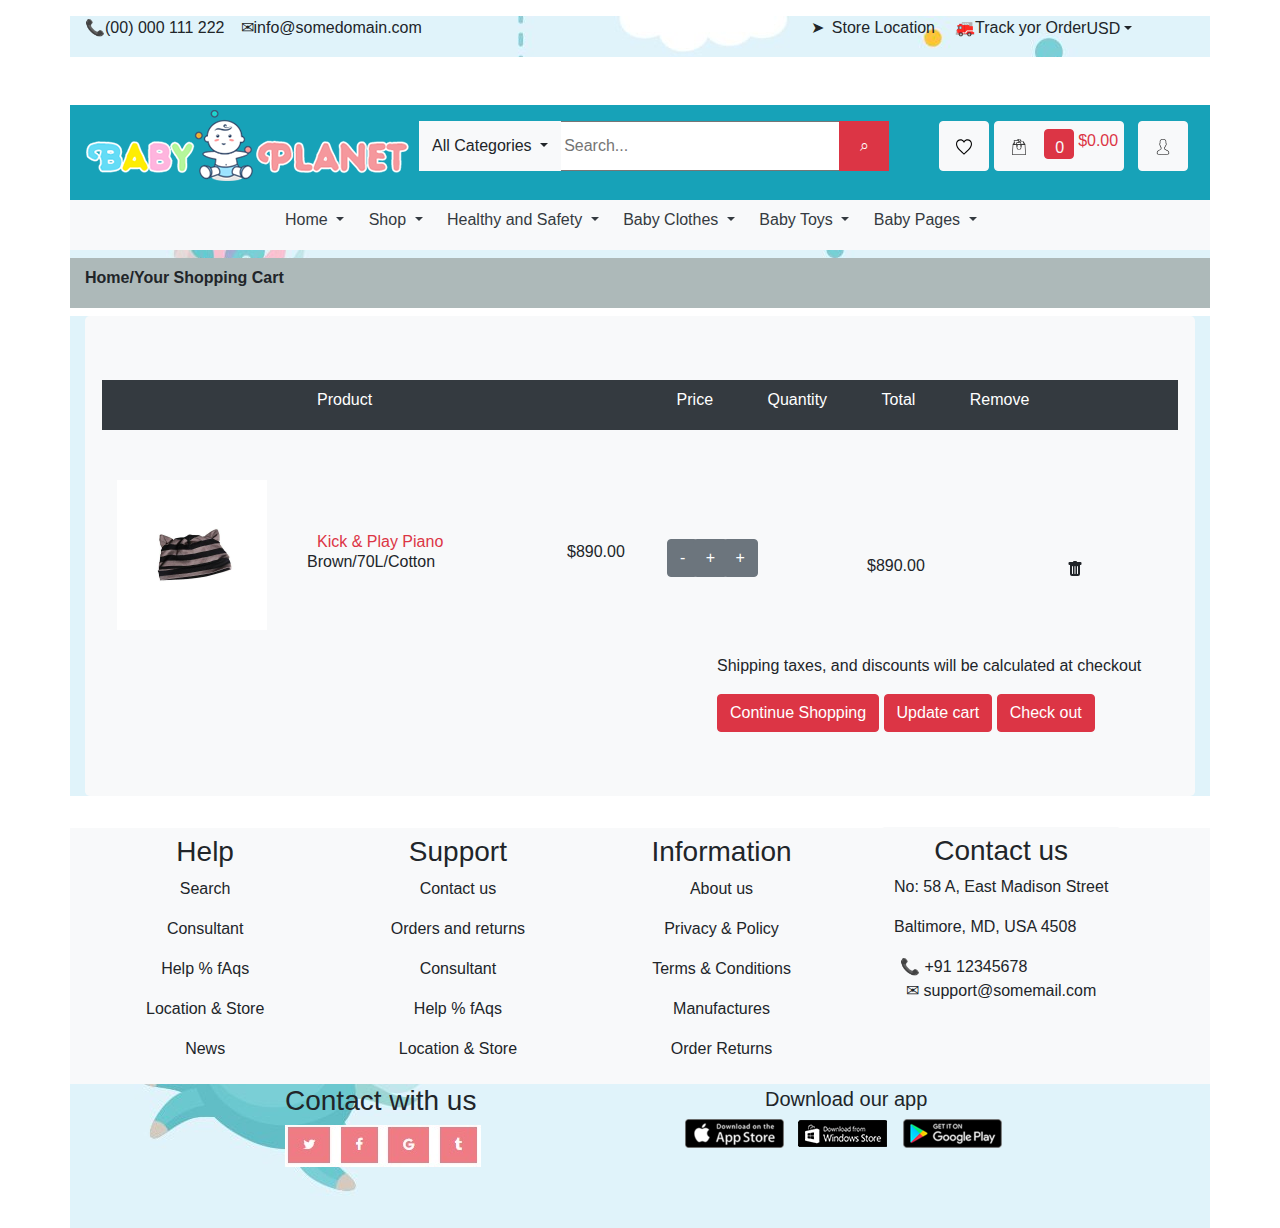
<file: Bootstrap Praktika/index5.html>
<!DOCTYPE html>
<html lang="en">
<head>
    <meta charset="UTF-8">
    <title>Title</title>
    <link rel="stylesheet" href="css/bootstrap.css">
    <link rel="stylesheet" href="css/main5.css">

</head>
<body>

<div class="container">
    <div class="row mt-3">
        <div class="col-md-12">
            <span class="float-left">&#128222;</span><p class="float-left">(00) 000 111 222</p>
            <span class="float-left ml-3">&#9993;</span><p class="float-left">info@somedomain.com</p>
            <span style="margin-left: -275px">&#10148;</span>
            <p class="float-left" style="margin-left: 410px">Store Location</p>
            <span class="float-left" style="margin-left: 20px">&#128658;</span>
            <p class="float-left" style="margin-left: 0">Track yor Order</p>
            <p class="dropdown-toggle" data-toggle="dropdown" style="margin-top: -23px;margin-left: 100px">USD</p>
            <ul class="dropdown-menu" style="margin-left: 800px">
                <li class="dropdown-item">Dollar$</li>
            </ul>
        </div>
    </div>
</div>
<div class="container body mt-5">
    <div class="row mt-2 bg-info sticky-top">
        <div class="col-md-12 my-3">
            <form action="#">
                <div class="input-group">
                    <div class="input-group-prepend">
                        <img src="rasmlar/e-Commerce/images/logo.png" style="margin-top: -13px" alt="">
                        <button type="button" class="btn btn-light dropdown-toggle" data-toggle="dropdown" style="height: 50px;margin-left: 10px">
                            All Categories
                        </button>
                        <div class="dropdown-menu">
                            <div class="dropdown-item">Home</div>
                            <div class="dropdown-item">Shop</div>
                            <div class="dropdown-item">Baby Clothes</div>
                            <div class="dropdown-item">Baby Toys</div>
                        </div>
                    </div>
                    <input type="text" style="width: 280px;height: 50px" placeholder="Search..." >
                    <div class="input-group-append">
                        <button type="button" class="btn btn-danger" style="width: 50px;height: 50px">&telrec;</button>
                    </div>
                    <button type="button" class="btn btn-light" style="height: 50px;width: 50px;margin-left: 50px">
                        <img src="rasmlar/e-Commerce/images/icon/favorite.svg" height="16" width="16" alt="">
                    </button>
                    <button type="button" class="btn btn-light" style="height: 50px;margin-left: 5px;width: 130px">
                        <img src="rasmlar/e-Commerce/images/icon/shopping-bag.svg" width="16" height="16" style="margin-left: -80px" alt="">
                        <button type="button" class="btn btn-danger my-2" style="width: 30px;height: 30px;margin-left: -80px">
                            <a href="#" class="text-light" style="margin-left: -2px;margin-top: -10px">0</a>
                        </button>
                        <a href="#" class="text-danger mt-2 ml-1">$0.00</a>
                    </button>
                    <button type="button" class="btn btn-light" style="width: 50px;height: 50px;margin-left: 20px">
                        <img src="rasmlar/e-Commerce/images/icon/user.svg" height="16" width="16" alt="">
                    </button>
                </div>
            </form>
        </div>
    </div>
    <div class="row  bg-light" style="height: 50px">
        <div class="col-md-12 mt-2">
            <a href="#" class="dropdown-toggle text-dark" data-toggle="dropdown" style="margin-left: 200px;text-decoration: none">
                Home
            </a>
            <div class="dropdown-menu">
                <a href="http://localhost:63342/Bootstrap%20katta%20praktika/index.html?_ijt=tj4atnle2e75q88lsbpg7nhian" class="dropdown-item">About</a>
                <a href="http://localhost:63342/Bootstrap%20katta%20praktika/index1.html?_ijt=hdltjf8mj9dp3buok1ibajif6p" class="dropdown-item" style="text-decoration: none">Products</a>
                <a href="http://localhost:63342/Bootstrap%20katta%20praktika/index2.html?_ijt=hdltjf8mj9dp3buok1ibajif6p" class="dropdown-item">Blog</a>
                <a href="http://localhost:63342/Bootstrap%20katta%20praktika/index3.html?_ijt=hdltjf8mj9dp3buok1ibajif6p" class="dropdown-item">Contact us</a>
                <a href="http://localhost:63342/Bootstrap%20katta%20praktika/index4.html?_ijt=hdltjf8mj9dp3buok1ibajif6p" class="dropdown-item">E-Commerence</a>
                <a href="http://localhost:63342/Bootstrap%20katta%20praktika/index5.html?_ijt=hdltjf8mj9dp3buok1ibajif6p" class="dropdown-item">Korzinka</a>
                <a href="http://localhost:63342/Bootstrap%20katta%20praktika/index6.html?_ijt=hdltjf8mj9dp3buok1ibajif6p" class="dropdown-item">Login</a>
                <a href="http://localhost:63342/Bootstrap%20katta%20praktika/index7.html?_ijt=hdltjf8mj9dp3buok1ibajif6p" class="dropdown-item">One Products</a>
                <a href="http://localhost:63342/Bootstrap%20katta%20praktika/index8.html?_ijt=hdltjf8mj9dp3buok1ibajif6p" class="dropdown-item">Registration</a>
                <a href="http://localhost:63342/Bootstrap%20katta%20praktika/index9.html?_ijt=hdltjf8mj9dp3buok1ibajif6p" class="dropdown-item">Search</a>
            </div>
            <a href="#" class="dropdown-toggle text-dark" data-toggle="dropdown" style="margin-left: 20px;text-decoration: none">
                Shop
            </a>
            <div class="dropdown-menu">
                <a href="http://localhost:63342/Bootstrap%20katta%20praktika/index.html?_ijt=tj4atnle2e75q88lsbpg7nhian" class="dropdown-item">About</a>
                <a href="http://localhost:63342/Bootstrap%20katta%20praktika/index1.html?_ijt=hdltjf8mj9dp3buok1ibajif6p" class="dropdown-item" style="text-decoration: none">Products</a>
                <a href="http://localhost:63342/Bootstrap%20katta%20praktika/index2.html?_ijt=hdltjf8mj9dp3buok1ibajif6p" class="dropdown-item">Blog</a>
                <a href="http://localhost:63342/Bootstrap%20katta%20praktika/index3.html?_ijt=hdltjf8mj9dp3buok1ibajif6p" class="dropdown-item">Contact us</a>
                <a href="http://localhost:63342/Bootstrap%20katta%20praktika/index4.html?_ijt=hdltjf8mj9dp3buok1ibajif6p" class="dropdown-item">E-Commerence</a>
                <a href="http://localhost:63342/Bootstrap%20katta%20praktika/index5.html?_ijt=hdltjf8mj9dp3buok1ibajif6p" class="dropdown-item">Korzinka</a>
                <a href="http://localhost:63342/Bootstrap%20katta%20praktika/index6.html?_ijt=hdltjf8mj9dp3buok1ibajif6p" class="dropdown-item">Login</a>
                <a href="http://localhost:63342/Bootstrap%20katta%20praktika/index7.html?_ijt=hdltjf8mj9dp3buok1ibajif6p" class="dropdown-item">One Products</a>
                <a href="http://localhost:63342/Bootstrap%20katta%20praktika/index8.html?_ijt=hdltjf8mj9dp3buok1ibajif6p" class="dropdown-item">Registration</a>
                <a href="http://localhost:63342/Bootstrap%20katta%20praktika/index9.html?_ijt=hdltjf8mj9dp3buok1ibajif6p" class="dropdown-item">Search</a>
            </div>
            <a href="#" class="dropdown-toggle text-dark" data-toggle="dropdown" style="margin-left: 20px;text-decoration: none">
                Healthy and Safety
            </a>
            <div class="dropdown-menu">
                <a href="http://localhost:63342/Bootstrap%20katta%20praktika/index.html?_ijt=tj4atnle2e75q88lsbpg7nhian" class="dropdown-item">About</a>
                <a href="http://localhost:63342/Bootstrap%20katta%20praktika/index1.html?_ijt=hdltjf8mj9dp3buok1ibajif6p" class="dropdown-item" style="text-decoration: none">Products</a>
                <a href="http://localhost:63342/Bootstrap%20katta%20praktika/index2.html?_ijt=hdltjf8mj9dp3buok1ibajif6p" class="dropdown-item">Blog</a>
                <a href="http://localhost:63342/Bootstrap%20katta%20praktika/index3.html?_ijt=hdltjf8mj9dp3buok1ibajif6p" class="dropdown-item">Contact us</a>
                <a href="http://localhost:63342/Bootstrap%20katta%20praktika/index4.html?_ijt=hdltjf8mj9dp3buok1ibajif6p" class="dropdown-item">E-Commerence</a>
                <a href="http://localhost:63342/Bootstrap%20katta%20praktika/index5.html?_ijt=hdltjf8mj9dp3buok1ibajif6p" class="dropdown-item">Korzinka</a>
                <a href="http://localhost:63342/Bootstrap%20katta%20praktika/index6.html?_ijt=hdltjf8mj9dp3buok1ibajif6p" class="dropdown-item">Login</a>
                <a href="http://localhost:63342/Bootstrap%20katta%20praktika/index7.html?_ijt=hdltjf8mj9dp3buok1ibajif6p" class="dropdown-item">One Products</a>
                <a href="http://localhost:63342/Bootstrap%20katta%20praktika/index8.html?_ijt=hdltjf8mj9dp3buok1ibajif6p" class="dropdown-item">Registration</a>
                <a href="http://localhost:63342/Bootstrap%20katta%20praktika/index9.html?_ijt=hdltjf8mj9dp3buok1ibajif6p" class="dropdown-item">Search</a>
            </div>
            <a href="#" class="dropdown-toggle text-dark" data-toggle="dropdown" style="margin-left: 20px;text-decoration: none">
                Baby Clothes
            </a>
            <div class="dropdown-menu">
                <a href="http://localhost:63342/Bootstrap%20katta%20praktika/index.html?_ijt=tj4atnle2e75q88lsbpg7nhian" class="dropdown-item">About</a>
                <a href="http://localhost:63342/Bootstrap%20katta%20praktika/index1.html?_ijt=hdltjf8mj9dp3buok1ibajif6p" class="dropdown-item" style="text-decoration: none">Products</a>
                <a href="http://localhost:63342/Bootstrap%20katta%20praktika/index2.html?_ijt=hdltjf8mj9dp3buok1ibajif6p" class="dropdown-item">Blog</a>
                <a href="http://localhost:63342/Bootstrap%20katta%20praktika/index3.html?_ijt=hdltjf8mj9dp3buok1ibajif6p" class="dropdown-item">Contact us</a>
                <a href="http://localhost:63342/Bootstrap%20katta%20praktika/index4.html?_ijt=hdltjf8mj9dp3buok1ibajif6p" class="dropdown-item">E-Commerence</a>
                <a href="http://localhost:63342/Bootstrap%20katta%20praktika/index5.html?_ijt=hdltjf8mj9dp3buok1ibajif6p" class="dropdown-item">Korzinka</a>
                <a href="http://localhost:63342/Bootstrap%20katta%20praktika/index6.html?_ijt=hdltjf8mj9dp3buok1ibajif6p" class="dropdown-item">Login</a>
                <a href="http://localhost:63342/Bootstrap%20katta%20praktika/index7.html?_ijt=hdltjf8mj9dp3buok1ibajif6p" class="dropdown-item">One Products</a>
                <a href="http://localhost:63342/Bootstrap%20katta%20praktika/index8.html?_ijt=hdltjf8mj9dp3buok1ibajif6p" class="dropdown-item">Registration</a>
                <a href="http://localhost:63342/Bootstrap%20katta%20praktika/index9.html?_ijt=hdltjf8mj9dp3buok1ibajif6p" class="dropdown-item">Search</a>
            </div>
            <a href="#" class="dropdown-toggle text-dark" data-toggle="dropdown" style="margin-left: 20px;text-decoration: none">
                Baby Toys
            </a>
            <div class="dropdown-menu">
                <a href="http://localhost:63342/Bootstrap%20katta%20praktika/index.html?_ijt=tj4atnle2e75q88lsbpg7nhian" class="dropdown-item">About</a>
                <a href="http://localhost:63342/Bootstrap%20katta%20praktika/index1.html?_ijt=hdltjf8mj9dp3buok1ibajif6p" class="dropdown-item" style="text-decoration: none">Products</a>
                <a href="http://localhost:63342/Bootstrap%20katta%20praktika/index2.html?_ijt=hdltjf8mj9dp3buok1ibajif6p" class="dropdown-item">Blog</a>
                <a href="http://localhost:63342/Bootstrap%20katta%20praktika/index3.html?_ijt=hdltjf8mj9dp3buok1ibajif6p" class="dropdown-item">Contact us</a>
                <a href="http://localhost:63342/Bootstrap%20katta%20praktika/index4.html?_ijt=hdltjf8mj9dp3buok1ibajif6p" class="dropdown-item">E-Commerence</a>
                <a href="http://localhost:63342/Bootstrap%20katta%20praktika/index5.html?_ijt=hdltjf8mj9dp3buok1ibajif6p" class="dropdown-item">Korzinka</a>
                <a href="http://localhost:63342/Bootstrap%20katta%20praktika/index6.html?_ijt=hdltjf8mj9dp3buok1ibajif6p" class="dropdown-item">Login</a>
                <a href="http://localhost:63342/Bootstrap%20katta%20praktika/index7.html?_ijt=hdltjf8mj9dp3buok1ibajif6p" class="dropdown-item">One Products</a>
                <a href="http://localhost:63342/Bootstrap%20katta%20praktika/index8.html?_ijt=hdltjf8mj9dp3buok1ibajif6p" class="dropdown-item">Registration</a>
                <a href="http://localhost:63342/Bootstrap%20katta%20praktika/index9.html?_ijt=hdltjf8mj9dp3buok1ibajif6p" class="dropdown-item">Search</a>
            </div>
            <a href="#" class="dropdown-toggle text-dark" data-toggle="dropdown" style="margin-left: 20px;text-decoration: none">
                Baby Pages
            </a>
            <div class="dropdown-menu">
                <a href="http://localhost:63342/Bootstrap%20katta%20praktika/index.html?_ijt=tj4atnle2e75q88lsbpg7nhian" class="dropdown-item">About</a>
                <a href="http://localhost:63342/Bootstrap%20katta%20praktika/index1.html?_ijt=hdltjf8mj9dp3buok1ibajif6p" class="dropdown-item" style="text-decoration: none">Products</a>
                <a href="http://localhost:63342/Bootstrap%20katta%20praktika/index2.html?_ijt=hdltjf8mj9dp3buok1ibajif6p" class="dropdown-item">Blog</a>
                <a href="http://localhost:63342/Bootstrap%20katta%20praktika/index3.html?_ijt=hdltjf8mj9dp3buok1ibajif6p" class="dropdown-item">Contact us</a>
                <a href="http://localhost:63342/Bootstrap%20katta%20praktika/index4.html?_ijt=hdltjf8mj9dp3buok1ibajif6p" class="dropdown-item">E-Commerence</a>
                <a href="http://localhost:63342/Bootstrap%20katta%20praktika/index5.html?_ijt=hdltjf8mj9dp3buok1ibajif6p" class="dropdown-item">Korzinka</a>
                <a href="http://localhost:63342/Bootstrap%20katta%20praktika/index6.html?_ijt=hdltjf8mj9dp3buok1ibajif6p" class="dropdown-item">Login</a>
                <a href="http://localhost:63342/Bootstrap%20katta%20praktika/index7.html?_ijt=hdltjf8mj9dp3buok1ibajif6p" class="dropdown-item">One Products</a>
                <a href="http://localhost:63342/Bootstrap%20katta%20praktika/index8.html?_ijt=hdltjf8mj9dp3buok1ibajif6p" class="dropdown-item">Registration</a>
                <a href="http://localhost:63342/Bootstrap%20katta%20praktika/index9.html?_ijt=hdltjf8mj9dp3buok1ibajif6p" class="dropdown-item">Search</a>
            </div>
        </div>
    </div>
    <div class="row my-2" style="background-color: #adb9b9;height: 50px">
        <div class="col-md-12 my-2 font-weight-bold">
            Home/Your Shopping Cart
        </div>
    </div>
</div>
<div class="container">
    <div class="jumbotron bg-light">
        <div class="row bg-dark" style="height: 50px">
            <div class="col-md-12 mt-2">
                <a href="#" style="color: white;margin-left: 200px;text-decoration: none">Product</a>
                <a href="#" style="color: white;margin-left: 300px;text-decoration: none">Price</a>
                <a href="#" style="color: white;margin-left: 50px;text-decoration: none">Quantity</a>
                <a href="#" style="color: white;margin-left: 50px;text-decoration: none">Total</a>
                <a href="#" style="color: white;margin-left: 50px;text-decoration: none">Remove</a>
            </div>
        </div>
        <div class="row">
            <div class="col-md-12">
                <img src="rasmlar/e-Commerce/images/tovars/baby25_grande.jpg" style="float: left;margin-top: 50px" height="150" width="150" alt="">
                <p class="text-danger" style="margin-top: 100px;margin-left: 200px">Kick & Play Piano</p>
                <p style="margin-left: 190px;margin-top: -20px">Brown/70L/Cotton</p>
                <p style="margin-left: 450px;margin-top: -50px">$890.00</p>
                <button type="button" class="btn btn-secondary d-inline-block" style="margin-left: 400px;margin-top: -70px">-</button>
                <button type="button" class="btn btn-secondary d-inline-block" style="margin-left: -10px;margin-top: -70px">+</button>
                <button type="button" class="btn btn-secondary d-inline-block" style="margin-left: -10px;margin-top: -70px">+</button>
                <p style="margin-left: 750px;margin-top: -50px">$890.00</p>
                <svg style="margin-left: 950px;position: relative;top: -70px" xmlns="http://www.w3.org/2000/svg" width="16" height="16" fill="currentColor" class="bi bi-trash-fill" viewBox="0 0 16 16">
                    <path d="M2.5 1a1 1 0 0 0-1 1v1a1 1 0 0 0 1 1H3v9a2 2 0 0 0 2 2h6a2 2 0 0 0 2-2V4h.5a1 1 0 0 0 1-1V2a1 1 0 0 0-1-1H10a1 1 0 0 0-1-1H7a1 1 0 0 0-1 1H2.5zm3 4a.5.5 0 0 1 .5.5v7a.5.5 0 0 1-1 0v-7a.5.5 0 0 1 .5-.5zM8 5a.5.5 0 0 1 .5.5v7a.5.5 0 0 1-1 0v-7A.5.5 0 0 1 8 5zm3 .5v7a.5.5 0 0 1-1 0v-7a.5.5 0 0 1 1 0z"/>
                </svg>
                <p style="margin-left: 600px">Shipping taxes, and discounts will be calculated at checkout</p>
                <button type="button" class="btn btn-danger" style="margin-left: 600px">Continue Shopping</button>
                <button type="button" class="btn btn-danger">Update cart</button>
                <button type="button" class="btn btn-danger">Check out</button>
            </div>
        </div>
    </div>
</div>
<div class="container bg-light" style="height: 400px">
    <div class="row mt-4 bg-light">
        <div class="col-md-12">
            <a type="button" class="btn btn-light mx-5">
                <h3>Help</h3>
                <p>Search</p>
                <p>Consultant</p>
                <p>Help % fAqs</p>
                <p>Location & Store</p>
                <p>News</p>
            </a>
            <a type="button" class="btn btn-light mx-5">
                <h3>Support</h3>
                <p>Contact us</p>
                <p>Orders and returns</p>
                <p>Consultant</p>
                <p>Help % fAqs</p>
                <p>Location & Store</p>
            </a>
            <a type="button" class="btn btn-light mx-5">
                <h3>Information</h3>
                <p>About us</p>
                <p>Privacy & Policy</p>
                <p>Terms & Conditions</p>
                <p>Manufactures</p>
                <p>Order Returns</p>
            </a>
            <a type="button" class="btn btn-light mx-4" style="margin-top: -75px">
                <h3>Contact us</h3>
                <p class="text-left">No: 58 A, East Madison Street</p>
                <p class="text-left">Baltimore, MD, USA 4508</p>
                <span style="margin-left: -75px">&#128222; +91 12345678</span> <br>
                <span style="margin-top: 30px">&#9993; support@somemail.com</span>
            </a>
        </div>
    </div>
    <h3 style="margin-left: 200px">Contact with us</h3>
    <img src="rasmlar/e-Commerce/belgilar.PNG" style="margin-left: 200px" alt="">
    <h5 style="margin-left: 680px;margin-top: -80px">Download our app</h5>
    <img src="rasmlar/e-Commerce/images/icon/App-logo-1.png" style="margin-left: 600px;float: left" alt="">
    <img src="rasmlar/e-Commerce/images/icon/App-logo-2.png" style="margin-left: 10px" alt="">
    <img src="rasmlar/e-Commerce/images/icon/App-logo-3.png" style="margin-left: 10px;float: left" alt="">
    <a href="#" class="fixed"></a>
</div>
<script src="js/jQuery.min.js"></script>
<script src="js/src/popover.js"></script>
<script src="js/bootstrap.js"></script>
</body>
</html>
</file>
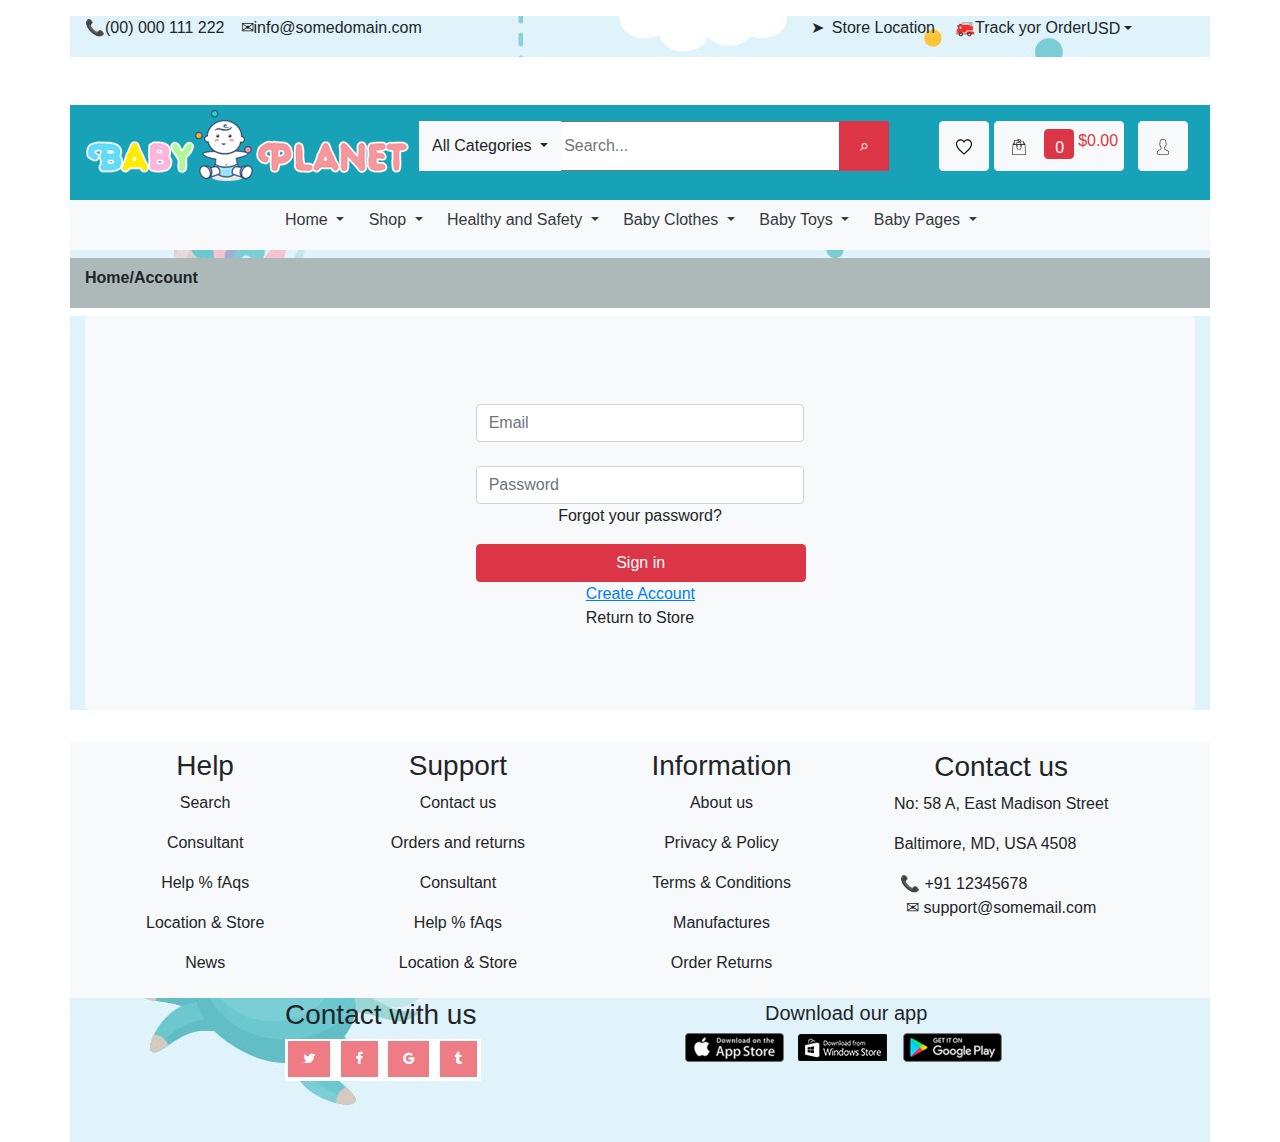
<file: Bootstrap Praktika/index6.html>
<!DOCTYPE html>
<html lang="en">
<head>
    <meta charset="UTF-8">
    <title>Title</title>
    <link rel="stylesheet" href="css/bootstrap.css">
    <link rel="stylesheet" href="css/main6.css">
</head>
<body>

<div class="container">
    <div class="row mt-3">
        <div class="col-md-12">
            <span class="float-left">&#128222;</span><p class="float-left">(00) 000 111 222</p>
            <span class="float-left ml-3">&#9993;</span><p class="float-left">info@somedomain.com</p>
            <span style="margin-left: -275px">&#10148;</span>
            <p class="float-left" style="margin-left: 410px">Store Location</p>
            <span class="float-left" style="margin-left: 20px">&#128658;</span>
            <p class="float-left" style="margin-left: 0">Track yor Order</p>
            <p class="dropdown-toggle" data-toggle="dropdown" style="margin-top: -23px;margin-left: 100px">USD</p>
            <ul class="dropdown-menu" style="margin-left: 800px">
                <li class="dropdown-item">Dollar$</li>
            </ul>
        </div>
    </div>
</div>
<div class="container body mt-5">
    <div class="row mt-2 bg-info sticky-top">
        <div class="col-md-12 my-3">
            <form action="#">
                <div class="input-group">
                    <div class="input-group-prepend">
                        <img src="rasmlar/e-Commerce/images/logo.png" style="margin-top: -13px" alt="">
                        <button type="button" class="btn btn-light dropdown-toggle" data-toggle="dropdown" style="height: 50px;margin-left: 10px">
                            All Categories
                        </button>
                        <div class="dropdown-menu">
                            <div class="dropdown-item">Home</div>
                            <div class="dropdown-item">Shop</div>
                            <div class="dropdown-item">Baby Clothes</div>
                            <div class="dropdown-item">Baby Toys</div>
                        </div>
                    </div>
                    <input type="text" style="width: 280px;height: 50px" placeholder="Search..." >
                    <div class="input-group-append">
                        <button type="button" class="btn btn-danger" style="width: 50px;height: 50px">&telrec;</button>
                    </div>
                    <button type="button" class="btn btn-light" style="height: 50px;width: 50px;margin-left: 50px">
                        <img src="rasmlar/e-Commerce/images/icon/favorite.svg" height="16" width="16" alt="">
                    </button>
                    <button type="button" class="btn btn-light" style="height: 50px;margin-left: 5px;width: 130px">
                        <img src="rasmlar/e-Commerce/images/icon/shopping-bag.svg" width="16" height="16" style="margin-left: -80px" alt="">
                        <button type="button" class="btn btn-danger my-2" style="width: 30px;height: 30px;margin-left: -80px">
                            <a href="#" class="text-light" style="margin-left: -2px;margin-top: -10px">0</a>
                        </button>
                        <a href="#" class="text-danger mt-2 ml-1">$0.00</a>
                    </button>
                    <button type="button" class="btn btn-light" style="width: 50px;height: 50px;margin-left: 20px">
                        <img src="rasmlar/e-Commerce/images/icon/user.svg" height="16" width="16" alt="">
                    </button>
                </div>
            </form>
        </div>
    </div>
    <div class="row  bg-light" style="height: 50px">
        <div class="col-md-12 mt-2">
            <a href="#" class="dropdown-toggle text-dark" data-toggle="dropdown" style="margin-left: 200px;text-decoration: none">
                Home
            </a>
            <div class="dropdown-menu">
                <a href="http://localhost:63342/Bootstrap%20katta%20praktika/index.html?_ijt=tj4atnle2e75q88lsbpg7nhian" class="dropdown-item">About</a>
                <a href="http://localhost:63342/Bootstrap%20katta%20praktika/index1.html?_ijt=hdltjf8mj9dp3buok1ibajif6p" class="dropdown-item" style="text-decoration: none">Products</a>
                <a href="http://localhost:63342/Bootstrap%20katta%20praktika/index2.html?_ijt=hdltjf8mj9dp3buok1ibajif6p" class="dropdown-item">Blog</a>
                <a href="http://localhost:63342/Bootstrap%20katta%20praktika/index3.html?_ijt=hdltjf8mj9dp3buok1ibajif6p" class="dropdown-item">Contact us</a>
                <a href="http://localhost:63342/Bootstrap%20katta%20praktika/index4.html?_ijt=hdltjf8mj9dp3buok1ibajif6p" class="dropdown-item">E-Commerence</a>
                <a href="http://localhost:63342/Bootstrap%20katta%20praktika/index5.html?_ijt=hdltjf8mj9dp3buok1ibajif6p" class="dropdown-item">Korzinka</a>
                <a href="http://localhost:63342/Bootstrap%20katta%20praktika/index6.html?_ijt=hdltjf8mj9dp3buok1ibajif6p" class="dropdown-item">Login</a>
                <a href="http://localhost:63342/Bootstrap%20katta%20praktika/index7.html?_ijt=hdltjf8mj9dp3buok1ibajif6p" class="dropdown-item">One Products</a>
                <a href="http://localhost:63342/Bootstrap%20katta%20praktika/index8.html?_ijt=hdltjf8mj9dp3buok1ibajif6p" class="dropdown-item">Registration</a>
                <a href="http://localhost:63342/Bootstrap%20katta%20praktika/index9.html?_ijt=hdltjf8mj9dp3buok1ibajif6p" class="dropdown-item">Search</a>
            </div>
            <a href="#" class="dropdown-toggle text-dark" data-toggle="dropdown" style="margin-left: 20px;text-decoration: none">
                Shop
            </a>
            <div class="dropdown-menu">
                <a href="http://localhost:63342/Bootstrap%20katta%20praktika/index.html?_ijt=tj4atnle2e75q88lsbpg7nhian" class="dropdown-item">About</a>
                <a href="http://localhost:63342/Bootstrap%20katta%20praktika/index1.html?_ijt=hdltjf8mj9dp3buok1ibajif6p" class="dropdown-item" style="text-decoration: none">Products</a>
                <a href="http://localhost:63342/Bootstrap%20katta%20praktika/index2.html?_ijt=hdltjf8mj9dp3buok1ibajif6p" class="dropdown-item">Blog</a>
                <a href="http://localhost:63342/Bootstrap%20katta%20praktika/index3.html?_ijt=hdltjf8mj9dp3buok1ibajif6p" class="dropdown-item">Contact us</a>
                <a href="http://localhost:63342/Bootstrap%20katta%20praktika/index4.html?_ijt=hdltjf8mj9dp3buok1ibajif6p" class="dropdown-item">E-Commerence</a>
                <a href="http://localhost:63342/Bootstrap%20katta%20praktika/index5.html?_ijt=hdltjf8mj9dp3buok1ibajif6p" class="dropdown-item">Korzinka</a>
                <a href="http://localhost:63342/Bootstrap%20katta%20praktika/index6.html?_ijt=hdltjf8mj9dp3buok1ibajif6p" class="dropdown-item">Login</a>
                <a href="http://localhost:63342/Bootstrap%20katta%20praktika/index7.html?_ijt=hdltjf8mj9dp3buok1ibajif6p" class="dropdown-item">One Products</a>
                <a href="http://localhost:63342/Bootstrap%20katta%20praktika/index8.html?_ijt=hdltjf8mj9dp3buok1ibajif6p" class="dropdown-item">Registration</a>
                <a href="http://localhost:63342/Bootstrap%20katta%20praktika/index9.html?_ijt=hdltjf8mj9dp3buok1ibajif6p" class="dropdown-item">Search</a>
            </div>
            <a href="#" class="dropdown-toggle text-dark" data-toggle="dropdown" style="margin-left: 20px;text-decoration: none">
                Healthy and Safety
            </a>
            <div class="dropdown-menu">
                <a href="http://localhost:63342/Bootstrap%20katta%20praktika/index.html?_ijt=tj4atnle2e75q88lsbpg7nhian" class="dropdown-item">About</a>
                <a href="http://localhost:63342/Bootstrap%20katta%20praktika/index1.html?_ijt=hdltjf8mj9dp3buok1ibajif6p" class="dropdown-item" style="text-decoration: none">Products</a>
                <a href="http://localhost:63342/Bootstrap%20katta%20praktika/index2.html?_ijt=hdltjf8mj9dp3buok1ibajif6p" class="dropdown-item">Blog</a>
                <a href="http://localhost:63342/Bootstrap%20katta%20praktika/index3.html?_ijt=hdltjf8mj9dp3buok1ibajif6p" class="dropdown-item">Contact us</a>
                <a href="http://localhost:63342/Bootstrap%20katta%20praktika/index4.html?_ijt=hdltjf8mj9dp3buok1ibajif6p" class="dropdown-item">E-Commerence</a>
                <a href="http://localhost:63342/Bootstrap%20katta%20praktika/index5.html?_ijt=hdltjf8mj9dp3buok1ibajif6p" class="dropdown-item">Korzinka</a>
                <a href="http://localhost:63342/Bootstrap%20katta%20praktika/index6.html?_ijt=hdltjf8mj9dp3buok1ibajif6p" class="dropdown-item">Login</a>
                <a href="http://localhost:63342/Bootstrap%20katta%20praktika/index7.html?_ijt=hdltjf8mj9dp3buok1ibajif6p" class="dropdown-item">One Products</a>
                <a href="http://localhost:63342/Bootstrap%20katta%20praktika/index8.html?_ijt=hdltjf8mj9dp3buok1ibajif6p" class="dropdown-item">Registration</a>
                <a href="http://localhost:63342/Bootstrap%20katta%20praktika/index9.html?_ijt=hdltjf8mj9dp3buok1ibajif6p" class="dropdown-item">Search</a>
            </div>
            <a href="#" class="dropdown-toggle text-dark" data-toggle="dropdown" style="margin-left: 20px;text-decoration: none">
                Baby Clothes
            </a>
            <div class="dropdown-menu">
                <a href="http://localhost:63342/Bootstrap%20katta%20praktika/index.html?_ijt=tj4atnle2e75q88lsbpg7nhian" class="dropdown-item">About</a>
                <a href="http://localhost:63342/Bootstrap%20katta%20praktika/index1.html?_ijt=hdltjf8mj9dp3buok1ibajif6p" class="dropdown-item" style="text-decoration: none">Products</a>
                <a href="http://localhost:63342/Bootstrap%20katta%20praktika/index2.html?_ijt=hdltjf8mj9dp3buok1ibajif6p" class="dropdown-item">Blog</a>
                <a href="http://localhost:63342/Bootstrap%20katta%20praktika/index3.html?_ijt=hdltjf8mj9dp3buok1ibajif6p" class="dropdown-item">Contact us</a>
                <a href="http://localhost:63342/Bootstrap%20katta%20praktika/index4.html?_ijt=hdltjf8mj9dp3buok1ibajif6p" class="dropdown-item">E-Commerence</a>
                <a href="http://localhost:63342/Bootstrap%20katta%20praktika/index5.html?_ijt=hdltjf8mj9dp3buok1ibajif6p" class="dropdown-item">Korzinka</a>
                <a href="http://localhost:63342/Bootstrap%20katta%20praktika/index6.html?_ijt=hdltjf8mj9dp3buok1ibajif6p" class="dropdown-item">Login</a>
                <a href="http://localhost:63342/Bootstrap%20katta%20praktika/index7.html?_ijt=hdltjf8mj9dp3buok1ibajif6p" class="dropdown-item">One Products</a>
                <a href="http://localhost:63342/Bootstrap%20katta%20praktika/index8.html?_ijt=hdltjf8mj9dp3buok1ibajif6p" class="dropdown-item">Registration</a>
                <a href="http://localhost:63342/Bootstrap%20katta%20praktika/index9.html?_ijt=hdltjf8mj9dp3buok1ibajif6p" class="dropdown-item">Search</a>
            </div>
            <a href="#" class="dropdown-toggle text-dark" data-toggle="dropdown" style="margin-left: 20px;text-decoration: none">
                Baby Toys
            </a>
            <div class="dropdown-menu">
                <a href="http://localhost:63342/Bootstrap%20katta%20praktika/index.html?_ijt=tj4atnle2e75q88lsbpg7nhian" class="dropdown-item">About</a>
                <a href="http://localhost:63342/Bootstrap%20katta%20praktika/index1.html?_ijt=hdltjf8mj9dp3buok1ibajif6p" class="dropdown-item" style="text-decoration: none">Products</a>
                <a href="http://localhost:63342/Bootstrap%20katta%20praktika/index2.html?_ijt=hdltjf8mj9dp3buok1ibajif6p" class="dropdown-item">Blog</a>
                <a href="http://localhost:63342/Bootstrap%20katta%20praktika/index3.html?_ijt=hdltjf8mj9dp3buok1ibajif6p" class="dropdown-item">Contact us</a>
                <a href="http://localhost:63342/Bootstrap%20katta%20praktika/index4.html?_ijt=hdltjf8mj9dp3buok1ibajif6p" class="dropdown-item">E-Commerence</a>
                <a href="http://localhost:63342/Bootstrap%20katta%20praktika/index5.html?_ijt=hdltjf8mj9dp3buok1ibajif6p" class="dropdown-item">Korzinka</a>
                <a href="http://localhost:63342/Bootstrap%20katta%20praktika/index6.html?_ijt=hdltjf8mj9dp3buok1ibajif6p" class="dropdown-item">Login</a>
                <a href="http://localhost:63342/Bootstrap%20katta%20praktika/index7.html?_ijt=hdltjf8mj9dp3buok1ibajif6p" class="dropdown-item">One Products</a>
                <a href="http://localhost:63342/Bootstrap%20katta%20praktika/index8.html?_ijt=hdltjf8mj9dp3buok1ibajif6p" class="dropdown-item">Registration</a>
                <a href="http://localhost:63342/Bootstrap%20katta%20praktika/index9.html?_ijt=hdltjf8mj9dp3buok1ibajif6p" class="dropdown-item">Search</a>
            </div>
            <a href="#" class="dropdown-toggle text-dark" data-toggle="dropdown" style="margin-left: 20px;text-decoration: none">
                Baby Pages
            </a>
            <div class="dropdown-menu">
                <a href="http://localhost:63342/Bootstrap%20katta%20praktika/index.html?_ijt=tj4atnle2e75q88lsbpg7nhian" class="dropdown-item">About</a>
                <a href="http://localhost:63342/Bootstrap%20katta%20praktika/index1.html?_ijt=hdltjf8mj9dp3buok1ibajif6p" class="dropdown-item" style="text-decoration: none">Products</a>
                <a href="http://localhost:63342/Bootstrap%20katta%20praktika/index2.html?_ijt=hdltjf8mj9dp3buok1ibajif6p" class="dropdown-item">Blog</a>
                <a href="http://localhost:63342/Bootstrap%20katta%20praktika/index3.html?_ijt=hdltjf8mj9dp3buok1ibajif6p" class="dropdown-item">Contact us</a>
                <a href="http://localhost:63342/Bootstrap%20katta%20praktika/index4.html?_ijt=hdltjf8mj9dp3buok1ibajif6p" class="dropdown-item">E-Commerence</a>
                <a href="http://localhost:63342/Bootstrap%20katta%20praktika/index5.html?_ijt=hdltjf8mj9dp3buok1ibajif6p" class="dropdown-item">Korzinka</a>
                <a href="http://localhost:63342/Bootstrap%20katta%20praktika/index6.html?_ijt=hdltjf8mj9dp3buok1ibajif6p" class="dropdown-item">Login</a>
                <a href="http://localhost:63342/Bootstrap%20katta%20praktika/index7.html?_ijt=hdltjf8mj9dp3buok1ibajif6p" class="dropdown-item">One Products</a>
                <a href="http://localhost:63342/Bootstrap%20katta%20praktika/index8.html?_ijt=hdltjf8mj9dp3buok1ibajif6p" class="dropdown-item">Registration</a>
                <a href="http://localhost:63342/Bootstrap%20katta%20praktika/index9.html?_ijt=hdltjf8mj9dp3buok1ibajif6p" class="dropdown-item">Search</a>
            </div>
        </div>
    </div>
    <div class="row my-2" style="background-color: #adb9b9;height: 50px">
        <div class="col-md-12 my-2 font-weight-bold">
            Home/Account
        </div>
    </div>
</div>
<div class="container">
    <div class="jumbotron bg-light">
        <div class="row">
            <div class="col-md-4 offset-4">
                <label for="email"></label>
                <input type="text" id="email" placeholder="Email" class="form-control">
                <label for="password"></label>
                <input type="text" id="password" placeholder="Password" class="form-control">
                <p class="text-center">Forgot your password?</p>
                <button type="button" class="btn btn-danger" style="width:330px">Sign in</button>
                <a href="#" style="margin-left: 110px;text-decoration: underline">Create Account</a>
                <p class="text-center">Return to Store</p>
            </div>
        </div>
    </div>
</div>
<div class="container bg-light" style="height: 400px">
    <div class="row mt-4 bg-light">
        <div class="col-md-12">
            <a type="button" class="btn btn-light mx-5">
                <h3>Help</h3>
                <p>Search</p>
                <p>Consultant</p>
                <p>Help % fAqs</p>
                <p>Location & Store</p>
                <p>News</p>
            </a>
            <a type="button" class="btn btn-light mx-5">
                <h3>Support</h3>
                <p>Contact us</p>
                <p>Orders and returns</p>
                <p>Consultant</p>
                <p>Help % fAqs</p>
                <p>Location & Store</p>
            </a>
            <a type="button" class="btn btn-light mx-5">
                <h3>Information</h3>
                <p>About us</p>
                <p>Privacy & Policy</p>
                <p>Terms & Conditions</p>
                <p>Manufactures</p>
                <p>Order Returns</p>
            </a>
            <a type="button" class="btn btn-light mx-4" style="margin-top: -70px">
                <h3>Contact us</h3>
                <p class="text-left">No: 58 A, East Madison Street</p>
                <p class="text-left">Baltimore, MD, USA 4508</p>
                <span style="margin-left: -75px">&#128222; +91 12345678</span> <br>
                <span style="margin-top: 30px">&#9993; support@somemail.com</span>
            </a>
        </div>
    </div>
    <h3 style="margin-left: 200px">Contact with us</h3>
    <img src="rasmlar/e-Commerce/belgilar.PNG" style="margin-left: 200px" alt="">
    <h5 style="margin-left: 680px;margin-top: -80px">Download our app</h5>
    <img src="rasmlar/e-Commerce/images/icon/App-logo-1.png" style="margin-left: 600px;float: left" alt="">
    <img src="rasmlar/e-Commerce/images/icon/App-logo-2.png" style="margin-left: 10px" alt="">
    <img src="rasmlar/e-Commerce/images/icon/App-logo-3.png" style="margin-left: 10px;float: left" alt="">
</div>

<script src="js/jQuery.min.js"></script>
<script src="js/src/popover.js"></script>
<script src="js/bootstrap.js"></script>
</body>
</html>
</file>
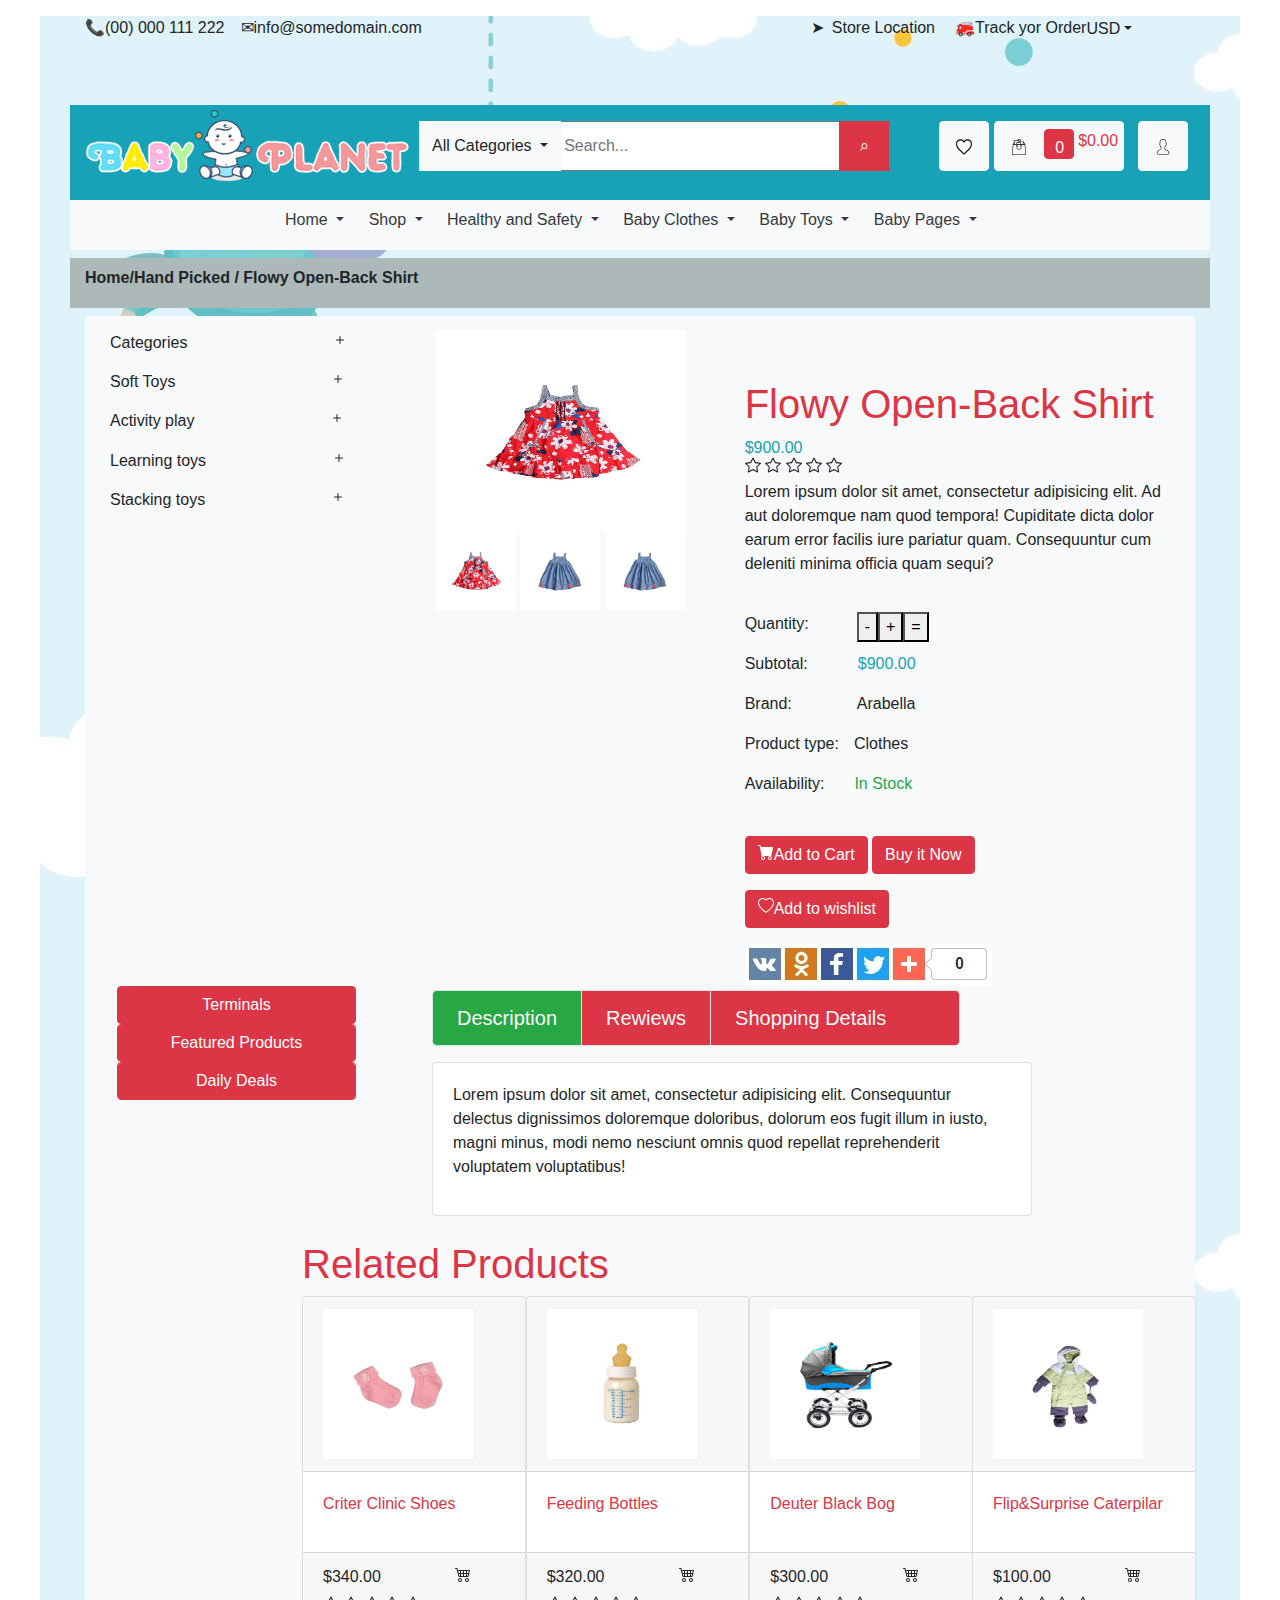
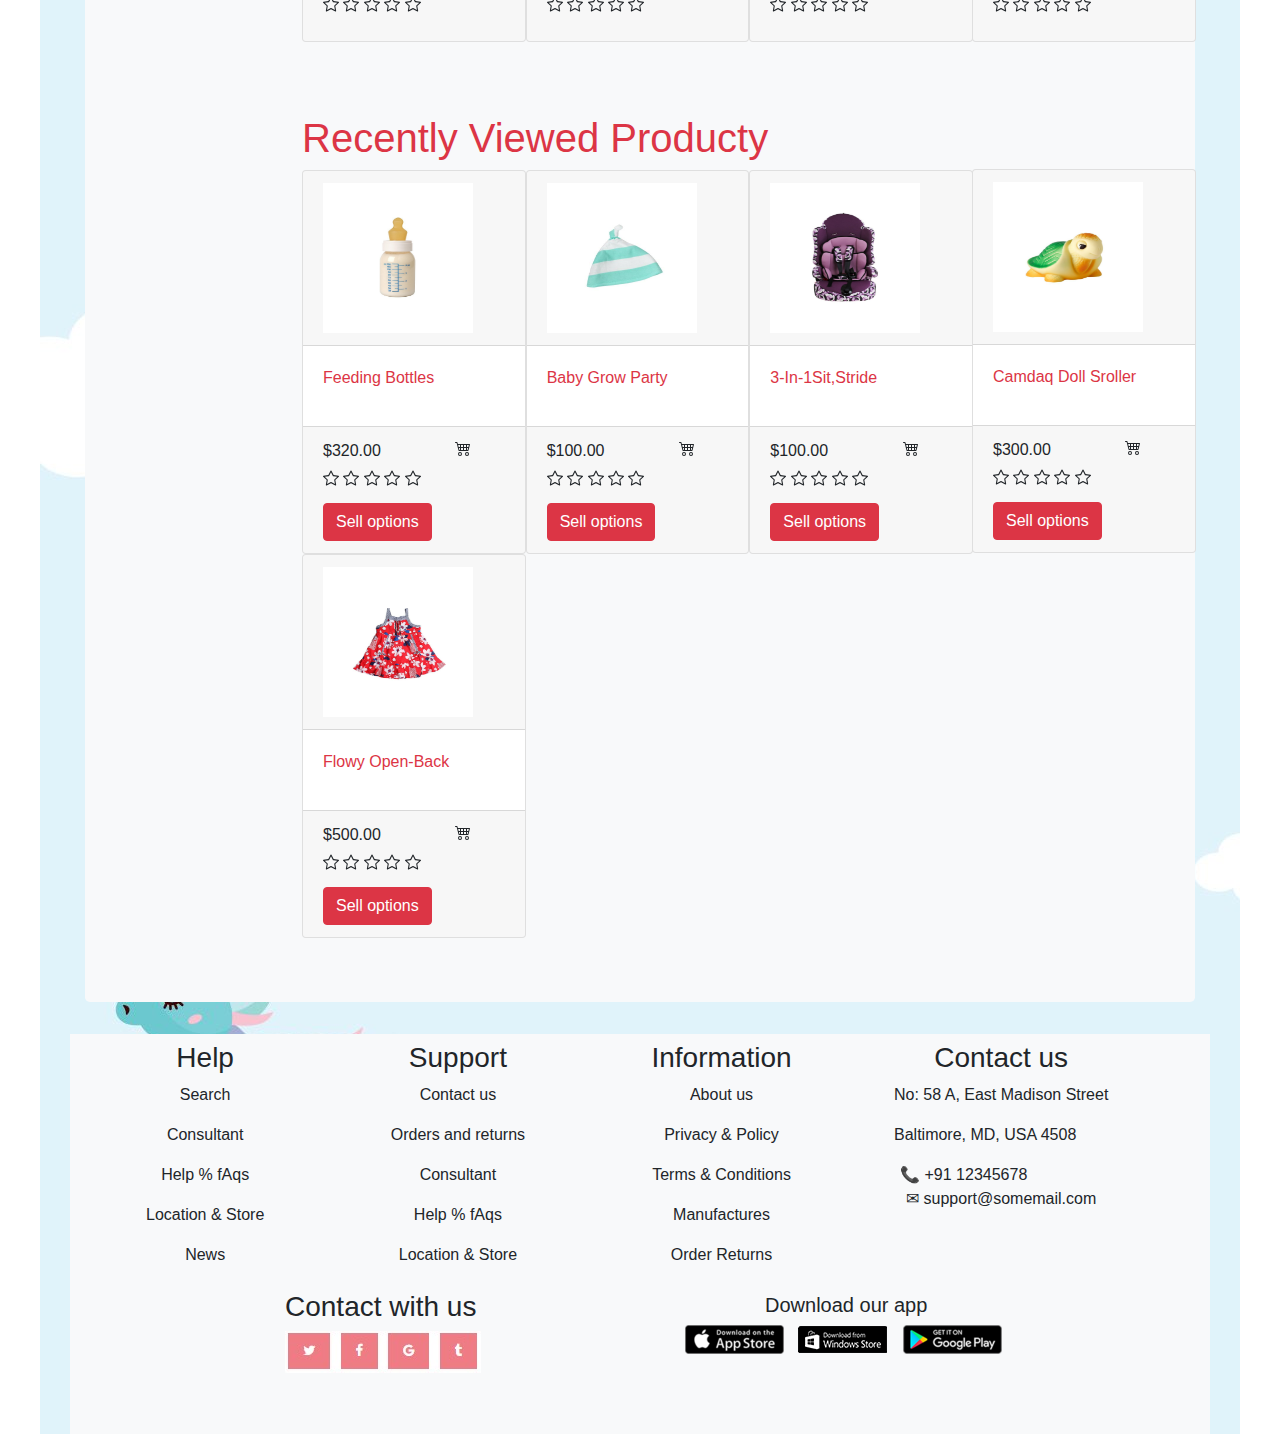
<file: Bootstrap Praktika/index7.html>
<!DOCTYPE html>
<html lang="en">
<head>
    <meta charset="UTF-8">
    <title>Title</title>
    <link rel="stylesheet" href="css/bootstrap.css">
    <link rel="stylesheet" href="css/main7.css">
</head>
<body>
<div class="jumbotron1">
    <div class="container">
        <div class="row mt-3">
            <div class="col-md-12">
                <span class="float-left">&#128222;</span><p class="float-left">(00) 000 111 222</p>
                <span class="float-left ml-3">&#9993;</span><p class="float-left">info@somedomain.com</p>
                <span style="margin-left: -275px">&#10148;</span>
                <p class="float-left" style="margin-left: 410px">Store Location</p>
                <span class="float-left" style="margin-left: 20px">&#128658;</span>
                <p class="float-left" style="margin-left: 0">Track yor Order</p>
                <p class="dropdown-toggle" data-toggle="dropdown" style="margin-top: -23px;margin-left: 100px">USD</p>
                <ul class="dropdown-menu" style="margin-left: 800px">
                    <li class="dropdown-item">Dollar$</li>
                </ul>
            </div>
        </div>
    </div>
    <div class="container body mt-5">
        <div class="row mt-2 bg-info sticky-top">
            <div class="col-md-12 my-3">
                <form action="#">
                    <div class="input-group">
                        <div class="input-group-prepend">
                            <img src="rasmlar/e-Commerce/images/logo.png" style="margin-top: -13px" alt="">
                            <button type="button" class="btn btn-light dropdown-toggle" data-toggle="dropdown" style="height: 50px;margin-left: 10px">
                                All Categories
                            </button>
                            <div class="dropdown-menu">
                                <div class="dropdown-item">Home</div>
                                <div class="dropdown-item">Shop</div>
                                <div class="dropdown-item">Baby Clothes</div>
                                <div class="dropdown-item">Baby Toys</div>
                            </div>
                        </div>
                        <input type="text" style="width: 280px;height: 50px" placeholder="Search..." >
                        <div class="input-group-append">
                            <button type="button" class="btn btn-danger" style="width: 50px;height: 50px">&telrec;</button>
                        </div>
                        <button type="button" class="btn btn-light" style="height: 50px;width: 50px;margin-left: 50px">
                            <img src="rasmlar/e-Commerce/images/icon/favorite.svg" height="16" width="16" alt="">
                        </button>
                        <button type="button" class="btn btn-light" style="height: 50px;margin-left: 5px;width: 130px">
                            <img src="rasmlar/e-Commerce/images/icon/shopping-bag.svg" width="16" height="16" style="margin-left: -80px" alt="">
                            <button type="button" class="btn btn-danger my-2" style="width: 30px;height: 30px;margin-left: -80px">
                                <a href="#" class="text-light" style="margin-left: -2px;margin-top: -10px">0</a>
                            </button>
                            <a href="#" class="text-danger mt-2 ml-1">$0.00</a>
                        </button>
                        <button type="button" class="btn btn-light" style="width: 50px;height: 50px;margin-left: 20px">
                            <img src="rasmlar/e-Commerce/images/icon/user.svg" height="16" width="16" alt="">
                        </button>
                    </div>
                </form>
            </div>
        </div>
        <div class="row  bg-light" style="height: 50px">
            <div class="col-md-12 mt-2">
                <a href="#" class="dropdown-toggle text-dark" data-toggle="dropdown" style="margin-left: 200px;text-decoration: none">
                    Home
                </a>
                <div class="dropdown-menu">
                    <a href="http://localhost:63342/Bootstrap%20katta%20praktika/index.html?_ijt=tj4atnle2e75q88lsbpg7nhian" class="dropdown-item">About</a>
                    <a href="http://localhost:63342/Bootstrap%20katta%20praktika/index1.html?_ijt=hdltjf8mj9dp3buok1ibajif6p" class="dropdown-item" style="text-decoration: none">Products</a>
                    <a href="http://localhost:63342/Bootstrap%20katta%20praktika/index2.html?_ijt=hdltjf8mj9dp3buok1ibajif6p" class="dropdown-item">Blog</a>
                    <a href="http://localhost:63342/Bootstrap%20katta%20praktika/index3.html?_ijt=hdltjf8mj9dp3buok1ibajif6p" class="dropdown-item">Contact us</a>
                    <a href="http://localhost:63342/Bootstrap%20katta%20praktika/index4.html?_ijt=hdltjf8mj9dp3buok1ibajif6p" class="dropdown-item">E-Commerence</a>
                    <a href="http://localhost:63342/Bootstrap%20katta%20praktika/index5.html?_ijt=hdltjf8mj9dp3buok1ibajif6p" class="dropdown-item">Korzinka</a>
                    <a href="http://localhost:63342/Bootstrap%20katta%20praktika/index6.html?_ijt=hdltjf8mj9dp3buok1ibajif6p" class="dropdown-item">Login</a>
                    <a href="http://localhost:63342/Bootstrap%20katta%20praktika/index7.html?_ijt=hdltjf8mj9dp3buok1ibajif6p" class="dropdown-item">One Products</a>
                    <a href="http://localhost:63342/Bootstrap%20katta%20praktika/index8.html?_ijt=hdltjf8mj9dp3buok1ibajif6p" class="dropdown-item">Registration</a>
                    <a href="http://localhost:63342/Bootstrap%20katta%20praktika/index9.html?_ijt=hdltjf8mj9dp3buok1ibajif6p" class="dropdown-item">Search</a>
                </div>
                <a href="#" class="dropdown-toggle text-dark" data-toggle="dropdown" style="margin-left: 20px;text-decoration: none">
                    Shop
                </a>
                <div class="dropdown-menu">
                    <a href="http://localhost:63342/Bootstrap%20katta%20praktika/index.html?_ijt=tj4atnle2e75q88lsbpg7nhian" class="dropdown-item">About</a>
                    <a href="http://localhost:63342/Bootstrap%20katta%20praktika/index1.html?_ijt=hdltjf8mj9dp3buok1ibajif6p" class="dropdown-item" style="text-decoration: none">Products</a>
                    <a href="http://localhost:63342/Bootstrap%20katta%20praktika/index2.html?_ijt=hdltjf8mj9dp3buok1ibajif6p" class="dropdown-item">Blog</a>
                    <a href="http://localhost:63342/Bootstrap%20katta%20praktika/index3.html?_ijt=hdltjf8mj9dp3buok1ibajif6p" class="dropdown-item">Contact us</a>
                    <a href="http://localhost:63342/Bootstrap%20katta%20praktika/index4.html?_ijt=hdltjf8mj9dp3buok1ibajif6p" class="dropdown-item">E-Commerence</a>
                    <a href="http://localhost:63342/Bootstrap%20katta%20praktika/index5.html?_ijt=hdltjf8mj9dp3buok1ibajif6p" class="dropdown-item">Korzinka</a>
                    <a href="http://localhost:63342/Bootstrap%20katta%20praktika/index6.html?_ijt=hdltjf8mj9dp3buok1ibajif6p" class="dropdown-item">Login</a>
                    <a href="http://localhost:63342/Bootstrap%20katta%20praktika/index7.html?_ijt=hdltjf8mj9dp3buok1ibajif6p" class="dropdown-item">One Products</a>
                    <a href="http://localhost:63342/Bootstrap%20katta%20praktika/index8.html?_ijt=hdltjf8mj9dp3buok1ibajif6p" class="dropdown-item">Registration</a>
                    <a href="http://localhost:63342/Bootstrap%20katta%20praktika/index9.html?_ijt=hdltjf8mj9dp3buok1ibajif6p" class="dropdown-item">Search</a>
                </div>
                <a href="#" class="dropdown-toggle text-dark" data-toggle="dropdown" style="margin-left: 20px;text-decoration: none">
                    Healthy and Safety
                </a>
                <div class="dropdown-menu">
                    <a href="http://localhost:63342/Bootstrap%20katta%20praktika/index.html?_ijt=tj4atnle2e75q88lsbpg7nhian" class="dropdown-item">About</a>
                    <a href="http://localhost:63342/Bootstrap%20katta%20praktika/index1.html?_ijt=hdltjf8mj9dp3buok1ibajif6p" class="dropdown-item" style="text-decoration: none">Products</a>
                    <a href="http://localhost:63342/Bootstrap%20katta%20praktika/index2.html?_ijt=hdltjf8mj9dp3buok1ibajif6p" class="dropdown-item">Blog</a>
                    <a href="http://localhost:63342/Bootstrap%20katta%20praktika/index3.html?_ijt=hdltjf8mj9dp3buok1ibajif6p" class="dropdown-item">Contact us</a>
                    <a href="http://localhost:63342/Bootstrap%20katta%20praktika/index4.html?_ijt=hdltjf8mj9dp3buok1ibajif6p" class="dropdown-item">E-Commerence</a>
                    <a href="http://localhost:63342/Bootstrap%20katta%20praktika/index5.html?_ijt=hdltjf8mj9dp3buok1ibajif6p" class="dropdown-item">Korzinka</a>
                    <a href="http://localhost:63342/Bootstrap%20katta%20praktika/index6.html?_ijt=hdltjf8mj9dp3buok1ibajif6p" class="dropdown-item">Login</a>
                    <a href="http://localhost:63342/Bootstrap%20katta%20praktika/index7.html?_ijt=hdltjf8mj9dp3buok1ibajif6p" class="dropdown-item">One Products</a>
                    <a href="http://localhost:63342/Bootstrap%20katta%20praktika/index8.html?_ijt=hdltjf8mj9dp3buok1ibajif6p" class="dropdown-item">Registration</a>
                    <a href="http://localhost:63342/Bootstrap%20katta%20praktika/index9.html?_ijt=hdltjf8mj9dp3buok1ibajif6p" class="dropdown-item">Search</a>
                </div>
                <a href="#" class="dropdown-toggle text-dark" data-toggle="dropdown" style="margin-left: 20px;text-decoration: none">
                    Baby Clothes
                </a>
                <div class="dropdown-menu">
                    <a href="http://localhost:63342/Bootstrap%20katta%20praktika/index.html?_ijt=tj4atnle2e75q88lsbpg7nhian" class="dropdown-item">About</a>
                    <a href="http://localhost:63342/Bootstrap%20katta%20praktika/index1.html?_ijt=hdltjf8mj9dp3buok1ibajif6p" class="dropdown-item" style="text-decoration: none">Products</a>
                    <a href="http://localhost:63342/Bootstrap%20katta%20praktika/index2.html?_ijt=hdltjf8mj9dp3buok1ibajif6p" class="dropdown-item">Blog</a>
                    <a href="http://localhost:63342/Bootstrap%20katta%20praktika/index3.html?_ijt=hdltjf8mj9dp3buok1ibajif6p" class="dropdown-item">Contact us</a>
                    <a href="http://localhost:63342/Bootstrap%20katta%20praktika/index4.html?_ijt=hdltjf8mj9dp3buok1ibajif6p" class="dropdown-item">E-Commerence</a>
                    <a href="http://localhost:63342/Bootstrap%20katta%20praktika/index5.html?_ijt=hdltjf8mj9dp3buok1ibajif6p" class="dropdown-item">Korzinka</a>
                    <a href="http://localhost:63342/Bootstrap%20katta%20praktika/index6.html?_ijt=hdltjf8mj9dp3buok1ibajif6p" class="dropdown-item">Login</a>
                    <a href="http://localhost:63342/Bootstrap%20katta%20praktika/index7.html?_ijt=hdltjf8mj9dp3buok1ibajif6p" class="dropdown-item">One Products</a>
                    <a href="http://localhost:63342/Bootstrap%20katta%20praktika/index8.html?_ijt=hdltjf8mj9dp3buok1ibajif6p" class="dropdown-item">Registration</a>
                    <a href="http://localhost:63342/Bootstrap%20katta%20praktika/index9.html?_ijt=hdltjf8mj9dp3buok1ibajif6p" class="dropdown-item">Search</a>
                </div>
                <a href="#" class="dropdown-toggle text-dark" data-toggle="dropdown" style="margin-left: 20px;text-decoration: none">
                    Baby Toys
                </a>
                <div class="dropdown-menu">
                    <a href="http://localhost:63342/Bootstrap%20katta%20praktika/index.html?_ijt=tj4atnle2e75q88lsbpg7nhian" class="dropdown-item">About</a>
                    <a href="http://localhost:63342/Bootstrap%20katta%20praktika/index1.html?_ijt=hdltjf8mj9dp3buok1ibajif6p" class="dropdown-item" style="text-decoration: none">Products</a>
                    <a href="http://localhost:63342/Bootstrap%20katta%20praktika/index2.html?_ijt=hdltjf8mj9dp3buok1ibajif6p" class="dropdown-item">Blog</a>
                    <a href="http://localhost:63342/Bootstrap%20katta%20praktika/index3.html?_ijt=hdltjf8mj9dp3buok1ibajif6p" class="dropdown-item">Contact us</a>
                    <a href="http://localhost:63342/Bootstrap%20katta%20praktika/index4.html?_ijt=hdltjf8mj9dp3buok1ibajif6p" class="dropdown-item">E-Commerence</a>
                    <a href="http://localhost:63342/Bootstrap%20katta%20praktika/index5.html?_ijt=hdltjf8mj9dp3buok1ibajif6p" class="dropdown-item">Korzinka</a>
                    <a href="http://localhost:63342/Bootstrap%20katta%20praktika/index6.html?_ijt=hdltjf8mj9dp3buok1ibajif6p" class="dropdown-item">Login</a>
                    <a href="http://localhost:63342/Bootstrap%20katta%20praktika/index7.html?_ijt=hdltjf8mj9dp3buok1ibajif6p" class="dropdown-item">One Products</a>
                    <a href="http://localhost:63342/Bootstrap%20katta%20praktika/index8.html?_ijt=hdltjf8mj9dp3buok1ibajif6p" class="dropdown-item">Registration</a>
                    <a href="http://localhost:63342/Bootstrap%20katta%20praktika/index9.html?_ijt=hdltjf8mj9dp3buok1ibajif6p" class="dropdown-item">Search</a>
                </div>
                <a href="#" class="dropdown-toggle text-dark" data-toggle="dropdown" style="margin-left: 20px;text-decoration: none">
                    Baby Pages
                </a>
                <div class="dropdown-menu">
                    <a href="http://localhost:63342/Bootstrap%20katta%20praktika/index.html?_ijt=tj4atnle2e75q88lsbpg7nhian" class="dropdown-item">About</a>
                    <a href="http://localhost:63342/Bootstrap%20katta%20praktika/index1.html?_ijt=hdltjf8mj9dp3buok1ibajif6p" class="dropdown-item" style="text-decoration: none">Products</a>
                    <a href="http://localhost:63342/Bootstrap%20katta%20praktika/index2.html?_ijt=hdltjf8mj9dp3buok1ibajif6p" class="dropdown-item">Blog</a>
                    <a href="http://localhost:63342/Bootstrap%20katta%20praktika/index3.html?_ijt=hdltjf8mj9dp3buok1ibajif6p" class="dropdown-item">Contact us</a>
                    <a href="http://localhost:63342/Bootstrap%20katta%20praktika/index4.html?_ijt=hdltjf8mj9dp3buok1ibajif6p" class="dropdown-item">E-Commerence</a>
                    <a href="http://localhost:63342/Bootstrap%20katta%20praktika/index5.html?_ijt=hdltjf8mj9dp3buok1ibajif6p" class="dropdown-item">Korzinka</a>
                    <a href="http://localhost:63342/Bootstrap%20katta%20praktika/index6.html?_ijt=hdltjf8mj9dp3buok1ibajif6p" class="dropdown-item">Login</a>
                    <a href="http://localhost:63342/Bootstrap%20katta%20praktika/index7.html?_ijt=hdltjf8mj9dp3buok1ibajif6p" class="dropdown-item">One Products</a>
                    <a href="http://localhost:63342/Bootstrap%20katta%20praktika/index8.html?_ijt=hdltjf8mj9dp3buok1ibajif6p" class="dropdown-item">Registration</a>
                    <a href="http://localhost:63342/Bootstrap%20katta%20praktika/index9.html?_ijt=hdltjf8mj9dp3buok1ibajif6p" class="dropdown-item">Search</a>
                </div>
            </div>
        </div>
        <div class="row my-2" style="background-color: #adb9b9;height: 50px">
            <div class="col-md-12 my-2 font-weight-bold">
                Home/Hand Picked / Flowy Open-Back Shirt
            </div>
        </div>
    </div>
    <div class="container">
        <div class="jumbotron bg-light">
            <div class="row">
                <div class="col-md-3">
                    <button type="button" class="btn btn-light form-control" data-toggle="collapse" data-target="#myBox" style="margin-left: -20px;margin-top: -100px;">
                        Categories
                        <svg style="margin-left: 140px" xmlns="http://www.w3.org/2000/svg" width="16" height="16" fill="currentColor" class="bi bi-plus" viewBox="0 0 16 16">
                            <path d="M8 4a.5.5 0 0 1 .5.5v3h3a.5.5 0 0 1 0 1h-3v3a.5.5 0 0 1-1 0v-3h-3a.5.5 0 0 1 0-1h3v-3A.5.5 0 0 1 8 4z"/>
                        </svg>
                    </button>
                    <div class="collapse" id="myBox" style="margin-left: -20px;position: relative;top: -40px">
                        <img src="rasmlar/e-Commerce/images/img/image%20(9).jpg" style="margin-top: 30px;margin-left: 50px" alt="">
                    </div>
                    <button type="button" class="btn btn-light form-control" data-toggle="collapse" data-target="#myBox1" style="margin-left: -20px;margin-top: -70px;">
                        Soft Toys
                        <svg style="margin-left: 150px" xmlns="http://www.w3.org/2000/svg" width="16" height="16" fill="currentColor" class="bi bi-plus" viewBox="0 0 16 16">
                            <path d="M8 4a.5.5 0 0 1 .5.5v3h3a.5.5 0 0 1 0 1h-3v3a.5.5 0 0 1-1 0v-3h-3a.5.5 0 0 1 0-1h3v-3A.5.5 0 0 1 8 4z"/>
                        </svg>
                    </button>
                    <div class="collapse" id="myBox1" style="margin-left: -20px;position: relative;top: -30px">
                        <img src="rasmlar/e-Commerce/images/img/image%20(9).jpg" style="margin-top: 30px;margin-left: 50px" alt="">
                    </div>
                    <button type="button" class="btn btn-light form-control" data-toggle="collapse" data-target="#myBox2" style="margin-left: -20px;margin-top: -40px;">
                        Activity play
                        <svg style="margin-left: 130px" xmlns="http://www.w3.org/2000/svg" width="16" height="16" fill="currentColor" class="bi bi-plus" viewBox="0 0 16 16">
                            <path d="M8 4a.5.5 0 0 1 .5.5v3h3a.5.5 0 0 1 0 1h-3v3a.5.5 0 0 1-1 0v-3h-3a.5.5 0 0 1 0-1h3v-3A.5.5 0 0 1 8 4z"/>
                        </svg>
                    </button>
                    <div class="collapse" id="myBox2" style="position: relative;top: -20px;">
                        <img src="rasmlar/e-Commerce/images/img/image%20(9).jpg" style="margin-top: 30px" alt="">
                    </div>
                    <button type="button" class="btn btn-light form-control" data-toggle="collapse" data-target="#myBox3" style="margin-left: -20px;margin-top: -10px;">
                        Learning toys
                        <svg style="margin-left: 120px" xmlns="http://www.w3.org/2000/svg" width="16" height="16" fill="currentColor" class="bi bi-plus" viewBox="0 0 16 16">
                            <path d="M8 4a.5.5 0 0 1 .5.5v3h3a.5.5 0 0 1 0 1h-3v3a.5.5 0 0 1-1 0v-3h-3a.5.5 0 0 1 0-1h3v-3A.5.5 0 0 1 8 4z"/>
                        </svg>
                    </button>
                    <div class="collapse" id="myBox3" style="margin-left: -20px;position: relative;top: -20px">
                        <img src="rasmlar/e-Commerce/images/img/image%20(9).jpg" style="margin-top: 30px;margin-left: 50px" alt="">
                    </div>
                    <button type="button" class="btn btn-light form-control" data-toggle="collapse" data-target="#myBox4" style="margin-left: -20px;margin-top: 1px;">
                        Stacking toys
                        <svg style="margin-left: 120px" xmlns="http://www.w3.org/2000/svg" width="16" height="16" fill="currentColor" class="bi bi-plus" viewBox="0 0 16 16">
                            <path d="M8 4a.5.5 0 0 1 .5.5v3h3a.5.5 0 0 1 0 1h-3v3a.5.5 0 0 1-1 0v-3h-3a.5.5 0 0 1 0-1h3v-3A.5.5 0 0 1 8 4z"/>
                        </svg>
                    </button>
                    <div class="collapse" id="myBox4" style="margin-left: -20px;position: relative;top: -20px">
                        <img src="rasmlar/e-Commerce/images/img/image%20(9).jpg" style="margin-top: 30px;margin-left: 50px" alt="">
                        <h2 class="text-danger text-center ml-5">Stylish Bags</h2>
                    </div>
                </div>
                <div class="col-md-4">
                    <img src="rasmlar/e-Commerce/images/tovars/baby57.jpg" height="200" width="250" style="margin-top: -50px;margin-left: 50px" alt="">
                    <img src="rasmlar/e-Commerce/images/tovars/baby57.jpg" style="margin-left: 50px" width="80" height="80" alt="">
                    <img src="rasmlar/e-Commerce/images/tovars/baby58.jpg" width="80" height="80" alt="">
                    <img src="rasmlar/e-Commerce/images/tovars/baby58.jpg" width="80" height="80" alt="">
                </div>
                <div class="col-md-5">
                    <h1 class="text-danger">Flowy Open-Back Shirt</h1>
                    <p class="text-info">$900.00</p>
                    <svg style="position: relative;top: -20px" xmlns="http://www.w3.org/2000/svg" width="16" height="16" fill="currentColor" class="bi bi-star" viewBox="0 0 16 16">
                        <path d="M2.866 14.85c-.078.444.36.791.746.593l4.39-2.256 4.389 2.256c.386.198.824-.149.746-.592l-.83-4.73 3.522-3.356c.33-.314.16-.888-.282-.95l-4.898-.696L8.465.792a.513.513 0 0 0-.927 0L5.354 5.12l-4.898.696c-.441.062-.612.636-.283.95l3.523 3.356-.83 4.73zm4.905-2.767-3.686 1.894.694-3.957a.565.565 0 0 0-.163-.505L1.71 6.745l4.052-.576a.525.525 0 0 0 .393-.288L8 2.223l1.847 3.658a.525.525 0 0 0 .393.288l4.052.575-2.906 2.77a.565.565 0 0 0-.163.506l.694 3.957-3.686-1.894a.503.503 0 0 0-.461 0z"/>
                    </svg>
                    <svg style="position: relative;top: -20px" xmlns="http://www.w3.org/2000/svg" width="16" height="16" fill="currentColor" class="bi bi-star" viewBox="0 0 16 16">
                        <path d="M2.866 14.85c-.078.444.36.791.746.593l4.39-2.256 4.389 2.256c.386.198.824-.149.746-.592l-.83-4.73 3.522-3.356c.33-.314.16-.888-.282-.95l-4.898-.696L8.465.792a.513.513 0 0 0-.927 0L5.354 5.12l-4.898.696c-.441.062-.612.636-.283.95l3.523 3.356-.83 4.73zm4.905-2.767-3.686 1.894.694-3.957a.565.565 0 0 0-.163-.505L1.71 6.745l4.052-.576a.525.525 0 0 0 .393-.288L8 2.223l1.847 3.658a.525.525 0 0 0 .393.288l4.052.575-2.906 2.77a.565.565 0 0 0-.163.506l.694 3.957-3.686-1.894a.503.503 0 0 0-.461 0z"/>
                    </svg>
                    <svg style="position: relative;top: -20px" xmlns="http://www.w3.org/2000/svg" width="16" height="16" fill="currentColor" class="bi bi-star" viewBox="0 0 16 16">
                        <path d="M2.866 14.85c-.078.444.36.791.746.593l4.39-2.256 4.389 2.256c.386.198.824-.149.746-.592l-.83-4.73 3.522-3.356c.33-.314.16-.888-.282-.95l-4.898-.696L8.465.792a.513.513 0 0 0-.927 0L5.354 5.12l-4.898.696c-.441.062-.612.636-.283.95l3.523 3.356-.83 4.73zm4.905-2.767-3.686 1.894.694-3.957a.565.565 0 0 0-.163-.505L1.71 6.745l4.052-.576a.525.525 0 0 0 .393-.288L8 2.223l1.847 3.658a.525.525 0 0 0 .393.288l4.052.575-2.906 2.77a.565.565 0 0 0-.163.506l.694 3.957-3.686-1.894a.503.503 0 0 0-.461 0z"/>
                    </svg>
                    <svg style="position: relative;top: -20px" xmlns="http://www.w3.org/2000/svg" width="16" height="16" fill="currentColor" class="bi bi-star" viewBox="0 0 16 16">
                        <path d="M2.866 14.85c-.078.444.36.791.746.593l4.39-2.256 4.389 2.256c.386.198.824-.149.746-.592l-.83-4.73 3.522-3.356c.33-.314.16-.888-.282-.95l-4.898-.696L8.465.792a.513.513 0 0 0-.927 0L5.354 5.12l-4.898.696c-.441.062-.612.636-.283.95l3.523 3.356-.83 4.73zm4.905-2.767-3.686 1.894.694-3.957a.565.565 0 0 0-.163-.505L1.71 6.745l4.052-.576a.525.525 0 0 0 .393-.288L8 2.223l1.847 3.658a.525.525 0 0 0 .393.288l4.052.575-2.906 2.77a.565.565 0 0 0-.163.506l.694 3.957-3.686-1.894a.503.503 0 0 0-.461 0z"/>
                    </svg>
                    <svg style="position: relative;top: -20px" xmlns="http://www.w3.org/2000/svg" width="16" height="16" fill="currentColor" class="bi bi-star" viewBox="0 0 16 16">
                        <path d="M2.866 14.85c-.078.444.36.791.746.593l4.39-2.256 4.389 2.256c.386.198.824-.149.746-.592l-.83-4.73 3.522-3.356c.33-.314.16-.888-.282-.95l-4.898-.696L8.465.792a.513.513 0 0 0-.927 0L5.354 5.12l-4.898.696c-.441.062-.612.636-.283.95l3.523 3.356-.83 4.73zm4.905-2.767-3.686 1.894.694-3.957a.565.565 0 0 0-.163-.505L1.71 6.745l4.052-.576a.525.525 0 0 0 .393-.288L8 2.223l1.847 3.658a.525.525 0 0 0 .393.288l4.052.575-2.906 2.77a.565.565 0 0 0-.163.506l.694 3.957-3.686-1.894a.503.503 0 0 0-.461 0z"/>
                    </svg>
                    <p style="position: relative;top: -20px">
                        Lorem ipsum dolor sit amet, consectetur adipisicing elit.
                        Ad aut doloremque nam quod tempora! Cupiditate dicta dolor
                        earum error facilis iure pariatur quam. Consequuntur cum
                        deleniti minima officia quam sequi?
                    </p>
                    <p class="float-left">Quantity:</p>
                    <button type="button" class="float-left ml-5">-</button>
                    <button type="button" class="float-left">+</button>
                    <button type="button" class="float-left">=</button>
                    <div class="clear" style="clear: both"></div>
                    <p class="float-left">Subtotal:</p>
                    <p class="text-info" style="position: relative;left: 50px">$900.00</p>
                    <p class="float-left">Brand:</p>
                    <p style="position: relative;left: 65px">Arabella</p>
                    <p class="float-left">Product type:</p>
                    <p style="position: relative;left: 15px">Clothes</p>
                    <p class="float-left">Availability:</p>
                    <p class="text-success" style="position: relative;left: 30px">In Stock</p> <br>
                    <button type="button" class="btn btn-danger"><svg xmlns="http://www.w3.org/2000/svg" width="16" height="16" fill="currentColor" class="bi bi-cart-fill" viewBox="0 0 16 16">
                        <path d="M0 1.5A.5.5 0 0 1 .5 1H2a.5.5 0 0 1 .485.379L2.89 3H14.5a.5.5 0 0 1 .491.592l-1.5 8A.5.5 0 0 1 13 12H4a.5.5 0 0 1-.491-.408L2.01 3.607 1.61 2H.5a.5.5 0 0 1-.5-.5zM5 12a2 2 0 1 0 0 4 2 2 0 0 0 0-4zm7 0a2 2 0 1 0 0 4 2 2 0 0 0 0-4zm-7 1a1 1 0 1 1 0 2 1 1 0 0 1 0-2zm7 0a1 1 0 1 1 0 2 1 1 0 0 1 0-2z"/>
                    </svg>Add to Cart</button>
                    <button type="button" class="btn btn-danger">Buy it Now</button>
                    <br>
                    <button type="button" class="btn btn-danger mt-3"><svg xmlns="http://www.w3.org/2000/svg" width="16" height="16" fill="currentColor" class="bi bi-heart" viewBox="0 0 16 16">
                        <path d="m8 2.748-.717-.737C5.6.281 2.514.878 1.4 3.053c-.523 1.023-.641 2.5.314 4.385.92 1.815 2.834 3.989 6.286 6.357 3.452-2.368 5.365-4.542 6.286-6.357.955-1.886.838-3.362.314-4.385C13.486.878 10.4.28 8.717 2.01L8 2.748zM8 15C-7.333 4.868 3.279-3.04 7.824 1.143c.06.055.119.112.176.171a3.12 3.12 0 0 1 .176-.17C12.72-3.042 23.333 4.867 8 15z"/>
                    </svg>Add to wishlist</button>
                    <br>
                    <img src="rasmlar/e-Commerce/images/img/signs.PNG" class="mt-3" alt="">
                </div>
            </div>
            <div class="row">
                <div class="col-md-3">
                    <button type="button" class="btn btn-danger" data-toggle="collapse" data-target="#terminal" style="width: 100%">Terminals</button>
                    <div class="collapse" id="terminal">
                        <div class="card" style="">
                            <div class="card-body">
                                <img src="rasmlar/e-Commerce/images/img/image%20(25).jpg" class="rounded-circle" style="margin-left: 95px" height="100" width="100" alt="">
                                <p class="text-center">Christina Art Director</p>
                                <p class="text-center">
                                    Lorem ipsum dolor sit amet, consectetur adipisicing elit.
                                    Ad beatae commodi hic impedit libero
                                </p>
                                <button type="button" class="btn btn-success" style="border-radius: 12px;height: 25px;margin-left: 100px"></button>
                                <button type="button" class="btn btn-danger" style="border-radius: 12px;height: 25px"></button>
                            </div>
                        </div>
                    </div>
                    <button type="button" class="btn btn-danger form-control" data-toggle="collapse" data-target="#featured">Featured Products</button>
                    <div class="collapse" id="featured">
                        <div class="card">
                            <div class="card-body">
                                <p class="text-danger float-left">Comdaq <br> Doll Stroller</p>
                                <img src="rasmlar/e-Commerce/images/tovars/baby9.jpg" style="margin-left: 100px" width="100" height="100" alt="">
                                <p style="font-size: 25px;position: relative;top: -50px">$300.00</p><br>
                                <p style="text-decoration: line-through;margin-top: -100px;margin-left: 20px">$780.00</p>
                                <svg style="position: relative;top: -10px" xmlns="http://www.w3.org/2000/svg" width="16" height="16" fill="currentColor" class="bi bi-star" viewBox="0 0 16 16">
                                    <path d="M2.866 14.85c-.078.444.36.791.746.593l4.39-2.256 4.389 2.256c.386.198.824-.149.746-.592l-.83-4.73 3.522-3.356c.33-.314.16-.888-.282-.95l-4.898-.696L8.465.792a.513.513 0 0 0-.927 0L5.354 5.12l-4.898.696c-.441.062-.612.636-.283.95l3.523 3.356-.83 4.73zm4.905-2.767-3.686 1.894.694-3.957a.565.565 0 0 0-.163-.505L1.71 6.745l4.052-.576a.525.525 0 0 0 .393-.288L8 2.223l1.847 3.658a.525.525 0 0 0 .393.288l4.052.575-2.906 2.77a.565.565 0 0 0-.163.506l.694 3.957-3.686-1.894a.503.503 0 0 0-.461 0z"/>
                                </svg>
                                <svg style="position: relative;top: -10px" xmlns="http://www.w3.org/2000/svg" width="16" height="16" fill="currentColor" class="bi bi-star" viewBox="0 0 16 16">
                                    <path d="M2.866 14.85c-.078.444.36.791.746.593l4.39-2.256 4.389 2.256c.386.198.824-.149.746-.592l-.83-4.73 3.522-3.356c.33-.314.16-.888-.282-.95l-4.898-.696L8.465.792a.513.513 0 0 0-.927 0L5.354 5.12l-4.898.696c-.441.062-.612.636-.283.95l3.523 3.356-.83 4.73zm4.905-2.767-3.686 1.894.694-3.957a.565.565 0 0 0-.163-.505L1.71 6.745l4.052-.576a.525.525 0 0 0 .393-.288L8 2.223l1.847 3.658a.525.525 0 0 0 .393.288l4.052.575-2.906 2.77a.565.565 0 0 0-.163.506l.694 3.957-3.686-1.894a.503.503 0 0 0-.461 0z"/>
                                </svg>
                                <svg style="position: relative;top: -10px" xmlns="http://www.w3.org/2000/svg" width="16" height="16" fill="currentColor" class="bi bi-star" viewBox="0 0 16 16">
                                    <path d="M2.866 14.85c-.078.444.36.791.746.593l4.39-2.256 4.389 2.256c.386.198.824-.149.746-.592l-.83-4.73 3.522-3.356c.33-.314.16-.888-.282-.95l-4.898-.696L8.465.792a.513.513 0 0 0-.927 0L5.354 5.12l-4.898.696c-.441.062-.612.636-.283.95l3.523 3.356-.83 4.73zm4.905-2.767-3.686 1.894.694-3.957a.565.565 0 0 0-.163-.505L1.71 6.745l4.052-.576a.525.525 0 0 0 .393-.288L8 2.223l1.847 3.658a.525.525 0 0 0 .393.288l4.052.575-2.906 2.77a.565.565 0 0 0-.163.506l.694 3.957-3.686-1.894a.503.503 0 0 0-.461 0z"/>
                                </svg>
                                <svg style="position: relative;top: -10px" xmlns="http://www.w3.org/2000/svg" width="16" height="16" fill="currentColor" class="bi bi-star" viewBox="0 0 16 16">
                                    <path d="M2.866 14.85c-.078.444.36.791.746.593l4.39-2.256 4.389 2.256c.386.198.824-.149.746-.592l-.83-4.73 3.522-3.356c.33-.314.16-.888-.282-.95l-4.898-.696L8.465.792a.513.513 0 0 0-.927 0L5.354 5.12l-4.898.696c-.441.062-.612.636-.283.95l3.523 3.356-.83 4.73zm4.905-2.767-3.686 1.894.694-3.957a.565.565 0 0 0-.163-.505L1.71 6.745l4.052-.576a.525.525 0 0 0 .393-.288L8 2.223l1.847 3.658a.525.525 0 0 0 .393.288l4.052.575-2.906 2.77a.565.565 0 0 0-.163.506l.694 3.957-3.686-1.894a.503.503 0 0 0-.461 0z"/>
                                </svg>
                                <svg style="position: relative;top: -10px" xmlns="http://www.w3.org/2000/svg" width="16" height="16" fill="currentColor" class="bi bi-star" viewBox="0 0 16 16">
                                    <path d="M2.866 14.85c-.078.444.36.791.746.593l4.39-2.256 4.389 2.256c.386.198.824-.149.746-.592l-.83-4.73 3.522-3.356c.33-.314.16-.888-.282-.95l-4.898-.696L8.465.792a.513.513 0 0 0-.927 0L5.354 5.12l-4.898.696c-.441.062-.612.636-.283.95l3.523 3.356-.83 4.73zm4.905-2.767-3.686 1.894.694-3.957a.565.565 0 0 0-.163-.505L1.71 6.745l4.052-.576a.525.525 0 0 0 .393-.288L8 2.223l1.847 3.658a.525.525 0 0 0 .393.288l4.052.575-2.906 2.77a.565.565 0 0 0-.163.506l.694 3.957-3.686-1.894a.503.503 0 0 0-.461 0z"/>
                                </svg>
                            </div>
                        </div>
                        <div class="card">
                            <div class="card-body">
                                <p class="text-danger float-left">Barbie Baby <br> Girl's Booties</p>
                                <img src="rasmlar/e-Commerce/images/tovars/baby48_grande.jpg" style="margin-left: 100px" width="100" height="100" alt="">
                                <p style="font-size: 25px;position: relative;top: -50px">$300.00</p><br>
                                <p style="text-decoration: line-through;margin-top: -100px;margin-left: 20px">$780.00</p>
                                <svg style="position: relative;top: -10px" xmlns="http://www.w3.org/2000/svg" width="16" height="16" fill="currentColor" class="bi bi-star" viewBox="0 0 16 16">
                                    <path d="M2.866 14.85c-.078.444.36.791.746.593l4.39-2.256 4.389 2.256c.386.198.824-.149.746-.592l-.83-4.73 3.522-3.356c.33-.314.16-.888-.282-.95l-4.898-.696L8.465.792a.513.513 0 0 0-.927 0L5.354 5.12l-4.898.696c-.441.062-.612.636-.283.95l3.523 3.356-.83 4.73zm4.905-2.767-3.686 1.894.694-3.957a.565.565 0 0 0-.163-.505L1.71 6.745l4.052-.576a.525.525 0 0 0 .393-.288L8 2.223l1.847 3.658a.525.525 0 0 0 .393.288l4.052.575-2.906 2.77a.565.565 0 0 0-.163.506l.694 3.957-3.686-1.894a.503.503 0 0 0-.461 0z"/>
                                </svg>
                                <svg style="position: relative;top: -10px" xmlns="http://www.w3.org/2000/svg" width="16" height="16" fill="currentColor" class="bi bi-star" viewBox="0 0 16 16">
                                    <path d="M2.866 14.85c-.078.444.36.791.746.593l4.39-2.256 4.389 2.256c.386.198.824-.149.746-.592l-.83-4.73 3.522-3.356c.33-.314.16-.888-.282-.95l-4.898-.696L8.465.792a.513.513 0 0 0-.927 0L5.354 5.12l-4.898.696c-.441.062-.612.636-.283.95l3.523 3.356-.83 4.73zm4.905-2.767-3.686 1.894.694-3.957a.565.565 0 0 0-.163-.505L1.71 6.745l4.052-.576a.525.525 0 0 0 .393-.288L8 2.223l1.847 3.658a.525.525 0 0 0 .393.288l4.052.575-2.906 2.77a.565.565 0 0 0-.163.506l.694 3.957-3.686-1.894a.503.503 0 0 0-.461 0z"/>
                                </svg>
                                <svg style="position: relative;top: -10px" xmlns="http://www.w3.org/2000/svg" width="16" height="16" fill="currentColor" class="bi bi-star" viewBox="0 0 16 16">
                                    <path d="M2.866 14.85c-.078.444.36.791.746.593l4.39-2.256 4.389 2.256c.386.198.824-.149.746-.592l-.83-4.73 3.522-3.356c.33-.314.16-.888-.282-.95l-4.898-.696L8.465.792a.513.513 0 0 0-.927 0L5.354 5.12l-4.898.696c-.441.062-.612.636-.283.95l3.523 3.356-.83 4.73zm4.905-2.767-3.686 1.894.694-3.957a.565.565 0 0 0-.163-.505L1.71 6.745l4.052-.576a.525.525 0 0 0 .393-.288L8 2.223l1.847 3.658a.525.525 0 0 0 .393.288l4.052.575-2.906 2.77a.565.565 0 0 0-.163.506l.694 3.957-3.686-1.894a.503.503 0 0 0-.461 0z"/>
                                </svg>
                                <svg style="position: relative;top: -10px" xmlns="http://www.w3.org/2000/svg" width="16" height="16" fill="currentColor" class="bi bi-star" viewBox="0 0 16 16">
                                    <path d="M2.866 14.85c-.078.444.36.791.746.593l4.39-2.256 4.389 2.256c.386.198.824-.149.746-.592l-.83-4.73 3.522-3.356c.33-.314.16-.888-.282-.95l-4.898-.696L8.465.792a.513.513 0 0 0-.927 0L5.354 5.12l-4.898.696c-.441.062-.612.636-.283.95l3.523 3.356-.83 4.73zm4.905-2.767-3.686 1.894.694-3.957a.565.565 0 0 0-.163-.505L1.71 6.745l4.052-.576a.525.525 0 0 0 .393-.288L8 2.223l1.847 3.658a.525.525 0 0 0 .393.288l4.052.575-2.906 2.77a.565.565 0 0 0-.163.506l.694 3.957-3.686-1.894a.503.503 0 0 0-.461 0z"/>
                                </svg>
                                <svg style="position: relative;top: -10px" xmlns="http://www.w3.org/2000/svg" width="16" height="16" fill="currentColor" class="bi bi-star" viewBox="0 0 16 16">
                                    <path d="M2.866 14.85c-.078.444.36.791.746.593l4.39-2.256 4.389 2.256c.386.198.824-.149.746-.592l-.83-4.73 3.522-3.356c.33-.314.16-.888-.282-.95l-4.898-.696L8.465.792a.513.513 0 0 0-.927 0L5.354 5.12l-4.898.696c-.441.062-.612.636-.283.95l3.523 3.356-.83 4.73zm4.905-2.767-3.686 1.894.694-3.957a.565.565 0 0 0-.163-.505L1.71 6.745l4.052-.576a.525.525 0 0 0 .393-.288L8 2.223l1.847 3.658a.525.525 0 0 0 .393.288l4.052.575-2.906 2.77a.565.565 0 0 0-.163.506l.694 3.957-3.686-1.894a.503.503 0 0 0-.461 0z"/>
                                </svg>
                            </div>
                        </div>
                        <div class="card">
                            <div class="card-body">
                                <p class="text-danger float-left">Baby's First <br> Doll Gift Set</p>
                                <img src="rasmlar/e-Commerce/images/tovars/baby47_grande.jpg" style="margin-left: 100px" width="100" height="100" alt="">
                                <p style="font-size: 25px;position: relative;top: -50px">$300.00</p><br>
                                <p style="text-decoration: line-through;margin-top: -100px;margin-left: 20px">$780.00</p>
                                <svg style="position: relative;top: -10px" xmlns="http://www.w3.org/2000/svg" width="16" height="16" fill="currentColor" class="bi bi-star" viewBox="0 0 16 16">
                                    <path d="M2.866 14.85c-.078.444.36.791.746.593l4.39-2.256 4.389 2.256c.386.198.824-.149.746-.592l-.83-4.73 3.522-3.356c.33-.314.16-.888-.282-.95l-4.898-.696L8.465.792a.513.513 0 0 0-.927 0L5.354 5.12l-4.898.696c-.441.062-.612.636-.283.95l3.523 3.356-.83 4.73zm4.905-2.767-3.686 1.894.694-3.957a.565.565 0 0 0-.163-.505L1.71 6.745l4.052-.576a.525.525 0 0 0 .393-.288L8 2.223l1.847 3.658a.525.525 0 0 0 .393.288l4.052.575-2.906 2.77a.565.565 0 0 0-.163.506l.694 3.957-3.686-1.894a.503.503 0 0 0-.461 0z"/>
                                </svg>
                                <svg style="position: relative;top: -10px" xmlns="http://www.w3.org/2000/svg" width="16" height="16" fill="currentColor" class="bi bi-star" viewBox="0 0 16 16">
                                    <path d="M2.866 14.85c-.078.444.36.791.746.593l4.39-2.256 4.389 2.256c.386.198.824-.149.746-.592l-.83-4.73 3.522-3.356c.33-.314.16-.888-.282-.95l-4.898-.696L8.465.792a.513.513 0 0 0-.927 0L5.354 5.12l-4.898.696c-.441.062-.612.636-.283.95l3.523 3.356-.83 4.73zm4.905-2.767-3.686 1.894.694-3.957a.565.565 0 0 0-.163-.505L1.71 6.745l4.052-.576a.525.525 0 0 0 .393-.288L8 2.223l1.847 3.658a.525.525 0 0 0 .393.288l4.052.575-2.906 2.77a.565.565 0 0 0-.163.506l.694 3.957-3.686-1.894a.503.503 0 0 0-.461 0z"/>
                                </svg>
                                <svg style="position: relative;top: -10px" xmlns="http://www.w3.org/2000/svg" width="16" height="16" fill="currentColor" class="bi bi-star" viewBox="0 0 16 16">
                                    <path d="M2.866 14.85c-.078.444.36.791.746.593l4.39-2.256 4.389 2.256c.386.198.824-.149.746-.592l-.83-4.73 3.522-3.356c.33-.314.16-.888-.282-.95l-4.898-.696L8.465.792a.513.513 0 0 0-.927 0L5.354 5.12l-4.898.696c-.441.062-.612.636-.283.95l3.523 3.356-.83 4.73zm4.905-2.767-3.686 1.894.694-3.957a.565.565 0 0 0-.163-.505L1.71 6.745l4.052-.576a.525.525 0 0 0 .393-.288L8 2.223l1.847 3.658a.525.525 0 0 0 .393.288l4.052.575-2.906 2.77a.565.565 0 0 0-.163.506l.694 3.957-3.686-1.894a.503.503 0 0 0-.461 0z"/>
                                </svg>
                                <svg style="position: relative;top: -10px" xmlns="http://www.w3.org/2000/svg" width="16" height="16" fill="currentColor" class="bi bi-star" viewBox="0 0 16 16">
                                    <path d="M2.866 14.85c-.078.444.36.791.746.593l4.39-2.256 4.389 2.256c.386.198.824-.149.746-.592l-.83-4.73 3.522-3.356c.33-.314.16-.888-.282-.95l-4.898-.696L8.465.792a.513.513 0 0 0-.927 0L5.354 5.12l-4.898.696c-.441.062-.612.636-.283.95l3.523 3.356-.83 4.73zm4.905-2.767-3.686 1.894.694-3.957a.565.565 0 0 0-.163-.505L1.71 6.745l4.052-.576a.525.525 0 0 0 .393-.288L8 2.223l1.847 3.658a.525.525 0 0 0 .393.288l4.052.575-2.906 2.77a.565.565 0 0 0-.163.506l.694 3.957-3.686-1.894a.503.503 0 0 0-.461 0z"/>
                                </svg>
                                <svg style="position: relative;top: -10px" xmlns="http://www.w3.org/2000/svg" width="16" height="16" fill="currentColor" class="bi bi-star" viewBox="0 0 16 16">
                                    <path d="M2.866 14.85c-.078.444.36.791.746.593l4.39-2.256 4.389 2.256c.386.198.824-.149.746-.592l-.83-4.73 3.522-3.356c.33-.314.16-.888-.282-.95l-4.898-.696L8.465.792a.513.513 0 0 0-.927 0L5.354 5.12l-4.898.696c-.441.062-.612.636-.283.95l3.523 3.356-.83 4.73zm4.905-2.767-3.686 1.894.694-3.957a.565.565 0 0 0-.163-.505L1.71 6.745l4.052-.576a.525.525 0 0 0 .393-.288L8 2.223l1.847 3.658a.525.525 0 0 0 .393.288l4.052.575-2.906 2.77a.565.565 0 0 0-.163.506l.694 3.957-3.686-1.894a.503.503 0 0 0-.461 0z"/>
                                </svg>
                            </div>
                        </div>
                    </div>
                    <button type="button" class="btn btn-danger form-control" data-toggle="collapse" data-target="#dailydeals">Daily Deals</button>
                    <div class="collapse" id="dailydeals">
                        <div class="card collapse">
                            <div class="card-body">
                                <img src="rasmlar/e-Commerce/images/tovars/baby3.jpg" width="150" height="150" alt="">
                            </div>
                            <div class="card-footer">
                                <p class="text-danger text-center">Clitter Clinic Shoes</p>
                                <p class="text-center">$340.00</p>
                                <svg style="margin-left: 50px" xmlns="http://www.w3.org/2000/svg" width="16" height="16" fill="currentColor" class="bi bi-star" viewBox="0 0 16 16">
                                    <path d="M2.866 14.85c-.078.444.36.791.746.593l4.39-2.256 4.389 2.256c.386.198.824-.149.746-.592l-.83-4.73 3.522-3.356c.33-.314.16-.888-.282-.95l-4.898-.696L8.465.792a.513.513 0 0 0-.927 0L5.354 5.12l-4.898.696c-.441.062-.612.636-.283.95l3.523 3.356-.83 4.73zm4.905-2.767-3.686 1.894.694-3.957a.565.565 0 0 0-.163-.505L1.71 6.745l4.052-.576a.525.525 0 0 0 .393-.288L8 2.223l1.847 3.658a.525.525 0 0 0 .393.288l4.052.575-2.906 2.77a.565.565 0 0 0-.163.506l.694 3.957-3.686-1.894a.503.503 0 0 0-.461 0z"/>
                                </svg>
                                <svg xmlns="http://www.w3.org/2000/svg" width="16" height="16" fill="currentColor" class="bi bi-star" viewBox="0 0 16 16">
                                    <path d="M2.866 14.85c-.078.444.36.791.746.593l4.39-2.256 4.389 2.256c.386.198.824-.149.746-.592l-.83-4.73 3.522-3.356c.33-.314.16-.888-.282-.95l-4.898-.696L8.465.792a.513.513 0 0 0-.927 0L5.354 5.12l-4.898.696c-.441.062-.612.636-.283.95l3.523 3.356-.83 4.73zm4.905-2.767-3.686 1.894.694-3.957a.565.565 0 0 0-.163-.505L1.71 6.745l4.052-.576a.525.525 0 0 0 .393-.288L8 2.223l1.847 3.658a.525.525 0 0 0 .393.288l4.052.575-2.906 2.77a.565.565 0 0 0-.163.506l.694 3.957-3.686-1.894a.503.503 0 0 0-.461 0z"/>
                                </svg>
                                <svg xmlns="http://www.w3.org/2000/svg" width="16" height="16" fill="currentColor" class="bi bi-star" viewBox="0 0 16 16">
                                    <path d="M2.866 14.85c-.078.444.36.791.746.593l4.39-2.256 4.389 2.256c.386.198.824-.149.746-.592l-.83-4.73 3.522-3.356c.33-.314.16-.888-.282-.95l-4.898-.696L8.465.792a.513.513 0 0 0-.927 0L5.354 5.12l-4.898.696c-.441.062-.612.636-.283.95l3.523 3.356-.83 4.73zm4.905-2.767-3.686 1.894.694-3.957a.565.565 0 0 0-.163-.505L1.71 6.745l4.052-.576a.525.525 0 0 0 .393-.288L8 2.223l1.847 3.658a.525.525 0 0 0 .393.288l4.052.575-2.906 2.77a.565.565 0 0 0-.163.506l.694 3.957-3.686-1.894a.503.503 0 0 0-.461 0z"/>
                                </svg>
                                <svg xmlns="http://www.w3.org/2000/svg" width="16" height="16" fill="currentColor" class="bi bi-star" viewBox="0 0 16 16">
                                    <path d="M2.866 14.85c-.078.444.36.791.746.593l4.39-2.256 4.389 2.256c.386.198.824-.149.746-.592l-.83-4.73 3.522-3.356c.33-.314.16-.888-.282-.95l-4.898-.696L8.465.792a.513.513 0 0 0-.927 0L5.354 5.12l-4.898.696c-.441.062-.612.636-.283.95l3.523 3.356-.83 4.73zm4.905-2.767-3.686 1.894.694-3.957a.565.565 0 0 0-.163-.505L1.71 6.745l4.052-.576a.525.525 0 0 0 .393-.288L8 2.223l1.847 3.658a.525.525 0 0 0 .393.288l4.052.575-2.906 2.77a.565.565 0 0 0-.163.506l.694 3.957-3.686-1.894a.503.503 0 0 0-.461 0z"/>
                                </svg>
                                <svg xmlns="http://www.w3.org/2000/svg" width="16" height="16" fill="currentColor" class="bi bi-star" viewBox="0 0 16 16">
                                    <path d="M2.866 14.85c-.078.444.36.791.746.593l4.39-2.256 4.389 2.256c.386.198.824-.149.746-.592l-.83-4.73 3.522-3.356c.33-.314.16-.888-.282-.95l-4.898-.696L8.465.792a.513.513 0 0 0-.927 0L5.354 5.12l-4.898.696c-.441.062-.612.636-.283.95l3.523 3.356-.83 4.73zm4.905-2.767-3.686 1.894.694-3.957a.565.565 0 0 0-.163-.505L1.71 6.745l4.052-.576a.525.525 0 0 0 .393-.288L8 2.223l1.847 3.658a.525.525 0 0 0 .393.288l4.052.575-2.906 2.77a.565.565 0 0 0-.163.506l.694 3.957-3.686-1.894a.503.503 0 0 0-.461 0z"/>
                                </svg>
                            </div>
                        </div>
                    </div>
                </div>
            </div>
            <div class="row" style="margin-left: 300px;margin-top: -110px">
                <div class="col-md-6">
                    <ul class="pagination pagination-lg">
                        <li class="page-item"><a href="#" class="page-link bg-success text-light" data-target="#first">Description</a></li>
                        <li class="page-item"><a href="#" class="page-link bg-danger text-light" data-target="#second">Rewiews</a></li>
                        <li class="page-item"><a href="#" class="page-link bg-danger text-light" data-target="#third" style="width: 250px">Shopping Details</a></li>
                    </ul>
                    <div class="card" style="width: 600px;">
                        <div class="card-body">
                            <p>
                                Lorem ipsum dolor sit amet, consectetur adipisicing elit.
                                Consequuntur delectus dignissimos doloremque doloribus,
                                dolorum eos fugit illum in iusto, magni minus, modi nemo
                                nesciunt omnis quod repellat reprehenderit voluptatem voluptatibus!
                            </p>
                        </div>
                    </div>
                </div>
                <div class="col-md-12" style="margin-left: -130px">
                    <br>
                    <h1 class="text-danger">Related Products</h1>
                    <div class="row">
                        <div class="col-md-4" >
                            <div class="card">
                                <div class="card-header">
                                    <img src="rasmlar/e-Commerce/images/tovars/baby3.jpg" width="150" height="150" alt="">
                                </div>
                                <div class="card-body">
                                    <p class="text-danger">Criter Clinic Shoes</p>
                                </div>
                                <div class="card-footer">
                                    <p >$340.00</p>
                                    <svg style="position: relative;top: -10px" xmlns="http://www.w3.org/2000/svg" width="16" height="16" fill="currentColor" class="bi bi-star" viewBox="0 0 16 16">
                                        <path d="M2.866 14.85c-.078.444.36.791.746.593l4.39-2.256 4.389 2.256c.386.198.824-.149.746-.592l-.83-4.73 3.522-3.356c.33-.314.16-.888-.282-.95l-4.898-.696L8.465.792a.513.513 0 0 0-.927 0L5.354 5.12l-4.898.696c-.441.062-.612.636-.283.95l3.523 3.356-.83 4.73zm4.905-2.767-3.686 1.894.694-3.957a.565.565 0 0 0-.163-.505L1.71 6.745l4.052-.576a.525.525 0 0 0 .393-.288L8 2.223l1.847 3.658a.525.525 0 0 0 .393.288l4.052.575-2.906 2.77a.565.565 0 0 0-.163.506l.694 3.957-3.686-1.894a.503.503 0 0 0-.461 0z"/>
                                    </svg>
                                    <svg style="position: relative;top: -10px" xmlns="http://www.w3.org/2000/svg" width="16" height="16" fill="currentColor" class="bi bi-star" viewBox="0 0 16 16">
                                        <path d="M2.866 14.85c-.078.444.36.791.746.593l4.39-2.256 4.389 2.256c.386.198.824-.149.746-.592l-.83-4.73 3.522-3.356c.33-.314.16-.888-.282-.95l-4.898-.696L8.465.792a.513.513 0 0 0-.927 0L5.354 5.12l-4.898.696c-.441.062-.612.636-.283.95l3.523 3.356-.83 4.73zm4.905-2.767-3.686 1.894.694-3.957a.565.565 0 0 0-.163-.505L1.71 6.745l4.052-.576a.525.525 0 0 0 .393-.288L8 2.223l1.847 3.658a.525.525 0 0 0 .393.288l4.052.575-2.906 2.77a.565.565 0 0 0-.163.506l.694 3.957-3.686-1.894a.503.503 0 0 0-.461 0z"/>
                                    </svg>
                                    <svg style="position: relative;top: -10px" xmlns="http://www.w3.org/2000/svg" width="16" height="16" fill="currentColor" class="bi bi-star" viewBox="0 0 16 16">
                                        <path d="M2.866 14.85c-.078.444.36.791.746.593l4.39-2.256 4.389 2.256c.386.198.824-.149.746-.592l-.83-4.73 3.522-3.356c.33-.314.16-.888-.282-.95l-4.898-.696L8.465.792a.513.513 0 0 0-.927 0L5.354 5.12l-4.898.696c-.441.062-.612.636-.283.95l3.523 3.356-.83 4.73zm4.905-2.767-3.686 1.894.694-3.957a.565.565 0 0 0-.163-.505L1.71 6.745l4.052-.576a.525.525 0 0 0 .393-.288L8 2.223l1.847 3.658a.525.525 0 0 0 .393.288l4.052.575-2.906 2.77a.565.565 0 0 0-.163.506l.694 3.957-3.686-1.894a.503.503 0 0 0-.461 0z"/>
                                    </svg>
                                    <svg style="position: relative;top: -10px" xmlns="http://www.w3.org/2000/svg" width="16" height="16" fill="currentColor" class="bi bi-star" viewBox="0 0 16 16">
                                        <path d="M2.866 14.85c-.078.444.36.791.746.593l4.39-2.256 4.389 2.256c.386.198.824-.149.746-.592l-.83-4.73 3.522-3.356c.33-.314.16-.888-.282-.95l-4.898-.696L8.465.792a.513.513 0 0 0-.927 0L5.354 5.12l-4.898.696c-.441.062-.612.636-.283.95l3.523 3.356-.83 4.73zm4.905-2.767-3.686 1.894.694-3.957a.565.565 0 0 0-.163-.505L1.71 6.745l4.052-.576a.525.525 0 0 0 .393-.288L8 2.223l1.847 3.658a.525.525 0 0 0 .393.288l4.052.575-2.906 2.77a.565.565 0 0 0-.163.506l.694 3.957-3.686-1.894a.503.503 0 0 0-.461 0z"/>
                                    </svg>
                                    <svg style="position: relative;top: -10px" xmlns="http://www.w3.org/2000/svg" width="16" height="16" fill="currentColor" class="bi bi-star" viewBox="0 0 16 16">
                                        <path d="M2.866 14.85c-.078.444.36.791.746.593l4.39-2.256 4.389 2.256c.386.198.824-.149.746-.592l-.83-4.73 3.522-3.356c.33-.314.16-.888-.282-.95l-4.898-.696L8.465.792a.513.513 0 0 0-.927 0L5.354 5.12l-4.898.696c-.441.062-.612.636-.283.95l3.523 3.356-.83 4.73zm4.905-2.767-3.686 1.894.694-3.957a.565.565 0 0 0-.163-.505L1.71 6.745l4.052-.576a.525.525 0 0 0 .393-.288L8 2.223l1.847 3.658a.525.525 0 0 0 .393.288l4.052.575-2.906 2.77a.565.565 0 0 0-.163.506l.694 3.957-3.686-1.894a.503.503 0 0 0-.461 0z"/>
                                    </svg>
                                    <svg style="margin-left: 30px;position: relative;top: -40px" xmlns="http://www.w3.org/2000/svg" width="16" height="16" fill="currentColor" class="bi bi-cart4" viewBox="0 0 16 16">
                                        <path d="M0 2.5A.5.5 0 0 1 .5 2H2a.5.5 0 0 1 .485.379L2.89 4H14.5a.5.5 0 0 1 .485.621l-1.5 6A.5.5 0 0 1 13 11H4a.5.5 0 0 1-.485-.379L1.61 3H.5a.5.5 0 0 1-.5-.5zM3.14 5l.5 2H5V5H3.14zM6 5v2h2V5H6zm3 0v2h2V5H9zm3 0v2h1.36l.5-2H12zm1.11 3H12v2h.61l.5-2zM11 8H9v2h2V8zM8 8H6v2h2V8zM5 8H3.89l.5 2H5V8zm0 5a1 1 0 1 0 0 2 1 1 0 0 0 0-2zm-2 1a2 2 0 1 1 4 0 2 2 0 0 1-4 0zm9-1a1 1 0 1 0 0 2 1 1 0 0 0 0-2zm-2 1a2 2 0 1 1 4 0 2 2 0 0 1-4 0z"/>
                                    </svg>
                                </div>
                            </div>
                        </div>
                        <div class="col-md-4" style="margin-left: -30px">
                            <div class="card">
                                <div class="card-header">
                                    <img src="rasmlar/e-Commerce/images/tovars/baby53.jpg" width="150" height="150" alt="">
                                </div>
                                <div class="card-body">
                                    <p class="text-danger">Feeding Bottles</p>
                                </div>
                                <div class="card-footer">
                                    <p >$320.00</p>
                                    <svg style="position: relative;top: -10px" xmlns="http://www.w3.org/2000/svg" width="16" height="16" fill="currentColor" class="bi bi-star" viewBox="0 0 16 16">
                                        <path d="M2.866 14.85c-.078.444.36.791.746.593l4.39-2.256 4.389 2.256c.386.198.824-.149.746-.592l-.83-4.73 3.522-3.356c.33-.314.16-.888-.282-.95l-4.898-.696L8.465.792a.513.513 0 0 0-.927 0L5.354 5.12l-4.898.696c-.441.062-.612.636-.283.95l3.523 3.356-.83 4.73zm4.905-2.767-3.686 1.894.694-3.957a.565.565 0 0 0-.163-.505L1.71 6.745l4.052-.576a.525.525 0 0 0 .393-.288L8 2.223l1.847 3.658a.525.525 0 0 0 .393.288l4.052.575-2.906 2.77a.565.565 0 0 0-.163.506l.694 3.957-3.686-1.894a.503.503 0 0 0-.461 0z"/>
                                    </svg>
                                    <svg style="position: relative;top: -10px" xmlns="http://www.w3.org/2000/svg" width="16" height="16" fill="currentColor" class="bi bi-star" viewBox="0 0 16 16">
                                        <path d="M2.866 14.85c-.078.444.36.791.746.593l4.39-2.256 4.389 2.256c.386.198.824-.149.746-.592l-.83-4.73 3.522-3.356c.33-.314.16-.888-.282-.95l-4.898-.696L8.465.792a.513.513 0 0 0-.927 0L5.354 5.12l-4.898.696c-.441.062-.612.636-.283.95l3.523 3.356-.83 4.73zm4.905-2.767-3.686 1.894.694-3.957a.565.565 0 0 0-.163-.505L1.71 6.745l4.052-.576a.525.525 0 0 0 .393-.288L8 2.223l1.847 3.658a.525.525 0 0 0 .393.288l4.052.575-2.906 2.77a.565.565 0 0 0-.163.506l.694 3.957-3.686-1.894a.503.503 0 0 0-.461 0z"/>
                                    </svg>
                                    <svg style="position: relative;top: -10px" xmlns="http://www.w3.org/2000/svg" width="16" height="16" fill="currentColor" class="bi bi-star" viewBox="0 0 16 16">
                                        <path d="M2.866 14.85c-.078.444.36.791.746.593l4.39-2.256 4.389 2.256c.386.198.824-.149.746-.592l-.83-4.73 3.522-3.356c.33-.314.16-.888-.282-.95l-4.898-.696L8.465.792a.513.513 0 0 0-.927 0L5.354 5.12l-4.898.696c-.441.062-.612.636-.283.95l3.523 3.356-.83 4.73zm4.905-2.767-3.686 1.894.694-3.957a.565.565 0 0 0-.163-.505L1.71 6.745l4.052-.576a.525.525 0 0 0 .393-.288L8 2.223l1.847 3.658a.525.525 0 0 0 .393.288l4.052.575-2.906 2.77a.565.565 0 0 0-.163.506l.694 3.957-3.686-1.894a.503.503 0 0 0-.461 0z"/>
                                    </svg>
                                    <svg style="position: relative;top: -10px" xmlns="http://www.w3.org/2000/svg" width="16" height="16" fill="currentColor" class="bi bi-star" viewBox="0 0 16 16">
                                        <path d="M2.866 14.85c-.078.444.36.791.746.593l4.39-2.256 4.389 2.256c.386.198.824-.149.746-.592l-.83-4.73 3.522-3.356c.33-.314.16-.888-.282-.95l-4.898-.696L8.465.792a.513.513 0 0 0-.927 0L5.354 5.12l-4.898.696c-.441.062-.612.636-.283.95l3.523 3.356-.83 4.73zm4.905-2.767-3.686 1.894.694-3.957a.565.565 0 0 0-.163-.505L1.71 6.745l4.052-.576a.525.525 0 0 0 .393-.288L8 2.223l1.847 3.658a.525.525 0 0 0 .393.288l4.052.575-2.906 2.77a.565.565 0 0 0-.163.506l.694 3.957-3.686-1.894a.503.503 0 0 0-.461 0z"/>
                                    </svg>
                                    <svg style="position: relative;top: -10px" xmlns="http://www.w3.org/2000/svg" width="16" height="16" fill="currentColor" class="bi bi-star" viewBox="0 0 16 16">
                                        <path d="M2.866 14.85c-.078.444.36.791.746.593l4.39-2.256 4.389 2.256c.386.198.824-.149.746-.592l-.83-4.73 3.522-3.356c.33-.314.16-.888-.282-.95l-4.898-.696L8.465.792a.513.513 0 0 0-.927 0L5.354 5.12l-4.898.696c-.441.062-.612.636-.283.95l3.523 3.356-.83 4.73zm4.905-2.767-3.686 1.894.694-3.957a.565.565 0 0 0-.163-.505L1.71 6.745l4.052-.576a.525.525 0 0 0 .393-.288L8 2.223l1.847 3.658a.525.525 0 0 0 .393.288l4.052.575-2.906 2.77a.565.565 0 0 0-.163.506l.694 3.957-3.686-1.894a.503.503 0 0 0-.461 0z"/>
                                    </svg>
                                    <svg style="margin-left: 30px;position: relative;top: -40px" xmlns="http://www.w3.org/2000/svg" width="16" height="16" fill="currentColor" class="bi bi-cart4" viewBox="0 0 16 16">
                                        <path d="M0 2.5A.5.5 0 0 1 .5 2H2a.5.5 0 0 1 .485.379L2.89 4H14.5a.5.5 0 0 1 .485.621l-1.5 6A.5.5 0 0 1 13 11H4a.5.5 0 0 1-.485-.379L1.61 3H.5a.5.5 0 0 1-.5-.5zM3.14 5l.5 2H5V5H3.14zM6 5v2h2V5H6zm3 0v2h2V5H9zm3 0v2h1.36l.5-2H12zm1.11 3H12v2h.61l.5-2zM11 8H9v2h2V8zM8 8H6v2h2V8zM5 8H3.89l.5 2H5V8zm0 5a1 1 0 1 0 0 2 1 1 0 0 0 0-2zm-2 1a2 2 0 1 1 4 0 2 2 0 0 1-4 0zm9-1a1 1 0 1 0 0 2 1 1 0 0 0 0-2zm-2 1a2 2 0 1 1 4 0 2 2 0 0 1-4 0z"/>
                                    </svg>
                                </div>
                            </div>
                        </div>
                        <div class="col-md-4" style="margin-left: -30px">
                            <div class="card">
                                <div class="card-header">
                                    <img src="rasmlar/e-Commerce/images/tovars/baby20.jpg" width="150" height="150" alt="">
                                </div>
                                <div class="card-body">
                                    <p class="text-danger">Deuter Black Bog</p>
                                </div>
                                <div class="card-footer">
                                    <p >$300.00</p>
                                    <svg style="position: relative;top: -10px" xmlns="http://www.w3.org/2000/svg" width="16" height="16" fill="currentColor" class="bi bi-star" viewBox="0 0 16 16">
                                        <path d="M2.866 14.85c-.078.444.36.791.746.593l4.39-2.256 4.389 2.256c.386.198.824-.149.746-.592l-.83-4.73 3.522-3.356c.33-.314.16-.888-.282-.95l-4.898-.696L8.465.792a.513.513 0 0 0-.927 0L5.354 5.12l-4.898.696c-.441.062-.612.636-.283.95l3.523 3.356-.83 4.73zm4.905-2.767-3.686 1.894.694-3.957a.565.565 0 0 0-.163-.505L1.71 6.745l4.052-.576a.525.525 0 0 0 .393-.288L8 2.223l1.847 3.658a.525.525 0 0 0 .393.288l4.052.575-2.906 2.77a.565.565 0 0 0-.163.506l.694 3.957-3.686-1.894a.503.503 0 0 0-.461 0z"/>
                                    </svg>
                                    <svg style="position: relative;top: -10px" xmlns="http://www.w3.org/2000/svg" width="16" height="16" fill="currentColor" class="bi bi-star" viewBox="0 0 16 16">
                                        <path d="M2.866 14.85c-.078.444.36.791.746.593l4.39-2.256 4.389 2.256c.386.198.824-.149.746-.592l-.83-4.73 3.522-3.356c.33-.314.16-.888-.282-.95l-4.898-.696L8.465.792a.513.513 0 0 0-.927 0L5.354 5.12l-4.898.696c-.441.062-.612.636-.283.95l3.523 3.356-.83 4.73zm4.905-2.767-3.686 1.894.694-3.957a.565.565 0 0 0-.163-.505L1.71 6.745l4.052-.576a.525.525 0 0 0 .393-.288L8 2.223l1.847 3.658a.525.525 0 0 0 .393.288l4.052.575-2.906 2.77a.565.565 0 0 0-.163.506l.694 3.957-3.686-1.894a.503.503 0 0 0-.461 0z"/>
                                    </svg>
                                    <svg style="position: relative;top: -10px" xmlns="http://www.w3.org/2000/svg" width="16" height="16" fill="currentColor" class="bi bi-star" viewBox="0 0 16 16">
                                        <path d="M2.866 14.85c-.078.444.36.791.746.593l4.39-2.256 4.389 2.256c.386.198.824-.149.746-.592l-.83-4.73 3.522-3.356c.33-.314.16-.888-.282-.95l-4.898-.696L8.465.792a.513.513 0 0 0-.927 0L5.354 5.12l-4.898.696c-.441.062-.612.636-.283.95l3.523 3.356-.83 4.73zm4.905-2.767-3.686 1.894.694-3.957a.565.565 0 0 0-.163-.505L1.71 6.745l4.052-.576a.525.525 0 0 0 .393-.288L8 2.223l1.847 3.658a.525.525 0 0 0 .393.288l4.052.575-2.906 2.77a.565.565 0 0 0-.163.506l.694 3.957-3.686-1.894a.503.503 0 0 0-.461 0z"/>
                                    </svg>
                                    <svg style="position: relative;top: -10px" xmlns="http://www.w3.org/2000/svg" width="16" height="16" fill="currentColor" class="bi bi-star" viewBox="0 0 16 16">
                                        <path d="M2.866 14.85c-.078.444.36.791.746.593l4.39-2.256 4.389 2.256c.386.198.824-.149.746-.592l-.83-4.73 3.522-3.356c.33-.314.16-.888-.282-.95l-4.898-.696L8.465.792a.513.513 0 0 0-.927 0L5.354 5.12l-4.898.696c-.441.062-.612.636-.283.95l3.523 3.356-.83 4.73zm4.905-2.767-3.686 1.894.694-3.957a.565.565 0 0 0-.163-.505L1.71 6.745l4.052-.576a.525.525 0 0 0 .393-.288L8 2.223l1.847 3.658a.525.525 0 0 0 .393.288l4.052.575-2.906 2.77a.565.565 0 0 0-.163.506l.694 3.957-3.686-1.894a.503.503 0 0 0-.461 0z"/>
                                    </svg>
                                    <svg style="position: relative;top: -10px" xmlns="http://www.w3.org/2000/svg" width="16" height="16" fill="currentColor" class="bi bi-star" viewBox="0 0 16 16">
                                        <path d="M2.866 14.85c-.078.444.36.791.746.593l4.39-2.256 4.389 2.256c.386.198.824-.149.746-.592l-.83-4.73 3.522-3.356c.33-.314.16-.888-.282-.95l-4.898-.696L8.465.792a.513.513 0 0 0-.927 0L5.354 5.12l-4.898.696c-.441.062-.612.636-.283.95l3.523 3.356-.83 4.73zm4.905-2.767-3.686 1.894.694-3.957a.565.565 0 0 0-.163-.505L1.71 6.745l4.052-.576a.525.525 0 0 0 .393-.288L8 2.223l1.847 3.658a.525.525 0 0 0 .393.288l4.052.575-2.906 2.77a.565.565 0 0 0-.163.506l.694 3.957-3.686-1.894a.503.503 0 0 0-.461 0z"/>
                                    </svg>
                                    <svg style="margin-left: 30px;position: relative;top: -40px" xmlns="http://www.w3.org/2000/svg" width="16" height="16" fill="currentColor" class="bi bi-cart4" viewBox="0 0 16 16">
                                        <path d="M0 2.5A.5.5 0 0 1 .5 2H2a.5.5 0 0 1 .485.379L2.89 4H14.5a.5.5 0 0 1 .485.621l-1.5 6A.5.5 0 0 1 13 11H4a.5.5 0 0 1-.485-.379L1.61 3H.5a.5.5 0 0 1-.5-.5zM3.14 5l.5 2H5V5H3.14zM6 5v2h2V5H6zm3 0v2h2V5H9zm3 0v2h1.36l.5-2H12zm1.11 3H12v2h.61l.5-2zM11 8H9v2h2V8zM8 8H6v2h2V8zM5 8H3.89l.5 2H5V8zm0 5a1 1 0 1 0 0 2 1 1 0 0 0 0-2zm-2 1a2 2 0 1 1 4 0 2 2 0 0 1-4 0zm9-1a1 1 0 1 0 0 2 1 1 0 0 0 0-2zm-2 1a2 2 0 1 1 4 0 2 2 0 0 1-4 0z"/>
                                    </svg>
                                </div>
                            </div>
                        </div>
                        <div class="col-md-4" style="margin-left: 670px;margin-top: -346px">
                            <div class="card">
                                <div class="card-header">
                                    <img src="rasmlar/e-Commerce/images/tovars/baby43.jpg" width="150" height="150" alt="">
                                </div>
                                <div class="card-body">
                                    <p class="text-danger">Flip&Surprise Caterpilar</p>
                                </div>
                                <div class="card-footer">
                                    <p >$100.00</p>
                                    <svg style="position: relative;top: -10px" xmlns="http://www.w3.org/2000/svg" width="16" height="16" fill="currentColor" class="bi bi-star" viewBox="0 0 16 16">
                                        <path d="M2.866 14.85c-.078.444.36.791.746.593l4.39-2.256 4.389 2.256c.386.198.824-.149.746-.592l-.83-4.73 3.522-3.356c.33-.314.16-.888-.282-.95l-4.898-.696L8.465.792a.513.513 0 0 0-.927 0L5.354 5.12l-4.898.696c-.441.062-.612.636-.283.95l3.523 3.356-.83 4.73zm4.905-2.767-3.686 1.894.694-3.957a.565.565 0 0 0-.163-.505L1.71 6.745l4.052-.576a.525.525 0 0 0 .393-.288L8 2.223l1.847 3.658a.525.525 0 0 0 .393.288l4.052.575-2.906 2.77a.565.565 0 0 0-.163.506l.694 3.957-3.686-1.894a.503.503 0 0 0-.461 0z"/>
                                    </svg>
                                    <svg style="position: relative;top: -10px" xmlns="http://www.w3.org/2000/svg" width="16" height="16" fill="currentColor" class="bi bi-star" viewBox="0 0 16 16">
                                        <path d="M2.866 14.85c-.078.444.36.791.746.593l4.39-2.256 4.389 2.256c.386.198.824-.149.746-.592l-.83-4.73 3.522-3.356c.33-.314.16-.888-.282-.95l-4.898-.696L8.465.792a.513.513 0 0 0-.927 0L5.354 5.12l-4.898.696c-.441.062-.612.636-.283.95l3.523 3.356-.83 4.73zm4.905-2.767-3.686 1.894.694-3.957a.565.565 0 0 0-.163-.505L1.71 6.745l4.052-.576a.525.525 0 0 0 .393-.288L8 2.223l1.847 3.658a.525.525 0 0 0 .393.288l4.052.575-2.906 2.77a.565.565 0 0 0-.163.506l.694 3.957-3.686-1.894a.503.503 0 0 0-.461 0z"/>
                                    </svg>
                                    <svg style="position: relative;top: -10px" xmlns="http://www.w3.org/2000/svg" width="16" height="16" fill="currentColor" class="bi bi-star" viewBox="0 0 16 16">
                                        <path d="M2.866 14.85c-.078.444.36.791.746.593l4.39-2.256 4.389 2.256c.386.198.824-.149.746-.592l-.83-4.73 3.522-3.356c.33-.314.16-.888-.282-.95l-4.898-.696L8.465.792a.513.513 0 0 0-.927 0L5.354 5.12l-4.898.696c-.441.062-.612.636-.283.95l3.523 3.356-.83 4.73zm4.905-2.767-3.686 1.894.694-3.957a.565.565 0 0 0-.163-.505L1.71 6.745l4.052-.576a.525.525 0 0 0 .393-.288L8 2.223l1.847 3.658a.525.525 0 0 0 .393.288l4.052.575-2.906 2.77a.565.565 0 0 0-.163.506l.694 3.957-3.686-1.894a.503.503 0 0 0-.461 0z"/>
                                    </svg>
                                    <svg style="position: relative;top: -10px" xmlns="http://www.w3.org/2000/svg" width="16" height="16" fill="currentColor" class="bi bi-star" viewBox="0 0 16 16">
                                        <path d="M2.866 14.85c-.078.444.36.791.746.593l4.39-2.256 4.389 2.256c.386.198.824-.149.746-.592l-.83-4.73 3.522-3.356c.33-.314.16-.888-.282-.95l-4.898-.696L8.465.792a.513.513 0 0 0-.927 0L5.354 5.12l-4.898.696c-.441.062-.612.636-.283.95l3.523 3.356-.83 4.73zm4.905-2.767-3.686 1.894.694-3.957a.565.565 0 0 0-.163-.505L1.71 6.745l4.052-.576a.525.525 0 0 0 .393-.288L8 2.223l1.847 3.658a.525.525 0 0 0 .393.288l4.052.575-2.906 2.77a.565.565 0 0 0-.163.506l.694 3.957-3.686-1.894a.503.503 0 0 0-.461 0z"/>
                                    </svg>
                                    <svg style="position: relative;top: -10px" xmlns="http://www.w3.org/2000/svg" width="16" height="16" fill="currentColor" class="bi bi-star" viewBox="0 0 16 16">
                                        <path d="M2.866 14.85c-.078.444.36.791.746.593l4.39-2.256 4.389 2.256c.386.198.824-.149.746-.592l-.83-4.73 3.522-3.356c.33-.314.16-.888-.282-.95l-4.898-.696L8.465.792a.513.513 0 0 0-.927 0L5.354 5.12l-4.898.696c-.441.062-.612.636-.283.95l3.523 3.356-.83 4.73zm4.905-2.767-3.686 1.894.694-3.957a.565.565 0 0 0-.163-.505L1.71 6.745l4.052-.576a.525.525 0 0 0 .393-.288L8 2.223l1.847 3.658a.525.525 0 0 0 .393.288l4.052.575-2.906 2.77a.565.565 0 0 0-.163.506l.694 3.957-3.686-1.894a.503.503 0 0 0-.461 0z"/>
                                    </svg>
                                    <svg style="margin-left: 30px;position: relative;top: -40px" xmlns="http://www.w3.org/2000/svg" width="16" height="16" fill="currentColor" class="bi bi-cart4" viewBox="0 0 16 16">
                                        <path d="M0 2.5A.5.5 0 0 1 .5 2H2a.5.5 0 0 1 .485.379L2.89 4H14.5a.5.5 0 0 1 .485.621l-1.5 6A.5.5 0 0 1 13 11H4a.5.5 0 0 1-.485-.379L1.61 3H.5a.5.5 0 0 1-.5-.5zM3.14 5l.5 2H5V5H3.14zM6 5v2h2V5H6zm3 0v2h2V5H9zm3 0v2h1.36l.5-2H12zm1.11 3H12v2h.61l.5-2zM11 8H9v2h2V8zM8 8H6v2h2V8zM5 8H3.89l.5 2H5V8zm0 5a1 1 0 1 0 0 2 1 1 0 0 0 0-2zm-2 1a2 2 0 1 1 4 0 2 2 0 0 1-4 0zm9-1a1 1 0 1 0 0 2 1 1 0 0 0 0-2zm-2 1a2 2 0 1 1 4 0 2 2 0 0 1-4 0z"/>
                                    </svg>
                                </div>
                            </div>
                        </div>
                    </div>
                    <br>
                    <br>
                    <br>
                    <h1 class="text-danger">Recently Viewed Producty</h1>
                    <div class="row">
                        <div class="col-md-4" >
                            <div class="card">
                                <div class="card-header">
                                    <img src="rasmlar/e-Commerce/images/tovars/baby53.jpg" width="150" height="150" alt="">
                                </div>
                                <div class="card-body">
                                    <p class="text-danger">Feeding Bottles</p>
                                </div>
                                <div class="card-footer">
                                    <p >$320.00</p>
                                    <svg style="position: relative;top: -10px" xmlns="http://www.w3.org/2000/svg" width="16" height="16" fill="currentColor" class="bi bi-star" viewBox="0 0 16 16">
                                        <path d="M2.866 14.85c-.078.444.36.791.746.593l4.39-2.256 4.389 2.256c.386.198.824-.149.746-.592l-.83-4.73 3.522-3.356c.33-.314.16-.888-.282-.95l-4.898-.696L8.465.792a.513.513 0 0 0-.927 0L5.354 5.12l-4.898.696c-.441.062-.612.636-.283.95l3.523 3.356-.83 4.73zm4.905-2.767-3.686 1.894.694-3.957a.565.565 0 0 0-.163-.505L1.71 6.745l4.052-.576a.525.525 0 0 0 .393-.288L8 2.223l1.847 3.658a.525.525 0 0 0 .393.288l4.052.575-2.906 2.77a.565.565 0 0 0-.163.506l.694 3.957-3.686-1.894a.503.503 0 0 0-.461 0z"/>
                                    </svg>
                                    <svg style="position: relative;top: -10px" xmlns="http://www.w3.org/2000/svg" width="16" height="16" fill="currentColor" class="bi bi-star" viewBox="0 0 16 16">
                                        <path d="M2.866 14.85c-.078.444.36.791.746.593l4.39-2.256 4.389 2.256c.386.198.824-.149.746-.592l-.83-4.73 3.522-3.356c.33-.314.16-.888-.282-.95l-4.898-.696L8.465.792a.513.513 0 0 0-.927 0L5.354 5.12l-4.898.696c-.441.062-.612.636-.283.95l3.523 3.356-.83 4.73zm4.905-2.767-3.686 1.894.694-3.957a.565.565 0 0 0-.163-.505L1.71 6.745l4.052-.576a.525.525 0 0 0 .393-.288L8 2.223l1.847 3.658a.525.525 0 0 0 .393.288l4.052.575-2.906 2.77a.565.565 0 0 0-.163.506l.694 3.957-3.686-1.894a.503.503 0 0 0-.461 0z"/>
                                    </svg>
                                    <svg style="position: relative;top: -10px" xmlns="http://www.w3.org/2000/svg" width="16" height="16" fill="currentColor" class="bi bi-star" viewBox="0 0 16 16">
                                        <path d="M2.866 14.85c-.078.444.36.791.746.593l4.39-2.256 4.389 2.256c.386.198.824-.149.746-.592l-.83-4.73 3.522-3.356c.33-.314.16-.888-.282-.95l-4.898-.696L8.465.792a.513.513 0 0 0-.927 0L5.354 5.12l-4.898.696c-.441.062-.612.636-.283.95l3.523 3.356-.83 4.73zm4.905-2.767-3.686 1.894.694-3.957a.565.565 0 0 0-.163-.505L1.71 6.745l4.052-.576a.525.525 0 0 0 .393-.288L8 2.223l1.847 3.658a.525.525 0 0 0 .393.288l4.052.575-2.906 2.77a.565.565 0 0 0-.163.506l.694 3.957-3.686-1.894a.503.503 0 0 0-.461 0z"/>
                                    </svg>
                                    <svg style="position: relative;top: -10px" xmlns="http://www.w3.org/2000/svg" width="16" height="16" fill="currentColor" class="bi bi-star" viewBox="0 0 16 16">
                                        <path d="M2.866 14.85c-.078.444.36.791.746.593l4.39-2.256 4.389 2.256c.386.198.824-.149.746-.592l-.83-4.73 3.522-3.356c.33-.314.16-.888-.282-.95l-4.898-.696L8.465.792a.513.513 0 0 0-.927 0L5.354 5.12l-4.898.696c-.441.062-.612.636-.283.95l3.523 3.356-.83 4.73zm4.905-2.767-3.686 1.894.694-3.957a.565.565 0 0 0-.163-.505L1.71 6.745l4.052-.576a.525.525 0 0 0 .393-.288L8 2.223l1.847 3.658a.525.525 0 0 0 .393.288l4.052.575-2.906 2.77a.565.565 0 0 0-.163.506l.694 3.957-3.686-1.894a.503.503 0 0 0-.461 0z"/>
                                    </svg>
                                    <svg style="position: relative;top: -10px" xmlns="http://www.w3.org/2000/svg" width="16" height="16" fill="currentColor" class="bi bi-star" viewBox="0 0 16 16">
                                        <path d="M2.866 14.85c-.078.444.36.791.746.593l4.39-2.256 4.389 2.256c.386.198.824-.149.746-.592l-.83-4.73 3.522-3.356c.33-.314.16-.888-.282-.95l-4.898-.696L8.465.792a.513.513 0 0 0-.927 0L5.354 5.12l-4.898.696c-.441.062-.612.636-.283.95l3.523 3.356-.83 4.73zm4.905-2.767-3.686 1.894.694-3.957a.565.565 0 0 0-.163-.505L1.71 6.745l4.052-.576a.525.525 0 0 0 .393-.288L8 2.223l1.847 3.658a.525.525 0 0 0 .393.288l4.052.575-2.906 2.77a.565.565 0 0 0-.163.506l.694 3.957-3.686-1.894a.503.503 0 0 0-.461 0z"/>
                                    </svg>
                                    <svg style="margin-left: 30px;position: relative;top: -40px" xmlns="http://www.w3.org/2000/svg" width="16" height="16" fill="currentColor" class="bi bi-cart4" viewBox="0 0 16 16">
                                        <path d="M0 2.5A.5.5 0 0 1 .5 2H2a.5.5 0 0 1 .485.379L2.89 4H14.5a.5.5 0 0 1 .485.621l-1.5 6A.5.5 0 0 1 13 11H4a.5.5 0 0 1-.485-.379L1.61 3H.5a.5.5 0 0 1-.5-.5zM3.14 5l.5 2H5V5H3.14zM6 5v2h2V5H6zm3 0v2h2V5H9zm3 0v2h1.36l.5-2H12zm1.11 3H12v2h.61l.5-2zM11 8H9v2h2V8zM8 8H6v2h2V8zM5 8H3.89l.5 2H5V8zm0 5a1 1 0 1 0 0 2 1 1 0 0 0 0-2zm-2 1a2 2 0 1 1 4 0 2 2 0 0 1-4 0zm9-1a1 1 0 1 0 0 2 1 1 0 0 0 0-2zm-2 1a2 2 0 1 1 4 0 2 2 0 0 1-4 0z"/>
                                    </svg>
                                    <button type="button" class="btn btn-danger">Sell options</button>
                                </div>
                            </div>
                        </div>
                        <div class="col-md-4" style="margin-left: -30px">
                            <div class="card">
                                <div class="card-header">
                                    <img src="rasmlar/e-Commerce/images/tovars/baby2_grande.jpg" width="150" height="150" alt="">
                                </div>
                                <div class="card-body">
                                    <p class="text-danger">Baby Grow Party</p>
                                </div>
                                <div class="card-footer">
                                    <p >$100.00</p>
                                    <svg style="position: relative;top: -10px" xmlns="http://www.w3.org/2000/svg" width="16" height="16" fill="currentColor" class="bi bi-star" viewBox="0 0 16 16">
                                        <path d="M2.866 14.85c-.078.444.36.791.746.593l4.39-2.256 4.389 2.256c.386.198.824-.149.746-.592l-.83-4.73 3.522-3.356c.33-.314.16-.888-.282-.95l-4.898-.696L8.465.792a.513.513 0 0 0-.927 0L5.354 5.12l-4.898.696c-.441.062-.612.636-.283.95l3.523 3.356-.83 4.73zm4.905-2.767-3.686 1.894.694-3.957a.565.565 0 0 0-.163-.505L1.71 6.745l4.052-.576a.525.525 0 0 0 .393-.288L8 2.223l1.847 3.658a.525.525 0 0 0 .393.288l4.052.575-2.906 2.77a.565.565 0 0 0-.163.506l.694 3.957-3.686-1.894a.503.503 0 0 0-.461 0z"/>
                                    </svg>
                                    <svg style="position: relative;top: -10px" xmlns="http://www.w3.org/2000/svg" width="16" height="16" fill="currentColor" class="bi bi-star" viewBox="0 0 16 16">
                                        <path d="M2.866 14.85c-.078.444.36.791.746.593l4.39-2.256 4.389 2.256c.386.198.824-.149.746-.592l-.83-4.73 3.522-3.356c.33-.314.16-.888-.282-.95l-4.898-.696L8.465.792a.513.513 0 0 0-.927 0L5.354 5.12l-4.898.696c-.441.062-.612.636-.283.95l3.523 3.356-.83 4.73zm4.905-2.767-3.686 1.894.694-3.957a.565.565 0 0 0-.163-.505L1.71 6.745l4.052-.576a.525.525 0 0 0 .393-.288L8 2.223l1.847 3.658a.525.525 0 0 0 .393.288l4.052.575-2.906 2.77a.565.565 0 0 0-.163.506l.694 3.957-3.686-1.894a.503.503 0 0 0-.461 0z"/>
                                    </svg>
                                    <svg style="position: relative;top: -10px" xmlns="http://www.w3.org/2000/svg" width="16" height="16" fill="currentColor" class="bi bi-star" viewBox="0 0 16 16">
                                        <path d="M2.866 14.85c-.078.444.36.791.746.593l4.39-2.256 4.389 2.256c.386.198.824-.149.746-.592l-.83-4.73 3.522-3.356c.33-.314.16-.888-.282-.95l-4.898-.696L8.465.792a.513.513 0 0 0-.927 0L5.354 5.12l-4.898.696c-.441.062-.612.636-.283.95l3.523 3.356-.83 4.73zm4.905-2.767-3.686 1.894.694-3.957a.565.565 0 0 0-.163-.505L1.71 6.745l4.052-.576a.525.525 0 0 0 .393-.288L8 2.223l1.847 3.658a.525.525 0 0 0 .393.288l4.052.575-2.906 2.77a.565.565 0 0 0-.163.506l.694 3.957-3.686-1.894a.503.503 0 0 0-.461 0z"/>
                                    </svg>
                                    <svg style="position: relative;top: -10px" xmlns="http://www.w3.org/2000/svg" width="16" height="16" fill="currentColor" class="bi bi-star" viewBox="0 0 16 16">
                                        <path d="M2.866 14.85c-.078.444.36.791.746.593l4.39-2.256 4.389 2.256c.386.198.824-.149.746-.592l-.83-4.73 3.522-3.356c.33-.314.16-.888-.282-.95l-4.898-.696L8.465.792a.513.513 0 0 0-.927 0L5.354 5.12l-4.898.696c-.441.062-.612.636-.283.95l3.523 3.356-.83 4.73zm4.905-2.767-3.686 1.894.694-3.957a.565.565 0 0 0-.163-.505L1.71 6.745l4.052-.576a.525.525 0 0 0 .393-.288L8 2.223l1.847 3.658a.525.525 0 0 0 .393.288l4.052.575-2.906 2.77a.565.565 0 0 0-.163.506l.694 3.957-3.686-1.894a.503.503 0 0 0-.461 0z"/>
                                    </svg>
                                    <svg style="position: relative;top: -10px" xmlns="http://www.w3.org/2000/svg" width="16" height="16" fill="currentColor" class="bi bi-star" viewBox="0 0 16 16">
                                        <path d="M2.866 14.85c-.078.444.36.791.746.593l4.39-2.256 4.389 2.256c.386.198.824-.149.746-.592l-.83-4.73 3.522-3.356c.33-.314.16-.888-.282-.95l-4.898-.696L8.465.792a.513.513 0 0 0-.927 0L5.354 5.12l-4.898.696c-.441.062-.612.636-.283.95l3.523 3.356-.83 4.73zm4.905-2.767-3.686 1.894.694-3.957a.565.565 0 0 0-.163-.505L1.71 6.745l4.052-.576a.525.525 0 0 0 .393-.288L8 2.223l1.847 3.658a.525.525 0 0 0 .393.288l4.052.575-2.906 2.77a.565.565 0 0 0-.163.506l.694 3.957-3.686-1.894a.503.503 0 0 0-.461 0z"/>
                                    </svg>
                                    <svg style="margin-left: 30px;position: relative;top: -40px" xmlns="http://www.w3.org/2000/svg" width="16" height="16" fill="currentColor" class="bi bi-cart4" viewBox="0 0 16 16">
                                        <path d="M0 2.5A.5.5 0 0 1 .5 2H2a.5.5 0 0 1 .485.379L2.89 4H14.5a.5.5 0 0 1 .485.621l-1.5 6A.5.5 0 0 1 13 11H4a.5.5 0 0 1-.485-.379L1.61 3H.5a.5.5 0 0 1-.5-.5zM3.14 5l.5 2H5V5H3.14zM6 5v2h2V5H6zm3 0v2h2V5H9zm3 0v2h1.36l.5-2H12zm1.11 3H12v2h.61l.5-2zM11 8H9v2h2V8zM8 8H6v2h2V8zM5 8H3.89l.5 2H5V8zm0 5a1 1 0 1 0 0 2 1 1 0 0 0 0-2zm-2 1a2 2 0 1 1 4 0 2 2 0 0 1-4 0zm9-1a1 1 0 1 0 0 2 1 1 0 0 0 0-2zm-2 1a2 2 0 1 1 4 0 2 2 0 0 1-4 0z"/>
                                    </svg>
                                    <button type="button" class="btn btn-danger">Sell options</button>
                                </div>
                            </div>
                        </div>
                        <div class="col-md-4" style="margin-left: -30px">
                            <div class="card">
                                <div class="card-header">
                                    <img src="rasmlar/e-Commerce/images/tovars/baby13.jpg" width="150" height="150" alt="">
                                </div>
                                <div class="card-body">
                                    <p class="text-danger">3-In-1Sit,Stride</p>
                                </div>
                                <div class="card-footer">
                                    <p >$100.00</p>
                                    <svg style="position: relative;top: -10px" xmlns="http://www.w3.org/2000/svg" width="16" height="16" fill="currentColor" class="bi bi-star" viewBox="0 0 16 16">
                                        <path d="M2.866 14.85c-.078.444.36.791.746.593l4.39-2.256 4.389 2.256c.386.198.824-.149.746-.592l-.83-4.73 3.522-3.356c.33-.314.16-.888-.282-.95l-4.898-.696L8.465.792a.513.513 0 0 0-.927 0L5.354 5.12l-4.898.696c-.441.062-.612.636-.283.95l3.523 3.356-.83 4.73zm4.905-2.767-3.686 1.894.694-3.957a.565.565 0 0 0-.163-.505L1.71 6.745l4.052-.576a.525.525 0 0 0 .393-.288L8 2.223l1.847 3.658a.525.525 0 0 0 .393.288l4.052.575-2.906 2.77a.565.565 0 0 0-.163.506l.694 3.957-3.686-1.894a.503.503 0 0 0-.461 0z"/>
                                    </svg>
                                    <svg style="position: relative;top: -10px" xmlns="http://www.w3.org/2000/svg" width="16" height="16" fill="currentColor" class="bi bi-star" viewBox="0 0 16 16">
                                        <path d="M2.866 14.85c-.078.444.36.791.746.593l4.39-2.256 4.389 2.256c.386.198.824-.149.746-.592l-.83-4.73 3.522-3.356c.33-.314.16-.888-.282-.95l-4.898-.696L8.465.792a.513.513 0 0 0-.927 0L5.354 5.12l-4.898.696c-.441.062-.612.636-.283.95l3.523 3.356-.83 4.73zm4.905-2.767-3.686 1.894.694-3.957a.565.565 0 0 0-.163-.505L1.71 6.745l4.052-.576a.525.525 0 0 0 .393-.288L8 2.223l1.847 3.658a.525.525 0 0 0 .393.288l4.052.575-2.906 2.77a.565.565 0 0 0-.163.506l.694 3.957-3.686-1.894a.503.503 0 0 0-.461 0z"/>
                                    </svg>
                                    <svg style="position: relative;top: -10px" xmlns="http://www.w3.org/2000/svg" width="16" height="16" fill="currentColor" class="bi bi-star" viewBox="0 0 16 16">
                                        <path d="M2.866 14.85c-.078.444.36.791.746.593l4.39-2.256 4.389 2.256c.386.198.824-.149.746-.592l-.83-4.73 3.522-3.356c.33-.314.16-.888-.282-.95l-4.898-.696L8.465.792a.513.513 0 0 0-.927 0L5.354 5.12l-4.898.696c-.441.062-.612.636-.283.95l3.523 3.356-.83 4.73zm4.905-2.767-3.686 1.894.694-3.957a.565.565 0 0 0-.163-.505L1.71 6.745l4.052-.576a.525.525 0 0 0 .393-.288L8 2.223l1.847 3.658a.525.525 0 0 0 .393.288l4.052.575-2.906 2.77a.565.565 0 0 0-.163.506l.694 3.957-3.686-1.894a.503.503 0 0 0-.461 0z"/>
                                    </svg>
                                    <svg style="position: relative;top: -10px" xmlns="http://www.w3.org/2000/svg" width="16" height="16" fill="currentColor" class="bi bi-star" viewBox="0 0 16 16">
                                        <path d="M2.866 14.85c-.078.444.36.791.746.593l4.39-2.256 4.389 2.256c.386.198.824-.149.746-.592l-.83-4.73 3.522-3.356c.33-.314.16-.888-.282-.95l-4.898-.696L8.465.792a.513.513 0 0 0-.927 0L5.354 5.12l-4.898.696c-.441.062-.612.636-.283.95l3.523 3.356-.83 4.73zm4.905-2.767-3.686 1.894.694-3.957a.565.565 0 0 0-.163-.505L1.71 6.745l4.052-.576a.525.525 0 0 0 .393-.288L8 2.223l1.847 3.658a.525.525 0 0 0 .393.288l4.052.575-2.906 2.77a.565.565 0 0 0-.163.506l.694 3.957-3.686-1.894a.503.503 0 0 0-.461 0z"/>
                                    </svg>
                                    <svg style="position: relative;top: -10px" xmlns="http://www.w3.org/2000/svg" width="16" height="16" fill="currentColor" class="bi bi-star" viewBox="0 0 16 16">
                                        <path d="M2.866 14.85c-.078.444.36.791.746.593l4.39-2.256 4.389 2.256c.386.198.824-.149.746-.592l-.83-4.73 3.522-3.356c.33-.314.16-.888-.282-.95l-4.898-.696L8.465.792a.513.513 0 0 0-.927 0L5.354 5.12l-4.898.696c-.441.062-.612.636-.283.95l3.523 3.356-.83 4.73zm4.905-2.767-3.686 1.894.694-3.957a.565.565 0 0 0-.163-.505L1.71 6.745l4.052-.576a.525.525 0 0 0 .393-.288L8 2.223l1.847 3.658a.525.525 0 0 0 .393.288l4.052.575-2.906 2.77a.565.565 0 0 0-.163.506l.694 3.957-3.686-1.894a.503.503 0 0 0-.461 0z"/>
                                    </svg>
                                    <svg style="margin-left: 30px;position: relative;top: -40px" xmlns="http://www.w3.org/2000/svg" width="16" height="16" fill="currentColor" class="bi bi-cart4" viewBox="0 0 16 16">
                                        <path d="M0 2.5A.5.5 0 0 1 .5 2H2a.5.5 0 0 1 .485.379L2.89 4H14.5a.5.5 0 0 1 .485.621l-1.5 6A.5.5 0 0 1 13 11H4a.5.5 0 0 1-.485-.379L1.61 3H.5a.5.5 0 0 1-.5-.5zM3.14 5l.5 2H5V5H3.14zM6 5v2h2V5H6zm3 0v2h2V5H9zm3 0v2h1.36l.5-2H12zm1.11 3H12v2h.61l.5-2zM11 8H9v2h2V8zM8 8H6v2h2V8zM5 8H3.89l.5 2H5V8zm0 5a1 1 0 1 0 0 2 1 1 0 0 0 0-2zm-2 1a2 2 0 1 1 4 0 2 2 0 0 1-4 0zm9-1a1 1 0 1 0 0 2 1 1 0 0 0 0-2zm-2 1a2 2 0 1 1 4 0 2 2 0 0 1-4 0z"/>
                                    </svg>
                                    <button type="button" class="btn btn-danger">Sell options</button>
                                </div>
                            </div>
                        </div>
                        <div class="col-md-4" style="margin-left: 670px;margin-top: -385px">
                            <div class="card">
                                <div class="card-header">
                                    <img src="rasmlar/e-Commerce/images/tovars/baby9.jpg" width="150" height="150" alt="">
                                </div>
                                <div class="card-body">
                                    <p class="text-danger">Camdaq Doll Sroller</p>
                                </div>
                                <div class="card-footer">
                                    <p >$300.00</p>
                                    <svg style="position: relative;top: -10px" xmlns="http://www.w3.org/2000/svg" width="16" height="16" fill="currentColor" class="bi bi-star" viewBox="0 0 16 16">
                                        <path d="M2.866 14.85c-.078.444.36.791.746.593l4.39-2.256 4.389 2.256c.386.198.824-.149.746-.592l-.83-4.73 3.522-3.356c.33-.314.16-.888-.282-.95l-4.898-.696L8.465.792a.513.513 0 0 0-.927 0L5.354 5.12l-4.898.696c-.441.062-.612.636-.283.95l3.523 3.356-.83 4.73zm4.905-2.767-3.686 1.894.694-3.957a.565.565 0 0 0-.163-.505L1.71 6.745l4.052-.576a.525.525 0 0 0 .393-.288L8 2.223l1.847 3.658a.525.525 0 0 0 .393.288l4.052.575-2.906 2.77a.565.565 0 0 0-.163.506l.694 3.957-3.686-1.894a.503.503 0 0 0-.461 0z"/>
                                    </svg>
                                    <svg style="position: relative;top: -10px" xmlns="http://www.w3.org/2000/svg" width="16" height="16" fill="currentColor" class="bi bi-star" viewBox="0 0 16 16">
                                        <path d="M2.866 14.85c-.078.444.36.791.746.593l4.39-2.256 4.389 2.256c.386.198.824-.149.746-.592l-.83-4.73 3.522-3.356c.33-.314.16-.888-.282-.95l-4.898-.696L8.465.792a.513.513 0 0 0-.927 0L5.354 5.12l-4.898.696c-.441.062-.612.636-.283.95l3.523 3.356-.83 4.73zm4.905-2.767-3.686 1.894.694-3.957a.565.565 0 0 0-.163-.505L1.71 6.745l4.052-.576a.525.525 0 0 0 .393-.288L8 2.223l1.847 3.658a.525.525 0 0 0 .393.288l4.052.575-2.906 2.77a.565.565 0 0 0-.163.506l.694 3.957-3.686-1.894a.503.503 0 0 0-.461 0z"/>
                                    </svg>
                                    <svg style="position: relative;top: -10px" xmlns="http://www.w3.org/2000/svg" width="16" height="16" fill="currentColor" class="bi bi-star" viewBox="0 0 16 16">
                                        <path d="M2.866 14.85c-.078.444.36.791.746.593l4.39-2.256 4.389 2.256c.386.198.824-.149.746-.592l-.83-4.73 3.522-3.356c.33-.314.16-.888-.282-.95l-4.898-.696L8.465.792a.513.513 0 0 0-.927 0L5.354 5.12l-4.898.696c-.441.062-.612.636-.283.95l3.523 3.356-.83 4.73zm4.905-2.767-3.686 1.894.694-3.957a.565.565 0 0 0-.163-.505L1.71 6.745l4.052-.576a.525.525 0 0 0 .393-.288L8 2.223l1.847 3.658a.525.525 0 0 0 .393.288l4.052.575-2.906 2.77a.565.565 0 0 0-.163.506l.694 3.957-3.686-1.894a.503.503 0 0 0-.461 0z"/>
                                    </svg>
                                    <svg style="position: relative;top: -10px" xmlns="http://www.w3.org/2000/svg" width="16" height="16" fill="currentColor" class="bi bi-star" viewBox="0 0 16 16">
                                        <path d="M2.866 14.85c-.078.444.36.791.746.593l4.39-2.256 4.389 2.256c.386.198.824-.149.746-.592l-.83-4.73 3.522-3.356c.33-.314.16-.888-.282-.95l-4.898-.696L8.465.792a.513.513 0 0 0-.927 0L5.354 5.12l-4.898.696c-.441.062-.612.636-.283.95l3.523 3.356-.83 4.73zm4.905-2.767-3.686 1.894.694-3.957a.565.565 0 0 0-.163-.505L1.71 6.745l4.052-.576a.525.525 0 0 0 .393-.288L8 2.223l1.847 3.658a.525.525 0 0 0 .393.288l4.052.575-2.906 2.77a.565.565 0 0 0-.163.506l.694 3.957-3.686-1.894a.503.503 0 0 0-.461 0z"/>
                                    </svg>
                                    <svg style="position: relative;top: -10px" xmlns="http://www.w3.org/2000/svg" width="16" height="16" fill="currentColor" class="bi bi-star" viewBox="0 0 16 16">
                                        <path d="M2.866 14.85c-.078.444.36.791.746.593l4.39-2.256 4.389 2.256c.386.198.824-.149.746-.592l-.83-4.73 3.522-3.356c.33-.314.16-.888-.282-.95l-4.898-.696L8.465.792a.513.513 0 0 0-.927 0L5.354 5.12l-4.898.696c-.441.062-.612.636-.283.95l3.523 3.356-.83 4.73zm4.905-2.767-3.686 1.894.694-3.957a.565.565 0 0 0-.163-.505L1.71 6.745l4.052-.576a.525.525 0 0 0 .393-.288L8 2.223l1.847 3.658a.525.525 0 0 0 .393.288l4.052.575-2.906 2.77a.565.565 0 0 0-.163.506l.694 3.957-3.686-1.894a.503.503 0 0 0-.461 0z"/>
                                    </svg>
                                    <svg style="margin-left: 30px;position: relative;top: -40px" xmlns="http://www.w3.org/2000/svg" width="16" height="16" fill="currentColor" class="bi bi-cart4" viewBox="0 0 16 16">
                                        <path d="M0 2.5A.5.5 0 0 1 .5 2H2a.5.5 0 0 1 .485.379L2.89 4H14.5a.5.5 0 0 1 .485.621l-1.5 6A.5.5 0 0 1 13 11H4a.5.5 0 0 1-.485-.379L1.61 3H.5a.5.5 0 0 1-.5-.5zM3.14 5l.5 2H5V5H3.14zM6 5v2h2V5H6zm3 0v2h2V5H9zm3 0v2h1.36l.5-2H12zm1.11 3H12v2h.61l.5-2zM11 8H9v2h2V8zM8 8H6v2h2V8zM5 8H3.89l.5 2H5V8zm0 5a1 1 0 1 0 0 2 1 1 0 0 0 0-2zm-2 1a2 2 0 1 1 4 0 2 2 0 0 1-4 0zm9-1a1 1 0 1 0 0 2 1 1 0 0 0 0-2zm-2 1a2 2 0 1 1 4 0 2 2 0 0 1-4 0z"/>
                                    </svg>
                                    <button type="button" class="btn btn-danger">Sell options</button>
                                </div>
                            </div>
                        </div>
                    </div>
                    <div class="row">
                        <div class="col-md-4" >
                            <div class="card">
                                <div class="card-header">
                                    <img src="rasmlar/e-Commerce/images/tovars/baby57.jpg" width="150" height="150" alt="">
                                </div>
                                <div class="card-body">
                                    <p class="text-danger">Flowy Open-Back</p>
                                </div>
                                <div class="card-footer">
                                    <p >$500.00</p>
                                    <svg style="position: relative;top: -10px" xmlns="http://www.w3.org/2000/svg" width="16" height="16" fill="currentColor" class="bi bi-star" viewBox="0 0 16 16">
                                        <path d="M2.866 14.85c-.078.444.36.791.746.593l4.39-2.256 4.389 2.256c.386.198.824-.149.746-.592l-.83-4.73 3.522-3.356c.33-.314.16-.888-.282-.95l-4.898-.696L8.465.792a.513.513 0 0 0-.927 0L5.354 5.12l-4.898.696c-.441.062-.612.636-.283.95l3.523 3.356-.83 4.73zm4.905-2.767-3.686 1.894.694-3.957a.565.565 0 0 0-.163-.505L1.71 6.745l4.052-.576a.525.525 0 0 0 .393-.288L8 2.223l1.847 3.658a.525.525 0 0 0 .393.288l4.052.575-2.906 2.77a.565.565 0 0 0-.163.506l.694 3.957-3.686-1.894a.503.503 0 0 0-.461 0z"/>
                                    </svg>
                                    <svg style="position: relative;top: -10px" xmlns="http://www.w3.org/2000/svg" width="16" height="16" fill="currentColor" class="bi bi-star" viewBox="0 0 16 16">
                                        <path d="M2.866 14.85c-.078.444.36.791.746.593l4.39-2.256 4.389 2.256c.386.198.824-.149.746-.592l-.83-4.73 3.522-3.356c.33-.314.16-.888-.282-.95l-4.898-.696L8.465.792a.513.513 0 0 0-.927 0L5.354 5.12l-4.898.696c-.441.062-.612.636-.283.95l3.523 3.356-.83 4.73zm4.905-2.767-3.686 1.894.694-3.957a.565.565 0 0 0-.163-.505L1.71 6.745l4.052-.576a.525.525 0 0 0 .393-.288L8 2.223l1.847 3.658a.525.525 0 0 0 .393.288l4.052.575-2.906 2.77a.565.565 0 0 0-.163.506l.694 3.957-3.686-1.894a.503.503 0 0 0-.461 0z"/>
                                    </svg>
                                    <svg style="position: relative;top: -10px" xmlns="http://www.w3.org/2000/svg" width="16" height="16" fill="currentColor" class="bi bi-star" viewBox="0 0 16 16">
                                        <path d="M2.866 14.85c-.078.444.36.791.746.593l4.39-2.256 4.389 2.256c.386.198.824-.149.746-.592l-.83-4.73 3.522-3.356c.33-.314.16-.888-.282-.95l-4.898-.696L8.465.792a.513.513 0 0 0-.927 0L5.354 5.12l-4.898.696c-.441.062-.612.636-.283.95l3.523 3.356-.83 4.73zm4.905-2.767-3.686 1.894.694-3.957a.565.565 0 0 0-.163-.505L1.71 6.745l4.052-.576a.525.525 0 0 0 .393-.288L8 2.223l1.847 3.658a.525.525 0 0 0 .393.288l4.052.575-2.906 2.77a.565.565 0 0 0-.163.506l.694 3.957-3.686-1.894a.503.503 0 0 0-.461 0z"/>
                                    </svg>
                                    <svg style="position: relative;top: -10px" xmlns="http://www.w3.org/2000/svg" width="16" height="16" fill="currentColor" class="bi bi-star" viewBox="0 0 16 16">
                                        <path d="M2.866 14.85c-.078.444.36.791.746.593l4.39-2.256 4.389 2.256c.386.198.824-.149.746-.592l-.83-4.73 3.522-3.356c.33-.314.16-.888-.282-.95l-4.898-.696L8.465.792a.513.513 0 0 0-.927 0L5.354 5.12l-4.898.696c-.441.062-.612.636-.283.95l3.523 3.356-.83 4.73zm4.905-2.767-3.686 1.894.694-3.957a.565.565 0 0 0-.163-.505L1.71 6.745l4.052-.576a.525.525 0 0 0 .393-.288L8 2.223l1.847 3.658a.525.525 0 0 0 .393.288l4.052.575-2.906 2.77a.565.565 0 0 0-.163.506l.694 3.957-3.686-1.894a.503.503 0 0 0-.461 0z"/>
                                    </svg>
                                    <svg style="position: relative;top: -10px" xmlns="http://www.w3.org/2000/svg" width="16" height="16" fill="currentColor" class="bi bi-star" viewBox="0 0 16 16">
                                        <path d="M2.866 14.85c-.078.444.36.791.746.593l4.39-2.256 4.389 2.256c.386.198.824-.149.746-.592l-.83-4.73 3.522-3.356c.33-.314.16-.888-.282-.95l-4.898-.696L8.465.792a.513.513 0 0 0-.927 0L5.354 5.12l-4.898.696c-.441.062-.612.636-.283.95l3.523 3.356-.83 4.73zm4.905-2.767-3.686 1.894.694-3.957a.565.565 0 0 0-.163-.505L1.71 6.745l4.052-.576a.525.525 0 0 0 .393-.288L8 2.223l1.847 3.658a.525.525 0 0 0 .393.288l4.052.575-2.906 2.77a.565.565 0 0 0-.163.506l.694 3.957-3.686-1.894a.503.503 0 0 0-.461 0z"/>
                                    </svg>
                                    <svg style="margin-left: 30px;position: relative;top: -40px" xmlns="http://www.w3.org/2000/svg" width="16" height="16" fill="currentColor" class="bi bi-cart4" viewBox="0 0 16 16">
                                        <path d="M0 2.5A.5.5 0 0 1 .5 2H2a.5.5 0 0 1 .485.379L2.89 4H14.5a.5.5 0 0 1 .485.621l-1.5 6A.5.5 0 0 1 13 11H4a.5.5 0 0 1-.485-.379L1.61 3H.5a.5.5 0 0 1-.5-.5zM3.14 5l.5 2H5V5H3.14zM6 5v2h2V5H6zm3 0v2h2V5H9zm3 0v2h1.36l.5-2H12zm1.11 3H12v2h.61l.5-2zM11 8H9v2h2V8zM8 8H6v2h2V8zM5 8H3.89l.5 2H5V8zm0 5a1 1 0 1 0 0 2 1 1 0 0 0 0-2zm-2 1a2 2 0 1 1 4 0 2 2 0 0 1-4 0zm9-1a1 1 0 1 0 0 2 1 1 0 0 0 0-2zm-2 1a2 2 0 1 1 4 0 2 2 0 0 1-4 0z"/>
                                    </svg>
                                    <button type="button" class="btn btn-danger">Sell options</button>
                                </div>
                            </div>
                        </div>
                    </div>
                </div>
            </div>
        </div>
    </div>
    <div class="container bg-light" style="height: 400px">
        <div class="row mt-4 bg-light">
            <div class="col-md-12">
                <a type="button" class="btn btn-light mx-5">
                    <h3>Help</h3>
                    <p>Search</p>
                    <p>Consultant</p>
                    <p>Help % fAqs</p>
                    <p>Location & Store</p>
                    <p>News</p>
                </a>
                <a type="button" class="btn btn-light mx-5">
                    <h3>Support</h3>
                    <p>Contact us</p>
                    <p>Orders and returns</p>
                    <p>Consultant</p>
                    <p>Help % fAqs</p>
                    <p>Location & Store</p>
                </a>
                <a type="button" class="btn btn-light mx-5">
                    <h3>Information</h3>
                    <p>About us</p>
                    <p>Privacy & Policy</p>
                    <p>Terms & Conditions</p>
                    <p>Manufactures</p>
                    <p>Order Returns</p>
                </a>
                <a type="button" class="btn btn-light mx-4" style="margin-top: -72px">
                    <h3>Contact us</h3>
                    <p class="text-left">No: 58 A, East Madison Street</p>
                    <p class="text-left">Baltimore, MD, USA 4508</p>
                    <span style="margin-left: -75px">&#128222; +91 12345678</span> <br>
                    <span style="margin-top: 30px">&#9993; support@somemail.com</span>
                </a>
            </div>
        </div>
        <h3 style="margin-left: 200px">Contact with us</h3>
        <img src="rasmlar/e-Commerce/belgilar.PNG" style="margin-left: 200px" alt="">
        <h5 style="margin-left: 680px;margin-top: -80px">Download our app</h5>
        <img src="rasmlar/e-Commerce/images/icon/App-logo-1.png" style="margin-left: 600px;float: left" alt="">
        <img src="rasmlar/e-Commerce/images/icon/App-logo-2.png" style="margin-left: 10px" alt="">
        <img src="rasmlar/e-Commerce/images/icon/App-logo-3.png" style="margin-left: 10px;float: left" alt="">
        <a href="#" class="fixed"></a>
    </div>
</div>
<script src="js/jQuery.min.js"></script>
<script src="js/src/popover.js"></script>
<script src="js/bootstrap.js"></script>
</body>
</html>
</file>
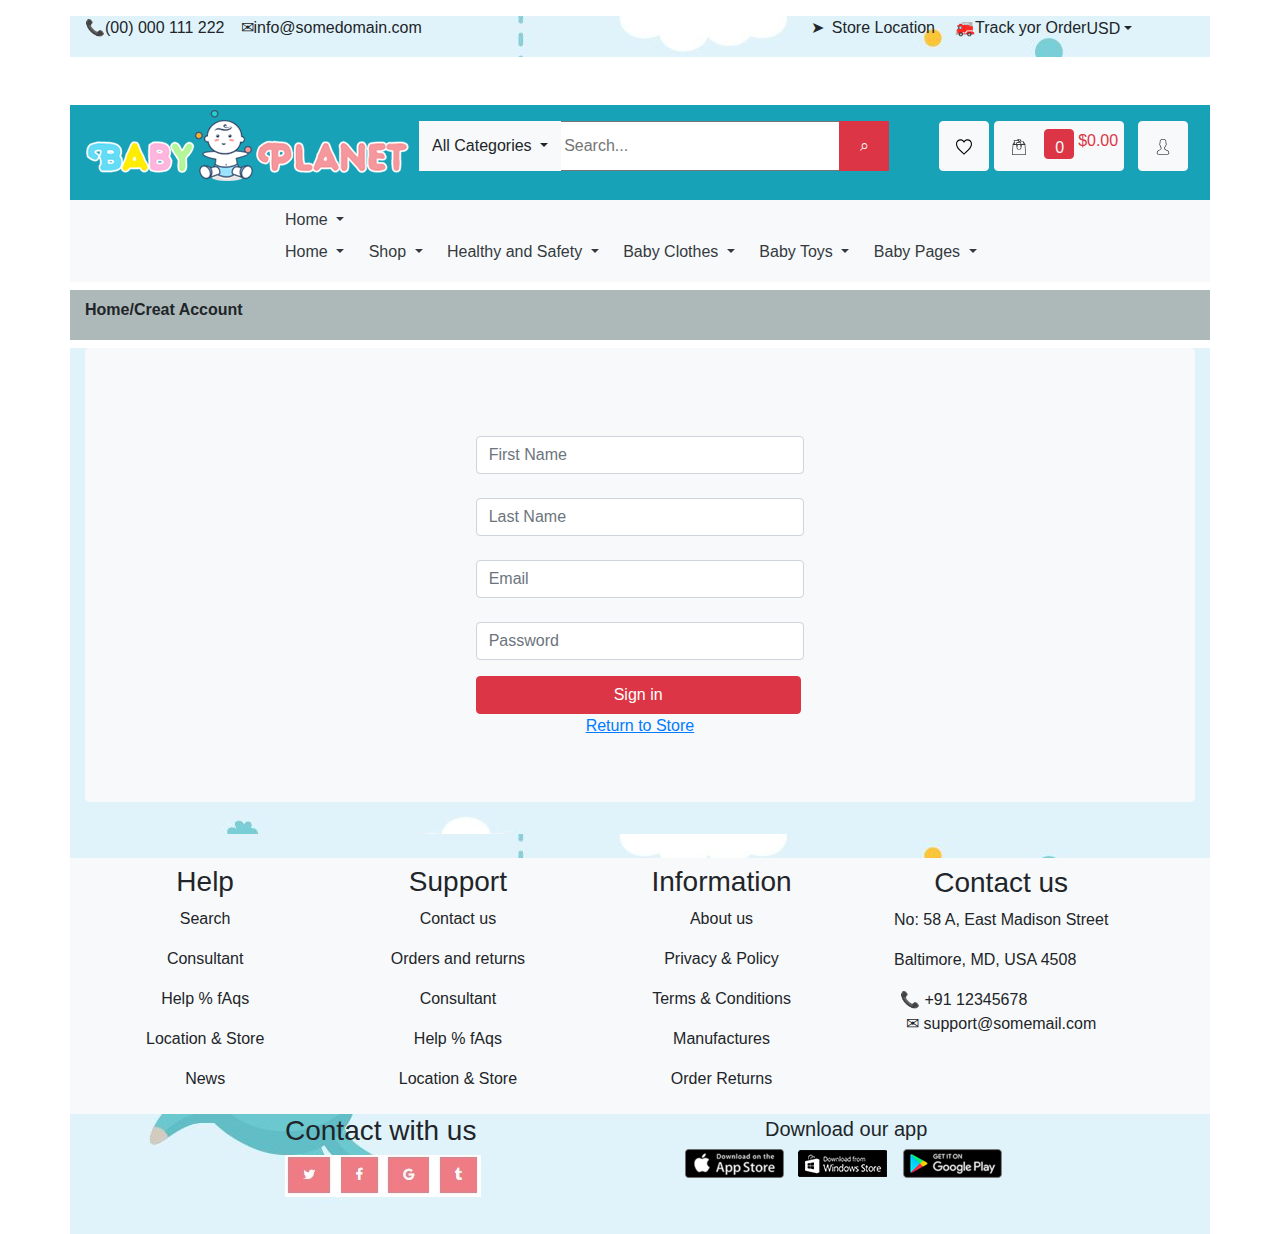
<file: Bootstrap Praktika/index8.html>
<!DOCTYPE html>
<html lang="en">
<head>
    <meta charset="UTF-8">
    <title>Title</title>
    <link rel="stylesheet" href="css/bootstrap.css">
    <link rel="stylesheet" href="css/main8.css">

</head>
<body>

<div class="container bir">
    <div class="row mt-3">
        <div class="col-md-12">
            <span class="float-left">&#128222;</span><p class="float-left">(00) 000 111 222</p>
            <span class="float-left ml-3">&#9993;</span><p class="float-left">info@somedomain.com</p>
            <span style="margin-left: -275px">&#10148;</span>
            <p class="float-left" style="margin-left: 410px">Store Location</p>
            <span class="float-left" style="margin-left: 20px">&#128658;</span>
            <p class="float-left" style="margin-left: 0">Track yor Order</p>
            <p class="dropdown-toggle" data-toggle="dropdown" style="margin-top: -23px;margin-left: 100px">USD</p>
            <ul class="dropdown-menu" style="margin-left: 800px">
                <li class="dropdown-item">Dollar$</li>
            </ul>
        </div>
    </div>
</div>
<div class="container bir body mt-5">
    <div class="row mt-2 bg-info sticky-top">
        <div class="col-md-12 my-3">
            <form action="#">
                <div class="input-group">
                    <div class="input-group-prepend">
                        <img src="rasmlar/e-Commerce/images/logo.png" style="margin-top: -13px" alt="">
                        <button type="button" class="btn btn-light dropdown-toggle" data-toggle="dropdown" style="height: 50px;margin-left: 10px">
                            All Categories
                        </button>
                        <div class="dropdown-menu">
                            <div class="dropdown-item">Home</div>
                            <div class="dropdown-item">Shop</div>
                            <div class="dropdown-item">Baby Clothes</div>
                            <div class="dropdown-item">Baby Toys</div>
                        </div>
                    </div>
                    <input type="text" style="width: 280px;height: 50px" placeholder="Search..." >
                    <div class="input-group-append">
                        <button type="button" class="btn btn-danger" style="width: 50px;height: 50px">&telrec;</button>
                    </div>
                    <button type="button" class="btn btn-light" style="height: 50px;width: 50px;margin-left: 50px">
                        <img src="rasmlar/e-Commerce/images/icon/favorite.svg" height="16" width="16" alt="">
                    </button>
                    <button type="button" class="btn btn-light" style="height: 50px;margin-left: 5px;width: 130px">
                        <img src="rasmlar/e-Commerce/images/icon/shopping-bag.svg" width="16" height="16" style="margin-left: -80px" alt="">
                        <button type="button" class="btn btn-danger my-2" style="width: 30px;height: 30px;margin-left: -80px">
                            <a href="#" class="text-light" style="margin-left: -2px;margin-top: -10px">0</a>
                        </button>
                        <a href="#" class="text-danger mt-2 ml-1">$0.00</a>
                    </button>
                    <button type="button" class="btn btn-light" style="width: 50px;height: 50px;margin-left: 20px">
                        <img src="rasmlar/e-Commerce/images/icon/user.svg" height="16" width="16" alt="">
                    </button>
                </div>
            </form>
        </div>
    </div>
    <div class="row  bg-light" style="height: 50px">
        <div class="col-md-12 mt-2">
            <a href="#" class="dropdown-toggle text-dark" data-toggle="dropdown" style="margin-left: 200px;text-decoration: none">
                Home
            </a>
            <div class="row  bg-light" style="height: 50px">
                <div class="col-md-12 mt-2">
                    <a href="#" class="dropdown-toggle text-dark" data-toggle="dropdown" style="margin-left: 200px;text-decoration: none">
                        Home
                    </a>
                    <div class="dropdown-menu">
                        <a href="http://localhost:63342/Bootstrap%20katta%20praktika/index.html?_ijt=tj4atnle2e75q88lsbpg7nhian" class="dropdown-item">About</a>
                        <a href="http://localhost:63342/Bootstrap%20katta%20praktika/index1.html?_ijt=hdltjf8mj9dp3buok1ibajif6p" class="dropdown-item" style="text-decoration: none">Products</a>
                        <a href="http://localhost:63342/Bootstrap%20katta%20praktika/index2.html?_ijt=hdltjf8mj9dp3buok1ibajif6p" class="dropdown-item">Blog</a>
                        <a href="http://localhost:63342/Bootstrap%20katta%20praktika/index3.html?_ijt=hdltjf8mj9dp3buok1ibajif6p" class="dropdown-item">Contact us</a>
                        <a href="http://localhost:63342/Bootstrap%20katta%20praktika/index4.html?_ijt=hdltjf8mj9dp3buok1ibajif6p" class="dropdown-item">E-Commerence</a>
                        <a href="http://localhost:63342/Bootstrap%20katta%20praktika/index5.html?_ijt=hdltjf8mj9dp3buok1ibajif6p" class="dropdown-item">Korzinka</a>
                        <a href="http://localhost:63342/Bootstrap%20katta%20praktika/index6.html?_ijt=hdltjf8mj9dp3buok1ibajif6p" class="dropdown-item">Login</a>
                        <a href="http://localhost:63342/Bootstrap%20katta%20praktika/index7.html?_ijt=hdltjf8mj9dp3buok1ibajif6p" class="dropdown-item">One Products</a>
                        <a href="http://localhost:63342/Bootstrap%20katta%20praktika/index8.html?_ijt=hdltjf8mj9dp3buok1ibajif6p" class="dropdown-item">Registration</a>
                        <a href="http://localhost:63342/Bootstrap%20katta%20praktika/index9.html?_ijt=hdltjf8mj9dp3buok1ibajif6p" class="dropdown-item">Search</a>
                    </div>
                    <a href="#" class="dropdown-toggle text-dark" data-toggle="dropdown" style="margin-left: 20px;text-decoration: none">
                        Shop
                    </a>
                    <div class="dropdown-menu">
                        <a href="http://localhost:63342/Bootstrap%20katta%20praktika/index.html?_ijt=tj4atnle2e75q88lsbpg7nhian" class="dropdown-item">About</a>
                        <a href="http://localhost:63342/Bootstrap%20katta%20praktika/index1.html?_ijt=hdltjf8mj9dp3buok1ibajif6p" class="dropdown-item" style="text-decoration: none">Products</a>
                        <a href="http://localhost:63342/Bootstrap%20katta%20praktika/index2.html?_ijt=hdltjf8mj9dp3buok1ibajif6p" class="dropdown-item">Blog</a>
                        <a href="http://localhost:63342/Bootstrap%20katta%20praktika/index3.html?_ijt=hdltjf8mj9dp3buok1ibajif6p" class="dropdown-item">Contact us</a>
                        <a href="http://localhost:63342/Bootstrap%20katta%20praktika/index4.html?_ijt=hdltjf8mj9dp3buok1ibajif6p" class="dropdown-item">E-Commerence</a>
                        <a href="http://localhost:63342/Bootstrap%20katta%20praktika/index5.html?_ijt=hdltjf8mj9dp3buok1ibajif6p" class="dropdown-item">Korzinka</a>
                        <a href="http://localhost:63342/Bootstrap%20katta%20praktika/index6.html?_ijt=hdltjf8mj9dp3buok1ibajif6p" class="dropdown-item">Login</a>
                        <a href="http://localhost:63342/Bootstrap%20katta%20praktika/index7.html?_ijt=hdltjf8mj9dp3buok1ibajif6p" class="dropdown-item">One Products</a>
                        <a href="http://localhost:63342/Bootstrap%20katta%20praktika/index8.html?_ijt=hdltjf8mj9dp3buok1ibajif6p" class="dropdown-item">Registration</a>
                        <a href="http://localhost:63342/Bootstrap%20katta%20praktika/index9.html?_ijt=hdltjf8mj9dp3buok1ibajif6p" class="dropdown-item">Search</a>
                    </div>
                    <a href="#" class="dropdown-toggle text-dark" data-toggle="dropdown" style="margin-left: 20px;text-decoration: none">
                        Healthy and Safety
                    </a>
                    <div class="dropdown-menu">
                        <a href="http://localhost:63342/Bootstrap%20katta%20praktika/index.html?_ijt=tj4atnle2e75q88lsbpg7nhian" class="dropdown-item">About</a>
                        <a href="http://localhost:63342/Bootstrap%20katta%20praktika/index1.html?_ijt=hdltjf8mj9dp3buok1ibajif6p" class="dropdown-item" style="text-decoration: none">Products</a>
                        <a href="http://localhost:63342/Bootstrap%20katta%20praktika/index2.html?_ijt=hdltjf8mj9dp3buok1ibajif6p" class="dropdown-item">Blog</a>
                        <a href="http://localhost:63342/Bootstrap%20katta%20praktika/index3.html?_ijt=hdltjf8mj9dp3buok1ibajif6p" class="dropdown-item">Contact us</a>
                        <a href="http://localhost:63342/Bootstrap%20katta%20praktika/index4.html?_ijt=hdltjf8mj9dp3buok1ibajif6p" class="dropdown-item">E-Commerence</a>
                        <a href="http://localhost:63342/Bootstrap%20katta%20praktika/index5.html?_ijt=hdltjf8mj9dp3buok1ibajif6p" class="dropdown-item">Korzinka</a>
                        <a href="http://localhost:63342/Bootstrap%20katta%20praktika/index6.html?_ijt=hdltjf8mj9dp3buok1ibajif6p" class="dropdown-item">Login</a>
                        <a href="http://localhost:63342/Bootstrap%20katta%20praktika/index7.html?_ijt=hdltjf8mj9dp3buok1ibajif6p" class="dropdown-item">One Products</a>
                        <a href="http://localhost:63342/Bootstrap%20katta%20praktika/index8.html?_ijt=hdltjf8mj9dp3buok1ibajif6p" class="dropdown-item">Registration</a>
                        <a href="http://localhost:63342/Bootstrap%20katta%20praktika/index9.html?_ijt=hdltjf8mj9dp3buok1ibajif6p" class="dropdown-item">Search</a>
                    </div>
                    <a href="#" class="dropdown-toggle text-dark" data-toggle="dropdown" style="margin-left: 20px;text-decoration: none">
                        Baby Clothes
                    </a>
                    <div class="dropdown-menu">
                        <a href="http://localhost:63342/Bootstrap%20katta%20praktika/index.html?_ijt=tj4atnle2e75q88lsbpg7nhian" class="dropdown-item">About</a>
                        <a href="http://localhost:63342/Bootstrap%20katta%20praktika/index1.html?_ijt=hdltjf8mj9dp3buok1ibajif6p" class="dropdown-item" style="text-decoration: none">Products</a>
                        <a href="http://localhost:63342/Bootstrap%20katta%20praktika/index2.html?_ijt=hdltjf8mj9dp3buok1ibajif6p" class="dropdown-item">Blog</a>
                        <a href="http://localhost:63342/Bootstrap%20katta%20praktika/index3.html?_ijt=hdltjf8mj9dp3buok1ibajif6p" class="dropdown-item">Contact us</a>
                        <a href="http://localhost:63342/Bootstrap%20katta%20praktika/index4.html?_ijt=hdltjf8mj9dp3buok1ibajif6p" class="dropdown-item">E-Commerence</a>
                        <a href="http://localhost:63342/Bootstrap%20katta%20praktika/index5.html?_ijt=hdltjf8mj9dp3buok1ibajif6p" class="dropdown-item">Korzinka</a>
                        <a href="http://localhost:63342/Bootstrap%20katta%20praktika/index6.html?_ijt=hdltjf8mj9dp3buok1ibajif6p" class="dropdown-item">Login</a>
                        <a href="http://localhost:63342/Bootstrap%20katta%20praktika/index7.html?_ijt=hdltjf8mj9dp3buok1ibajif6p" class="dropdown-item">One Products</a>
                        <a href="http://localhost:63342/Bootstrap%20katta%20praktika/index8.html?_ijt=hdltjf8mj9dp3buok1ibajif6p" class="dropdown-item">Registration</a>
                        <a href="http://localhost:63342/Bootstrap%20katta%20praktika/index9.html?_ijt=hdltjf8mj9dp3buok1ibajif6p" class="dropdown-item">Search</a>
                    </div>
                    <a href="#" class="dropdown-toggle text-dark" data-toggle="dropdown" style="margin-left: 20px;text-decoration: none">
                        Baby Toys
                    </a>
                    <div class="dropdown-menu">
                        <a href="http://localhost:63342/Bootstrap%20katta%20praktika/index.html?_ijt=tj4atnle2e75q88lsbpg7nhian" class="dropdown-item">About</a>
                        <a href="http://localhost:63342/Bootstrap%20katta%20praktika/index1.html?_ijt=hdltjf8mj9dp3buok1ibajif6p" class="dropdown-item" style="text-decoration: none">Products</a>
                        <a href="http://localhost:63342/Bootstrap%20katta%20praktika/index2.html?_ijt=hdltjf8mj9dp3buok1ibajif6p" class="dropdown-item">Blog</a>
                        <a href="http://localhost:63342/Bootstrap%20katta%20praktika/index3.html?_ijt=hdltjf8mj9dp3buok1ibajif6p" class="dropdown-item">Contact us</a>
                        <a href="http://localhost:63342/Bootstrap%20katta%20praktika/index4.html?_ijt=hdltjf8mj9dp3buok1ibajif6p" class="dropdown-item">E-Commerence</a>
                        <a href="http://localhost:63342/Bootstrap%20katta%20praktika/index5.html?_ijt=hdltjf8mj9dp3buok1ibajif6p" class="dropdown-item">Korzinka</a>
                        <a href="http://localhost:63342/Bootstrap%20katta%20praktika/index6.html?_ijt=hdltjf8mj9dp3buok1ibajif6p" class="dropdown-item">Login</a>
                        <a href="http://localhost:63342/Bootstrap%20katta%20praktika/index7.html?_ijt=hdltjf8mj9dp3buok1ibajif6p" class="dropdown-item">One Products</a>
                        <a href="http://localhost:63342/Bootstrap%20katta%20praktika/index8.html?_ijt=hdltjf8mj9dp3buok1ibajif6p" class="dropdown-item">Registration</a>
                        <a href="http://localhost:63342/Bootstrap%20katta%20praktika/index9.html?_ijt=hdltjf8mj9dp3buok1ibajif6p" class="dropdown-item">Search</a>
                    </div>
                    <a href="#" class="dropdown-toggle text-dark" data-toggle="dropdown" style="margin-left: 20px;text-decoration: none">
                        Baby Pages
                    </a>
                    <div class="dropdown-menu">
                        <a href="http://localhost:63342/Bootstrap%20katta%20praktika/index.html?_ijt=tj4atnle2e75q88lsbpg7nhian" class="dropdown-item">About</a>
                        <a href="http://localhost:63342/Bootstrap%20katta%20praktika/index1.html?_ijt=hdltjf8mj9dp3buok1ibajif6p" class="dropdown-item" style="text-decoration: none">Products</a>
                        <a href="http://localhost:63342/Bootstrap%20katta%20praktika/index2.html?_ijt=hdltjf8mj9dp3buok1ibajif6p" class="dropdown-item">Blog</a>
                        <a href="http://localhost:63342/Bootstrap%20katta%20praktika/index3.html?_ijt=hdltjf8mj9dp3buok1ibajif6p" class="dropdown-item">Contact us</a>
                        <a href="http://localhost:63342/Bootstrap%20katta%20praktika/index4.html?_ijt=hdltjf8mj9dp3buok1ibajif6p" class="dropdown-item">E-Commerence</a>
                        <a href="http://localhost:63342/Bootstrap%20katta%20praktika/index5.html?_ijt=hdltjf8mj9dp3buok1ibajif6p" class="dropdown-item">Korzinka</a>
                        <a href="http://localhost:63342/Bootstrap%20katta%20praktika/index6.html?_ijt=hdltjf8mj9dp3buok1ibajif6p" class="dropdown-item">Login</a>
                        <a href="http://localhost:63342/Bootstrap%20katta%20praktika/index7.html?_ijt=hdltjf8mj9dp3buok1ibajif6p" class="dropdown-item">One Products</a>
                        <a href="http://localhost:63342/Bootstrap%20katta%20praktika/index8.html?_ijt=hdltjf8mj9dp3buok1ibajif6p" class="dropdown-item">Registration</a>
                        <a href="http://localhost:63342/Bootstrap%20katta%20praktika/index9.html?_ijt=hdltjf8mj9dp3buok1ibajif6p" class="dropdown-item">Search</a>
                    </div>
                </div>
            </div>
    <div class="row my-2" style="background-color: #adb9b9;height: 50px">
        <div class="col-md-12 my-2 font-weight-bold">
            Home/Creat Account
        </div>
    </div>
</div>
<div class="container bir">
    <div class="jumbotron bg-light">
        <div class="row">
            <div class="col-md-4 offset-4">
                <label for="first"></label>
                <input type="text" id="first" placeholder="First Name" class="form-control">
                <label for="last"></label>
                <input type="text" id="last" placeholder="Last Name" class="form-control">
                <label for="email"></label>
                <input type="text" id="email" placeholder="Email" class="form-control">
                <label for="pass"></label>
                <input type="text" id="pass" placeholder="Password" class="form-control">
                <button type="button" class="btn btn-danger mt-3" style="width: 325px">Sign in</button>
                <a href="#" style="text-decoration: underline;margin-left: 110px">Return to Store</a>
            </div>
        </div>
    </div>
</div>
<div class="container bir bg-light" style="height: 400px">
    <div class="row mt-4 bg-light">
        <div class="col-md-12">
            <a type="button" class="btn btn-light mx-5">
                <h3>Help</h3>
                <p>Search</p>
                <p>Consultant</p>
                <p>Help % fAqs</p>
                <p>Location & Store</p>
                <p>News</p>
            </a>
            <a type="button" class="btn btn-light mx-5">
                <h3>Support</h3>
                <p>Contact us</p>
                <p>Orders and returns</p>
                <p>Consultant</p>
                <p>Help % fAqs</p>
                <p>Location & Store</p>
            </a>
            <a type="button" class="btn btn-light mx-5">
                <h3>Information</h3>
                <p>About us</p>
                <p>Privacy & Policy</p>
                <p>Terms & Conditions</p>
                <p>Manufactures</p>
                <p>Order Returns</p>
            </a>
            <a type="button" class="btn btn-light mx-4" style="margin-top: -70px">
                <h3>Contact us</h3>
                <p class="text-left">No: 58 A, East Madison Street</p>
                <p class="text-left">Baltimore, MD, USA 4508</p>
                <span style="margin-left: -75px">&#128222; +91 12345678</span> <br>
                <span style="margin-top: 30px">&#9993; support@somemail.com</span>
            </a>
        </div>
    </div>
    <h3 style="margin-left: 200px">Contact with us</h3>
    <img src="rasmlar/e-Commerce/belgilar.PNG" style="margin-left: 200px" alt="">
    <h5 style="margin-left: 680px;margin-top: -80px">Download our app</h5>
    <img src="rasmlar/e-Commerce/images/icon/App-logo-1.png" style="margin-left: 600px;float: left" alt="">
    <img src="rasmlar/e-Commerce/images/icon/App-logo-2.png" style="margin-left: 10px" alt="">
    <img src="rasmlar/e-Commerce/images/icon/App-logo-3.png" style="margin-left: 10px;float: left" alt="">
    <a href="#" class="fixed"></a>
</div>

<script src="js/jQuery.min.js"></script>
<script src="js/src/popover.js"></script>
<script src="js/bootstrap.js"></script>
</body>
</html>
</file>
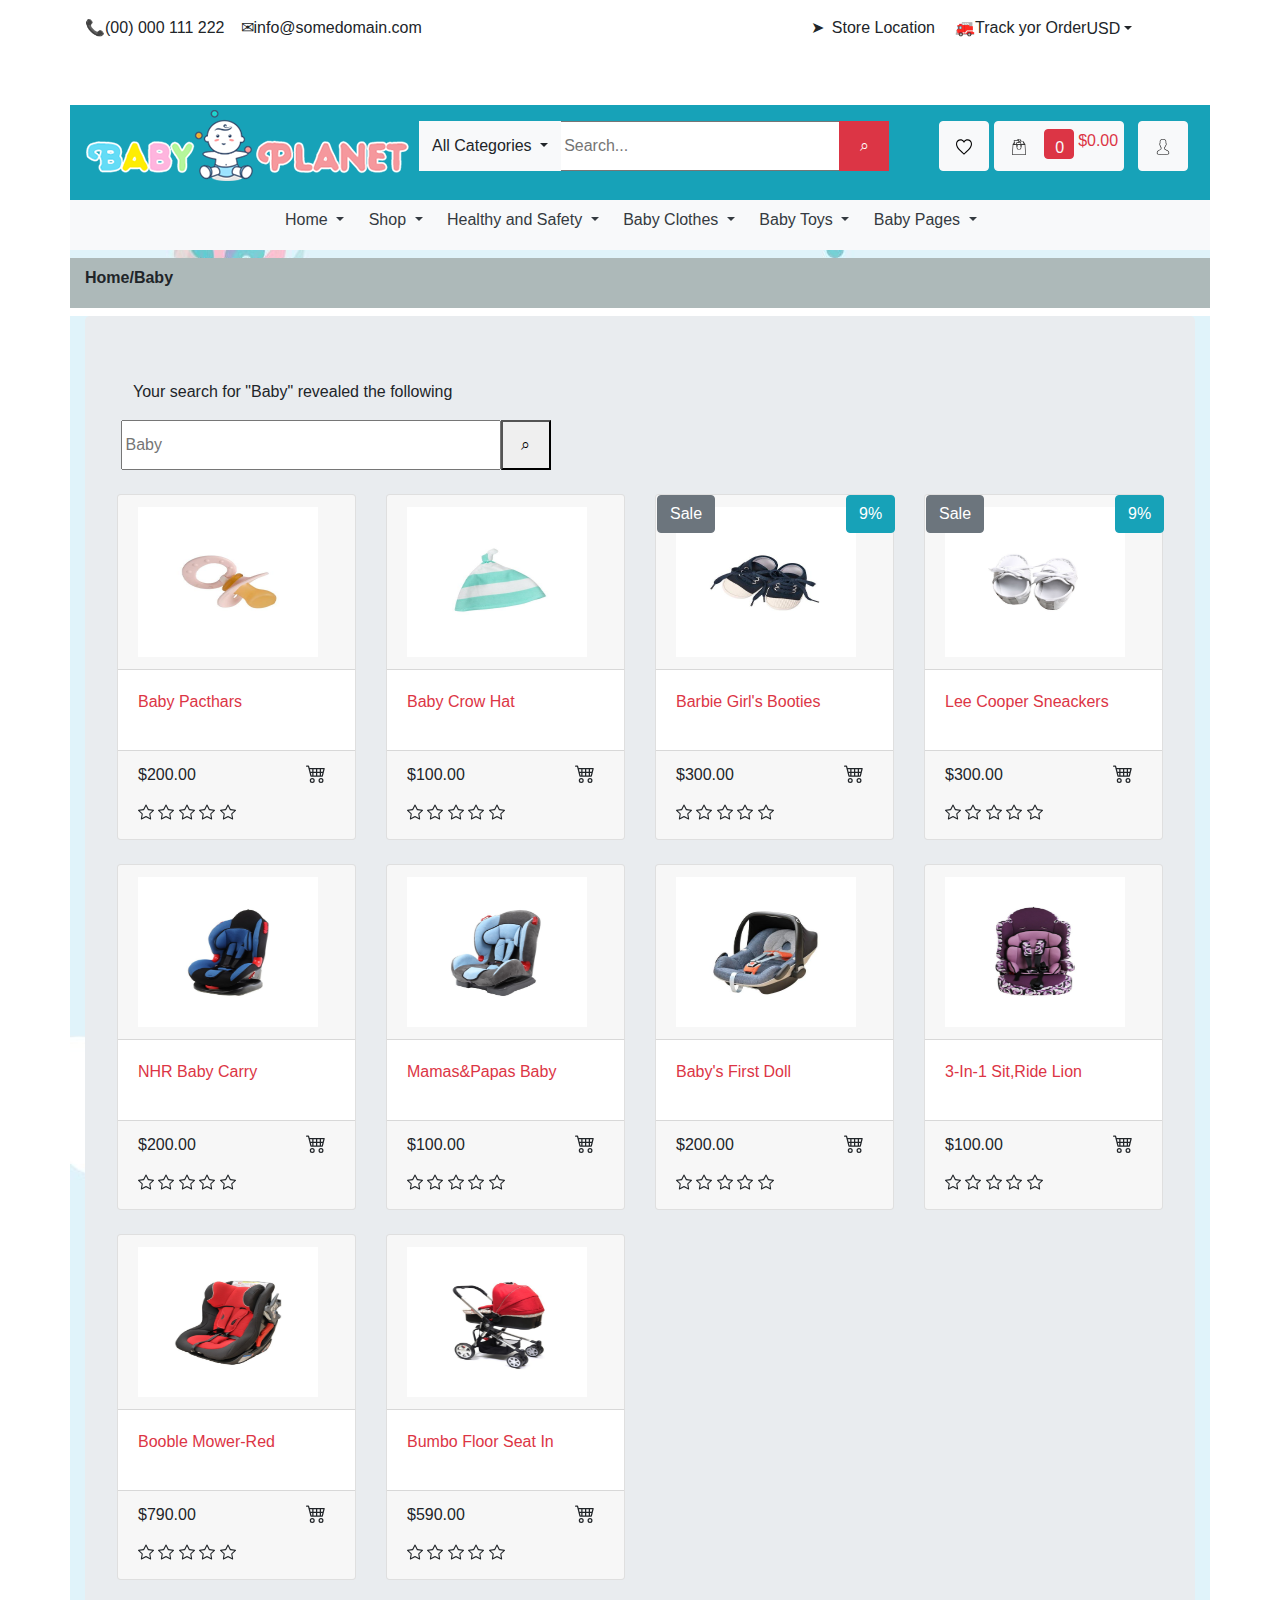
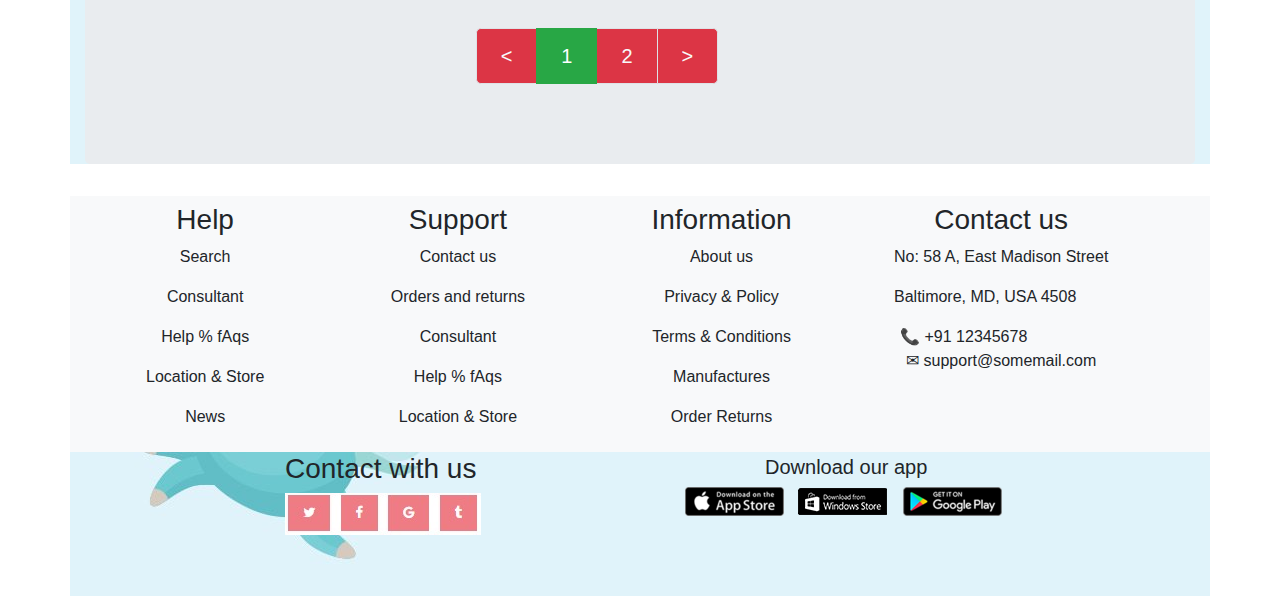
<file: Bootstrap Praktika/index9.html>
<!DOCTYPE html>
<html lang="en">
<head>
    <meta charset="UTF-8">
    <title>Title</title>
    <link rel="stylesheet" href="css/bootstrap.css">
    <link rel="stylesheet" href="css/main9.css">

</head>
<body>

<div class="container ">
    <div class="row mt-3">
        <div class="col-md-12">
            <span class="float-left">&#128222;</span><p class="float-left">(00) 000 111 222</p>
            <span class="float-left ml-3">&#9993;</span><p class="float-left">info@somedomain.com</p>
            <span style="margin-left: -275px">&#10148;</span>
            <p class="float-left" style="margin-left: 410px">Store Location</p>
            <span class="float-left" style="margin-left: 20px">&#128658;</span>
            <p class="float-left" style="margin-left: 0">Track yor Order</p>
            <p class="dropdown-toggle" data-toggle="dropdown" style="margin-top: -23px;margin-left: 100px">USD</p>
            <ul class="dropdown-menu" style="margin-left: 800px">
                <li class="dropdown-item">Dollar$</li>
            </ul>
        </div>
    </div>
</div>
<div class="container bir body mt-5">
    <div class="row mt-2 bg-info sticky-top">
        <div class="col-md-12 my-3">
            <form action="#">
                <div class="input-group">
                    <div class="input-group-prepend">
                        <img src="rasmlar/e-Commerce/images/logo.png" style="margin-top: -13px" alt="">
                        <button type="button" class="btn btn-light dropdown-toggle" data-toggle="dropdown" style="height: 50px;margin-left: 10px">
                            All Categories
                        </button>
                        <div class="dropdown-menu">
                            <div class="dropdown-item">Home</div>
                            <div class="dropdown-item">Shop</div>
                            <div class="dropdown-item">Baby Clothes</div>
                            <div class="dropdown-item">Baby Toys</div>
                        </div>
                    </div>
                    <input type="text" style="width: 280px;height: 50px" placeholder="Search..." >
                    <div class="input-group-append">
                        <button type="button" class="btn btn-danger" style="width: 50px;height: 50px">&telrec;</button>
                    </div>
                    <button type="button" class="btn btn-light" style="height: 50px;width: 50px;margin-left: 50px">
                        <img src="rasmlar/e-Commerce/images/icon/favorite.svg" height="16" width="16" alt="">
                    </button>
                    <button type="button" class="btn btn-light" style="height: 50px;margin-left: 5px;width: 130px">
                        <img src="rasmlar/e-Commerce/images/icon/shopping-bag.svg" width="16" height="16" style="margin-left: -80px" alt="">
                        <button type="button" class="btn btn-danger my-2" style="width: 30px;height: 30px;margin-left: -80px">
                            <a href="#" class="text-light" style="margin-left: -2px;margin-top: -10px">0</a>
                        </button>
                        <a href="#" class="text-danger mt-2 ml-1">$0.00</a>
                    </button>
                    <button type="button" class="btn btn-light" style="width: 50px;height: 50px;margin-left: 20px">
                        <img src="rasmlar/e-Commerce/images/icon/user.svg" height="16" width="16" alt="">
                    </button>
                </div>
            </form>
        </div>
    </div>
    <div class="row  bg-light" style="height: 50px">
        <div class="col-md-12 mt-2">
            <a href="#" class="dropdown-toggle text-dark" data-toggle="dropdown" style="margin-left: 200px;text-decoration: none">
                Home
            </a>
            <div class="dropdown-menu">
                <a href="http://localhost:63342/Bootstrap%20katta%20praktika/index.html?_ijt=tj4atnle2e75q88lsbpg7nhian" class="dropdown-item">About</a>
                <a href="http://localhost:63342/Bootstrap%20katta%20praktika/index1.html?_ijt=hdltjf8mj9dp3buok1ibajif6p" class="dropdown-item" style="text-decoration: none">Products</a>
                <a href="http://localhost:63342/Bootstrap%20katta%20praktika/index2.html?_ijt=hdltjf8mj9dp3buok1ibajif6p" class="dropdown-item">Blog</a>
                <a href="http://localhost:63342/Bootstrap%20katta%20praktika/index3.html?_ijt=hdltjf8mj9dp3buok1ibajif6p" class="dropdown-item">Contact us</a>
                <a href="http://localhost:63342/Bootstrap%20katta%20praktika/index4.html?_ijt=hdltjf8mj9dp3buok1ibajif6p" class="dropdown-item">E-Commerence</a>
                <a href="http://localhost:63342/Bootstrap%20katta%20praktika/index5.html?_ijt=hdltjf8mj9dp3buok1ibajif6p" class="dropdown-item">Korzinka</a>
                <a href="http://localhost:63342/Bootstrap%20katta%20praktika/index6.html?_ijt=hdltjf8mj9dp3buok1ibajif6p" class="dropdown-item">Login</a>
                <a href="http://localhost:63342/Bootstrap%20katta%20praktika/index7.html?_ijt=hdltjf8mj9dp3buok1ibajif6p" class="dropdown-item">One Products</a>
                <a href="http://localhost:63342/Bootstrap%20katta%20praktika/index8.html?_ijt=hdltjf8mj9dp3buok1ibajif6p" class="dropdown-item">Registration</a>
                <a href="http://localhost:63342/Bootstrap%20katta%20praktika/index9.html?_ijt=hdltjf8mj9dp3buok1ibajif6p" class="dropdown-item">Search</a>
            </div>
            <a href="#" class="dropdown-toggle text-dark" data-toggle="dropdown" style="margin-left: 20px;text-decoration: none">
                Shop
            </a>
            <div class="dropdown-menu">
                <a href="http://localhost:63342/Bootstrap%20katta%20praktika/index.html?_ijt=tj4atnle2e75q88lsbpg7nhian" class="dropdown-item">About</a>
                <a href="http://localhost:63342/Bootstrap%20katta%20praktika/index1.html?_ijt=hdltjf8mj9dp3buok1ibajif6p" class="dropdown-item" style="text-decoration: none">Products</a>
                <a href="http://localhost:63342/Bootstrap%20katta%20praktika/index2.html?_ijt=hdltjf8mj9dp3buok1ibajif6p" class="dropdown-item">Blog</a>
                <a href="http://localhost:63342/Bootstrap%20katta%20praktika/index3.html?_ijt=hdltjf8mj9dp3buok1ibajif6p" class="dropdown-item">Contact us</a>
                <a href="http://localhost:63342/Bootstrap%20katta%20praktika/index4.html?_ijt=hdltjf8mj9dp3buok1ibajif6p" class="dropdown-item">E-Commerence</a>
                <a href="http://localhost:63342/Bootstrap%20katta%20praktika/index5.html?_ijt=hdltjf8mj9dp3buok1ibajif6p" class="dropdown-item">Korzinka</a>
                <a href="http://localhost:63342/Bootstrap%20katta%20praktika/index6.html?_ijt=hdltjf8mj9dp3buok1ibajif6p" class="dropdown-item">Login</a>
                <a href="http://localhost:63342/Bootstrap%20katta%20praktika/index7.html?_ijt=hdltjf8mj9dp3buok1ibajif6p" class="dropdown-item">One Products</a>
                <a href="http://localhost:63342/Bootstrap%20katta%20praktika/index8.html?_ijt=hdltjf8mj9dp3buok1ibajif6p" class="dropdown-item">Registration</a>
                <a href="http://localhost:63342/Bootstrap%20katta%20praktika/index9.html?_ijt=hdltjf8mj9dp3buok1ibajif6p" class="dropdown-item">Search</a>
            </div>
            <a href="#" class="dropdown-toggle text-dark" data-toggle="dropdown" style="margin-left: 20px;text-decoration: none">
                Healthy and Safety
            </a>
            <div class="dropdown-menu">
                <a href="http://localhost:63342/Bootstrap%20katta%20praktika/index.html?_ijt=tj4atnle2e75q88lsbpg7nhian" class="dropdown-item">About</a>
                <a href="http://localhost:63342/Bootstrap%20katta%20praktika/index1.html?_ijt=hdltjf8mj9dp3buok1ibajif6p" class="dropdown-item" style="text-decoration: none">Products</a>
                <a href="http://localhost:63342/Bootstrap%20katta%20praktika/index2.html?_ijt=hdltjf8mj9dp3buok1ibajif6p" class="dropdown-item">Blog</a>
                <a href="http://localhost:63342/Bootstrap%20katta%20praktika/index3.html?_ijt=hdltjf8mj9dp3buok1ibajif6p" class="dropdown-item">Contact us</a>
                <a href="http://localhost:63342/Bootstrap%20katta%20praktika/index4.html?_ijt=hdltjf8mj9dp3buok1ibajif6p" class="dropdown-item">E-Commerence</a>
                <a href="http://localhost:63342/Bootstrap%20katta%20praktika/index5.html?_ijt=hdltjf8mj9dp3buok1ibajif6p" class="dropdown-item">Korzinka</a>
                <a href="http://localhost:63342/Bootstrap%20katta%20praktika/index6.html?_ijt=hdltjf8mj9dp3buok1ibajif6p" class="dropdown-item">Login</a>
                <a href="http://localhost:63342/Bootstrap%20katta%20praktika/index7.html?_ijt=hdltjf8mj9dp3buok1ibajif6p" class="dropdown-item">One Products</a>
                <a href="http://localhost:63342/Bootstrap%20katta%20praktika/index8.html?_ijt=hdltjf8mj9dp3buok1ibajif6p" class="dropdown-item">Registration</a>
                <a href="http://localhost:63342/Bootstrap%20katta%20praktika/index9.html?_ijt=hdltjf8mj9dp3buok1ibajif6p" class="dropdown-item">Search</a>
            </div>
            <a href="#" class="dropdown-toggle text-dark" data-toggle="dropdown" style="margin-left: 20px;text-decoration: none">
                Baby Clothes
            </a>
            <div class="dropdown-menu">
                <a href="http://localhost:63342/Bootstrap%20katta%20praktika/index.html?_ijt=tj4atnle2e75q88lsbpg7nhian" class="dropdown-item">About</a>
                <a href="http://localhost:63342/Bootstrap%20katta%20praktika/index1.html?_ijt=hdltjf8mj9dp3buok1ibajif6p" class="dropdown-item" style="text-decoration: none">Products</a>
                <a href="http://localhost:63342/Bootstrap%20katta%20praktika/index2.html?_ijt=hdltjf8mj9dp3buok1ibajif6p" class="dropdown-item">Blog</a>
                <a href="http://localhost:63342/Bootstrap%20katta%20praktika/index3.html?_ijt=hdltjf8mj9dp3buok1ibajif6p" class="dropdown-item">Contact us</a>
                <a href="http://localhost:63342/Bootstrap%20katta%20praktika/index4.html?_ijt=hdltjf8mj9dp3buok1ibajif6p" class="dropdown-item">E-Commerence</a>
                <a href="http://localhost:63342/Bootstrap%20katta%20praktika/index5.html?_ijt=hdltjf8mj9dp3buok1ibajif6p" class="dropdown-item">Korzinka</a>
                <a href="http://localhost:63342/Bootstrap%20katta%20praktika/index6.html?_ijt=hdltjf8mj9dp3buok1ibajif6p" class="dropdown-item">Login</a>
                <a href="http://localhost:63342/Bootstrap%20katta%20praktika/index7.html?_ijt=hdltjf8mj9dp3buok1ibajif6p" class="dropdown-item">One Products</a>
                <a href="http://localhost:63342/Bootstrap%20katta%20praktika/index8.html?_ijt=hdltjf8mj9dp3buok1ibajif6p" class="dropdown-item">Registration</a>
                <a href="http://localhost:63342/Bootstrap%20katta%20praktika/index9.html?_ijt=hdltjf8mj9dp3buok1ibajif6p" class="dropdown-item">Search</a>
            </div>
            <a href="#" class="dropdown-toggle text-dark" data-toggle="dropdown" style="margin-left: 20px;text-decoration: none">
                Baby Toys
            </a>
            <div class="dropdown-menu">
                <a href="http://localhost:63342/Bootstrap%20katta%20praktika/index.html?_ijt=tj4atnle2e75q88lsbpg7nhian" class="dropdown-item">About</a>
                <a href="http://localhost:63342/Bootstrap%20katta%20praktika/index1.html?_ijt=hdltjf8mj9dp3buok1ibajif6p" class="dropdown-item" style="text-decoration: none">Products</a>
                <a href="http://localhost:63342/Bootstrap%20katta%20praktika/index2.html?_ijt=hdltjf8mj9dp3buok1ibajif6p" class="dropdown-item">Blog</a>
                <a href="http://localhost:63342/Bootstrap%20katta%20praktika/index3.html?_ijt=hdltjf8mj9dp3buok1ibajif6p" class="dropdown-item">Contact us</a>
                <a href="http://localhost:63342/Bootstrap%20katta%20praktika/index4.html?_ijt=hdltjf8mj9dp3buok1ibajif6p" class="dropdown-item">E-Commerence</a>
                <a href="http://localhost:63342/Bootstrap%20katta%20praktika/index5.html?_ijt=hdltjf8mj9dp3buok1ibajif6p" class="dropdown-item">Korzinka</a>
                <a href="http://localhost:63342/Bootstrap%20katta%20praktika/index6.html?_ijt=hdltjf8mj9dp3buok1ibajif6p" class="dropdown-item">Login</a>
                <a href="http://localhost:63342/Bootstrap%20katta%20praktika/index7.html?_ijt=hdltjf8mj9dp3buok1ibajif6p" class="dropdown-item">One Products</a>
                <a href="http://localhost:63342/Bootstrap%20katta%20praktika/index8.html?_ijt=hdltjf8mj9dp3buok1ibajif6p" class="dropdown-item">Registration</a>
                <a href="http://localhost:63342/Bootstrap%20katta%20praktika/index9.html?_ijt=hdltjf8mj9dp3buok1ibajif6p" class="dropdown-item">Search</a>
            </div>
            <a href="#" class="dropdown-toggle text-dark" data-toggle="dropdown" style="margin-left: 20px;text-decoration: none">
                Baby Pages
            </a>
            <div class="dropdown-menu">
                <a href="http://localhost:63342/Bootstrap%20katta%20praktika/index.html?_ijt=tj4atnle2e75q88lsbpg7nhian" class="dropdown-item">About</a>
                <a href="http://localhost:63342/Bootstrap%20katta%20praktika/index1.html?_ijt=hdltjf8mj9dp3buok1ibajif6p" class="dropdown-item" style="text-decoration: none">Products</a>
                <a href="http://localhost:63342/Bootstrap%20katta%20praktika/index2.html?_ijt=hdltjf8mj9dp3buok1ibajif6p" class="dropdown-item">Blog</a>
                <a href="http://localhost:63342/Bootstrap%20katta%20praktika/index3.html?_ijt=hdltjf8mj9dp3buok1ibajif6p" class="dropdown-item">Contact us</a>
                <a href="http://localhost:63342/Bootstrap%20katta%20praktika/index4.html?_ijt=hdltjf8mj9dp3buok1ibajif6p" class="dropdown-item">E-Commerence</a>
                <a href="http://localhost:63342/Bootstrap%20katta%20praktika/index5.html?_ijt=hdltjf8mj9dp3buok1ibajif6p" class="dropdown-item">Korzinka</a>
                <a href="http://localhost:63342/Bootstrap%20katta%20praktika/index6.html?_ijt=hdltjf8mj9dp3buok1ibajif6p" class="dropdown-item">Login</a>
                <a href="http://localhost:63342/Bootstrap%20katta%20praktika/index7.html?_ijt=hdltjf8mj9dp3buok1ibajif6p" class="dropdown-item">One Products</a>
                <a href="http://localhost:63342/Bootstrap%20katta%20praktika/index8.html?_ijt=hdltjf8mj9dp3buok1ibajif6p" class="dropdown-item">Registration</a>
                <a href="http://localhost:63342/Bootstrap%20katta%20praktika/index9.html?_ijt=hdltjf8mj9dp3buok1ibajif6p" class="dropdown-item">Search</a>
            </div>
        </div>
    </div>
    <div class="row my-2" style="background-color: #adb9b9;height: 50px">
        <div class="col-md-12 my-2 font-weight-bold">
            Home/Baby
        </div>
    </div>
</div>
<div class="container bir ">
    <div class="jumbotron">
        <div class="row">
            <div class="col-md-12">
                <p class="ml-3">Your search for "Baby" revealed the following</p>
                <label for="baby"></label>
                <input type="text" id="baby" placeholder="Baby" style="width: 380px;height: 50px">
                <button style="margin-left: -5px;height: 50px;width: 50px">&telrec;</button>
            </div>
            <div class="col-md-3 mt-4">
                <div class="card">
                    <div class="card-header">
                        <img src="rasmlar/e-Commerce/images/tovars/baby-related45_grande.jpg" height="150" width="180" alt="">
                    </div>
                    <div class="card-body">
                        <p class="text-danger">Baby Pacthars</p>
                    </div>
                    <div class="card-footer">
                        <p class="float-left">$200.00</p>
                        <svg style="width: 20px;height: 20px;margin-left: 110px;" xmlns="http://www.w3.org/2000/svg" width="16" height="16" fill="currentColor" class="bi bi-cart4" viewBox="0 0 16 16">
                            <path d="M0 2.5A.5.5 0 0 1 .5 2H2a.5.5 0 0 1 .485.379L2.89 4H14.5a.5.5 0 0 1 .485.621l-1.5 6A.5.5 0 0 1 13 11H4a.5.5 0 0 1-.485-.379L1.61 3H.5a.5.5 0 0 1-.5-.5zM3.14 5l.5 2H5V5H3.14zM6 5v2h2V5H6zm3 0v2h2V5H9zm3 0v2h1.36l.5-2H12zm1.11 3H12v2h.61l.5-2zM11 8H9v2h2V8zM8 8H6v2h2V8zM5 8H3.89l.5 2H5V8zm0 5a1 1 0 1 0 0 2 1 1 0 0 0 0-2zm-2 1a2 2 0 1 1 4 0 2 2 0 0 1-4 0zm9-1a1 1 0 1 0 0 2 1 1 0 0 0 0-2zm-2 1a2 2 0 1 1 4 0 2 2 0 0 1-4 0z"/>
                        </svg>
                        <div class="claer" style="clear: both"></div>
                        <svg xmlns="http://www.w3.org/2000/svg" width="16" height="16" fill="currentColor" class="bi bi-star" viewBox="0 0 16 16">
                            <path d="M2.866 14.85c-.078.444.36.791.746.593l4.39-2.256 4.389 2.256c.386.198.824-.149.746-.592l-.83-4.73 3.522-3.356c.33-.314.16-.888-.282-.95l-4.898-.696L8.465.792a.513.513 0 0 0-.927 0L5.354 5.12l-4.898.696c-.441.062-.612.636-.283.95l3.523 3.356-.83 4.73zm4.905-2.767-3.686 1.894.694-3.957a.565.565 0 0 0-.163-.505L1.71 6.745l4.052-.576a.525.525 0 0 0 .393-.288L8 2.223l1.847 3.658a.525.525 0 0 0 .393.288l4.052.575-2.906 2.77a.565.565 0 0 0-.163.506l.694 3.957-3.686-1.894a.503.503 0 0 0-.461 0z"/>
                        </svg>
                        <svg xmlns="http://www.w3.org/2000/svg" width="16" height="16" fill="currentColor" class="bi bi-star" viewBox="0 0 16 16">
                            <path d="M2.866 14.85c-.078.444.36.791.746.593l4.39-2.256 4.389 2.256c.386.198.824-.149.746-.592l-.83-4.73 3.522-3.356c.33-.314.16-.888-.282-.95l-4.898-.696L8.465.792a.513.513 0 0 0-.927 0L5.354 5.12l-4.898.696c-.441.062-.612.636-.283.95l3.523 3.356-.83 4.73zm4.905-2.767-3.686 1.894.694-3.957a.565.565 0 0 0-.163-.505L1.71 6.745l4.052-.576a.525.525 0 0 0 .393-.288L8 2.223l1.847 3.658a.525.525 0 0 0 .393.288l4.052.575-2.906 2.77a.565.565 0 0 0-.163.506l.694 3.957-3.686-1.894a.503.503 0 0 0-.461 0z"/>
                        </svg>
                        <svg xmlns="http://www.w3.org/2000/svg" width="16" height="16" fill="currentColor" class="bi bi-star" viewBox="0 0 16 16">
                            <path d="M2.866 14.85c-.078.444.36.791.746.593l4.39-2.256 4.389 2.256c.386.198.824-.149.746-.592l-.83-4.73 3.522-3.356c.33-.314.16-.888-.282-.95l-4.898-.696L8.465.792a.513.513 0 0 0-.927 0L5.354 5.12l-4.898.696c-.441.062-.612.636-.283.95l3.523 3.356-.83 4.73zm4.905-2.767-3.686 1.894.694-3.957a.565.565 0 0 0-.163-.505L1.71 6.745l4.052-.576a.525.525 0 0 0 .393-.288L8 2.223l1.847 3.658a.525.525 0 0 0 .393.288l4.052.575-2.906 2.77a.565.565 0 0 0-.163.506l.694 3.957-3.686-1.894a.503.503 0 0 0-.461 0z"/>
                        </svg>
                        <svg xmlns="http://www.w3.org/2000/svg" width="16" height="16" fill="currentColor" class="bi bi-star" viewBox="0 0 16 16">
                            <path d="M2.866 14.85c-.078.444.36.791.746.593l4.39-2.256 4.389 2.256c.386.198.824-.149.746-.592l-.83-4.73 3.522-3.356c.33-.314.16-.888-.282-.95l-4.898-.696L8.465.792a.513.513 0 0 0-.927 0L5.354 5.12l-4.898.696c-.441.062-.612.636-.283.95l3.523 3.356-.83 4.73zm4.905-2.767-3.686 1.894.694-3.957a.565.565 0 0 0-.163-.505L1.71 6.745l4.052-.576a.525.525 0 0 0 .393-.288L8 2.223l1.847 3.658a.525.525 0 0 0 .393.288l4.052.575-2.906 2.77a.565.565 0 0 0-.163.506l.694 3.957-3.686-1.894a.503.503 0 0 0-.461 0z"/>
                        </svg>
                        <svg xmlns="http://www.w3.org/2000/svg" width="16" height="16" fill="currentColor" class="bi bi-star" viewBox="0 0 16 16">
                            <path d="M2.866 14.85c-.078.444.36.791.746.593l4.39-2.256 4.389 2.256c.386.198.824-.149.746-.592l-.83-4.73 3.522-3.356c.33-.314.16-.888-.282-.95l-4.898-.696L8.465.792a.513.513 0 0 0-.927 0L5.354 5.12l-4.898.696c-.441.062-.612.636-.283.95l3.523 3.356-.83 4.73zm4.905-2.767-3.686 1.894.694-3.957a.565.565 0 0 0-.163-.505L1.71 6.745l4.052-.576a.525.525 0 0 0 .393-.288L8 2.223l1.847 3.658a.525.525 0 0 0 .393.288l4.052.575-2.906 2.77a.565.565 0 0 0-.163.506l.694 3.957-3.686-1.894a.503.503 0 0 0-.461 0z"/>
                        </svg>
                    </div>
                </div>
            </div>
            <div class="col-md-3 mt-4">
                <div class="card">
                    <div class="card-header">
                        <img src="rasmlar/e-Commerce/images/tovars/baby2_grande.jpg" height="150" width="180" alt="">
                    </div>
                    <div class="card-body">
                        <p class="text-danger">Baby Crow Hat</p>
                    </div>
                    <div class="card-footer">
                        <p class="float-left">$100.00</p>
                        <svg style="width: 20px;height: 20px;margin-left: 110px;" xmlns="http://www.w3.org/2000/svg" width="16" height="16" fill="currentColor" class="bi bi-cart4" viewBox="0 0 16 16">
                            <path d="M0 2.5A.5.5 0 0 1 .5 2H2a.5.5 0 0 1 .485.379L2.89 4H14.5a.5.5 0 0 1 .485.621l-1.5 6A.5.5 0 0 1 13 11H4a.5.5 0 0 1-.485-.379L1.61 3H.5a.5.5 0 0 1-.5-.5zM3.14 5l.5 2H5V5H3.14zM6 5v2h2V5H6zm3 0v2h2V5H9zm3 0v2h1.36l.5-2H12zm1.11 3H12v2h.61l.5-2zM11 8H9v2h2V8zM8 8H6v2h2V8zM5 8H3.89l.5 2H5V8zm0 5a1 1 0 1 0 0 2 1 1 0 0 0 0-2zm-2 1a2 2 0 1 1 4 0 2 2 0 0 1-4 0zm9-1a1 1 0 1 0 0 2 1 1 0 0 0 0-2zm-2 1a2 2 0 1 1 4 0 2 2 0 0 1-4 0z"/>
                        </svg>
                        <div class="claer" style="clear: both"></div>
                        <svg xmlns="http://www.w3.org/2000/svg" width="16" height="16" fill="currentColor" class="bi bi-star" viewBox="0 0 16 16">
                            <path d="M2.866 14.85c-.078.444.36.791.746.593l4.39-2.256 4.389 2.256c.386.198.824-.149.746-.592l-.83-4.73 3.522-3.356c.33-.314.16-.888-.282-.95l-4.898-.696L8.465.792a.513.513 0 0 0-.927 0L5.354 5.12l-4.898.696c-.441.062-.612.636-.283.95l3.523 3.356-.83 4.73zm4.905-2.767-3.686 1.894.694-3.957a.565.565 0 0 0-.163-.505L1.71 6.745l4.052-.576a.525.525 0 0 0 .393-.288L8 2.223l1.847 3.658a.525.525 0 0 0 .393.288l4.052.575-2.906 2.77a.565.565 0 0 0-.163.506l.694 3.957-3.686-1.894a.503.503 0 0 0-.461 0z"/>
                        </svg>
                        <svg xmlns="http://www.w3.org/2000/svg" width="16" height="16" fill="currentColor" class="bi bi-star" viewBox="0 0 16 16">
                            <path d="M2.866 14.85c-.078.444.36.791.746.593l4.39-2.256 4.389 2.256c.386.198.824-.149.746-.592l-.83-4.73 3.522-3.356c.33-.314.16-.888-.282-.95l-4.898-.696L8.465.792a.513.513 0 0 0-.927 0L5.354 5.12l-4.898.696c-.441.062-.612.636-.283.95l3.523 3.356-.83 4.73zm4.905-2.767-3.686 1.894.694-3.957a.565.565 0 0 0-.163-.505L1.71 6.745l4.052-.576a.525.525 0 0 0 .393-.288L8 2.223l1.847 3.658a.525.525 0 0 0 .393.288l4.052.575-2.906 2.77a.565.565 0 0 0-.163.506l.694 3.957-3.686-1.894a.503.503 0 0 0-.461 0z"/>
                        </svg>
                        <svg xmlns="http://www.w3.org/2000/svg" width="16" height="16" fill="currentColor" class="bi bi-star" viewBox="0 0 16 16">
                            <path d="M2.866 14.85c-.078.444.36.791.746.593l4.39-2.256 4.389 2.256c.386.198.824-.149.746-.592l-.83-4.73 3.522-3.356c.33-.314.16-.888-.282-.95l-4.898-.696L8.465.792a.513.513 0 0 0-.927 0L5.354 5.12l-4.898.696c-.441.062-.612.636-.283.95l3.523 3.356-.83 4.73zm4.905-2.767-3.686 1.894.694-3.957a.565.565 0 0 0-.163-.505L1.71 6.745l4.052-.576a.525.525 0 0 0 .393-.288L8 2.223l1.847 3.658a.525.525 0 0 0 .393.288l4.052.575-2.906 2.77a.565.565 0 0 0-.163.506l.694 3.957-3.686-1.894a.503.503 0 0 0-.461 0z"/>
                        </svg>
                        <svg xmlns="http://www.w3.org/2000/svg" width="16" height="16" fill="currentColor" class="bi bi-star" viewBox="0 0 16 16">
                            <path d="M2.866 14.85c-.078.444.36.791.746.593l4.39-2.256 4.389 2.256c.386.198.824-.149.746-.592l-.83-4.73 3.522-3.356c.33-.314.16-.888-.282-.95l-4.898-.696L8.465.792a.513.513 0 0 0-.927 0L5.354 5.12l-4.898.696c-.441.062-.612.636-.283.95l3.523 3.356-.83 4.73zm4.905-2.767-3.686 1.894.694-3.957a.565.565 0 0 0-.163-.505L1.71 6.745l4.052-.576a.525.525 0 0 0 .393-.288L8 2.223l1.847 3.658a.525.525 0 0 0 .393.288l4.052.575-2.906 2.77a.565.565 0 0 0-.163.506l.694 3.957-3.686-1.894a.503.503 0 0 0-.461 0z"/>
                        </svg>
                        <svg xmlns="http://www.w3.org/2000/svg" width="16" height="16" fill="currentColor" class="bi bi-star" viewBox="0 0 16 16">
                            <path d="M2.866 14.85c-.078.444.36.791.746.593l4.39-2.256 4.389 2.256c.386.198.824-.149.746-.592l-.83-4.73 3.522-3.356c.33-.314.16-.888-.282-.95l-4.898-.696L8.465.792a.513.513 0 0 0-.927 0L5.354 5.12l-4.898.696c-.441.062-.612.636-.283.95l3.523 3.356-.83 4.73zm4.905-2.767-3.686 1.894.694-3.957a.565.565 0 0 0-.163-.505L1.71 6.745l4.052-.576a.525.525 0 0 0 .393-.288L8 2.223l1.847 3.658a.525.525 0 0 0 .393.288l4.052.575-2.906 2.77a.565.565 0 0 0-.163.506l.694 3.957-3.686-1.894a.503.503 0 0 0-.461 0z"/>
                        </svg>
                    </div>
                </div>
            </div>
            <div class="col-md-3 mt-4">
                <div class="card">
                    <div class="card-header">
                        <button type="button" class="btn btn-secondary position-absolute" style="margin-top: -12px;margin-left: -19px">Sale</button>
                        <button type="button" class="btn btn-info position-absolute" style="margin-left: 170px;margin-top: -12px">9%</button>
                        <img src="rasmlar/e-Commerce/images/tovars/baby48_3f78feff-f864-4431-82e3-b8f49277bf98_grande.jpg" height="150" width="180" alt="">
                    </div>
                    <div class="card-body">
                        <p class="text-danger">Barbie Girl's Booties</p>
                    </div>
                    <div class="card-footer">
                        <p class="float-left">$300.00</p>
                        <svg style="width: 20px;height: 20px;margin-left: 110px;" xmlns="http://www.w3.org/2000/svg" width="16" height="16" fill="currentColor" class="bi bi-cart4" viewBox="0 0 16 16">
                            <path d="M0 2.5A.5.5 0 0 1 .5 2H2a.5.5 0 0 1 .485.379L2.89 4H14.5a.5.5 0 0 1 .485.621l-1.5 6A.5.5 0 0 1 13 11H4a.5.5 0 0 1-.485-.379L1.61 3H.5a.5.5 0 0 1-.5-.5zM3.14 5l.5 2H5V5H3.14zM6 5v2h2V5H6zm3 0v2h2V5H9zm3 0v2h1.36l.5-2H12zm1.11 3H12v2h.61l.5-2zM11 8H9v2h2V8zM8 8H6v2h2V8zM5 8H3.89l.5 2H5V8zm0 5a1 1 0 1 0 0 2 1 1 0 0 0 0-2zm-2 1a2 2 0 1 1 4 0 2 2 0 0 1-4 0zm9-1a1 1 0 1 0 0 2 1 1 0 0 0 0-2zm-2 1a2 2 0 1 1 4 0 2 2 0 0 1-4 0z"/>
                        </svg>
                        <div class="claer" style="clear: both"></div>
                        <svg xmlns="http://www.w3.org/2000/svg" width="16" height="16" fill="currentColor" class="bi bi-star" viewBox="0 0 16 16">
                            <path d="M2.866 14.85c-.078.444.36.791.746.593l4.39-2.256 4.389 2.256c.386.198.824-.149.746-.592l-.83-4.73 3.522-3.356c.33-.314.16-.888-.282-.95l-4.898-.696L8.465.792a.513.513 0 0 0-.927 0L5.354 5.12l-4.898.696c-.441.062-.612.636-.283.95l3.523 3.356-.83 4.73zm4.905-2.767-3.686 1.894.694-3.957a.565.565 0 0 0-.163-.505L1.71 6.745l4.052-.576a.525.525 0 0 0 .393-.288L8 2.223l1.847 3.658a.525.525 0 0 0 .393.288l4.052.575-2.906 2.77a.565.565 0 0 0-.163.506l.694 3.957-3.686-1.894a.503.503 0 0 0-.461 0z"/>
                        </svg>
                        <svg xmlns="http://www.w3.org/2000/svg" width="16" height="16" fill="currentColor" class="bi bi-star" viewBox="0 0 16 16">
                            <path d="M2.866 14.85c-.078.444.36.791.746.593l4.39-2.256 4.389 2.256c.386.198.824-.149.746-.592l-.83-4.73 3.522-3.356c.33-.314.16-.888-.282-.95l-4.898-.696L8.465.792a.513.513 0 0 0-.927 0L5.354 5.12l-4.898.696c-.441.062-.612.636-.283.95l3.523 3.356-.83 4.73zm4.905-2.767-3.686 1.894.694-3.957a.565.565 0 0 0-.163-.505L1.71 6.745l4.052-.576a.525.525 0 0 0 .393-.288L8 2.223l1.847 3.658a.525.525 0 0 0 .393.288l4.052.575-2.906 2.77a.565.565 0 0 0-.163.506l.694 3.957-3.686-1.894a.503.503 0 0 0-.461 0z"/>
                        </svg>
                        <svg xmlns="http://www.w3.org/2000/svg" width="16" height="16" fill="currentColor" class="bi bi-star" viewBox="0 0 16 16">
                            <path d="M2.866 14.85c-.078.444.36.791.746.593l4.39-2.256 4.389 2.256c.386.198.824-.149.746-.592l-.83-4.73 3.522-3.356c.33-.314.16-.888-.282-.95l-4.898-.696L8.465.792a.513.513 0 0 0-.927 0L5.354 5.12l-4.898.696c-.441.062-.612.636-.283.95l3.523 3.356-.83 4.73zm4.905-2.767-3.686 1.894.694-3.957a.565.565 0 0 0-.163-.505L1.71 6.745l4.052-.576a.525.525 0 0 0 .393-.288L8 2.223l1.847 3.658a.525.525 0 0 0 .393.288l4.052.575-2.906 2.77a.565.565 0 0 0-.163.506l.694 3.957-3.686-1.894a.503.503 0 0 0-.461 0z"/>
                        </svg>
                        <svg xmlns="http://www.w3.org/2000/svg" width="16" height="16" fill="currentColor" class="bi bi-star" viewBox="0 0 16 16">
                            <path d="M2.866 14.85c-.078.444.36.791.746.593l4.39-2.256 4.389 2.256c.386.198.824-.149.746-.592l-.83-4.73 3.522-3.356c.33-.314.16-.888-.282-.95l-4.898-.696L8.465.792a.513.513 0 0 0-.927 0L5.354 5.12l-4.898.696c-.441.062-.612.636-.283.95l3.523 3.356-.83 4.73zm4.905-2.767-3.686 1.894.694-3.957a.565.565 0 0 0-.163-.505L1.71 6.745l4.052-.576a.525.525 0 0 0 .393-.288L8 2.223l1.847 3.658a.525.525 0 0 0 .393.288l4.052.575-2.906 2.77a.565.565 0 0 0-.163.506l.694 3.957-3.686-1.894a.503.503 0 0 0-.461 0z"/>
                        </svg>
                        <svg xmlns="http://www.w3.org/2000/svg" width="16" height="16" fill="currentColor" class="bi bi-star" viewBox="0 0 16 16">
                            <path d="M2.866 14.85c-.078.444.36.791.746.593l4.39-2.256 4.389 2.256c.386.198.824-.149.746-.592l-.83-4.73 3.522-3.356c.33-.314.16-.888-.282-.95l-4.898-.696L8.465.792a.513.513 0 0 0-.927 0L5.354 5.12l-4.898.696c-.441.062-.612.636-.283.95l3.523 3.356-.83 4.73zm4.905-2.767-3.686 1.894.694-3.957a.565.565 0 0 0-.163-.505L1.71 6.745l4.052-.576a.525.525 0 0 0 .393-.288L8 2.223l1.847 3.658a.525.525 0 0 0 .393.288l4.052.575-2.906 2.77a.565.565 0 0 0-.163.506l.694 3.957-3.686-1.894a.503.503 0 0 0-.461 0z"/>
                        </svg>
                    </div>
                </div>
            </div>
            <div class="col-md-3 mt-4">
                <div class="card">
                    <div class="card-header">
                        <button type="button" class="btn btn-secondary position-absolute" style="margin-top: -12px;margin-left: -19px">Sale</button>
                        <button type="button" class="btn btn-info position-absolute" style="margin-left: 170px;margin-top: -12px">9%</button>
                        <img src="rasmlar/e-Commerce/images/tovars/baby24.jpg" height="150" width="180" alt="">
                    </div>
                    <div class="card-body">
                        <p class="text-danger">Lee Cooper Sneackers</p>
                    </div>
                    <div class="card-footer">
                        <p class="float-left">$300.00</p>
                        <svg style="width: 20px;height: 20px;margin-left: 110px;" xmlns="http://www.w3.org/2000/svg" width="16" height="16" fill="currentColor" class="bi bi-cart4" viewBox="0 0 16 16">
                            <path d="M0 2.5A.5.5 0 0 1 .5 2H2a.5.5 0 0 1 .485.379L2.89 4H14.5a.5.5 0 0 1 .485.621l-1.5 6A.5.5 0 0 1 13 11H4a.5.5 0 0 1-.485-.379L1.61 3H.5a.5.5 0 0 1-.5-.5zM3.14 5l.5 2H5V5H3.14zM6 5v2h2V5H6zm3 0v2h2V5H9zm3 0v2h1.36l.5-2H12zm1.11 3H12v2h.61l.5-2zM11 8H9v2h2V8zM8 8H6v2h2V8zM5 8H3.89l.5 2H5V8zm0 5a1 1 0 1 0 0 2 1 1 0 0 0 0-2zm-2 1a2 2 0 1 1 4 0 2 2 0 0 1-4 0zm9-1a1 1 0 1 0 0 2 1 1 0 0 0 0-2zm-2 1a2 2 0 1 1 4 0 2 2 0 0 1-4 0z"/>
                        </svg>
                        <div class="claer" style="clear: both"></div>
                        <svg xmlns="http://www.w3.org/2000/svg" width="16" height="16" fill="currentColor" class="bi bi-star" viewBox="0 0 16 16">
                            <path d="M2.866 14.85c-.078.444.36.791.746.593l4.39-2.256 4.389 2.256c.386.198.824-.149.746-.592l-.83-4.73 3.522-3.356c.33-.314.16-.888-.282-.95l-4.898-.696L8.465.792a.513.513 0 0 0-.927 0L5.354 5.12l-4.898.696c-.441.062-.612.636-.283.95l3.523 3.356-.83 4.73zm4.905-2.767-3.686 1.894.694-3.957a.565.565 0 0 0-.163-.505L1.71 6.745l4.052-.576a.525.525 0 0 0 .393-.288L8 2.223l1.847 3.658a.525.525 0 0 0 .393.288l4.052.575-2.906 2.77a.565.565 0 0 0-.163.506l.694 3.957-3.686-1.894a.503.503 0 0 0-.461 0z"/>
                        </svg>
                        <svg xmlns="http://www.w3.org/2000/svg" width="16" height="16" fill="currentColor" class="bi bi-star" viewBox="0 0 16 16">
                            <path d="M2.866 14.85c-.078.444.36.791.746.593l4.39-2.256 4.389 2.256c.386.198.824-.149.746-.592l-.83-4.73 3.522-3.356c.33-.314.16-.888-.282-.95l-4.898-.696L8.465.792a.513.513 0 0 0-.927 0L5.354 5.12l-4.898.696c-.441.062-.612.636-.283.95l3.523 3.356-.83 4.73zm4.905-2.767-3.686 1.894.694-3.957a.565.565 0 0 0-.163-.505L1.71 6.745l4.052-.576a.525.525 0 0 0 .393-.288L8 2.223l1.847 3.658a.525.525 0 0 0 .393.288l4.052.575-2.906 2.77a.565.565 0 0 0-.163.506l.694 3.957-3.686-1.894a.503.503 0 0 0-.461 0z"/>
                        </svg>
                        <svg xmlns="http://www.w3.org/2000/svg" width="16" height="16" fill="currentColor" class="bi bi-star" viewBox="0 0 16 16">
                            <path d="M2.866 14.85c-.078.444.36.791.746.593l4.39-2.256 4.389 2.256c.386.198.824-.149.746-.592l-.83-4.73 3.522-3.356c.33-.314.16-.888-.282-.95l-4.898-.696L8.465.792a.513.513 0 0 0-.927 0L5.354 5.12l-4.898.696c-.441.062-.612.636-.283.95l3.523 3.356-.83 4.73zm4.905-2.767-3.686 1.894.694-3.957a.565.565 0 0 0-.163-.505L1.71 6.745l4.052-.576a.525.525 0 0 0 .393-.288L8 2.223l1.847 3.658a.525.525 0 0 0 .393.288l4.052.575-2.906 2.77a.565.565 0 0 0-.163.506l.694 3.957-3.686-1.894a.503.503 0 0 0-.461 0z"/>
                        </svg>
                        <svg xmlns="http://www.w3.org/2000/svg" width="16" height="16" fill="currentColor" class="bi bi-star" viewBox="0 0 16 16">
                            <path d="M2.866 14.85c-.078.444.36.791.746.593l4.39-2.256 4.389 2.256c.386.198.824-.149.746-.592l-.83-4.73 3.522-3.356c.33-.314.16-.888-.282-.95l-4.898-.696L8.465.792a.513.513 0 0 0-.927 0L5.354 5.12l-4.898.696c-.441.062-.612.636-.283.95l3.523 3.356-.83 4.73zm4.905-2.767-3.686 1.894.694-3.957a.565.565 0 0 0-.163-.505L1.71 6.745l4.052-.576a.525.525 0 0 0 .393-.288L8 2.223l1.847 3.658a.525.525 0 0 0 .393.288l4.052.575-2.906 2.77a.565.565 0 0 0-.163.506l.694 3.957-3.686-1.894a.503.503 0 0 0-.461 0z"/>
                        </svg>
                        <svg xmlns="http://www.w3.org/2000/svg" width="16" height="16" fill="currentColor" class="bi bi-star" viewBox="0 0 16 16">
                            <path d="M2.866 14.85c-.078.444.36.791.746.593l4.39-2.256 4.389 2.256c.386.198.824-.149.746-.592l-.83-4.73 3.522-3.356c.33-.314.16-.888-.282-.95l-4.898-.696L8.465.792a.513.513 0 0 0-.927 0L5.354 5.12l-4.898.696c-.441.062-.612.636-.283.95l3.523 3.356-.83 4.73zm4.905-2.767-3.686 1.894.694-3.957a.565.565 0 0 0-.163-.505L1.71 6.745l4.052-.576a.525.525 0 0 0 .393-.288L8 2.223l1.847 3.658a.525.525 0 0 0 .393.288l4.052.575-2.906 2.77a.565.565 0 0 0-.163.506l.694 3.957-3.686-1.894a.503.503 0 0 0-.461 0z"/>
                        </svg>
                    </div>
                </div>
            </div>
        </div>
        <div class="row">
            <div class="col-md-3 mt-4">
                <div class="card">
                    <div class="card-header">
                        <img src="rasmlar/e-Commerce/images/tovars/baby10.jpg" height="150" width="180" alt="">
                    </div>
                    <div class="card-body">
                        <p class="text-danger">NHR Baby Carry</p>
                    </div>
                    <div class="card-footer">
                        <p class="float-left">$200.00</p>
                        <svg style="width: 20px;height: 20px;margin-left: 110px;" xmlns="http://www.w3.org/2000/svg" width="16" height="16" fill="currentColor" class="bi bi-cart4" viewBox="0 0 16 16">
                            <path d="M0 2.5A.5.5 0 0 1 .5 2H2a.5.5 0 0 1 .485.379L2.89 4H14.5a.5.5 0 0 1 .485.621l-1.5 6A.5.5 0 0 1 13 11H4a.5.5 0 0 1-.485-.379L1.61 3H.5a.5.5 0 0 1-.5-.5zM3.14 5l.5 2H5V5H3.14zM6 5v2h2V5H6zm3 0v2h2V5H9zm3 0v2h1.36l.5-2H12zm1.11 3H12v2h.61l.5-2zM11 8H9v2h2V8zM8 8H6v2h2V8zM5 8H3.89l.5 2H5V8zm0 5a1 1 0 1 0 0 2 1 1 0 0 0 0-2zm-2 1a2 2 0 1 1 4 0 2 2 0 0 1-4 0zm9-1a1 1 0 1 0 0 2 1 1 0 0 0 0-2zm-2 1a2 2 0 1 1 4 0 2 2 0 0 1-4 0z"/>
                        </svg>
                        <div class="claer" style="clear: both"></div>
                        <svg xmlns="http://www.w3.org/2000/svg" width="16" height="16" fill="currentColor" class="bi bi-star" viewBox="0 0 16 16">
                            <path d="M2.866 14.85c-.078.444.36.791.746.593l4.39-2.256 4.389 2.256c.386.198.824-.149.746-.592l-.83-4.73 3.522-3.356c.33-.314.16-.888-.282-.95l-4.898-.696L8.465.792a.513.513 0 0 0-.927 0L5.354 5.12l-4.898.696c-.441.062-.612.636-.283.95l3.523 3.356-.83 4.73zm4.905-2.767-3.686 1.894.694-3.957a.565.565 0 0 0-.163-.505L1.71 6.745l4.052-.576a.525.525 0 0 0 .393-.288L8 2.223l1.847 3.658a.525.525 0 0 0 .393.288l4.052.575-2.906 2.77a.565.565 0 0 0-.163.506l.694 3.957-3.686-1.894a.503.503 0 0 0-.461 0z"/>
                        </svg>
                        <svg xmlns="http://www.w3.org/2000/svg" width="16" height="16" fill="currentColor" class="bi bi-star" viewBox="0 0 16 16">
                            <path d="M2.866 14.85c-.078.444.36.791.746.593l4.39-2.256 4.389 2.256c.386.198.824-.149.746-.592l-.83-4.73 3.522-3.356c.33-.314.16-.888-.282-.95l-4.898-.696L8.465.792a.513.513 0 0 0-.927 0L5.354 5.12l-4.898.696c-.441.062-.612.636-.283.95l3.523 3.356-.83 4.73zm4.905-2.767-3.686 1.894.694-3.957a.565.565 0 0 0-.163-.505L1.71 6.745l4.052-.576a.525.525 0 0 0 .393-.288L8 2.223l1.847 3.658a.525.525 0 0 0 .393.288l4.052.575-2.906 2.77a.565.565 0 0 0-.163.506l.694 3.957-3.686-1.894a.503.503 0 0 0-.461 0z"/>
                        </svg>
                        <svg xmlns="http://www.w3.org/2000/svg" width="16" height="16" fill="currentColor" class="bi bi-star" viewBox="0 0 16 16">
                            <path d="M2.866 14.85c-.078.444.36.791.746.593l4.39-2.256 4.389 2.256c.386.198.824-.149.746-.592l-.83-4.73 3.522-3.356c.33-.314.16-.888-.282-.95l-4.898-.696L8.465.792a.513.513 0 0 0-.927 0L5.354 5.12l-4.898.696c-.441.062-.612.636-.283.95l3.523 3.356-.83 4.73zm4.905-2.767-3.686 1.894.694-3.957a.565.565 0 0 0-.163-.505L1.71 6.745l4.052-.576a.525.525 0 0 0 .393-.288L8 2.223l1.847 3.658a.525.525 0 0 0 .393.288l4.052.575-2.906 2.77a.565.565 0 0 0-.163.506l.694 3.957-3.686-1.894a.503.503 0 0 0-.461 0z"/>
                        </svg>
                        <svg xmlns="http://www.w3.org/2000/svg" width="16" height="16" fill="currentColor" class="bi bi-star" viewBox="0 0 16 16">
                            <path d="M2.866 14.85c-.078.444.36.791.746.593l4.39-2.256 4.389 2.256c.386.198.824-.149.746-.592l-.83-4.73 3.522-3.356c.33-.314.16-.888-.282-.95l-4.898-.696L8.465.792a.513.513 0 0 0-.927 0L5.354 5.12l-4.898.696c-.441.062-.612.636-.283.95l3.523 3.356-.83 4.73zm4.905-2.767-3.686 1.894.694-3.957a.565.565 0 0 0-.163-.505L1.71 6.745l4.052-.576a.525.525 0 0 0 .393-.288L8 2.223l1.847 3.658a.525.525 0 0 0 .393.288l4.052.575-2.906 2.77a.565.565 0 0 0-.163.506l.694 3.957-3.686-1.894a.503.503 0 0 0-.461 0z"/>
                        </svg>
                        <svg xmlns="http://www.w3.org/2000/svg" width="16" height="16" fill="currentColor" class="bi bi-star" viewBox="0 0 16 16">
                            <path d="M2.866 14.85c-.078.444.36.791.746.593l4.39-2.256 4.389 2.256c.386.198.824-.149.746-.592l-.83-4.73 3.522-3.356c.33-.314.16-.888-.282-.95l-4.898-.696L8.465.792a.513.513 0 0 0-.927 0L5.354 5.12l-4.898.696c-.441.062-.612.636-.283.95l3.523 3.356-.83 4.73zm4.905-2.767-3.686 1.894.694-3.957a.565.565 0 0 0-.163-.505L1.71 6.745l4.052-.576a.525.525 0 0 0 .393-.288L8 2.223l1.847 3.658a.525.525 0 0 0 .393.288l4.052.575-2.906 2.77a.565.565 0 0 0-.163.506l.694 3.957-3.686-1.894a.503.503 0 0 0-.461 0z"/>
                        </svg>
                    </div>
                </div>
            </div>
            <div class="col-md-3 mt-4">
                <div class="card">
                    <div class="card-header">
                        <img src="rasmlar/e-Commerce/images/tovars/baby14.jpg" height="150" width="180" alt="">
                    </div>
                    <div class="card-body">
                        <p class="text-danger">Mamas&Papas Baby</p>
                    </div>
                    <div class="card-footer">
                        <p class="float-left">$100.00</p>
                        <svg style="width: 20px;height: 20px;margin-left: 110px;" xmlns="http://www.w3.org/2000/svg" width="16" height="16" fill="currentColor" class="bi bi-cart4" viewBox="0 0 16 16">
                            <path d="M0 2.5A.5.5 0 0 1 .5 2H2a.5.5 0 0 1 .485.379L2.89 4H14.5a.5.5 0 0 1 .485.621l-1.5 6A.5.5 0 0 1 13 11H4a.5.5 0 0 1-.485-.379L1.61 3H.5a.5.5 0 0 1-.5-.5zM3.14 5l.5 2H5V5H3.14zM6 5v2h2V5H6zm3 0v2h2V5H9zm3 0v2h1.36l.5-2H12zm1.11 3H12v2h.61l.5-2zM11 8H9v2h2V8zM8 8H6v2h2V8zM5 8H3.89l.5 2H5V8zm0 5a1 1 0 1 0 0 2 1 1 0 0 0 0-2zm-2 1a2 2 0 1 1 4 0 2 2 0 0 1-4 0zm9-1a1 1 0 1 0 0 2 1 1 0 0 0 0-2zm-2 1a2 2 0 1 1 4 0 2 2 0 0 1-4 0z"/>
                        </svg>
                        <div class="claer" style="clear: both"></div>
                        <svg xmlns="http://www.w3.org/2000/svg" width="16" height="16" fill="currentColor" class="bi bi-star" viewBox="0 0 16 16">
                            <path d="M2.866 14.85c-.078.444.36.791.746.593l4.39-2.256 4.389 2.256c.386.198.824-.149.746-.592l-.83-4.73 3.522-3.356c.33-.314.16-.888-.282-.95l-4.898-.696L8.465.792a.513.513 0 0 0-.927 0L5.354 5.12l-4.898.696c-.441.062-.612.636-.283.95l3.523 3.356-.83 4.73zm4.905-2.767-3.686 1.894.694-3.957a.565.565 0 0 0-.163-.505L1.71 6.745l4.052-.576a.525.525 0 0 0 .393-.288L8 2.223l1.847 3.658a.525.525 0 0 0 .393.288l4.052.575-2.906 2.77a.565.565 0 0 0-.163.506l.694 3.957-3.686-1.894a.503.503 0 0 0-.461 0z"/>
                        </svg>
                        <svg xmlns="http://www.w3.org/2000/svg" width="16" height="16" fill="currentColor" class="bi bi-star" viewBox="0 0 16 16">
                            <path d="M2.866 14.85c-.078.444.36.791.746.593l4.39-2.256 4.389 2.256c.386.198.824-.149.746-.592l-.83-4.73 3.522-3.356c.33-.314.16-.888-.282-.95l-4.898-.696L8.465.792a.513.513 0 0 0-.927 0L5.354 5.12l-4.898.696c-.441.062-.612.636-.283.95l3.523 3.356-.83 4.73zm4.905-2.767-3.686 1.894.694-3.957a.565.565 0 0 0-.163-.505L1.71 6.745l4.052-.576a.525.525 0 0 0 .393-.288L8 2.223l1.847 3.658a.525.525 0 0 0 .393.288l4.052.575-2.906 2.77a.565.565 0 0 0-.163.506l.694 3.957-3.686-1.894a.503.503 0 0 0-.461 0z"/>
                        </svg>
                        <svg xmlns="http://www.w3.org/2000/svg" width="16" height="16" fill="currentColor" class="bi bi-star" viewBox="0 0 16 16">
                            <path d="M2.866 14.85c-.078.444.36.791.746.593l4.39-2.256 4.389 2.256c.386.198.824-.149.746-.592l-.83-4.73 3.522-3.356c.33-.314.16-.888-.282-.95l-4.898-.696L8.465.792a.513.513 0 0 0-.927 0L5.354 5.12l-4.898.696c-.441.062-.612.636-.283.95l3.523 3.356-.83 4.73zm4.905-2.767-3.686 1.894.694-3.957a.565.565 0 0 0-.163-.505L1.71 6.745l4.052-.576a.525.525 0 0 0 .393-.288L8 2.223l1.847 3.658a.525.525 0 0 0 .393.288l4.052.575-2.906 2.77a.565.565 0 0 0-.163.506l.694 3.957-3.686-1.894a.503.503 0 0 0-.461 0z"/>
                        </svg>
                        <svg xmlns="http://www.w3.org/2000/svg" width="16" height="16" fill="currentColor" class="bi bi-star" viewBox="0 0 16 16">
                            <path d="M2.866 14.85c-.078.444.36.791.746.593l4.39-2.256 4.389 2.256c.386.198.824-.149.746-.592l-.83-4.73 3.522-3.356c.33-.314.16-.888-.282-.95l-4.898-.696L8.465.792a.513.513 0 0 0-.927 0L5.354 5.12l-4.898.696c-.441.062-.612.636-.283.95l3.523 3.356-.83 4.73zm4.905-2.767-3.686 1.894.694-3.957a.565.565 0 0 0-.163-.505L1.71 6.745l4.052-.576a.525.525 0 0 0 .393-.288L8 2.223l1.847 3.658a.525.525 0 0 0 .393.288l4.052.575-2.906 2.77a.565.565 0 0 0-.163.506l.694 3.957-3.686-1.894a.503.503 0 0 0-.461 0z"/>
                        </svg>
                        <svg xmlns="http://www.w3.org/2000/svg" width="16" height="16" fill="currentColor" class="bi bi-star" viewBox="0 0 16 16">
                            <path d="M2.866 14.85c-.078.444.36.791.746.593l4.39-2.256 4.389 2.256c.386.198.824-.149.746-.592l-.83-4.73 3.522-3.356c.33-.314.16-.888-.282-.95l-4.898-.696L8.465.792a.513.513 0 0 0-.927 0L5.354 5.12l-4.898.696c-.441.062-.612.636-.283.95l3.523 3.356-.83 4.73zm4.905-2.767-3.686 1.894.694-3.957a.565.565 0 0 0-.163-.505L1.71 6.745l4.052-.576a.525.525 0 0 0 .393-.288L8 2.223l1.847 3.658a.525.525 0 0 0 .393.288l4.052.575-2.906 2.77a.565.565 0 0 0-.163.506l.694 3.957-3.686-1.894a.503.503 0 0 0-.461 0z"/>
                        </svg>
                    </div>
                </div>
            </div>
            <div class="col-md-3 mt-4">
                <div class="card">
                    <div class="card-header">
                        <img src="rasmlar/e-Commerce/images/tovars/baby17_grande.jpg" height="150" width="180" alt="">
                    </div>
                    <div class="card-body">
                        <p class="text-danger">Baby's First Doll</p>
                    </div>
                    <div class="card-footer">
                        <p class="float-left">$200.00</p>
                        <svg style="width: 20px;height: 20px;margin-left: 110px;" xmlns="http://www.w3.org/2000/svg" width="16" height="16" fill="currentColor" class="bi bi-cart4" viewBox="0 0 16 16">
                            <path d="M0 2.5A.5.5 0 0 1 .5 2H2a.5.5 0 0 1 .485.379L2.89 4H14.5a.5.5 0 0 1 .485.621l-1.5 6A.5.5 0 0 1 13 11H4a.5.5 0 0 1-.485-.379L1.61 3H.5a.5.5 0 0 1-.5-.5zM3.14 5l.5 2H5V5H3.14zM6 5v2h2V5H6zm3 0v2h2V5H9zm3 0v2h1.36l.5-2H12zm1.11 3H12v2h.61l.5-2zM11 8H9v2h2V8zM8 8H6v2h2V8zM5 8H3.89l.5 2H5V8zm0 5a1 1 0 1 0 0 2 1 1 0 0 0 0-2zm-2 1a2 2 0 1 1 4 0 2 2 0 0 1-4 0zm9-1a1 1 0 1 0 0 2 1 1 0 0 0 0-2zm-2 1a2 2 0 1 1 4 0 2 2 0 0 1-4 0z"/>
                        </svg>
                        <div class="claer" style="clear: both"></div>
                        <svg xmlns="http://www.w3.org/2000/svg" width="16" height="16" fill="currentColor" class="bi bi-star" viewBox="0 0 16 16">
                            <path d="M2.866 14.85c-.078.444.36.791.746.593l4.39-2.256 4.389 2.256c.386.198.824-.149.746-.592l-.83-4.73 3.522-3.356c.33-.314.16-.888-.282-.95l-4.898-.696L8.465.792a.513.513 0 0 0-.927 0L5.354 5.12l-4.898.696c-.441.062-.612.636-.283.95l3.523 3.356-.83 4.73zm4.905-2.767-3.686 1.894.694-3.957a.565.565 0 0 0-.163-.505L1.71 6.745l4.052-.576a.525.525 0 0 0 .393-.288L8 2.223l1.847 3.658a.525.525 0 0 0 .393.288l4.052.575-2.906 2.77a.565.565 0 0 0-.163.506l.694 3.957-3.686-1.894a.503.503 0 0 0-.461 0z"/>
                        </svg>
                        <svg xmlns="http://www.w3.org/2000/svg" width="16" height="16" fill="currentColor" class="bi bi-star" viewBox="0 0 16 16">
                            <path d="M2.866 14.85c-.078.444.36.791.746.593l4.39-2.256 4.389 2.256c.386.198.824-.149.746-.592l-.83-4.73 3.522-3.356c.33-.314.16-.888-.282-.95l-4.898-.696L8.465.792a.513.513 0 0 0-.927 0L5.354 5.12l-4.898.696c-.441.062-.612.636-.283.95l3.523 3.356-.83 4.73zm4.905-2.767-3.686 1.894.694-3.957a.565.565 0 0 0-.163-.505L1.71 6.745l4.052-.576a.525.525 0 0 0 .393-.288L8 2.223l1.847 3.658a.525.525 0 0 0 .393.288l4.052.575-2.906 2.77a.565.565 0 0 0-.163.506l.694 3.957-3.686-1.894a.503.503 0 0 0-.461 0z"/>
                        </svg>
                        <svg xmlns="http://www.w3.org/2000/svg" width="16" height="16" fill="currentColor" class="bi bi-star" viewBox="0 0 16 16">
                            <path d="M2.866 14.85c-.078.444.36.791.746.593l4.39-2.256 4.389 2.256c.386.198.824-.149.746-.592l-.83-4.73 3.522-3.356c.33-.314.16-.888-.282-.95l-4.898-.696L8.465.792a.513.513 0 0 0-.927 0L5.354 5.12l-4.898.696c-.441.062-.612.636-.283.95l3.523 3.356-.83 4.73zm4.905-2.767-3.686 1.894.694-3.957a.565.565 0 0 0-.163-.505L1.71 6.745l4.052-.576a.525.525 0 0 0 .393-.288L8 2.223l1.847 3.658a.525.525 0 0 0 .393.288l4.052.575-2.906 2.77a.565.565 0 0 0-.163.506l.694 3.957-3.686-1.894a.503.503 0 0 0-.461 0z"/>
                        </svg>
                        <svg xmlns="http://www.w3.org/2000/svg" width="16" height="16" fill="currentColor" class="bi bi-star" viewBox="0 0 16 16">
                            <path d="M2.866 14.85c-.078.444.36.791.746.593l4.39-2.256 4.389 2.256c.386.198.824-.149.746-.592l-.83-4.73 3.522-3.356c.33-.314.16-.888-.282-.95l-4.898-.696L8.465.792a.513.513 0 0 0-.927 0L5.354 5.12l-4.898.696c-.441.062-.612.636-.283.95l3.523 3.356-.83 4.73zm4.905-2.767-3.686 1.894.694-3.957a.565.565 0 0 0-.163-.505L1.71 6.745l4.052-.576a.525.525 0 0 0 .393-.288L8 2.223l1.847 3.658a.525.525 0 0 0 .393.288l4.052.575-2.906 2.77a.565.565 0 0 0-.163.506l.694 3.957-3.686-1.894a.503.503 0 0 0-.461 0z"/>
                        </svg>
                        <svg xmlns="http://www.w3.org/2000/svg" width="16" height="16" fill="currentColor" class="bi bi-star" viewBox="0 0 16 16">
                            <path d="M2.866 14.85c-.078.444.36.791.746.593l4.39-2.256 4.389 2.256c.386.198.824-.149.746-.592l-.83-4.73 3.522-3.356c.33-.314.16-.888-.282-.95l-4.898-.696L8.465.792a.513.513 0 0 0-.927 0L5.354 5.12l-4.898.696c-.441.062-.612.636-.283.95l3.523 3.356-.83 4.73zm4.905-2.767-3.686 1.894.694-3.957a.565.565 0 0 0-.163-.505L1.71 6.745l4.052-.576a.525.525 0 0 0 .393-.288L8 2.223l1.847 3.658a.525.525 0 0 0 .393.288l4.052.575-2.906 2.77a.565.565 0 0 0-.163.506l.694 3.957-3.686-1.894a.503.503 0 0 0-.461 0z"/>
                        </svg>
                    </div>
                </div>
            </div>
            <div class="col-md-3 mt-4">
                <div class="card">
                    <div class="card-header">
                        <img src="rasmlar/e-Commerce/images/tovars/baby13.jpg" height="150" width="180" alt="">
                    </div>
                    <div class="card-body">
                        <p class="text-danger">3-In-1 Sit,Ride Lion</p>
                    </div>
                    <div class="card-footer">
                        <p class="float-left">$100.00</p>
                        <svg style="width: 20px;height: 20px;margin-left: 110px;" xmlns="http://www.w3.org/2000/svg" width="16" height="16" fill="currentColor" class="bi bi-cart4" viewBox="0 0 16 16">
                            <path d="M0 2.5A.5.5 0 0 1 .5 2H2a.5.5 0 0 1 .485.379L2.89 4H14.5a.5.5 0 0 1 .485.621l-1.5 6A.5.5 0 0 1 13 11H4a.5.5 0 0 1-.485-.379L1.61 3H.5a.5.5 0 0 1-.5-.5zM3.14 5l.5 2H5V5H3.14zM6 5v2h2V5H6zm3 0v2h2V5H9zm3 0v2h1.36l.5-2H12zm1.11 3H12v2h.61l.5-2zM11 8H9v2h2V8zM8 8H6v2h2V8zM5 8H3.89l.5 2H5V8zm0 5a1 1 0 1 0 0 2 1 1 0 0 0 0-2zm-2 1a2 2 0 1 1 4 0 2 2 0 0 1-4 0zm9-1a1 1 0 1 0 0 2 1 1 0 0 0 0-2zm-2 1a2 2 0 1 1 4 0 2 2 0 0 1-4 0z"/>
                        </svg>
                        <div class="claer" style="clear: both"></div>
                        <svg xmlns="http://www.w3.org/2000/svg" width="16" height="16" fill="currentColor" class="bi bi-star" viewBox="0 0 16 16">
                            <path d="M2.866 14.85c-.078.444.36.791.746.593l4.39-2.256 4.389 2.256c.386.198.824-.149.746-.592l-.83-4.73 3.522-3.356c.33-.314.16-.888-.282-.95l-4.898-.696L8.465.792a.513.513 0 0 0-.927 0L5.354 5.12l-4.898.696c-.441.062-.612.636-.283.95l3.523 3.356-.83 4.73zm4.905-2.767-3.686 1.894.694-3.957a.565.565 0 0 0-.163-.505L1.71 6.745l4.052-.576a.525.525 0 0 0 .393-.288L8 2.223l1.847 3.658a.525.525 0 0 0 .393.288l4.052.575-2.906 2.77a.565.565 0 0 0-.163.506l.694 3.957-3.686-1.894a.503.503 0 0 0-.461 0z"/>
                        </svg>
                        <svg xmlns="http://www.w3.org/2000/svg" width="16" height="16" fill="currentColor" class="bi bi-star" viewBox="0 0 16 16">
                            <path d="M2.866 14.85c-.078.444.36.791.746.593l4.39-2.256 4.389 2.256c.386.198.824-.149.746-.592l-.83-4.73 3.522-3.356c.33-.314.16-.888-.282-.95l-4.898-.696L8.465.792a.513.513 0 0 0-.927 0L5.354 5.12l-4.898.696c-.441.062-.612.636-.283.95l3.523 3.356-.83 4.73zm4.905-2.767-3.686 1.894.694-3.957a.565.565 0 0 0-.163-.505L1.71 6.745l4.052-.576a.525.525 0 0 0 .393-.288L8 2.223l1.847 3.658a.525.525 0 0 0 .393.288l4.052.575-2.906 2.77a.565.565 0 0 0-.163.506l.694 3.957-3.686-1.894a.503.503 0 0 0-.461 0z"/>
                        </svg>
                        <svg xmlns="http://www.w3.org/2000/svg" width="16" height="16" fill="currentColor" class="bi bi-star" viewBox="0 0 16 16">
                            <path d="M2.866 14.85c-.078.444.36.791.746.593l4.39-2.256 4.389 2.256c.386.198.824-.149.746-.592l-.83-4.73 3.522-3.356c.33-.314.16-.888-.282-.95l-4.898-.696L8.465.792a.513.513 0 0 0-.927 0L5.354 5.12l-4.898.696c-.441.062-.612.636-.283.95l3.523 3.356-.83 4.73zm4.905-2.767-3.686 1.894.694-3.957a.565.565 0 0 0-.163-.505L1.71 6.745l4.052-.576a.525.525 0 0 0 .393-.288L8 2.223l1.847 3.658a.525.525 0 0 0 .393.288l4.052.575-2.906 2.77a.565.565 0 0 0-.163.506l.694 3.957-3.686-1.894a.503.503 0 0 0-.461 0z"/>
                        </svg>
                        <svg xmlns="http://www.w3.org/2000/svg" width="16" height="16" fill="currentColor" class="bi bi-star" viewBox="0 0 16 16">
                            <path d="M2.866 14.85c-.078.444.36.791.746.593l4.39-2.256 4.389 2.256c.386.198.824-.149.746-.592l-.83-4.73 3.522-3.356c.33-.314.16-.888-.282-.95l-4.898-.696L8.465.792a.513.513 0 0 0-.927 0L5.354 5.12l-4.898.696c-.441.062-.612.636-.283.95l3.523 3.356-.83 4.73zm4.905-2.767-3.686 1.894.694-3.957a.565.565 0 0 0-.163-.505L1.71 6.745l4.052-.576a.525.525 0 0 0 .393-.288L8 2.223l1.847 3.658a.525.525 0 0 0 .393.288l4.052.575-2.906 2.77a.565.565 0 0 0-.163.506l.694 3.957-3.686-1.894a.503.503 0 0 0-.461 0z"/>
                        </svg>
                        <svg xmlns="http://www.w3.org/2000/svg" width="16" height="16" fill="currentColor" class="bi bi-star" viewBox="0 0 16 16">
                            <path d="M2.866 14.85c-.078.444.36.791.746.593l4.39-2.256 4.389 2.256c.386.198.824-.149.746-.592l-.83-4.73 3.522-3.356c.33-.314.16-.888-.282-.95l-4.898-.696L8.465.792a.513.513 0 0 0-.927 0L5.354 5.12l-4.898.696c-.441.062-.612.636-.283.95l3.523 3.356-.83 4.73zm4.905-2.767-3.686 1.894.694-3.957a.565.565 0 0 0-.163-.505L1.71 6.745l4.052-.576a.525.525 0 0 0 .393-.288L8 2.223l1.847 3.658a.525.525 0 0 0 .393.288l4.052.575-2.906 2.77a.565.565 0 0 0-.163.506l.694 3.957-3.686-1.894a.503.503 0 0 0-.461 0z"/>
                        </svg>
                    </div>
                </div>
            </div>
        </div>
        <div class="row">
            <div class="col-md-3 mt-4">
                <div class="card">
                    <div class="card-header">
                        <img src="rasmlar/e-Commerce/images/tovars/baby16.jpg" height="150" width="180" alt="">
                    </div>
                    <div class="card-body">
                        <p class="text-danger">Booble Mower-Red</p>
                    </div>
                    <div class="card-footer">
                        <p class="float-left">$790.00</p>
                            <svg style="width: 20px;height: 20px;margin-left: 110px;" xmlns="http://www.w3.org/2000/svg" width="16" height="16" fill="currentColor" class="bi bi-cart4" viewBox="0 0 16 16">
                                <path d="M0 2.5A.5.5 0 0 1 .5 2H2a.5.5 0 0 1 .485.379L2.89 4H14.5a.5.5 0 0 1 .485.621l-1.5 6A.5.5 0 0 1 13 11H4a.5.5 0 0 1-.485-.379L1.61 3H.5a.5.5 0 0 1-.5-.5zM3.14 5l.5 2H5V5H3.14zM6 5v2h2V5H6zm3 0v2h2V5H9zm3 0v2h1.36l.5-2H12zm1.11 3H12v2h.61l.5-2zM11 8H9v2h2V8zM8 8H6v2h2V8zM5 8H3.89l.5 2H5V8zm0 5a1 1 0 1 0 0 2 1 1 0 0 0 0-2zm-2 1a2 2 0 1 1 4 0 2 2 0 0 1-4 0zm9-1a1 1 0 1 0 0 2 1 1 0 0 0 0-2zm-2 1a2 2 0 1 1 4 0 2 2 0 0 1-4 0z"/>
                            </svg>
                        <div class="claer" style="clear: both"></div>
                        <svg xmlns="http://www.w3.org/2000/svg" width="16" height="16" fill="currentColor" class="bi bi-star" viewBox="0 0 16 16">
                            <path d="M2.866 14.85c-.078.444.36.791.746.593l4.39-2.256 4.389 2.256c.386.198.824-.149.746-.592l-.83-4.73 3.522-3.356c.33-.314.16-.888-.282-.95l-4.898-.696L8.465.792a.513.513 0 0 0-.927 0L5.354 5.12l-4.898.696c-.441.062-.612.636-.283.95l3.523 3.356-.83 4.73zm4.905-2.767-3.686 1.894.694-3.957a.565.565 0 0 0-.163-.505L1.71 6.745l4.052-.576a.525.525 0 0 0 .393-.288L8 2.223l1.847 3.658a.525.525 0 0 0 .393.288l4.052.575-2.906 2.77a.565.565 0 0 0-.163.506l.694 3.957-3.686-1.894a.503.503 0 0 0-.461 0z"/>
                        </svg>
                        <svg xmlns="http://www.w3.org/2000/svg" width="16" height="16" fill="currentColor" class="bi bi-star" viewBox="0 0 16 16">
                            <path d="M2.866 14.85c-.078.444.36.791.746.593l4.39-2.256 4.389 2.256c.386.198.824-.149.746-.592l-.83-4.73 3.522-3.356c.33-.314.16-.888-.282-.95l-4.898-.696L8.465.792a.513.513 0 0 0-.927 0L5.354 5.12l-4.898.696c-.441.062-.612.636-.283.95l3.523 3.356-.83 4.73zm4.905-2.767-3.686 1.894.694-3.957a.565.565 0 0 0-.163-.505L1.71 6.745l4.052-.576a.525.525 0 0 0 .393-.288L8 2.223l1.847 3.658a.525.525 0 0 0 .393.288l4.052.575-2.906 2.77a.565.565 0 0 0-.163.506l.694 3.957-3.686-1.894a.503.503 0 0 0-.461 0z"/>
                        </svg>
                        <svg xmlns="http://www.w3.org/2000/svg" width="16" height="16" fill="currentColor" class="bi bi-star" viewBox="0 0 16 16">
                            <path d="M2.866 14.85c-.078.444.36.791.746.593l4.39-2.256 4.389 2.256c.386.198.824-.149.746-.592l-.83-4.73 3.522-3.356c.33-.314.16-.888-.282-.95l-4.898-.696L8.465.792a.513.513 0 0 0-.927 0L5.354 5.12l-4.898.696c-.441.062-.612.636-.283.95l3.523 3.356-.83 4.73zm4.905-2.767-3.686 1.894.694-3.957a.565.565 0 0 0-.163-.505L1.71 6.745l4.052-.576a.525.525 0 0 0 .393-.288L8 2.223l1.847 3.658a.525.525 0 0 0 .393.288l4.052.575-2.906 2.77a.565.565 0 0 0-.163.506l.694 3.957-3.686-1.894a.503.503 0 0 0-.461 0z"/>
                        </svg>
                        <svg xmlns="http://www.w3.org/2000/svg" width="16" height="16" fill="currentColor" class="bi bi-star" viewBox="0 0 16 16">
                            <path d="M2.866 14.85c-.078.444.36.791.746.593l4.39-2.256 4.389 2.256c.386.198.824-.149.746-.592l-.83-4.73 3.522-3.356c.33-.314.16-.888-.282-.95l-4.898-.696L8.465.792a.513.513 0 0 0-.927 0L5.354 5.12l-4.898.696c-.441.062-.612.636-.283.95l3.523 3.356-.83 4.73zm4.905-2.767-3.686 1.894.694-3.957a.565.565 0 0 0-.163-.505L1.71 6.745l4.052-.576a.525.525 0 0 0 .393-.288L8 2.223l1.847 3.658a.525.525 0 0 0 .393.288l4.052.575-2.906 2.77a.565.565 0 0 0-.163.506l.694 3.957-3.686-1.894a.503.503 0 0 0-.461 0z"/>
                        </svg>
                        <svg xmlns="http://www.w3.org/2000/svg" width="16" height="16" fill="currentColor" class="bi bi-star" viewBox="0 0 16 16">
                            <path d="M2.866 14.85c-.078.444.36.791.746.593l4.39-2.256 4.389 2.256c.386.198.824-.149.746-.592l-.83-4.73 3.522-3.356c.33-.314.16-.888-.282-.95l-4.898-.696L8.465.792a.513.513 0 0 0-.927 0L5.354 5.12l-4.898.696c-.441.062-.612.636-.283.95l3.523 3.356-.83 4.73zm4.905-2.767-3.686 1.894.694-3.957a.565.565 0 0 0-.163-.505L1.71 6.745l4.052-.576a.525.525 0 0 0 .393-.288L8 2.223l1.847 3.658a.525.525 0 0 0 .393.288l4.052.575-2.906 2.77a.565.565 0 0 0-.163.506l.694 3.957-3.686-1.894a.503.503 0 0 0-.461 0z"/>
                        </svg>
                    </div>
                </div>
            </div>
            <div class="col-md-3 mt-4">
                <div class="card">
                    <div class="card-header">
                        <img src="rasmlar/e-Commerce/images/tovars/baby22.jpg" height="150" width="180" alt="">
                    </div>
                    <div class="card-body">
                        <p class="text-danger">Bumbo Floor Seat In</p>
                    </div>
                    <div class="card-footer">
                        <p class="float-left">$590.00</p>
                            <svg style="width: 20px;height: 20px;margin-left: 110px" xmlns="http://www.w3.org/2000/svg" width="16" height="16" fill="currentColor" class="bi bi-cart4" viewBox="0 0 16 16">
                                <path d="M0 2.5A.5.5 0 0 1 .5 2H2a.5.5 0 0 1 .485.379L2.89 4H14.5a.5.5 0 0 1 .485.621l-1.5 6A.5.5 0 0 1 13 11H4a.5.5 0 0 1-.485-.379L1.61 3H.5a.5.5 0 0 1-.5-.5zM3.14 5l.5 2H5V5H3.14zM6 5v2h2V5H6zm3 0v2h2V5H9zm3 0v2h1.36l.5-2H12zm1.11 3H12v2h.61l.5-2zM11 8H9v2h2V8zM8 8H6v2h2V8zM5 8H3.89l.5 2H5V8zm0 5a1 1 0 1 0 0 2 1 1 0 0 0 0-2zm-2 1a2 2 0 1 1 4 0 2 2 0 0 1-4 0zm9-1a1 1 0 1 0 0 2 1 1 0 0 0 0-2zm-2 1a2 2 0 1 1 4 0 2 2 0 0 1-4 0z"/>
                            </svg>
                        <div class="claer" style="clear: both"></div>
                        <svg xmlns="http://www.w3.org/2000/svg" width="16" height="16" fill="currentColor" class="bi bi-star" viewBox="0 0 16 16">
                            <path d="M2.866 14.85c-.078.444.36.791.746.593l4.39-2.256 4.389 2.256c.386.198.824-.149.746-.592l-.83-4.73 3.522-3.356c.33-.314.16-.888-.282-.95l-4.898-.696L8.465.792a.513.513 0 0 0-.927 0L5.354 5.12l-4.898.696c-.441.062-.612.636-.283.95l3.523 3.356-.83 4.73zm4.905-2.767-3.686 1.894.694-3.957a.565.565 0 0 0-.163-.505L1.71 6.745l4.052-.576a.525.525 0 0 0 .393-.288L8 2.223l1.847 3.658a.525.525 0 0 0 .393.288l4.052.575-2.906 2.77a.565.565 0 0 0-.163.506l.694 3.957-3.686-1.894a.503.503 0 0 0-.461 0z"/>
                        </svg>
                        <svg xmlns="http://www.w3.org/2000/svg" width="16" height="16" fill="currentColor" class="bi bi-star" viewBox="0 0 16 16">
                            <path d="M2.866 14.85c-.078.444.36.791.746.593l4.39-2.256 4.389 2.256c.386.198.824-.149.746-.592l-.83-4.73 3.522-3.356c.33-.314.16-.888-.282-.95l-4.898-.696L8.465.792a.513.513 0 0 0-.927 0L5.354 5.12l-4.898.696c-.441.062-.612.636-.283.95l3.523 3.356-.83 4.73zm4.905-2.767-3.686 1.894.694-3.957a.565.565 0 0 0-.163-.505L1.71 6.745l4.052-.576a.525.525 0 0 0 .393-.288L8 2.223l1.847 3.658a.525.525 0 0 0 .393.288l4.052.575-2.906 2.77a.565.565 0 0 0-.163.506l.694 3.957-3.686-1.894a.503.503 0 0 0-.461 0z"/>
                        </svg>
                        <svg xmlns="http://www.w3.org/2000/svg" width="16" height="16" fill="currentColor" class="bi bi-star" viewBox="0 0 16 16">
                            <path d="M2.866 14.85c-.078.444.36.791.746.593l4.39-2.256 4.389 2.256c.386.198.824-.149.746-.592l-.83-4.73 3.522-3.356c.33-.314.16-.888-.282-.95l-4.898-.696L8.465.792a.513.513 0 0 0-.927 0L5.354 5.12l-4.898.696c-.441.062-.612.636-.283.95l3.523 3.356-.83 4.73zm4.905-2.767-3.686 1.894.694-3.957a.565.565 0 0 0-.163-.505L1.71 6.745l4.052-.576a.525.525 0 0 0 .393-.288L8 2.223l1.847 3.658a.525.525 0 0 0 .393.288l4.052.575-2.906 2.77a.565.565 0 0 0-.163.506l.694 3.957-3.686-1.894a.503.503 0 0 0-.461 0z"/>
                        </svg>
                        <svg xmlns="http://www.w3.org/2000/svg" width="16" height="16" fill="currentColor" class="bi bi-star" viewBox="0 0 16 16">
                            <path d="M2.866 14.85c-.078.444.36.791.746.593l4.39-2.256 4.389 2.256c.386.198.824-.149.746-.592l-.83-4.73 3.522-3.356c.33-.314.16-.888-.282-.95l-4.898-.696L8.465.792a.513.513 0 0 0-.927 0L5.354 5.12l-4.898.696c-.441.062-.612.636-.283.95l3.523 3.356-.83 4.73zm4.905-2.767-3.686 1.894.694-3.957a.565.565 0 0 0-.163-.505L1.71 6.745l4.052-.576a.525.525 0 0 0 .393-.288L8 2.223l1.847 3.658a.525.525 0 0 0 .393.288l4.052.575-2.906 2.77a.565.565 0 0 0-.163.506l.694 3.957-3.686-1.894a.503.503 0 0 0-.461 0z"/>
                        </svg>
                        <svg xmlns="http://www.w3.org/2000/svg" width="16" height="16" fill="currentColor" class="bi bi-star" viewBox="0 0 16 16">
                            <path d="M2.866 14.85c-.078.444.36.791.746.593l4.39-2.256 4.389 2.256c.386.198.824-.149.746-.592l-.83-4.73 3.522-3.356c.33-.314.16-.888-.282-.95l-4.898-.696L8.465.792a.513.513 0 0 0-.927 0L5.354 5.12l-4.898.696c-.441.062-.612.636-.283.95l3.523 3.356-.83 4.73zm4.905-2.767-3.686 1.894.694-3.957a.565.565 0 0 0-.163-.505L1.71 6.745l4.052-.576a.525.525 0 0 0 .393-.288L8 2.223l1.847 3.658a.525.525 0 0 0 .393.288l4.052.575-2.906 2.77a.565.565 0 0 0-.163.506l.694 3.957-3.686-1.894a.503.503 0 0 0-.461 0z"/>
                        </svg>
                    </div>
                </div>
            </div>
        </div>
        <div class="row">
            <div class="col-md-4 offset-4 mt-5">
                <div class="pagination">
                    <ul class="pagination pagination-lg">
                        <li class="page-item"><a href="#" class="page-link bg-danger text-light"><</a></li>
                        <li class="page-item active"><a href="#" class="page-link bg-success border-success">1</a></li>
                        <li class="page-item"><a href="#" class="page-link bg-danger text-light">2</a></li>
                        <li class="page-item"><a href="#" class="page-link bg-danger text-light">></a></li>
                    </ul>
                </div>
            </div>
        </div>
    </div>
</div>
<div class="container bir bg-light" style="height: 400px">
    <div class="row mt-4 bg-light">
        <div class="col-md-12">
            <a type="button" class="btn btn-light mx-5">
                <h3>Help</h3>
                <p>Search</p>
                <p>Consultant</p>
                <p>Help % fAqs</p>
                <p>Location & Store</p>
                <p>News</p>
            </a>
            <a type="button" class="btn btn-light mx-5">
                <h3>Support</h3>
                <p>Contact us</p>
                <p>Orders and returns</p>
                <p>Consultant</p>
                <p>Help % fAqs</p>
                <p>Location & Store</p>
            </a>
            <a type="button" class="btn btn-light mx-5">
                <h3>Information</h3>
                <p>About us</p>
                <p>Privacy & Policy</p>
                <p>Terms & Conditions</p>
                <p>Manufactures</p>
                <p>Order Returns</p>
            </a>
            <a type="button" class="btn btn-light mx-4" style="margin-top: -72px">
                <h3>Contact us</h3>
                <p class="text-left">No: 58 A, East Madison Street</p>
                <p class="text-left">Baltimore, MD, USA 4508</p>
                <span style="margin-left: -75px">&#128222; +91 12345678</span> <br>
                <span style="margin-top: 30px">&#9993; support@somemail.com</span>
            </a>
        </div>
    </div>
    <h3 style="margin-left: 200px">Contact with us</h3>
    <img src="rasmlar/e-Commerce/belgilar.PNG" style="margin-left: 200px" alt="">
    <h5 style="margin-left: 680px;margin-top: -80px">Download our app</h5>
    <img src="rasmlar/e-Commerce/images/icon/App-logo-1.png" style="margin-left: 600px;float: left" alt="">
    <img src="rasmlar/e-Commerce/images/icon/App-logo-2.png" style="margin-left: 10px" alt="">
    <img src="rasmlar/e-Commerce/images/icon/App-logo-3.png" style="margin-left: 10px;float: left" alt="">
    <a href="#" class="fixed"></a>
</div>

<script src="js/jQuery.min.js"></script>
<script src="js/src/popover.js"></script>
<script src="js/bootstrap.js"></script>
</body>
</html>
</file>
<file: Bootstrap Praktika/css/main1.css>
.jumbotron1{
    width: 1200px;
    padding-right: 15px;
    padding-left: 15px;
    margin-right: auto;
    margin-left: auto;
    background-image: url("../rasmlar/e-Commerce/images/color_body_bg_image.jpg");
}
.orqasi{
    background-color: white;
}
</file>
<file: Bootstrap Praktika/css/main2.css>
.jumbotron1{
    width: 1200px;
    padding-right: 15px;
    padding-left: 15px;
    margin-right: auto;
    margin-left: auto;
    background-image: url("../rasmlar/e-Commerce/images/color_body_bg_image.jpg");
}
.orqasi{
    background-color: white;
}
</file>
<file: Bootstrap Praktika/css/main3.css>
.container{
    width: 1200px;
    padding-right: 15px;
    padding-left: 15px;
    margin-right: auto;
    margin-left: auto;
    background-image: url("../rasmlar/e-Commerce/images/color_body_bg_image.jpg");
}
.orqasi{
    background-color: white;
}
</file>
<file: Bootstrap Praktika/css/main4.css>
.jumbotron1{
    width: 1200px;
    padding-right: 15px;
    padding-left: 15px;
    margin-right: auto;
    margin-left: auto;
    background-image: url("../rasmlar/e-Commerce/images/color_body_bg_image.jpg");
}
.orqasi{
    background-color: white;
}
</file>
<file: Bootstrap Praktika/css/main5.css>
.container{
    width: 1200px;
    padding-right: 15px;
    padding-left: 15px;
    margin-right: auto;
    margin-left: auto;
    background-image: url("../rasmlar/e-Commerce/images/color_body_bg_image.jpg");
}
</file>
<file: Bootstrap Praktika/css/main6.css>
.container{
    background-image: url("../rasmlar/e-Commerce/images/color_body_bg_image.jpg");
}
</file>
<file: Bootstrap Praktika/css/main7.css>
.jumbotron1{
    width: 1200px;
    padding-right: 15px;
    padding-left: 15px;
    margin-right: auto;
    margin-left: auto;
    background-image: url("../rasmlar/e-Commerce/images/color_body_bg_image.jpg");
}
</file>
<file: Bootstrap Praktika/css/main8.css>
.bir{
    width: 1200px;
    padding-right: 15px;
    padding-left: 15px;
    margin-right: auto;
    margin-left: auto;
    background-image: url("../rasmlar/e-Commerce/images/color_body_bg_image.jpg");
}
.orqasi{
    background-color: white;
}
</file>
<file: Bootstrap Praktika/css/main9.css>
.bir{
    width: 1200px;
    padding-right: 15px;
    padding-left: 15px;
    margin-right: auto;
    margin-left: auto;
    background-image: url("../rasmlar/e-Commerce/images/color_body_bg_image.jpg");
}
</file>
